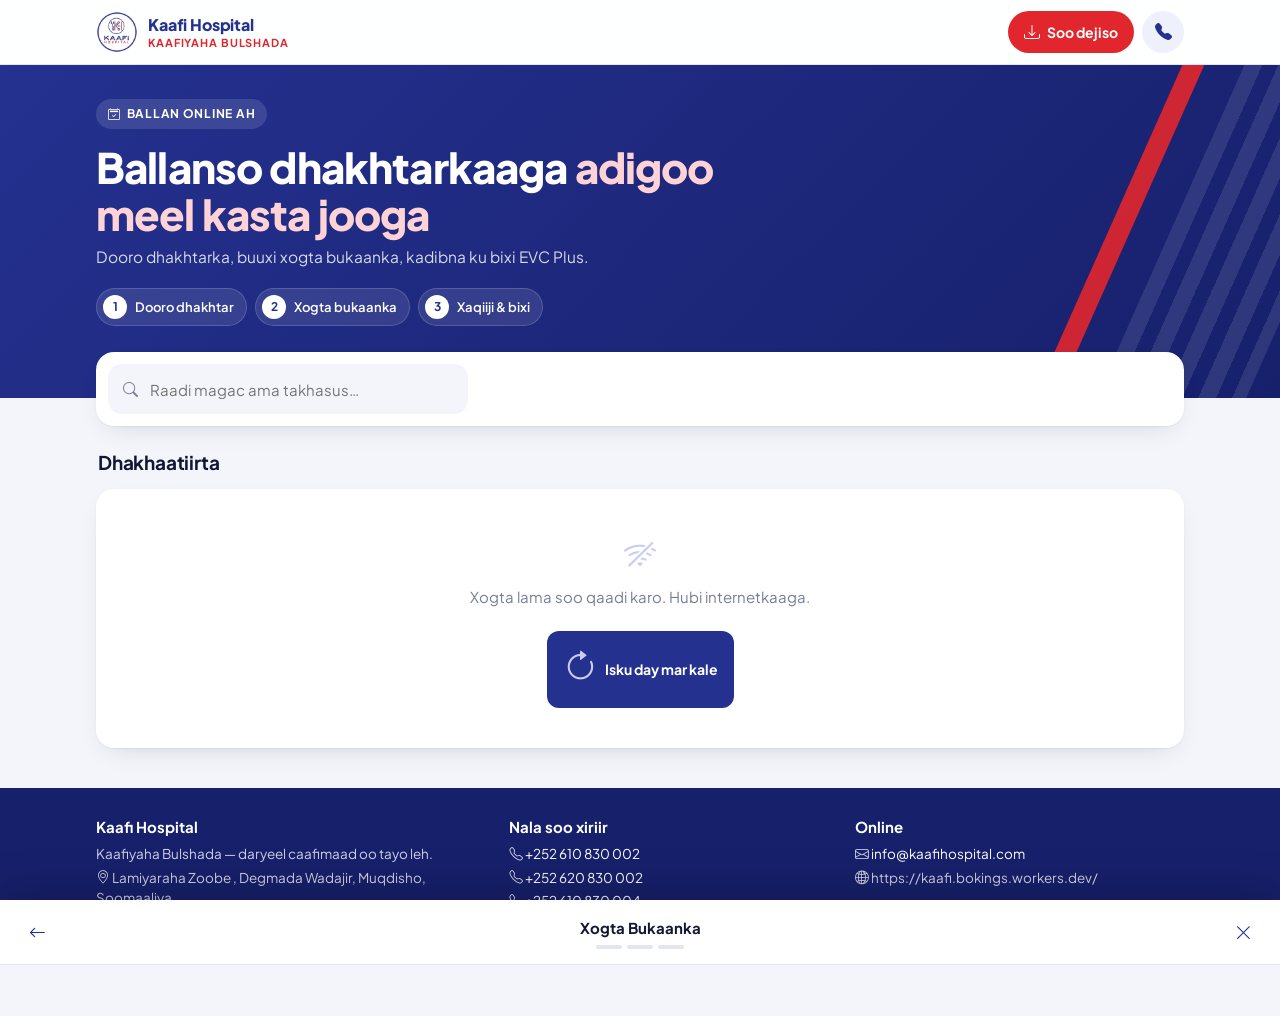
<file: index.html>
<!doctype html>
<html lang="so">
<head>
<meta charset="utf-8">
<meta name="viewport" content="width=device-width,initial-scale=1,viewport-fit=cover">
<title>Kaafi Hospital · Ballan Dhakhtar</title>
<meta name="description" content="Ballanso dhakhtarka Kaafi Hospital si fudud, kadibna ku bixi EVC Plus.">
<meta name="theme-color" content="#24318F">
<meta name="application-name" content="Kaafi Hospital">
<meta name="mobile-web-app-capable" content="yes">
<meta name="apple-mobile-web-app-capable" content="yes">
<meta name="apple-mobile-web-app-title" content="Kaafi Hospital">
<meta name="apple-mobile-web-app-status-bar-style" content="default">
<link rel="manifest" href="manifest.json">
<script>
  /* Download: keep the browser's install event the moment it arrives */
  window.__bip = null;
  window.addEventListener('beforeinstallprompt', function (e) {
    window.__bip = e;   /* no preventDefault: Chrome also shows its own "Install app" banner automatically */
    window.dispatchEvent(new Event('kaafi-installable'));
  });
  if ('serviceWorker' in navigator) navigator.serviceWorker.register('sw.js', {scope: './'}).catch(function () {});
</script>
<link rel="icon" type="image/png" sizes="32x32" href="[data-uri]">
<link rel="apple-touch-icon" sizes="180x180" href="[data-uri]">
<link rel="preconnect" href="https://tpmsyyhrnciqqcxlfamr.supabase.co" crossorigin>
<link rel="preload" href="jakarta.woff2" as="font" type="font/woff2" crossorigin>
<style>
@font-face{font-family:'Plus Jakarta Sans';font-style:normal;font-display:swap;font-weight:200 800;src:url(jakarta.woff2) format('woff2');unicode-range:U+0000-00FF,U+0131,U+0152-0153,U+02BB-02BC,U+02C6,U+02DA,U+02DC,U+0304,U+0308,U+0329,U+2000-206F,U+20AC,U+2122,U+2191,U+2193,U+2212,U+2215,U+FEFF,U+FFFD}
@font-face{font-family:'bootstrap-icons';font-display:block;src:url([data-uri]) format('woff2')}
.bi::before,[class^="bi-"]::before,[class*=" bi-"]::before{display:inline-block;font-family:bootstrap-icons!important;font-style:normal;font-weight:normal!important;font-variant:normal;text-transform:none;line-height:1;vertical-align:-.125em;-webkit-font-smoothing:antialiased;-moz-osx-font-smoothing:grayscale}
.bi-arrow-clockwise::before{content:"\f116"}
.bi-arrow-left::before{content:"\f12f"}
.bi-arrow-right::before{content:"\f138"}
.bi-award-fill::before{content:"\f153"}
.bi-box-arrow-up::before{content:"\f1c6"}
.bi-calendar2-check::before{content:"\f1f8"}
.bi-check-circle-fill::before{content:"\f26a"}
.bi-check-lg::before{content:"\f633"}
.bi-check2-circle::before{content:"\f270"}
.bi-download::before{content:"\f30a"}
.bi-envelope::before{content:"\f32f"}
.bi-gender-female::before{content:"\f642"}
.bi-gender-male::before{content:"\f643"}
.bi-geo-alt::before{content:"\f3e8"}
.bi-globe2::before{content:"\f3ef"}
.bi-heart-pulse::before{content:"\f76f"}
.bi-hourglass-split::before{content:"\f41f"}
.bi-info-circle::before{content:"\f431"}
.bi-link-45deg::before{content:"\f470"}
.bi-pencil::before{content:"\f4cb"}
.bi-person::before{content:"\f4e1"}
.bi-phone::before{content:"\f4e7"}
.bi-phone-vibrate::before{content:"\f4e6"}
.bi-plus-lg::before{content:"\f64d"}
.bi-printer::before{content:"\f4f5"}
.bi-search::before{content:"\f52a"}
.bi-shield-check::before{content:"\f52f"}
.bi-telephone::before{content:"\f5c1"}
.bi-telephone-fill::before{content:"\f5b4"}
.bi-telephone-outbound-fill::before{content:"\f5bb"}
.bi-wifi-off::before{content:"\f61b"}
.bi-x::before{content:"\f62a"}
.bi-x-lg::before{content:"\f659"}
</style>
<style>
:root{
  --navy:#24318F; --navy-d:#17206B; --navy-l:#EEF0FB; --navy-m:#C9CEF0;
  --red:#E1262D; --red-d:#B81C22; --red-l:#FDECEC;
  --bg:#F3F5FA; --card:#FFFFFF; --ink:#101633; --ink-2:#3B4262; --muted:#767D99; --line:#E3E6EF;
  --green:#0F9A55; --green-d:#0B7A43; --green-l:#E6F6EE;
  --r:18px; --r-sm:12px;
  --shadow:0 1px 2px rgba(16,22,51,.05),0 10px 28px -12px rgba(16,22,51,.16);
  color-scheme:light;
}
*{box-sizing:border-box;-webkit-tap-highlight-color:transparent}
html,body{margin:0}
body{font-family:"Plus Jakarta Sans",system-ui,-apple-system,"Segoe UI",Roboto,sans-serif;background:var(--bg);color:var(--ink);font-size:15px;line-height:1.5;min-height:100vh;-webkit-font-smoothing:antialiased}
img{display:block;max-width:100%}
button,input,select{font:inherit;color:inherit}
a{color:inherit}
.wrap{width:100%;max-width:1120px;margin:0 auto;padding:0 16px}
.muted{color:var(--muted)}

/* top bar */
.topbar{position:sticky;top:0;z-index:30;background:rgba(255,255,255,.92);backdrop-filter:saturate(1.4) blur(10px);-webkit-backdrop-filter:saturate(1.4) blur(10px);border-bottom:1px solid var(--line)}
.topbar-in{display:flex;align-items:center;justify-content:space-between;height:64px}
.brand{display:flex;align-items:center;gap:10px;text-decoration:none}
.brand img{width:42px;height:42px;border-radius:50%}
.brand b{display:block;font-size:16px;font-weight:800;letter-spacing:-.01em;color:var(--navy)}
.brand small{display:block;font-size:11px;font-weight:700;letter-spacing:.08em;text-transform:uppercase;color:var(--red);margin-top:-2px}
.icon-btn{width:42px;height:42px;border-radius:50%;display:grid;place-items:center;border:0;background:var(--navy-l);color:var(--navy);font-size:17px;text-decoration:none;cursor:pointer;transition:background .15s}
.icon-btn:hover{background:var(--navy-m)}
.icon-btn.ghost{background:transparent}
.top-actions{display:flex;align-items:center;gap:8px}
.dl-btn{display:inline-flex;align-items:center;gap:7px;height:42px;padding:0 16px;border:0;border-radius:99px;background:var(--red);color:#fff;font-weight:700;font-size:14px;cursor:pointer;transition:background .15s}
.dl-btn:hover{background:var(--red-d)}
.dl-btn[hidden]{display:none}
.dl-btn i{font-size:16px}
.ios-install-guide{position:fixed;inset:0;z-index:1000;display:grid;place-items:center;padding:16px;background:rgba(10,14,40,.68)}
.ios-install-guide[hidden]{display:none}
.ios-install-card{width:min(100%,430px);max-height:94dvh;padding:14px;border-radius:24px;background:#fff;box-shadow:0 18px 60px rgba(0,0,0,.3);text-align:center}
.ios-install-title{margin:0 28px 5px;color:var(--ink);font-size:19px}
.ios-install-note{margin:0 auto;color:var(--muted);font-size:12px;line-height:1.45}
.ios-install-stages{position:relative;height:min(70dvh,690px);margin-top:12px;overflow:hidden;border-radius:20px;background:#e9ebf2}
.ios-guide-video{position:absolute;inset:0;display:block;width:100%;height:100%;object-fit:contain;background:#e9ebf2}
.ios-guide-progress{height:4px;margin-top:14px;overflow:hidden;border-radius:4px;background:#e7e8ee}
.ios-guide-progress span{display:block;width:100%;height:100%;transform:scaleX(0);transform-origin:left;background:var(--navy);transition:transform .25s linear}
@media (max-height:620px){.ios-install-stages{height:60dvh}.ios-install-card{padding:10px}}
.brand small{white-space:nowrap}
@media (max-width:420px){.dl-btn{padding:0 12px;gap:5px;font-size:13px}.brand b{font-size:15px}.brand small{letter-spacing:.04em}.top-actions{gap:6px}}
@media (max-width:380px){.brand small{display:none}}
@media (max-width:340px){.dl-btn span{display:none}.dl-btn{width:42px;padding:0;justify-content:center}}
.icon-btn.ghost:hover{background:var(--navy-l)}

/* hero */
.hero{position:relative;overflow:hidden;background:linear-gradient(135deg,var(--navy) 0%,var(--navy-d) 100%);color:#fff;padding:34px 0 72px}
.hero::before,.hero::after{content:"";position:absolute;top:-40%;height:180%;transform:skewX(-24deg);pointer-events:none}
.hero::before{right:-40px;width:150px;background:repeating-linear-gradient(90deg,rgba(255,255,255,.10) 0 18px,transparent 18px 34px)}
.hero::after{right:150px;width:22px;background:var(--red);opacity:.9}
.hero .wrap{position:relative;z-index:1}
.eyebrow{display:inline-flex;align-items:center;gap:6px;font-size:12px;font-weight:700;letter-spacing:.06em;text-transform:uppercase;background:rgba(255,255,255,.12);padding:6px 12px;border-radius:99px}
.hero h1{font-size:clamp(26px,6vw,42px);line-height:1.12;letter-spacing:-.02em;font-weight:800;margin:14px 0 8px;max-width:620px}
.hero h1 span{color:#FFD3D5}
.hero p{margin:0;max-width:520px;color:rgba(255,255,255,.82);font-size:15.5px}
.steps{list-style:none;display:flex;flex-wrap:wrap;gap:8px;padding:0;margin:20px 0 0}
.steps li{display:flex;align-items:center;gap:8px;background:rgba(255,255,255,.1);border:1px solid rgba(255,255,255,.16);padding:6px 12px 6px 6px;border-radius:99px;font-size:13px;font-weight:600}
.steps b{width:24px;height:24px;border-radius:50%;display:grid;place-items:center;background:#fff;color:var(--navy);font-size:12px}

/* main */
.main{margin-top:-46px;position:relative;z-index:2;padding-bottom:40px}
.toolbar{background:var(--card);border-radius:var(--r);box-shadow:var(--shadow);padding:12px;display:grid;gap:10px}
.search{display:flex;align-items:center;gap:10px;background:var(--bg);border:1.5px solid transparent;border-radius:14px;padding:0 14px;height:50px;transition:border-color .15s,background .15s}
.search:focus-within{border-color:var(--navy);background:#fff}
.search i{color:var(--muted)}
.search input{flex:1;border:0;background:transparent;outline:0;height:100%;font-size:15px;min-width:0}
.chips{display:flex;gap:8px;overflow-x:auto;scrollbar-width:none;padding-bottom:2px}
.chips::-webkit-scrollbar{display:none}
.chip{flex:none;border:1.5px solid var(--line);background:#fff;border-radius:99px;padding:7px 14px;font-size:13.5px;font-weight:600;color:var(--ink-2);cursor:pointer;white-space:nowrap;transition:all .15s}
.chip:hover{border-color:var(--navy-m)}
.chip.on{background:var(--navy);border-color:var(--navy);color:#fff}
.section-head{display:flex;align-items:baseline;justify-content:space-between;margin:22px 2px 12px}
.section-head h2{margin:0;font-size:19px;letter-spacing:-.01em}

/* doctor cards */
.grid{display:grid;gap:12px;grid-template-columns:1fr}
.doc{background:var(--card);border-radius:var(--r);box-shadow:var(--shadow);display:grid;grid-template-columns:112px 1fr;overflow:hidden;cursor:pointer;border:1.5px solid transparent;transition:transform .15s,border-color .15s,box-shadow .15s}
.doc:hover{border-color:var(--navy-m);transform:translateY(-2px)}
.doc:focus-visible{outline:3px solid var(--navy-m);outline-offset:2px}
.doc-photo{position:relative;background:var(--navy-l);min-height:132px}
.doc-photo img{position:absolute;inset:0;width:100%;height:100%;object-fit:cover;object-position:center 22%}
.ph{position:absolute;inset:0;display:grid;place-items:center;background:linear-gradient(150deg,var(--navy) 0%,var(--navy-d) 100%);color:#fff;font-weight:800;font-size:26px;letter-spacing:.02em;overflow:hidden}
.ph::after{content:"";position:absolute;right:-18px;bottom:-30px;width:40px;height:130px;background:var(--red);transform:skewX(-24deg);opacity:.9}
.ph i{position:absolute;left:10px;top:10px;font-size:14px;opacity:.6}
.doc-body{padding:12px 14px;display:flex;flex-direction:column;min-width:0}
.doc h3{margin:0;font-size:15.5px;line-height:1.3;letter-spacing:-.01em}
.spec{margin:3px 0 0;font-size:14px;font-weight:700;color:var(--navy)}
.spec-so{margin:0;font-size:13.5px;color:var(--muted)}
.exp{display:inline-flex;align-items:center;gap:5px;margin-top:6px;font-size:12px;font-weight:600;color:var(--ink-2)}
.exp i{color:var(--red)}
.doc-foot{margin-top:auto;padding-top:10px;display:flex;align-items:center;justify-content:space-between;gap:8px}
.price{font-size:21px;font-weight:800;color:var(--ink);letter-spacing:-.02em;line-height:1}
.price small{display:block;font-size:10.5px;font-weight:600;color:var(--muted);letter-spacing:0;margin-top:3px}
.btn{display:inline-flex;align-items:center;justify-content:center;gap:8px;border:0;border-radius:12px;padding:10px 16px;font-weight:700;font-size:14px;cursor:pointer;text-decoration:none;transition:background .15s,transform .1s,opacity .15s;white-space:nowrap}
.btn:active{transform:scale(.98)}
.btn[disabled]{opacity:.6;pointer-events:none}
.btn-primary{background:var(--navy);color:#fff}
.btn-primary:hover{background:var(--navy-d)}
.btn-red{background:var(--red);color:#fff}
.btn-red:hover{background:var(--red-d)}
.btn-green{background:var(--green);color:#fff}
.btn-green:hover{background:var(--green-d)}
.btn-light{background:var(--navy-l);color:var(--navy)}
.btn-light:hover{background:var(--navy-m)}
.btn-block{width:100%;padding:15px 18px;font-size:16px;border-radius:14px}
.doc .btn{padding:9px 14px}

@media (min-width:640px){
  .grid{grid-template-columns:repeat(2,1fr);gap:16px}
  .doc{grid-template-columns:1fr;grid-template-rows:auto 1fr}
  .doc-photo{aspect-ratio:4/3.8;min-height:0}
  .doc-body{padding:14px 16px 16px}
  .ph{font-size:40px}
  .ph::after{width:56px;right:-10px;height:200px}
}
@media (min-width:960px){.grid{grid-template-columns:repeat(3,1fr)}.toolbar{grid-template-columns:minmax(260px,360px) 1fr;align-items:center}}

/* skeleton / empty */
.skel{background:linear-gradient(90deg,#e9ecf4 0%,#f6f7fb 50%,#e9ecf4 100%);background-size:200% 100%;animation:sh 1.2s infinite;border-radius:var(--r);height:150px}
@media (min-width:640px){.skel{height:330px}}
@keyframes sh{to{background-position:-200% 0}}
.empty{grid-column:1/-1;text-align:center;padding:40px 16px;background:var(--card);border-radius:var(--r);box-shadow:var(--shadow);color:var(--muted)}
.empty i{font-size:34px;color:var(--navy-m);display:block;margin-bottom:6px}

/* last booking banner */
.last{display:flex;align-items:center;gap:12px;background:var(--card);border-radius:var(--r);box-shadow:var(--shadow);padding:12px 14px;margin-bottom:12px;border-left:5px solid var(--green)}
.last .ic{width:38px;height:38px;border-radius:50%;background:var(--green-l);color:var(--green);display:grid;place-items:center;flex:none}
.last .tx{flex:1;min-width:0;font-size:13px}
.last .tx b{display:block;font-size:14px}
.last .x{border:0;background:none;color:var(--muted);font-size:18px;cursor:pointer;padding:4px}

/* footer */
footer{background:var(--navy-d);color:rgba(255,255,255,.8);padding:28px 0 calc(28px + env(safe-area-inset-bottom));font-size:13.5px}
footer .fgrid{display:grid;gap:18px}
footer h4{margin:0 0 6px;color:#fff;font-size:15px}
footer a{color:#fff;text-decoration:none}
footer p{margin:3px 0}
footer .credit{margin-top:18px;padding-top:14px;border-top:1px solid rgba(255,255,255,.12);font-size:12px;color:rgba(255,255,255,.55)}
@media (min-width:720px){footer .fgrid{grid-template-columns:1.2fr 1fr 1fr}}

/* sheet */
.backdrop{position:fixed;inset:0;background:rgba(10,14,40,.55);z-index:50;opacity:0;transition:opacity .2s}
.backdrop.show{opacity:1}
.sheet{position:fixed;z-index:51;inset:0;max-height:100vh;max-height:100dvh;background:var(--bg);border-radius:0;display:flex;flex-direction:column;transform:translateY(100%);transition:transform .28s cubic-bezier(.2,.8,.2,1);box-shadow:0 -10px 40px rgba(0,0,0,.2)}
.sheet.show{transform:none}
@media (min-width:720px){
  .sheet{left:0;top:0;bottom:0;width:100%;max-height:100vh;max-height:100dvh;border-radius:0;transform:translateY(100%);opacity:1;transition:transform .22s}
  .sheet.show{transform:none;opacity:1}
}
.sheet-head{display:flex;align-items:center;gap:8px;padding:12px max(16px,env(safe-area-inset-left)) 10px;background:#fff;border-radius:0;border-bottom:1px solid var(--line)}
.sheet-head .ttl{flex:1;text-align:center}
.sheet-head .ttl b{display:block;font-size:15px}
.prog{display:flex;gap:5px;justify-content:center;margin-top:5px}
.prog span{width:26px;height:4px;border-radius:4px;background:var(--line)}
.prog span.p-on{background:var(--navy)}
.prog span.p-ok{background:var(--green)}
.sheet-body{overflow-y:auto;padding:clamp(18px,3vw,36px);flex:1;overscroll-behavior:contain;width:100%;max-width:100%;min-width:0;box-sizing:border-box;margin:0 auto}
.sheet-foot{width:100%;max-width:100%;min-width:0;box-sizing:border-box;padding:14px max(20px,env(safe-area-inset-right)) calc(14px + env(safe-area-inset-bottom)) max(20px,env(safe-area-inset-left));background:#fff;border-top:1px solid var(--line)}
.sheet-foot.payment-foot{width:100%;max-width:100%;min-width:0;box-sizing:border-box;padding:12px max(12px,env(safe-area-inset-right)) calc(12px + env(safe-area-inset-bottom)) max(12px,env(safe-area-inset-left))}
.sheet-foot:empty{display:none}

.mini{display:flex;gap:16px;align-items:center;background:#fff;border-radius:var(--r-sm);padding:14px;border:1px solid var(--line);max-width:1080px;margin:0 auto}
.mini .av{width:72px;height:84px;border-radius:10px;overflow:hidden;position:relative;flex:none;background:var(--navy-l)}
.mini .av img{width:100%;height:100%;object-fit:cover;object-position:center 22%}
.mini .av .ph{font-size:18px}
.mini .av .ph::after,.mini .av .ph i{display:none}
.mini .t{flex:1;min-width:0}
.mini .t b{display:block;font-size:17px;line-height:1.35}
.mini .t span{font-size:14px;color:var(--navy);font-weight:600}
.mini .p{font-weight:800;font-size:22px;white-space:nowrap}

.form{display:grid;gap:20px;margin:24px auto 0;max-width:1080px}
.field label,.field legend{display:block;font-size:15px;font-weight:700;color:var(--ink-2);margin-bottom:8px;padding:0}
.field fieldset,fieldset.field{border:0;margin:0;padding:0;min-width:0}
.inp{position:relative}
.inp i{position:absolute;left:14px;top:50%;transform:translateY(-50%);color:var(--muted);pointer-events:none}
.inp input,.inp select{width:100%;height:52px;border:1.5px solid var(--line);background:#fff;border-radius:13px;padding:0 14px 0 42px;font-size:16px;outline:0;transition:border-color .15s,box-shadow .15s;-webkit-appearance:none;appearance:none}
.inp select{padding-right:40px;background-image:url("data:image/svg+xml,%3Csvg xmlns='http://www.w3.org/2000/svg' width='12' height='8' viewBox='0 0 12 8'%3E%3Cpath d='M1 1l5 5 5-5' stroke='%23767D99' stroke-width='2' fill='none' stroke-linecap='round'/%3E%3C/svg%3E");background-repeat:no-repeat;background-position:right 16px center}
.inp input:focus,.inp select:focus{border-color:var(--navy);box-shadow:0 0 0 4px rgba(36,49,143,.12)}
.row2{display:grid;grid-template-columns:minmax(130px,.45fr) minmax(0,1.55fr);gap:16px}
.field.bad input,.field.bad select,.field.bad .seg{border-color:var(--red)}
.err{display:none;color:var(--red);font-size:12.5px;font-weight:600;margin-top:5px}
.field.bad .err{display:block}
.seg{display:grid;grid-template-columns:1fr 1fr;gap:6px;background:#fff;border:1.5px solid var(--line);border-radius:13px;padding:5px}
.seg button{height:50px;border:0;border-radius:9px;background:transparent;font-weight:700;font-size:16px;cursor:pointer;color:var(--ink-2);display:flex;align-items:center;justify-content:center;gap:6px}
.seg button.on{background:var(--navy);color:#fff}
.hint{font-size:12px;color:var(--muted);margin-top:5px}
.pick-list{display:grid;gap:8px}
.pick{display:flex;align-items:center;gap:12px;width:100%;text-align:left;background:#fff;border:1.5px solid var(--line);border-radius:13px;padding:10px 12px;cursor:pointer;transition:border-color .15s,background .15s}
.pick:hover{border-color:var(--navy-m)}
.pick.on{border-color:var(--navy);background:var(--navy-l)}
.pick .pav{width:40px;height:40px;border-radius:12px;background:var(--navy-l);color:var(--navy);display:grid;place-items:center;font-weight:800;flex:none}
.pick.on .pav{background:var(--navy);color:#fff}
.pick .pt{flex:1;min-width:0}
.pick .pt b{display:block;font-size:14.5px;line-height:1.3;word-break:break-word}
.pick .pt small{display:block;font-size:12.5px;color:var(--muted)}
.pick .ck{color:var(--navy);font-size:20px;opacity:0}
.pick.on .ck{opacity:1}
.pick.add .pav{background:var(--red-l);color:var(--red)}
.field.bad .pick{border-color:var(--red)}
.inp input,.inp select{height:58px;font-size:17px;border-radius:14px}
.sheet-foot .btn{min-height:56px;font-size:17px}
.patient-actions{display:grid;grid-template-columns:minmax(150px,.45fr) minmax(0,1fr);gap:12px;max-width:1080px;margin:0 auto}
.patient-actions .btn-back{background:#EEF0FB;color:var(--navy)}
.patient-actions .btn-back:hover{background:#C9CEF0}
.payment-actions{position:relative;display:flex;align-items:stretch;width:100%;max-width:none;min-width:0;margin:0}
.payment-actions #backPatient{order:2}
.payment-actions #payBtn{flex:1 1 0;width:auto;max-width:100%;min-width:0;margin:0;box-sizing:border-box;min-height:72px;padding:14px 16px;font-size:18px;font-weight:800;white-space:normal;overflow-wrap:anywhere;box-shadow:0 5px 16px rgba(15,154,85,.24);animation:payment-attention 10s ease-out 1}
.payment-guidance-arrow{position:absolute;z-index:2;left:50%;bottom:calc(100% - 5px);font-size:54px;line-height:1;filter:drop-shadow(0 3px 5px rgba(16,22,51,.25));pointer-events:none;transform:translateX(-50%)}
.payment-guidance-arrow[hidden]{display:none}
.payment-guidance-arrow.guidance-active{animation:guidance-arrow 1s ease-in-out infinite}
@keyframes guidance-arrow{0%,100%{transform:translate(-50%,-8px)}50%{transform:translate(-50%,5px)}}
.sheet-body.step-enter{animation:step-enter .24s ease-out both}
@keyframes step-enter{from{opacity:0;transform:translateY(6px)}to{opacity:1;transform:translateY(0)}}
@keyframes payment-attention{
  0%,20%,40%,60%,80%,100%{transform:scale(1);box-shadow:0 5px 16px rgba(15,154,85,.24)}
  10%,30%,50%,70%,90%{transform:scale(1.025);box-shadow:0 8px 24px rgba(15,154,85,.42)}
}
@media (prefers-reduced-motion:reduce){.payment-actions #payBtn{animation:none}}
@media (prefers-reduced-motion:reduce){.sheet-body.step-enter{animation:none}}
@media (prefers-reduced-motion:reduce){.payment-guidance-arrow.guidance-active{animation:none}}
@media (min-width:760px){
  .form{grid-template-columns:repeat(2,minmax(0,1fr));align-items:start}
  .form>.field[data-f="phone"],.form>#prevBox,.form>.field[data-f="name"],.form>fieldset{grid-column:span 2}
  .form>.row2{display:contents}
  .form>.row2>.field{grid-column:span 1}
}
@media (max-width:520px){
  .sheet-head{padding-top:max(12px,env(safe-area-inset-top))}
  .sheet-body{padding:16px}
  .mini{gap:10px;padding:10px}
  .mini .av{width:58px;height:68px}
  .mini .t b{font-size:15px}
  .mini .t span{font-size:12.5px}
  .mini .p{font-size:18px}
  .form{gap:16px}
  .row2{grid-template-columns:minmax(84px,.55fr) minmax(0,1.45fr);gap:10px}
  .patient-actions{grid-template-columns:minmax(112px,.7fr) minmax(0,1.3fr);gap:8px}
  .patient-actions .btn{padding:12px 8px;font-size:15px}
  .payment-actions #payBtn{font-size:16px;padding:12px 10px;min-height:68px}
}
@media (max-width:360px){
  .payment-actions #payBtn{font-size:15px;padding:10px 6px}
}
.spin.dark{border-color:rgba(36,49,143,.25);border-top-color:var(--navy)}
.hint .spin{display:inline-block;width:12px;height:12px;border-width:2px;vertical-align:-2px;margin-right:4px}
#prevBox:empty{display:none}
.hint:empty{display:none}

.box{background:#fff;border-radius:var(--r-sm);border:1px solid var(--line);padding:14px;margin-top:12px}
.box h4{margin:0 0 8px;font-size:13px;text-transform:uppercase;letter-spacing:.06em;color:var(--muted);display:flex;justify-content:space-between;align-items:center}
.box h4 button{border:0;background:none;color:var(--navy);font-weight:700;font-size:13px;cursor:pointer;text-transform:none;letter-spacing:0}
.kv{display:grid;grid-template-columns:minmax(0,1fr) auto;gap:6px 14px;font-size:14px;margin:0}
.kv dt{color:var(--muted)}
.kv dd{margin:0;font-weight:600;text-align:right;word-break:break-word}
.kv dd.patient-name{font-size:1.2rem;font-weight:800;letter-spacing:.02em;text-transform:uppercase;color:var(--navy);line-height:1.35}
#f_name{text-transform:uppercase;font-weight:700}
.bill .ln{display:flex;justify-content:space-between;font-size:14.5px;padding:5px 0}
.bill .ln span{color:var(--ink-2)}
.bill .tot{border-top:1.5px dashed var(--line);margin-top:6px;padding-top:12px;align-items:center}
.bill .tot span{font-weight:800;color:var(--ink);font-size:15px}
.bill .tot b{font-size:28px;letter-spacing:-.02em;color:var(--navy)}
.pay{display:flex;gap:12px;align-items:flex-start;background:var(--green-l);border:1px solid #BFE8D2;color:#0B5E35;border-radius:var(--r-sm);padding:12px 14px;margin-top:12px;font-size:13.5px}
.pay[hidden]{display:none!important}
.pay i{font-size:20px;color:var(--green);margin-top:1px}
.ussd{display:inline-block;font-family:ui-monospace,Menlo,Consolas,monospace;font-weight:700;background:#fff;border-radius:6px;padding:1px 7px;color:var(--ink);letter-spacing:.02em}

.done{text-align:center;padding:8px 4px}
.check{width:84px;height:84px;border-radius:50%;background:var(--green-l);display:grid;place-items:center;margin:6px auto 12px;animation:pop .45s cubic-bezier(.2,1.4,.4,1)}
.check i{font-size:44px;color:var(--green)}
@keyframes pop{from{transform:scale(.4);opacity:0}to{transform:none;opacity:1}}
.done h3{margin:0;font-size:20px}
.done p{margin:6px 0 0;color:var(--ink-2)}
.code{display:inline-block;margin:14px 0 4px;font-size:30px;font-weight:800;letter-spacing:.04em;color:var(--navy);background:var(--navy-l);padding:8px 20px;border-radius:14px;border:2px dashed var(--navy-m)}
.stack{display:grid;gap:10px;width:100%;max-width:100%;min-width:0}
.stack>.btn{width:100%;max-width:100%;min-width:0;box-sizing:border-box;white-space:normal;overflow-wrap:anywhere}
.stack #dialAgain{display:flex;flex-direction:column;gap:8px;text-align:center}
.stack #dialAgain .dial-label{display:inline-flex;align-items:center;justify-content:center;flex-wrap:wrap;gap:8px;max-width:100%;min-width:0}
.stack #dialAgain .ussd{display:block;max-width:100%;box-sizing:border-box;white-space:normal;overflow-wrap:anywhere;word-break:break-all}
.spin{width:18px;height:18px;border:2.5px solid rgba(255,255,255,.4);border-top-color:#fff;border-radius:50%;animation:rot .7s linear infinite}
@keyframes rot{to{transform:rotate(360deg)}}
body.lock{overflow:hidden}
.swal2-popup{font-family:inherit!important;border-radius:18px!important}
.receipt-shell{display:none}
@media print{
  @page{size:80mm auto;margin:0}
  html,body{background:#fff!important}
  body *{visibility:hidden}
  body .receipt-shell,body .receipt-shell *{visibility:visible}
  body .receipt-shell{display:block!important;position:fixed;inset:0;background:#fff;color:#000}
  .receipt-shell .receipt{width:78mm;margin:0 auto;padding:10mm 5mm 8mm;box-sizing:border-box;background:#fff;color:#000;font-family:Arial,Helvetica,sans-serif;line-height:1.35}
  .receipt-shell .receipt .head{text-align:center;margin-bottom:10px}
  .receipt-shell .receipt h1{margin:0;font-size:18px;letter-spacing:.08em;font-weight:800;text-transform:uppercase}
  .receipt-shell .receipt .sub{font-size:11px;margin-top:4px}
  .receipt-shell .receipt .divider{height:1px;background:#000;margin:8px 0 10px}
  .receipt-shell .receipt .row{display:flex;justify-content:space-between;gap:10px;font-size:11px;padding:2px 0;border-bottom:1px dashed rgba(0,0,0,.25)}
  .receipt-shell .receipt .row span:first-child{font-weight:700;white-space:nowrap}
  .receipt-shell .receipt .row span:last-child{flex:1;text-align:right;word-break:break-word}
  .receipt-shell .receipt .footer{margin-top:12px;text-align:center;font-size:10px;line-height:1.5}
}
</style>
</head>
<body>

<header class="topbar">
  <div class="wrap topbar-in">
    <a class="brand" href="./">
      <img src="[data-uri]" alt="Kaafi Hospital">
      <span><b>Kaafi Hospital</b><small>Kaafiyaha Bulshada</small></span>
    </a>
    <div class="top-actions">
      <button class="dl-btn" id="dlBtn" type="button" hidden><i class="bi bi-download"></i><span>Soo dejiso</span></button>
      <a class="icon-btn" href="tel:+252610830002" aria-label="Wac isbitaalka"><i class="bi bi-telephone-fill"></i></a>
    </div>
  </div>
</header>

<section class="hero">
  <div class="wrap">
    <span class="eyebrow"><i class="bi bi-calendar2-check"></i> Ballan online ah</span>
    <h1>Ballanso dhakhtarkaaga <span>adigoo meel kasta jooga</span></h1>
    <p>Dooro dhakhtarka, buuxi xogta bukaanka, kadibna ku bixi EVC Plus.</p>
    <ol class="steps">
      <li><b>1</b>Dooro dhakhtar</li>
      <li><b>2</b>Xogta bukaanka</li>
      <li><b>3</b>Xaqiiji &amp; bixi</li>
    </ol>
  </div>
</section>

<main class="wrap main">
  <div id="lastBooking"></div>
  <div class="toolbar">
    <label class="search">
      <i class="bi bi-search"></i>
      <input id="q" type="search" placeholder="Raadi magac ama takhasus…" autocomplete="off" aria-label="Raadi dhakhtar">
    </label>
    <div class="chips" id="chips" role="tablist" aria-label="Takhasusyada"></div>
  </div>
  <div class="section-head">
    <h2>Dhakhaatiirta</h2>
    <span id="count" class="muted"></span>
  </div>
  <div id="grid" class="grid" aria-live="polite"><div class="skel"></div><div class="skel"></div><div class="skel"></div><div class="skel"></div><div class="skel"></div><div class="skel"></div></div>
</main>

<footer>
  <div class="wrap">
    <div class="fgrid">
      <div>
        <h4>Kaafi Hospital</h4>
        <p>Kaafiyaha Bulshada — daryeel caafimaad oo tayo leh.</p>
        <p><i class="bi bi-geo-alt"></i> Lamiyaraha Zoobe , Degmada Wadajir, Muqdisho, Soomaaliya</p>
      </div>
      <div>
        <h4>Nala soo xiriir</h4>
        <p><i class="bi bi-telephone"></i> <a href="tel:+252610830002">+252 610 830 002</a></p>
        <p><i class="bi bi-telephone"></i> <a href="tel:+252620830002">+252 620 830 002</a></p>
        <p><i class="bi bi-telephone"></i> <a href="tel:+252610830004">+252 610 830 004</a></p>
        <p><i class="bi bi-telephone"></i> <a href="tel:+252620830004">+252 620 830 004</a></p>
      </div>
      <div>
        <h4>Online</h4>
        <p><i class="bi bi-envelope"></i> <a href="mailto:info@kaafihospital.com">info@kaafihospital.com</a></p>
        <p><i class="bi bi-globe2"></i> https://kaafi.bokings.workers.dev/</p>
      </div>
    </div>
    <div class="credit">© <span id="yr"></span> Kaafi Hospital · Nidaamka ballamaha waxaa dhisay C.S Company</div>
  </div>
</footer>

<div class="backdrop" id="backdrop" hidden></div>
<section class="sheet" id="sheet" role="dialog" aria-modal="true" aria-labelledby="sheetTitle" hidden>
  <div class="sheet-head">
    <button class="icon-btn ghost" id="sheetBack" aria-label="Dib u noqo"><i class="bi bi-arrow-left"></i></button>
    <div class="ttl"><b id="sheetTitle">Xogta Bukaanka</b><div class="prog" id="prog"><span></span><span></span><span></span></div></div>
    <button class="icon-btn ghost" id="sheetClose" aria-label="Xir"><i class="bi bi-x-lg"></i></button>
  </div>
  <div class="sheet-body" id="sheetBody"></div>
  <div class="sheet-foot" id="sheetFoot"></div>
</section>

<div class="receipt-shell" aria-hidden="true">
  <div id="bookingReceipt" class="receipt"></div>
</div>

<script>
/* ================= CONFIG ================= */
const CFG = {
  url: 'https://tpmsyyhrnciqqcxlfamr.supabase.co',
  key: 'sb_publishable_exzgU4lfqJpzI89f8Jjl7w_5vT2d4NR',
  bookingFee: 1,
  payNumber: '736275',         // fallback; the live number comes from the database (admin → Lacagta)
  paymentGuidanceAudioUrl: '',
};
const DISTRICTS = [
  'Boondheere','Cabdicasiis','Daarusalaam','Dayniile','Dharkeenleey','Garasbaaley','Gubadley',
  'Hawl-Wadaag','Heliwaa','Hodan','Kaaraan','Kaxda','Shangaani','Shibis','Waaberi','Wadajir',
  'Wardhiigleey','Xamar Jajab','Xamar Weyne','Yaaqshiid','Ceelasha'
];
const OTHER_DISTRICT = 'Meel kale (ka baxsan Muqdisho)';

/* specialty → Somali category */
const CATS = [
  {k:'neuro',  so:'Maskaxda & Dareemayaasha', chip:'Maskaxda',      re:/neuro/i},
  {k:'cardio', so:'Cudurrada Gudaha & Wadnaha', chip:'Gudaha & Wadnaha', re:/cardio|internal/i},
  {k:'obgyn',  so:'Haweenka & Dhalmada',      chip:'Haweenka',      re:/obs|gyn/i},
  {k:'peds',   so:'Carruurta',                chip:'Carruurta',     re:/p(a)?ediatric/i},
  {k:'dental', so:'Ilkaha',                   chip:'Ilkaha',        re:/dent/i},
  {k:'eye',    so:'Indhaha',                  chip:'Indhaha',       re:/ophthal|eye/i},
  {k:'ent',    so:'Dhegta, Sanka & Cunaha',   chip:'Dhegta & Sanka',re:/\bent\b|otolaryn/i},
  {k:'derm',   so:'Maqaarka',                 chip:'Maqaarka',      re:/dermat|skin/i},
  {k:'uro',    so:'Kelyaha & Kaadi-mareenka', chip:'Kelyaha',       re:/urolog|nephro/i},
  {k:'ortho',  so:'Lafaha & Kala-goysyada',   chip:'Lafaha',        re:/orthop/i},
  {k:'surg',   so:'Qalliinka',                chip:'Qalliinka',     re:/surg|laparo/i},
];
const catOf = s => CATS.find(c => c.re.test(s || '')) || {k:'x:'+(s||'').toLowerCase(), so:'', chip:s};

/* ================= HELPERS ================= */
/* Database connection built into the page — the app starts at once, without waiting for any library.
   Same calls as before: sb.rpc(...) and sb.from(table).select().eq().order(); every call gives {data, error}. */
const sb = (() => {
  const auth = {apikey: CFG.key, Authorization: 'Bearer ' + CFG.key};
  async function call(path, opts, ms){
    const ctl = window.AbortController ? new AbortController() : null;
    const timer = ctl ? setTimeout(() => ctl.abort(), ms) : 0;      /* a stuck line never hangs the page */
    try {
      const res = await fetch(CFG.url + '/rest/v1/' + path, {method: opts.method, body: opts.body,
        headers: Object.assign({}, auth, opts.headers || {}), signal: ctl ? ctl.signal : undefined});
      const txt = await res.text();
      let body = null;
      try { body = txt ? JSON.parse(txt) : null; } catch (e) { body = txt; }
      if (!res.ok) return {data: null, error: Object.assign({message: 'Error ' + res.status}, (body && typeof body === 'object') ? body : {})};
      return {data: body, error: null};
    } catch (e) {
      return {data: null, error: {message: 'network: ' + ((e && e.message) || 'Failed to fetch')}};
    } finally { if (timer) clearTimeout(timer); }
  }
  return {
    rpc: (fn, args) => call('rpc/' + fn, {method: 'POST', headers: {'Content-Type': 'application/json'}, body: JSON.stringify(args || {})}, 25000),
    from: table => {
      const q = {select: '*', where: [], order: []};
      const b = {
        select(cols){ q.select = cols; return b; },
        eq(col, val){ q.where.push(col + '=eq.' + encodeURIComponent(val)); return b; },
        order(col, o){ q.order.push(col + (o && o.ascending === false ? '.desc' : '.asc')); return b; },
        then(ok, bad){
          const qs = ['select=' + encodeURIComponent(q.select)].concat(q.where, q.order.length ? ['order=' + q.order.join(',')] : []).join('&');
          return call(table + '?' + qs, {method: 'GET'}, 20000).then(ok, bad);
        }
      };
      return b;
    }
  };
})();
const $ = (s, r = document) => r.querySelector(s);
const esc = s => String(s ?? '').replace(/[&<>"']/g, c => ({'&':'&amp;','<':'&lt;','>':'&gt;','"':'&quot;',"'":'&#39;'}[c]));
const num = n => { const v = Number(n) || 0; return Number.isInteger(v) ? String(v) : v.toFixed(2); };
const money = n => '$' + num(n);
const ussd = (total, pay) => `*789*${pay || CFG.payNumber}*${num(total)}#`;
const telHref = (total, pay) => 'tel:' + ussd(total, pay).replace(/#/g, '%23');
function formatReceiptDate(v){
  try {
    const d = new Date(v || Date.now());
    return d.toLocaleString('so-SO', {day:'2-digit', month:'short', year:'numeric', hour:'2-digit', minute:'2-digit'}).replace(',', '');
  } catch { return '' }
}
function buildBookingReceiptHtml(){
  const b = booking || {};
  const patientName = b.patient_name || form.name || '';
  const patientId = b.patient_id || b.patient_number || b.id || '';
  const mobile = b.patient_phone || b.mobile || form.phone || '';
  const appointmentType = b.appointment_type || b.appointment || b.booking_type || (sel && (sel.specialty || sel.department || sel.category)) || '';
  const doctor = b.doctor_name || (sel && (sel.full_name || sel.name)) || '';
  const department = b.department || b.doctor_department || (sel && (sel.specialty || sel.category || sel.department)) || '';
  const amount = b.total ?? ((Number(b.doctor_fee) || 0) + (Number(b.booking_fee) || 0));
  const paymentMode = b.payment_mode || b.payment_method || 'EVC Plus';
  const staff = b.user_name || b.staff_name || b.created_by || b.agent || '';
  const dateValue = formatReceiptDate(b.created_at || b.booking_date || b.date || Date.now());
  return `
    <div class="receipt">
      <div class="head">
        <h1>KAAFI HOSPITAL</h1>
        <div class="sub">Rasiidka Ballanta</div>
      </div>
      <div class="divider"></div>
      <div class="row"><span>Lambar:</span><span></span></div>
      <div class="row"><span>Taariikhda:</span><span>${esc(dateValue)}</span></div>
      <div class="row"><span>Magaca Bukaanka:</span><span>${esc(patientName)}</span></div>
      <div class="row"><span>Aqoonsiga Bukaanka:</span><span>${esc(patientId)}</span></div>
      <div class="row"><span>Lambarka Taleefanka:</span><span>${esc(mobile)}</span></div>
      <div class="row"><span>Nooca Ballanta:</span><span>${esc(appointmentType)}</span></div>
      <div class="row"><span>Dhakhtarka:</span><span>${esc(doctor)}</span></div>
      <div class="row"><span>Qaybta:</span><span>${esc(department)}</span></div>
      <div class="row"><span>Lacagta:</span><span>${money(amount)}</span></div>
      <div class="row"><span>Habka Lacag-bixinta:</span><span>${esc(paymentMode)}</span></div>
      <div class="row"><span>Shaqaale / Isticmaale:</span><span>${esc(staff)}</span></div>
      <div class="footer">
        Waad ku mahadsan tahay doorashadaada KAAFI HOSPITAL.<br>
        Fadlan rasiidkan u hayso ballantaada.
      </div>
    </div>
  `;
}
function openBookingReceipt(){
  if (!booking && !form.name) return;
  const target = document.getElementById('bookingReceipt');
  if (!target) return;
  target.innerHTML = buildBookingReceiptHtml();
  window.focus();
  setTimeout(() => window.print(), 120);
}
async function loadPayNumber(){
  try { const {data, error} = await sb.rpc('kaafi_pay_number'); if (!error && data) CFG.payNumber = String(data); } catch {}
}
const initials = n => String(n || '').replace(/^dr\.?\s*/i, '').trim().split(/\s+/).slice(0, 2).map(w => w[0] || '').join('').toUpperCase() || 'DR';
const store = {
  get(k){ try { return JSON.parse(localStorage.getItem(k)); } catch { return null; } },
  set(k, v){ try { localStorage.setItem(k, JSON.stringify(v)); } catch {} },
  del(k){ try { localStorage.removeItem(k); } catch {} }
};
const photoHTML = d => d.photo_url
  ? `<img src="${esc(d.photo_url)}" alt="${esc(d.full_name)}" loading="lazy">`
  : `<div class="ph"><i class="bi bi-heart-pulse"></i>${esc(initials(d.full_name))}</div>`;
/* Dialogs (SweetAlert2, inside libs.js) load quietly in the background; nothing waits for them */
const Swal = (() => {
  let loading = null, seq = 0, closedAt = 0;
  const real = () => window.Sweetalert2;
  const load = () => loading || (loading = new Promise((resolve, reject) => {
    if (real()) return resolve(real());
    const s = document.createElement('script');
    s.src = 'libs.js';
    s.onload = () => real() ? resolve(real()) : reject(new Error('network'));
    s.onerror = () => { loading = null; s.remove(); reject(new Error('network')); };
    document.head.appendChild(s);
  }));
  const plain = h => String(h || '').replace(/<[^>]*>/g, ' ').replace(/\s+/g, ' ').trim();
  return {
    load,
    fire(opts){
      const id = ++seq;
      return load().then(S => (closedAt >= id) ? {isConfirmed: false, isDismissed: true} : S.fire(opts),
        () => { const m = [opts && opts.title, opts && (opts.text || plain(opts.html))].filter(Boolean).join('\n');
                if (m && closedAt < id) alert(m);
                return {isConfirmed: false, isDismissed: true}; });
    },
    close(){ closedAt = seq; if (real()) real().close(); }
  };
})();
const swal = opts => Swal.fire({confirmButtonColor:'#24318F', confirmButtonText:'Hagaag', ...opts});

/* ================= STATE ================= */
let doctors = [];
let activeCat = 'all';
let query = '';
let sel = null;          // selected doctor
let step = 1;            // 1 form, 2 confirm, 3 done
/* found: previous patients saved under this phone number; pick: chosen previous patient id, or 'new' */
const EMPTY_FORM = () => ({name:'', age:'', sex:'', came:null, phone:(store.get('kaafi_phone') || ''), district:'', found:[], foundKey:'', pick:null});
let form = EMPTY_FORM();
let booking = null;
let busy = false;
let lookT = null, lookSeq = 0;
let lookupErrorKey = '';
let autoAdvanceTimer = null;
let paymentGuidanceTimer = null;
let paymentGuidanceShown = false;
let paymentGuidanceUtterance = null;
let paymentGuidancePlaybackStarted = false;
let paymentVoiceWaitTimer = null;
let paymentVoiceRetry = null;
const phoneKey = p => String(p || '').replace(/\D/g, '').slice(-9);
const netMsg = e => (e && e.message && !/fetch|network/i.test(e.message)) ? e.message : 'Internetka ayaa go\'an. Fadlan hubi oo isku day mar kale.';

/* ================= DOCTORS ================= */
async function loadDoctors(){
  /* show the doctors saved on this phone at once, then refresh from the server */
  const saved = store.get('kaafi_doctors_v1');
  if (!doctors.length && Array.isArray(saved) && saved.length) { doctors = saved; renderChips(); renderGrid(); }
  const {data, error} = await sb.from('kaafi_doctors')
    .select('id,full_name,specialty,experience_years,fee,photo_url,sort_order')
    .eq('is_active', true)
    .order('sort_order', {ascending:true})
    .order('full_name', {ascending:true});
  if (error) {
    if (doctors.length) return;   /* keep showing the saved list */
    $('#grid').innerHTML = `<div class="empty"><i class="bi bi-wifi-off"></i>Xogta lama soo qaadi karo. Hubi internetkaaga.<br><br><button class="btn btn-primary" onclick="loadDoctors()"><i class="bi bi-arrow-clockwise"></i> Isku day mar kale</button></div>`;
    return;
  }
  doctors = data || [];
  store.set('kaafi_doctors_v1', doctors);
  renderChips();
  renderGrid();
}

function renderChips(){
  const seen = new Map();
  doctors.forEach(d => { const c = catOf(d.specialty); if (!seen.has(c.k)) seen.set(c.k, c.chip); });
  if (activeCat !== 'all' && !seen.has(activeCat)) activeCat = 'all';
  $('#chips').innerHTML =
    `<button class="chip ${activeCat==='all'?'on':''}" data-cat="all" role="tab">Dhammaan</button>` +
    [...seen].map(([k, label]) => `<button class="chip ${activeCat===k?'on':''}" data-cat="${esc(k)}" role="tab">${esc(label)}</button>`).join('');
}

function renderGrid(){
  const q = query.trim().toLowerCase();
  const list = doctors.filter(d => {
    const c = catOf(d.specialty);
    if (activeCat !== 'all' && c.k !== activeCat) return false;
    if (!q) return true;
    return (d.full_name + ' ' + d.specialty + ' ' + c.so).toLowerCase().includes(q);
  });
  $('#count').textContent = list.length ? `${list.length} dhakhtar` : '';
  if (!list.length) {
    $('#grid').innerHTML = `<div class="empty"><i class="bi bi-search"></i>Dhakhtar lama helin. Isku day eray kale.</div>`;
    return;
  }
  $('#grid').innerHTML = list.map(d => {
    const c = catOf(d.specialty);
    return `<article class="doc" tabindex="0" data-id="${d.id}" aria-label="Ballanso ${esc(d.full_name)}">
      <div class="doc-photo">${photoHTML(d)}</div>
      <div class="doc-body">
        <h3>${esc(d.full_name)}</h3>
        <p class="spec">${esc(d.specialty)}</p>
        ${c.so ? `<p class="spec-so">${esc(c.so)}</p>` : ''}
        ${d.experience_years != null ? `<span class="exp"><i class="bi bi-award-fill"></i>${d.experience_years} sano khibrad</span>` : ''}
        <div class="doc-foot">
          <div class="price">${money(d.fee)}<small>lacagta dhakhtarka</small></div>
          <span class="btn btn-red">Ballanso <i class="bi bi-arrow-right"></i></span>
        </div>
      </div>
    </article>`;
  }).join('');
}

/* ================= LAST BOOKING ================= */
function renderLast(){
  const b = store.get('kaafi_last_booking');
  if (!b || Date.now() - new Date(b.created_at).getTime() > 24 * 3600e3) { $('#lastBooking').innerHTML = ''; return; }
  $('#lastBooking').innerHTML = `<div class="last">
    <span class="ic"><i class="bi bi-check2-circle"></i></span>
    <div class="tx"><b>Ballantaada: La xaqiijiyay</b>${esc(b.doctor)} · ${money(b.total)}</div>
    <a class="btn btn-green" href="${telHref(b.total, b.pay)}"><i class="bi bi-phone"></i> Bixi</a>
    <button class="x" aria-label="Qari" onclick="store.del('kaafi_last_booking');renderLast()"><i class="bi bi-x"></i></button>
  </div>`;
}

/* ================= SHEET ================= */
function openSheet(d){
  stopPaymentGuidance(true);
  sel = d; step = 1; booking = null; busy = false;
  renderSheet();
  const bd = $('#backdrop'), sh = $('#sheet');
  bd.hidden = false; sh.hidden = false;
  document.body.classList.add('lock');
  requestAnimationFrame(() => { bd.classList.add('show'); sh.classList.add('show'); });
  history.pushState({sheet:true}, '');
}
function closeSheet(fromPop){
  const bd = $('#backdrop'), sh = $('#sheet');
  if (sh.hidden) return;
  stopPaymentGuidance(false);
  if (step === 1) readForm();
  bd.classList.remove('show'); sh.classList.remove('show');
  document.body.classList.remove('lock');
  setTimeout(() => { bd.hidden = true; sh.hidden = true; }, 260);
  if (!fromPop && history.state && history.state.sheet) history.back();
  if (step === 3) { form = EMPTY_FORM(); }
}
window.addEventListener('popstate', () => closeSheet(true));

function setProgress(){
  const titles = {1:'Xogta Bukaanka', 2:'Xaqiiji & bixi', 3:'Ballantu waa diyaar'};
  $('#sheetTitle').textContent = titles[step];
  [...$('#prog').children].forEach((s, i) => { s.className = (i + 1 < step || step === 3) ? 'p-ok' : (i + 1 === step ? 'p-on' : ''); });
  $('#sheetBack').style.visibility = step < 3 ? 'visible' : 'hidden';
}

function goBack(){
  if (step === 1) { readForm(); closeSheet(); return; }
  if (step === 2) { stopPaymentGuidance(true); step = 1; renderSheet(); }
}

function miniHTML(){
  const c = catOf(sel.specialty);
  return `<div class="mini">
    <div class="av">${photoHTML(sel)}</div>
    <div class="t"><b>${esc(sel.full_name)}</b><span>${esc(sel.specialty)}</span>${c.so ? `<div class="muted" style="font-size:12px">${esc(c.so)}</div>` : ''}</div>
    <div class="p">${money(sel.fee)}</div>
  </div>`;
}

/* ---------- patient form ---------- */
function districtSelect(id, value){
  return `<select id="${id}">
    <option value="">— Dooro degmada —</option>
    <optgroup label="Degmooyinka Muqdisho">
      ${DISTRICTS.map(x => `<option ${value===x?'selected':''}>${esc(x)}</option>`).join('')}
    </optgroup>
    <option ${value===OTHER_DISTRICT?'selected':''}>${esc(OTHER_DISTRICT)}</option>
  </select>`;
}

/* previous patients found for the typed phone number */
function prevHTML(){
  if (!form.found.length) return '';
  return `<div class="box" style="margin-top:0">
    <h4>Xogtii hore ee taleefankan</h4>
    <div class="pick-list">
      ${form.found.map(m => `<button type="button" class="pick ${form.pick===m.id?'on':''}" data-pick="${esc(m.id)}">
          <span class="pav">${esc(initials(m.full_name))}</span>
          <span class="pt"><b>${esc(m.full_name)}</b><small>${esc(m.age)} sano${m.sex ? ' · ' + (m.sex === 'rag' ? 'Rag' : 'Dumar') : ''} · ${esc(m.district)}</small></span>
          <i class="bi bi-check-circle-fill ck"></i></button>`).join('')}
      <button type="button" class="pick add ${form.pick==='new'?'on':''}" data-pick="new">
        <span class="pav"><i class="bi bi-plus-lg"></i></span>
        <span class="pt"><b>Qof cusub</b><small>Qof kale oo isla taleefankan isticmaala</small></span>
        <i class="bi bi-check-circle-fill ck"></i></button>
    </div>
  </div>`;
}
const HINT_DEFAULT = '';
function paintPrev(){ const b = $('#prevBox'); if (b) b.innerHTML = prevHTML(); }
function setHint(html){ const h = $('#lookHint'); if (h) h.innerHTML = html || HINT_DEFAULT; }

function scheduleLookup(){
  clearTimeout(lookT);
  const key = phoneKey(form.phone);
  if (key.length < 9) {
    lookSeq++;
    lookupErrorKey = '';
    if (form.foundKey) { form.found = []; form.foundKey = ''; form.pick = null; paintPrev(); }
    setHint('');
    maybeAutoAdvance();
    return;
  }
  if (key === form.foundKey) return;
  if (key === lookupErrorKey) return;
  lookT = setTimeout(() => runLookup(key), 350);
  updateFormNotice({lookup:1});
}
async function runLookup(key){
  const my = ++lookSeq;
  setHint('<span class="spin dark"></span> Xogtii hore waa la raadinayaa…');
  try {
    const {data, error} = await sb.rpc('kaafi_phone_lookup', {p_phone: form.phone});
    if (my !== lookSeq || step !== 1) return;
    if (error) throw error;
    form.foundKey = key;
    lookupErrorKey = '';
    form.found = (data && data.ok && data.members) || [];
    form.pick = null;
    paintPrev();
    setHint(form.found.length
      ? `<i class="bi bi-check2-circle"></i> Xogtii hore waa la helay — dooro qofka.`
      : (data && !data.ok && data.error) ? esc(data.error) : '');
    maybeAutoAdvance();
  } catch (e) {
    if (my === lookSeq) {
      lookupErrorKey = key;
      setHint('');
      updateFormNotice({lookup:1});
    }
  }
}

function renderSheet(){
  setProgress();
  const body = $('#sheetBody'), foot = $('#sheetFoot');
  foot.classList.toggle('payment-foot', step === 2);
  body.scrollTop = 0;

  if (step === 1) {
    body.innerHTML = miniHTML() + `
    <form class="form" id="pForm" novalidate>
      <div class="field" data-f="phone">
        <label for="f_phone">Lambarka Taleefanka</label>
        <div class="inp"><i class="bi bi-phone"></i><input id="f_phone" type="tel" inputmode="tel" autocomplete="tel" placeholder="061 XXX XXXX" value="${esc(form.phone)}" maxlength="20"></div>
        <div class="err">Lambar sax ah geli.</div>
        <div class="hint" id="lookHint">${HINT_DEFAULT}</div>
        <div class="hint" id="formNotice" role="status" aria-live="polite"></div>
      </div>
      <div id="prevBox">${prevHTML()}</div>
      <div class="field" data-f="name">
        <label for="f_name">Magaca Bukaanka (oo buuxa)</label>
        <div class="inp"><i class="bi bi-person"></i><input id="f_name" autocomplete="name" placeholder="Tusaale: Faadumo Cali Xasan" value="${esc(form.name)}" maxlength="100"></div>
        <div class="err">Fadlan qor magaca bukaanka oo buuxa.</div>
      </div>
      <div class="row2">
        <div class="field" data-f="age">
          <label for="f_age">Da'da</label>
          <div class="inp"><i class="bi bi-hourglass-split"></i><input id="f_age" type="number" inputmode="numeric" min="0" max="120" placeholder="Sano" value="${esc(form.age)}"></div>
          <div class="err">Da' sax ah geli.</div>
        </div>
        <div class="field" data-f="district">
          <label for="f_district">Degmada</label>
          <div class="inp"><i class="bi bi-geo-alt"></i>${districtSelect('f_district', form.district)}</div>
          <div class="err">Fadlan dooro degmada.</div>
        </div>
      </div>
      <fieldset class="field" data-f="sex">
        <legend>Jinsiga</legend>
        <div class="seg">
          <button type="button" data-sex="rag" class="${form.sex==='rag'?'on':''}">Rag</button>
          <button type="button" data-sex="dumar" class="${form.sex==='dumar'?'on':''}">Dumar</button>
        </div>
        <div class="err">Fadlan dooro Rag ama Dumar.</div>
      </fieldset>
      <fieldset class="field visit-question" data-f="came">
        <legend>BUKAANKANI NUMBER KA LORABO HORE MA U YIMID ISBITAALKA?</legend>
        <div class="seg">
          <button type="button" data-came="yes" class="${form.came===true?'on':''}" aria-pressed="${form.came===true}">HAA</button>
          <button type="button" data-came="no" class="${form.came===false?'on':''}" aria-pressed="${form.came===false}">MAYA</button>
        </div>
        <div class="err">Fadlan dooro HAA ama MAYA.</div>
      </fieldset>
    </form>`;
    foot.innerHTML = `<div class="patient-actions">
      <button class="btn btn-back" id="backPatient" type="button"><i class="bi bi-arrow-left"></i> Dib u noqo</button>
      <button class="btn btn-primary" id="toConfirm" type="button">Sii wad <i class="bi bi-arrow-right"></i></button>
    </div>`;
    if (form.found.length) setHint(`<i class="bi bi-check2-circle"></i> Xogtii hore waa la helay — dooro qofka.`);
    scheduleLookup();
    return;
  }

  if (step === 2) {
    const total = Number(sel.fee) + CFG.bookingFee;
    const guidanceAudioUrl = /^https:\/\//i.test(CFG.paymentGuidanceAudioUrl) ? CFG.paymentGuidanceAudioUrl : '';
    body.innerHTML = miniHTML() + `
      <div class="box">
        <h4>Xogta bukaanka <button type="button" id="editP"><i class="bi bi-pencil"></i> Beddel</button></h4>
        <dl class="kv">
          <dt>Magaca</dt><dd>${esc(form.name)}</dd>
          <dt>Da'da</dt><dd>${esc(form.age)} sano</dd>
          <dt>Jinsiga</dt><dd>${form.sex === 'rag' ? 'Rag' : 'Dumar'}</dd>
          <dt>Taleefanka</dt><dd>${esc(form.phone)}</dd>
          <dt>Degmada</dt><dd>${esc(form.district)}</dd>
          <dt>BUKAANKANI NUMBER KA LORABO HORE MA U YIMID ISBITAALKA?</dt><dd>${form.came ? 'HAA' : 'MAYA'}</dd>
        </dl>
      </div>
      <div class="box bill">
        <h4>Lacagta</h4>
        <div class="ln"><span>Lacagta dhakhtarka</span><b>${money(sel.fee)}</b></div>
        <div class="ln"><span>Khidmadda ballanta</span><b>${money(CFG.bookingFee)}</b></div>
        <div class="ln tot"><span>Wadarta guud</span><b>${money(total)}</b></div>
      </div>
      <div class="pay" hidden><i class="bi bi-phone-vibrate"></i>
        <div>Markaad riixdo <b>“Xaqiiji &amp; Lacagta Bixi”</b>, ballantaada waa la diiwaangelinayaa, Lacagta bixi tabo hada si aad ubixiso:<br><span class="ussd">${esc(ussd(total))}</span></div>
      </div>`;
    foot.innerHTML = `${guidanceAudioUrl ? `<audio id="paymentGuidanceAudio" preload="auto" src="${esc(guidanceAudioUrl)}"></audio>` : ''}
    <div class="patient-actions payment-actions">
      <span id="paymentGuidanceArrow" class="payment-guidance-arrow" aria-hidden="true" hidden>⬇️</span>
      <button class="btn btn-green" id="payBtn" type="button"><i class="bi bi-shield-check"></i> Xaqiiji &amp; Lacagta Bixi · ${money(total)}</button>
    </div>`;
    const guidanceAudio = $('#paymentGuidanceAudio');
    if (guidanceAudio) {
      guidanceAudio.onended = () => { if (step === 2) $('#paymentGuidanceArrow')?.classList.remove('guidance-active'); };
      guidanceAudio.onerror = () => {
        if (step !== 2) return;
        speakSomaliGuidance();
      };
    }
    schedulePaymentGuidance();
    return;
  }

  // step 3 — done
  body.innerHTML = `<div class="done">
      <div class="check"><i class="bi bi-check-lg"></i></div>
      <h2>Ballantaada si guul leh ayaa loo diiwaangeliyay ✅</h2>
      <p>Waad ku mahadsan tahay doorashadaada <b>Kaafi Hospital</b>.</p>
      <p>Fadlan iska hubi in lacagta bixisay hadi adan bixin button ka hose tabo.</p>
      <p>Mahadsanid.</p>
    </div>
    `;
  foot.innerHTML = `<div class="stack">
      <a class="btn btn-green btn-block" href="${telHref(booking.total)}" id="dialAgain"><span class="dial-label"><i class="bi bi-telephone-outbound-fill"></i> Hadi Adan Bixin, Bixi hadda</span><span class="ussd" style="background:rgba(255,255,255,.18);color:#fff">${esc(ussd(booking.total))}</span></a>
      <button class="btn btn-light btn-block" id="printReceiptBtn"><i class="bi bi-printer"></i> Daabac rasiidka 🖨️</button>
      <button class="btn btn-light btn-block" id="newBooking"><i class="bi bi-plus-lg"></i> Ballan kale samee</button>
    </div>`;
}

/* ================= FORM LOGIC ================= */
function readForm(){
  form.name = $('#f_name').value.trim().replace(/\s+/g, ' ');
  form.age = $('#f_age').value.trim();
  form.phone = $('#f_phone').value.trim();
  form.district = $('#f_district').value;
}
function validate(){
  const bad = formErrors();
  document.querySelectorAll('#pForm .field').forEach(f => f.classList.toggle('bad', !!bad[f.dataset.f]));
  const first = document.querySelector('#pForm .field.bad');
  if (first) { first.scrollIntoView({behavior:'smooth', block:'center'}); const i = first.querySelector('input,select'); if (i) i.focus({preventScroll:true}); }
  if (bad.patient) $('#prevBox').scrollIntoView({behavior:'smooth', block:'center'});
  updateFormNotice(bad);
  return !Object.keys(bad).length;
}

function formErrors(){
  const bad = {};
  if (form.name.length < 3) bad.name = 1;
  const age = Number(form.age);
  if (form.age === '' || !Number.isInteger(age) || age < 0 || age > 120) bad.age = 1;
  const digits = form.phone.replace(/\D/g, '');
  if (digits.length < 7 || digits.length > 15) bad.phone = 1;
  if (!form.district) bad.district = 1;
  if (form.sex !== 'rag' && form.sex !== 'dumar') bad.sex = 1;
  if (form.came !== true && form.came !== false) bad.came = 1;
  const key = phoneKey(form.phone);
  if (key.length >= 9 && key !== form.foundKey) bad.lookup = 1;
  if (key === lookupErrorKey) bad.lookup = 1;
  if (form.found.length && !form.pick) bad.patient = 1;
  return bad;
}

function updateFormNotice(errors){
  const notice = $('#formNotice');
  if (!notice) return;
  const bad = errors || {};
  const labels = {phone:'lambarka taleefanka', name:'magaca bukaanka', age:'da’da', district:'degmada', sex:'jinsiga', came:'jawaabta su’aasha booqashada', patient:'doorashada bukaanka hore ama qof cusub', lookup:'hubinta xogtii hore'};
  const missing = Object.keys(bad).map(key => labels[key]).filter(Boolean);
  if (missing.includes(labels.lookup)) {
    notice.textContent = phoneKey(form.phone) === lookupErrorKey
      ? ' '
      : 'Lambarka taleefanka waa la hubinayaa. Sug inta xogtii hore la raadinayo.';
  } else if (missing.length) {
    notice.textContent = `Fadlan dhammaystir xogtan: ${missing.join(', ')}.`;
  } else if (form.found.length && !form.pick) {
    notice.textContent = 'Xogtii hore waa la helay. Dooro bukaanka saxda ah ama qof cusub.';
  } else {
    notice.textContent = '';
  }
}

function maybeAutoAdvance(){
  if (step !== 1 || !$('#pForm')) return;
  readForm();
  const errors = formErrors();
  updateFormNotice(errors);
  clearTimeout(autoAdvanceTimer);
  autoAdvanceTimer = null;
  if (Object.keys(errors).length) return;
  autoAdvanceTimer = setTimeout(() => {
    autoAdvanceTimer = null;
    if (step !== 1 || !$('#pForm')) return;
    readForm();
    if (Object.keys(formErrors()).length) return;
    advanceToConfirmation();
  }, 3000);
}

function advanceToConfirmation(){
  clearTimeout(autoAdvanceTimer);
  autoAdvanceTimer = null;
  step = 2;
  const body = $('#sheetBody');
  body.classList.add('step-enter');
  body.addEventListener('animationend', () => body.classList.remove('step-enter'), {once:true});
  renderSheet();
}

function schedulePaymentGuidance(){
  if (paymentGuidanceShown || paymentGuidanceTimer) return;
  paymentGuidanceTimer = setTimeout(() => {
    paymentGuidanceTimer = null;
    if (step !== 2 || !$('#payBtn')) return;
    paymentGuidanceShown = true;
    const arrow = $('#paymentGuidanceArrow');
    if (arrow) { arrow.hidden = false; arrow.classList.add('guidance-active'); }
    speakPaymentGuidance(arrow);
  }, 3000);
}

function speakPaymentGuidance(arrow){
  playPaymentGuidance(arrow);
}

async function playPaymentGuidance(arrow = $('#paymentGuidanceArrow')){
  if (step !== 2 || !$('#payBtn')) return false;
  if (paymentGuidancePlaybackStarted || paymentGuidanceUtterance) return true;
  const audio = $('#paymentGuidanceAudio');
  if (audio) {
    if (!audio.paused) return true;
    try {
      audio.currentTime = 0;
      await audio.play();
      paymentGuidancePlaybackStarted = true;
      if (arrow) arrow.classList.add('guidance-active');
      return true;
    } catch {}
  }
  if (speakSomaliGuidance()) return true;
  return false;
}

function speakSomaliGuidance(){
  if (!('speechSynthesis' in window) || typeof SpeechSynthesisUtterance === 'undefined' || paymentGuidanceUtterance) return false;
  const voice = window.speechSynthesis.getVoices().find(item => /^so(?:[-_]|$)/i.test(item.lang || ''));
  if (!voice) return false;
  const utterance = new SpeechSynthesisUtterance('Taabo inta bixi.');
  utterance.lang = voice.lang || 'so-SO';
  utterance.voice = voice;
  utterance.rate = 0.9;
  utterance.pitch = 1;
  utterance.volume = 1;
  utterance.onstart = () => {
    paymentGuidancePlaybackStarted = true;
    const arrow = $('#paymentGuidanceArrow');
    if (arrow) arrow.classList.add('guidance-active');
  };
  utterance.onend = () => {
    if (paymentGuidanceUtterance === utterance) paymentGuidanceUtterance = null;
    const arrow = $('#paymentGuidanceArrow');
    if (arrow) arrow.classList.remove('guidance-active');
  };
  utterance.onerror = () => {
    if (paymentGuidanceUtterance === utterance) paymentGuidanceUtterance = null;
  };
  paymentGuidanceUtterance = utterance;
  try { window.speechSynthesis.speak(utterance); }
  catch { paymentGuidanceUtterance = null; return false; }
  return true;
}

function stopPaymentGuidance(reset){
  clearTimeout(paymentGuidanceTimer);
  paymentGuidanceTimer = null;
  clearTimeout(paymentVoiceWaitTimer);
  paymentVoiceWaitTimer = null;
  if (paymentVoiceRetry && 'speechSynthesis' in window) {
    window.speechSynthesis.removeEventListener('voiceschanged', paymentVoiceRetry);
    paymentVoiceRetry = null;
  }
  const arrow = $('#paymentGuidanceArrow');
  if (arrow) { arrow.hidden = true; arrow.classList.remove('guidance-active'); }
  const audio = $('#paymentGuidanceAudio');
  if (audio) { audio.pause(); audio.currentTime = 0; }
  if (paymentGuidanceUtterance && 'speechSynthesis' in window) {
    window.speechSynthesis.cancel();
    paymentGuidanceUtterance = null;
  }
  if (reset) {
    paymentGuidanceShown = false;
    paymentGuidancePlaybackStarted = false;
  }
}

async function confirmAndPay(){
  if (busy) return;
  busy = true;
  const btn = $('#payBtn');
  btn.disabled = true;
  btn.innerHTML = `<span class="spin"></span> Waa la diiwaangelinayaa…`;
  try {
    const {data, error} = await sb.rpc('kaafi_book_appointment', {
      p_doctor_id: sel.id,
      p_patient_name: form.name,
      p_patient_age: Number(form.age),
      p_patient_sex: form.sex,
      p_patient_phone: form.phone,
      p_district: form.district,
      p_came_before: form.came,
      p_patient_id: (form.pick && form.pick !== 'new') ? form.pick : null
    });
    if (error) throw error;
    booking = data;
    if (data.pay_number) CFG.payNumber = String(data.pay_number);
    store.set('kaafi_last_booking', {code:data.booking_code, doctor:data.doctor_name, total:data.total, pay:CFG.payNumber, created_at:data.created_at});
    store.set('kaafi_phone', form.phone);
    step = 3;
    renderSheet();
    renderLast();
    sb.rpc('kaafi_mark_dialed', {p_id:data.id, p_code:data.booking_code}).then(() => {}, () => {});
    setTimeout(() => { window.location.href = telHref(data.total); }, 450);
  } catch (e) {
    swal({icon:'error', title:'Ballanta lama dhammaystirin', text:netMsg(e)});
    btn.disabled = false;
    btn.innerHTML = `<i class="bi bi-shield-check"></i> Xaqiiji &amp; Lacagta Bixi · ${money(Number(sel.fee) + CFG.bookingFee)}`;
  } finally {
    busy = false;
  }
}

function setSex(v){
  form.sex = v || '';
  document.querySelectorAll('[data-sex]').forEach(b => b.classList.toggle('on', b.dataset.sex === form.sex));
  if (form.sex) { const f = document.querySelector('[data-f="sex"]'); if (f) f.classList.remove('bad'); }
  maybeAutoAdvance();
}

/* ================= EVENTS ================= */
$('#q').addEventListener('input', e => { query = e.target.value; renderGrid(); });
$('#chips').addEventListener('click', e => {
  const c = e.target.closest('.chip'); if (!c) return;
  activeCat = c.dataset.cat; renderChips(); renderGrid();
});
$('#grid').addEventListener('click', e => {
  const card = e.target.closest('.doc'); if (!card) return;
  const d = doctors.find(x => x.id === card.dataset.id); if (d) openSheet(d);
});
$('#grid').addEventListener('keydown', e => {
  if (e.key !== 'Enter' && e.key !== ' ') return;
  const card = e.target.closest('.doc'); if (!card) return;
  e.preventDefault();
  const d = doctors.find(x => x.id === card.dataset.id); if (d) openSheet(d);
});
$('#backdrop').addEventListener('click', () => closeSheet());
$('#sheetClose').addEventListener('click', () => closeSheet());
$('#sheetBack').addEventListener('click', goBack);
$('#sheet').addEventListener('click', e => {
  const t = e.target;
  const sx = t.closest('[data-sex]');
  if (sx) { setSex(sx.dataset.sex); return; }
  const cm = t.closest('[data-came]');
  if (cm) {
    form.came = cm.dataset.came === 'yes';
    document.querySelectorAll('[data-came]').forEach(b => {
      const selected = b === cm;
      b.classList.toggle('on', selected);
      b.setAttribute('aria-pressed', String(selected));
    });
    document.querySelector('[data-f="came"]').classList.remove('bad');
    maybeAutoAdvance();
    return;
  }
  const pk = t.closest('[data-pick]');
  if (pk) {
    form.pick = pk.dataset.pick;
    const m = form.found.find(x => x.id === form.pick);
    $('#f_name').value = m ? m.full_name : '';
    $('#f_age').value = m ? m.age : '';
    if (m) $('#f_district').value = m.district;
    setSex(m ? (m.sex || form.sex) : '');
    ['name', 'age', 'district'].forEach(k => { const f = document.querySelector(`[data-f="${k}"]`); if (f) f.classList.remove('bad'); });
    readForm();
    paintPrev();
    if (!m) $('#f_name').focus();
    maybeAutoAdvance();
    return;
  }
  if (t.closest('#toConfirm')) { readForm(); if (validate()) advanceToConfirmation(); return; }
  if (t.closest('#backPatient')) { goBack(); return; }
  if (t.closest('#editP')) { stopPaymentGuidance(true); step = 1; renderSheet(); return; }
  if (t.closest('#payBtn')) { stopPaymentGuidance(false); confirmAndPay(); return; }
  if (t.closest('#printReceiptBtn')) { openBookingReceipt(); return; }
  if (t.closest('#newBooking')) { closeSheet(); return; }
});
$('#sheet').addEventListener('input', e => {
  const f = e.target.closest('.field'); if (f) f.classList.remove('bad');
  if (e.target.id === 'f_phone') { form.phone = e.target.value.trim(); lookupErrorKey = ''; scheduleLookup(); }
  if (e.target.id === 'f_name' && form.pick && form.pick !== 'new') {
    const m = form.found.find(x => x.id === form.pick);
    if (m && e.target.value.trim().toLowerCase() !== m.full_name.toLowerCase()) { form.pick = null; paintPrev(); }
  }
  maybeAutoAdvance();
});
$('#sheet').addEventListener('change', e => {
  if (e.target.matches('#pForm input, #pForm select')) maybeAutoAdvance();
});
$('#sheet').addEventListener('keydown', e => {
  if (e.key === 'Enter' && step === 1 && e.target.matches('input')) { e.preventDefault(); $('#toConfirm').click(); }
});
document.addEventListener('keydown', e => { if (e.key === 'Escape') closeSheet(); });

/* ================= INIT ================= */
window.addEventListener('load', () => setTimeout(() => Swal.load().catch(() => {}), 800));
$('#yr').textContent = new Date().getFullYear();
$('#grid').innerHTML = Array.from({length:6}, () => '<div class="skel"></div>').join('');
renderLast();
loadDoctors();
loadPayNumber();
setInterval(() => { if (!document.hidden) loadDoctors(); }, 120000);   /* new doctors / photos / fees appear by themselves */
document.addEventListener('visibilitychange', () => { if (!document.hidden) { loadDoctors(); loadPayNumber(); } });

/* ================= DOWNLOAD (direct install) ================= */
const UA = navigator.userAgent || '';
const isStandalone = () => window.matchMedia('(display-mode: standalone)').matches
  || window.matchMedia('(display-mode: minimal-ui)').matches || window.navigator.standalone === true;
const isIOS = /iphone|ipad|ipod/i.test(UA) || (navigator.platform === 'MacIntel' && navigator.maxTouchPoints > 1);
const isAndroid = /android/i.test(UA) || (navigator.userAgentData && navigator.userAgentData.platform === 'Android')
  || (/Linux x86_64|Linux aarch64/i.test(UA) && navigator.maxTouchPoints > 0 && !/CrOS/i.test(UA));
const isRealChrome = /Chrome\//i.test(UA) && !/SamsungBrowser|EdgA|Edg\/|OPR\/|MiuiBrowser|XiaoMi|HuaweiBrowser|HonorBrowser|YaBrowser|UCBrowser|DuckDuckGo|Brave|; wv\)/i.test(UA);
const isInApp = /FBAN|FBAV|FB_IAB|FBIOS|Instagram|Line\/|TikTok|musical_ly|BytedanceWebview|Snapchat|Twitter|; wv\)/i.test(UA);
const isChromium = !isIOS && /Chrome|Chromium|SamsungBrowser|EdgA|Edg\/|OPR\//i.test(UA);
const dlBtn = $('#dlBtn');
const appIcon = () => document.querySelector('link[rel=apple-touch-icon]').href;

if (isIOS) dlBtn.querySelector('span').textContent = 'Download';
dlBtn.hidden = isStandalone() || !(isIOS || isAndroid || isChromium || window.__bip);
window.addEventListener('kaafi-installable', () => { if (!isStandalone()) dlBtn.hidden = false; });
window.addEventListener('appinstalled', () => {
  window.__bip = null; dlBtn.hidden = true;
  swal({icon:'success', title:'App-ka waa la soo dejiyay', text:'Kaafi Hospital hadda waxay ku jirtaa shaashaddaada.'});
});

/* ===== Download count (invisible, nothing on screen changes) =====
   One random number per phone — no name, phone number or other personal data.
   'install' = the browser installed the app; 'open' = opened from the home screen (once a day). */
const appDevice = (() => {
  try {
    let id = store.get('kaafi_device');
    if (!/^[0-9a-f]{8}-[0-9a-f]{4}-[0-9a-f]{4}-[0-9a-f]{4}-[0-9a-f]{12}$/i.test(id || '')) {
      id = (window.crypto && crypto.randomUUID) ? crypto.randomUUID()
         : '10000000-1000-4000-8000-100000000000'.replace(/[018]/g, c => (c ^ crypto.getRandomValues(new Uint8Array(1))[0] & 15 >> c / 4).toString(16));
      store.set('kaafi_device', id);
    }
    return id;
  } catch { return null; }
})();
const appPlatform = isIOS ? 'ios' : isAndroid ? 'android' : (window.matchMedia('(pointer: fine)').matches ? 'desktop' : 'other');
function trackApp(event){
  if (!appDevice) return Promise.resolve(false);
  return sb.rpc('kaafi_track_app', {p_device: appDevice, p_event: event, p_platform: appPlatform}).then(r => !(r && r.error), () => false);
}
window.addEventListener('appinstalled', () => { trackApp('install'); });
if (isStandalone()) {
  const openDay = new Date().toISOString().slice(0, 10);
  if (store.get('kaafi_open_day') !== openDay) trackApp('open').then(ok => { if (ok) store.set('kaafi_open_day', openDay); });
}

async function nativeInstall(evt){            // opens the browser's own "Install" window
  window.__bip = null;
  try { await evt.prompt(); await evt.userChoice; } catch {}
}
function waitInstallable(ms){
  if (window.__bip) return Promise.resolve(window.__bip);
  return new Promise(res => {
    const done = () => { clearTimeout(t); window.removeEventListener('kaafi-installable', done); res(window.__bip); };
    const t = setTimeout(done, ms);
    window.addEventListener('kaafi-installable', done);
  });
}
async function missingAppFiles(){
  const ok = async u => { try { return (await fetch(u, {cache:'no-store'})).ok; } catch { return false; } };
  const files = ['manifest.json', 'sw.js'];
  const res = await Promise.all(files.map(ok));
  return files.filter((f, i) => !res[i]);
}
async function copyLink(){
  try { await navigator.clipboard.writeText(location.href); return true; }
  catch { try { const t = document.createElement('textarea'); t.value = location.href; document.body.appendChild(t); t.select(); const ok = document.execCommand('copy'); t.remove(); return ok; } catch { return false; } }
}
const params = new URLSearchParams(location.search);
const cameForInstall = params.get('install') === '1';
function openInChrome(){
  const u = new URL(location.href); u.searchParams.set('install', '1');
  const fallback = new URL(location.href); fallback.searchParams.set('nochrome', '1');
  const intent = `intent://${u.host}${u.pathname}${u.search}#Intent;scheme=${u.protocol.replace(':', '')};package=com.android.chrome;S.browser_fallback_url=${encodeURIComponent(fallback.href)};end`;
  window.__intentUrl = intent;
  location.href = intent;
}
const appHead = sub => `<div style="display:flex;align-items:center;gap:12px;justify-content:center;margin-bottom:6px">
  <img src="${appIcon()}" alt="" width="56" height="56" style="border-radius:14px;box-shadow:0 2px 8px rgba(0,0,0,.15)">
  <div style="text-align:left"><b>Kaafi Hospital</b><br><small style="color:#767D99">${sub}</small></div></div>`;

let iosInstallGuideTimer = null;
/* the 9-second guide video lives inside this page (no separate file to upload) */
let iosGuideVideoUrl = null;
function iosGuideVideoSrc(){
  if (iosGuideVideoUrl) return iosGuideVideoUrl;
  const bin = atob(document.getElementById('iosGuideVideoData').textContent.trim());
  const bytes = new Uint8Array(bin.length);
  for (let i = 0; i < bin.length; i++) bytes[i] = bin.charCodeAt(i);
  iosGuideVideoUrl = URL.createObjectURL(new Blob([bytes], {type: 'video/mp4'}));
  return iosGuideVideoUrl;
}
function showIosInstallGuide(){
  clearTimeout(iosInstallGuideTimer);
  const previousGuide = document.getElementById('iosInstallGuide');
  if (previousGuide) previousGuide.remove();
  const guide = document.createElement('div');
  guide.id = 'iosInstallGuide';
  guide.className = 'ios-install-guide';
  guide.setAttribute('role', 'status');
  guide.setAttribute('aria-live', 'polite');
  guide.innerHTML = `<div class="ios-install-card">
    <h2 class="ios-install-title">Ku dar shaashadda guriga</h2>
    <p class="ios-install-note">Raac tallaabooyinkan Safari-ga iPhone-ka.</p>
    <div class="ios-install-stages">
      <video class="ios-guide-video" playsinline webkit-playsinline preload="auto" aria-label="Share, View More, Add to Home Screen, Add"></video>
    </div>
    <div class="ios-guide-progress" aria-hidden="true"><span></span></div>
  </div>`;
  document.body.appendChild(guide);
  const video = guide.querySelector('video');
  const bar = guide.querySelector('.ios-guide-progress span');
  video.src = iosGuideVideoSrc();
  const closeGuide = () => {
    clearTimeout(iosInstallGuideTimer);
    iosInstallGuideTimer = null;
    video.pause();
    guide.remove();
  };
  /* the 9-second video plays once with its sound, then the guide closes by itself and the page is back */
  video.addEventListener('timeupdate', () => { if (video.duration) bar.style.transform = `scaleX(${Math.min(1, video.currentTime / video.duration)})`; });
  video.addEventListener('ended', () => {
    bar.style.transform = 'scaleX(1)';
    clearTimeout(iosInstallGuideTimer);
    iosInstallGuideTimer = setTimeout(closeGuide, 700);
  });
  video.addEventListener('error', () => { clearTimeout(iosInstallGuideTimer); iosInstallGuideTimer = setTimeout(closeGuide, 9000); });
  iosInstallGuideTimer = setTimeout(closeGuide, 30000);   /* safety: never stays open if the video cannot load */
  const playing = video.play();   /* started inside the Download tap, so iPhone allows the sound */
  if (playing && playing.catch) playing.catch(() => { video.muted = true; video.play().catch(() => {}); });
}

async function offerInstall(evt){
  const r = await Swal.fire({title:'Soo deji app-ka', html: appHead('Ku dar shaashadda guriga'),
    confirmButtonText:'<i class="bi bi-download"></i> Ku rakib', confirmButtonColor:'#E1262D',
    showCancelButton:true, cancelButtonText:'Hadda maya'});
  if (r.isConfirmed) nativeInstall(evt);
}

dlBtn.addEventListener('click', async () => {
  const t0 = Date.now();

  if (isIOS) {
    showIosInstallGuide();
    return;
  }

  // 1) browser can install directly (Chrome, Edge desktop, older Samsung Internet)
  if (window.__bip) return nativeInstall(window.__bip);

  // 3) Android in a browser that cannot install by itself (Samsung Internet, Edge, Mi, Facebook…) → open in Chrome
  if (isAndroid && !isRealChrome && !params.get('nochrome')) return openInChrome();

  // 4) in-app browser on other systems
  if (isInApp) {
    const r = await Swal.fire({title:'Ku fur Chrome', confirmButtonColor:'#24318F', confirmButtonText:'<i class="bi bi-link-45deg"></i> Koobi link-ga',
      html: appHead('Soo dejiso') + `<p style="margin:10px 0 0">App-ka waxaa laga soo dejin karaa oo keliya browser-ka (Chrome / Safari).</p>`});
    if (r.isConfirmed) { const ok = await copyLink(); swal({icon: ok ? 'success' : 'info', title: ok ? 'Link-ga waa la koobiyay' : location.href, text: ok ? 'Ku dheji Chrome.' : ''}); }
    return;
  }

  // 5) Chrome still preparing: wait, then install
  Swal.fire({title:'Soo deji app-ka', html: appHead('Waa la diyaarinayaa…') + '<span class="spin dark" style="display:inline-block;width:24px;height:24px;margin-top:8px"></span>',
             showConfirmButton:false, allowOutsideClick:true});
  const evt = await waitInstallable(8000);
  if (evt) {
    if (Date.now() - t0 < 4000) { Swal.close(); return nativeInstall(evt); }   // still inside the tap → opens directly
    return offerInstall(evt);
  }

  // 6) nothing to install: either it is already on the home screen, or the website is missing files
  const missing = await missingAppFiles();
  swal({title:'Kaafi Hospital',
    html: appHead('App') + (!missing.length
      ? '<p style="margin:10px 0 0">App-ka Kaafi Hospital wuxuu ku jiraa shaashadda guriga.</p>'
      : `<p style="margin:10px 0 0;color:#B81C22;font-size:14px">Faylkan lagama helin website-ka: <b>${missing.join(', ')}</b><br>Ku rar isla meesha uu <b>index.html</b> ku jiro.</p>`)});
});

// opened in Chrome by the Download button → offer Install automatically as soon as Chrome is ready
if (cameForInstall && !isStandalone()) {
  waitInstallable(10000).then(evt => { if (evt) offerInstall(evt); });
  try { const u = new URL(location.href); u.searchParams.delete('install'); history.replaceState(history.state, '', u.href); } catch {}
}


/* ===== Push notifications (ogeysiisyada) ===== */
const VAPID_PUBLIC = 'BNR25e03JjXTadx2Zk9EA5H9xOiitDuOazbaLZYgyQFsW5NJRzonY2rMjuEg6NA_Pj5qPUVYnEdUPOGs8XR4u_A';
const pushOK = 'serviceWorker' in navigator && 'PushManager' in window && 'Notification' in window;
function b64u(s){ const p='='.repeat((4-s.length%4)%4); const r=atob((s+p).replace(/-/g,'+').replace(/_/g,'/')); return Uint8Array.from(r,c=>c.charCodeAt(0)); }
function ab64(buf){ return btoa(String.fromCharCode.apply(null,new Uint8Array(buf))).replace(/\+/g,'-').replace(/\//g,'_').replace(/=+$/,''); }
let _ac;
function chime(){            // short 2-note "ding" played by the page while the app is open
  try {
    _ac = _ac || new (window.AudioContext || window.webkitAudioContext)();
    if (_ac.state === 'suspended') _ac.resume();
    [[880,0],[1319,.14]].forEach(([f,t]) => {
      const o=_ac.createOscillator(), g=_ac.createGain(), s=_ac.currentTime+t;
      o.type='sine'; o.frequency.value=f; o.connect(g); g.connect(_ac.destination);
      g.gain.setValueAtTime(0.0001,s); g.gain.exponentialRampToValueAtTime(.35,s+.02); g.gain.exponentialRampToValueAtTime(.0001,s+.45);
      o.start(s); o.stop(s+.5);
    });
  } catch {}
}
if ('serviceWorker' in navigator) navigator.serviceWorker.addEventListener('message', e => { if (e.data && e.data.type === 'kaafi-push') chime(); });
async function pushSubscribe(){
  if (!pushOK || !appDevice) return false;
  try {
    const reg = await navigator.serviceWorker.ready;
    let sub = await reg.pushManager.getSubscription();
    if (!sub) sub = await reg.pushManager.subscribe({userVisibleOnly:true, applicationServerKey:b64u(VAPID_PUBLIC)});
    const j = sub.toJSON();
    const r = await sb.rpc('kaafi_push_subscribe', {p_device:appDevice, p_endpoint:j.endpoint, p_p256dh:j.keys.p256dh, p_auth:j.keys.auth, p_platform:appPlatform});
    return !(r && r.error);
  } catch { return false; }
}
function pushBanner(){
  if (!pushOK || document.getElementById('pushAsk')) return;
  if (isIOS && !isStandalone()) return;             // iPhone: only works after "Add to Home Screen"
  const b = document.createElement('div');
  b.id='pushAsk';
  b.style.cssText='position:fixed;left:12px;right:12px;bottom:calc(12px + env(safe-area-inset-bottom,0px));z-index:9999;background:#24318F;color:#fff;border-radius:16px;padding:14px;display:flex;gap:10px;align-items:center;box-shadow:0 10px 30px rgba(0,0,0,.28);max-width:520px;margin:0 auto;font:600 14px/1.35 system-ui,sans-serif';
  b.innerHTML='<span style="font-size:22px">🔔</span><span style="flex:1">Hel ogeysiisyada Kaafi Hospital (wararka cusub &amp; fariimaha muhiimka ah)</span>'
    +'<button id="pushYes" style="border:0;border-radius:10px;background:#fff;color:#24318F;font-weight:800;padding:9px 14px;cursor:pointer">Ogow</button>'
    +'<button id="pushNo" aria-label="Xir" style="border:0;background:none;color:#fff;font-size:20px;cursor:pointer;padding:4px 6px">×</button>';
  document.body.appendChild(b);
  document.getElementById('pushNo').onclick = () => { store.set('kaafi_push_dismiss', String(Date.now())); b.remove(); };
  document.getElementById('pushYes').onclick = async () => {
    b.remove(); chime();
    const perm = await Notification.requestPermission();
    if (perm === 'granted') { await pushSubscribe(); }
  };
}
(function initPush(){
  if (!pushOK) return;
  if (Notification.permission === 'granted') { pushSubscribe(); return; }   // keep subscription fresh
  if (Notification.permission === 'denied') return;
  const d = Number(store.get('kaafi_push_dismiss') || 0);
  if (Date.now() - d < 3*864e5) return;                                    // asked recently
  setTimeout(pushBanner, 6000);
})();
</script>
<script type="text/plain" id="iosGuideVideoData">[base64]//AAAAM2F2Y0MBTUAf/[base64]/AAAr/[base64]/[base64]/[base64]/AAJveQACdjsAAoZKAAKITQACiygAAoy0AAKOHwACj6oAApH3AAKUmQAClxMAApjAAAKaJwACm4MAAp93AAKijQACo98AAqaXAAKsIgACr14AArF/AAK4lgACvb8AAs+VAALTvwAC1r0AAthaAALabAAC2/[base64]/[base64]/AAAAfAAAAFUAAAB2AAAAQAAAAHIAAAA/[base64]/EQABQbYAAUQbAAFFogABegAAAY0ZAAGYiwABsr8AAblSAAG+VgABv74AAcYWAAHJVgABy1kAAc6UAAHT8QAB9foAAfnKAAIDJwACFLwAAhhRAAIbUwACI4kAAibnAAIo2AACLAwAAi2/[base64]/AALciwAC3gMAAt81AALgWQAAABpzZ3BkAQAAAHJvbGwAAAACAAAAAf//AAAAHHNiZ3AAAAAAcm9sbAAAAAEAAAGFAAAAAQAAAGJ1ZHRhAAAAWm1ldGEAAAAAAAAAIWhkbHIAAAAAAAAAAG1kaXJhcHBsAAAAAAAAAAAAAAAALWlsc3QAAAAlqXRvbwAAAB1kYXRhAAAAAQAAAABMYXZmNjAuMTYuMTAwAAAACGZyZWUAAszZbWRhdAAAArEGBf//[base64]/glYC6CVRyiDDLrcjI0YjcuwnmlN9ybbjVUo4vwdgiZJNpwryBTFAA7EqL3/Bdkmx4Xru6kJ6GUfHLc/falA16pB2X2PQlt782NCy+X0mFi/d5HV6BWXHQmNroDz6P3MB8AFdf/yfmjqGkvC3/glh4fMtQk1LzLaRjsJqYXqgrrgq/3TcU32EQ90aIJawK5eCrMOUBzqz8EM8xAcmz2k4pkDSlBT5oX/zAJbjMZwvgSyeQNJEkuh+u2lNjGmtapPqiMVJ+IETvuLldamv7qPUAnd9WkjFdro9FtXG9NCHeO0c0WZhkWqdQFXtN9w1AuHgXNXJDVo/gYcLlb9+plNgL9Jgx46eH+RR+JAUiGgtmEqHSJdl5wwnqTPSUHT+sd17EzL+y/pE7qOpYTWnNawLLW12yZ0F10Tyz13wRdPqnSOMu3F7tc1InqQpcwVjnEPXcZx/Gi4Efq9blAGRZDcrFAb4bz1pWbwtjpupUuvaoeUNkPfEvwYP+XbVcMVqLRV7a07xjMmGMGmOA1q4AaidXw+ZbCnMolyc5/[base64]/DxsbfF8zHPurOCNHVM+mf4yDmxNElFMWT8jsntvrnrSi3uvQCiU0ovtrqDU6wMpiJ7djR/g2gVQ98BYRmBfawcTUoL1t8/0Rqa9zsd3igts4gBhZJlhEISraJ3HtQ/9ya921NKMviEkmK1qYQXQbj1sfiwv7ZoW8sQB0swfdtBwVwmXv6bVVvjDmB58AzyeNDrSYdXZXgjiBAsPan4SDqcTKS+YGyDalyXzJewe+VSEY24Jkkl3Uvbnit5A6Q03Ox3BVaMjqpTBCtglU6ggdPw2sy0NV0GlQXCnVb7dJodzZzrUfQrW1fh3lxc8NBnNi1wE/rc/1Hq2vlkzyTX5hjOQsgzeA0BgW4z25Q4aLtOVEdqJCCGTvit8bAIX2zmE47yrg1khAuHbQ9poImZ2a3tIAJ4WqHm8rL7W9hHnhO6JP3bfegbKLgYZ6sB6n6ywEReIrZff6a/rjKn470Lc/DvFHt9ZQFTEMqinKdWrenO12BIMjvV0tmSbC/9JB+3lf5L7IlTheFhda5IynbWqZih4CB6+aLNHq8eCYDyKyQw4lR7lICkchK8hgj0kpvDQfNGqMa4JjxBrpClyLQLROS0rR+oAxQ8KRvfOS5SjUigc8x+JlBct/xU1FGTU8BrHwER25hQCNFdT2K29pDd2qVueeZI7JuIULsR8wAJ6m5sKR+faMEB8SiZzVFlYLrFEBgm5CFgWWjL9EHvDNl5uRpzkog02n5W9m24H1MIBCujRTIipoNEumnOTp/fWyCcnKMrFTRR8apPq20IUZmpyeUPh9zx22ngF4Wi+zp+HC4S4FDz0zdc2/[base64]/[base64]/Rq7GNOZs8GppCo5jAN+AtHrl0wMUZpjLQZmY3DofB/9A/2RS9CRr9NAhpbCuJjyQq/OEBRuw63cioCJsAVZFRiLiVXjpb1p3JCEORL7SNJxQU8mpFi8eM2X13m+2R62pZDYz5n4sQNl68vzotYiiN/eRe+QV3aq9Mauvr++AaEBs0/[base64]/13zHjvUo6ztq0rggioCUXMo1ShY/I7cpKoH0o/t5IRRmNMfH+j50IcabncM3yuqd2hn12xVOwYt3eebkz9V/628xEB3L0/XcBlb+pIEhHzzWlKjE0hrZsCSzKU0nitxBsRA9nWoeWyeFMgf6SZ2YMPO5kvgXWQ9spxFkv7FxezvQHCJXDzRtBCh6IeJNOD++O6R6jyvwooJPFVyfuJjiTnZJADQEJW+/IM/[base64]/+V7AVWoe3d3D+Rcfv9yrJ1IS9pGPLDI66+CePURHfDNDPI0k50SkzUMc2fkpr2ui+c3JricG1sYMpAAzMA428bPtLQ/VRgfs7zQaY3ojb1Zq7vqVmrodaLFE97n2pv/UyQ4X6fCJqE6EHLRo39iLZY+WUy68R2hvXxsO7QfTwONnk0w5HDCF3kE0Hxxg2tAeGK2S+MablvYkdSIOuenKTFtJS0GxODIJLkd+k0cLaT86R7E/pCqGb33eT9cDY5oV59/[base64]/2ODH1NyRXWF+UvwDabstmR1nfjfJsoVXMfAQoeGr/JOO6+8hE6vpxfEW40dw10lt4jJV23aM/sFy133n0PJlm8/sr8VWEEOkm3LA6X7pOB11VlCLE1e6MCs9mbPime8T6K4PkpwiXQo5jdxbuPHkws3nWySJrW/nWkeQDAIt0OIzxnNphgjiZdbVAreSu3RXTtA+7eGw1J8uGG88scWtj9egiH91IPrHtjjY9F5YR8QUYVIjx2+CL2JWwhEYaKyhpS5YmQuunHPDXGurThJb6HhX5nqxxp0oMxOt76yH5RCFuew1BtezZhMTcwQMY/DmZUPz8E8PO18AMpEEFQJY37DfI9k015nUsUjyOi/o7uTvCjsEK4fefVXrTCn90d0XQguSB/[base64]/urNmkPsGeHZlTOmORksoXhFODZA9i8OkX88hjk7HxURx1C/BrLEch9c7GkVn8cf6g6Xhlb52ehIVjNSRJrqPo1HSg1HAr3OTu+q3V7RHaNy9T3hh3bSEalFHBBhfYGM7b8DKL+L13adPaCGi7wTMw6yTn0duLaGeO1GeQR/w66CKES/1CqB4aVw5QAV1aHDBlkw8oL+viyWtunCDEl2RVNcjYSpA/wJeE1PtXP+zMw7M+jJDp8edOGvXuniWFPt1wEC+/ge7yzW9anDHPFyhPHrei42zhFHw4pVGv/VkhrFTDlGAd1xl+XF3hQlIDVkCwW55NbvSF5RL4ENCwLH94Glib5zHuUFMyWyCPByBo7DyBpg3pJPqct+L1ne0s3Q8cHWPm7dehLToIZky/Y39b3fRo10CDkU9/kKqBS08jBkGJyK0nkeWWFdBbs1mMJp9ZoKUW2uqHn/n+zSXAsQQfKz9Au9lIHFUC+wDagou/5CXYa7kdkE5fNE00horwdlPjsfecDQpiHnliYqEVi8goq5nUa1RMYtdTUmRmYasmTacxGIoYqJRLBAHOI3q1khC+KFwfiLEz1k/PYUDV3EDn/4uGcIrSjeBSQb6DzQzK70cu1gWOrzyWCn2Z+Tf+/c0BIRONAcnT5+juadMZ7xSwqDnq+wcl3BvYNxYIpnRF6CIeCEfC9d1CK2r1WuManM3pfDTES6iC8XIWV2J5nFCK7gZ28wE7FvZveF9GxQgfWI60CY61wnAvsRTWi4Ddkn/xrA3DSi+2IN7vUqNoRjrpqvQIQjuVpTR3jQLq+aCpHk1ZyQuJLuMR64r7WcbkextGyEXCikR31alJF41A8SrE4Ggt1IUEB2F0vcgxNrv/IMkD7CkuCTsgDNlAWQHvYnq/gd4W0i4l8YEZVr4eRGdB1dmWo8M/dvxo4Z4QUtCAx9/ng/PrhqIjyS67bftLYlAAPmNpF0MYz0yqXVQ1Cl8DoQyTykQUVdbmTOrGcFqTx3rHfSQMLtL7ty4ONQechqqxmHM+WTZTKNBtaJbdYElw0GYhj4V8Hqo9s/GUsaK72kiUxH3g2tu8gAHpYh/7hzzcHe0bs7OIKsrAT9dl4iG6Uxq5hVhX0rEdq9ke6ZnXtKXyo8fM6BnpBTlgWgiXgm2+/wDxU7W9L/oBTPhf5i9QGurIo+rm/DVLnSuSj0pl2BT6mMOgtfO1rWEr70aaKNLXuu9d4zUCRYlDuB7BQbLOS8eoQwOl0VQAFIAAADA8uS4jEQEGVlDrQsXlBliSD/z62f9M/0QW0YApwfbyijAXTtKBC5qnesXN4/NOLQUCNaRzBEMtSS5Sr9B0r203wHI3HV1XwEcF2QyjLcTDLB3CCUP39xvAOcyspEDfSHJer3UolXVkSDt+BtJPICGtvZJ8KK5HJ/1Gr6Bfb5TO3XaD0WAjXgL3aBralYoj3SvEJlLQ0Pnfd91aRdLRStIMxxP6Gg4c7JxJb+KI7x90wZ6lH4MEnKfug2z8e2Hg/CDKuVKURqyEn5lenL/Z9SZwqI9svrbaor8c2JyBzPDrUgd5Gp3DiILPdJpuZZFSEyGkKo4XdouIThpVqLIx2SqR54u+UxmHE9FQYWg+Fx7JeRZRL6OECU+tSlmzLPXBv07LbOOCjlhFkMkop2itztL7QU2ZT2jKGedysUSk7BKKst/dfLkh5LsClVO1CV145Kn0d+sla6aXE7JhEdGOkjvM+PUFZlBFgF3+zUKpAKN9TiC3qR8VSjVAOLlUU8MNa+dy4vD8QrrJprClSZN9FknTq29O0ZPOQWRc+S4e8BrrUKiJRLWpC6ci+TDtCgFLnBBeLT9I1v587SzpQsipI/sOSBcyhU09JlQgBB7r9BUlG8CopLFz4WtmlfHjiN7qm1JOLpdMulwh4LHh2bIq9s5OMQAtzTSt5+ERl/KzyILEOVN8Vif0Goz6PasocvMWdT0y/nFZgwJ0qs5PJZQq+tVNULjjambVP7VDVaBg5UlZP0/Z29XAqQAH/D9bdHzRwwq9TkbqeWfK0LYocsC4VkAG3BD/xh/Rvo25HTLv/HHLb8gOcpFFoOxMaQZsLgJXDNxW3mJpr994nkFxY/tDfl3HskY8Fofp0NdjnLFfiXmSGGHlOiN177kyxCM95USfG4pQcJNlEFGDwZKQFPzzSZ2Rd3HMJRosDJNkjqVi1FrFWnnADfhK2PxCfSeDMrY9cx/Na2P0mvIszZYRhrCWp4wUMc/z54okkbbezWx5t0wW0aR2zz+wf3wvTZgYV1pwSZ/2IfMijMgDP1nB2K+xs/E+jKq/VDl8d7Fn4Dwsn/BVYmzmss0W2vmANqdfvL4Gz/kV0GQG9gLSBNE7PhMduJvlG4HdgRDmBQxd9wcxpNbSIOA9OWu4wuNtBs6wavYuusPHwXQXZHKjDyu/R+zFGZMpimY5T8+AE8ZJ8OrTiqUbtx8A40nJAZIvuqr7HHQZdQMg3Oj/8UJDeSpSBSfsPK/TuXPqVdMRt3yZKPiq7VM1V4P1XlgI78atF0K6t6xErEwQUA9AOxiz8ixlcWX2GXBItc1FOCQg5yK60Bx8ZUfh+XG4HhLd3upQpyCB4XHp9oF0aoNQ6+A7gGp+3tKDrzv0sZYxp5pMjnRk0pUGgk4RDuMi+SHRS/yia5X3X5QvChBCl41RBJIC0JQHTY9hye7eDtwDFIVsAAJ6QvkliQLI2zTwXwBNDJYVqYVU5G6JWtotIVZZ0nUGfN72/n21d+LrVJT1c+m9HDTDVvY3d+Ha1E4ircw7rn5PsVctNYa60lHe60xOVdHZRGsKcnKK17w0LQMLFc+kiB3wEDZ4B3/yG0G8zjmSfdpJhbjovGo523nW9wS99TjAAVda/zK/+2LRl5br7Vhm3uxMkeZTsTODmaeRmKyOJRLeDHehiz8KApB8y9ycMkF1XyER/KF2DPpwM5+QcQQMgZ2YdTzLpHWzLbi+T7Yc6faHIm25qqcg+BLNKT4HefhVni72r4GYbOo0baKkNVp35MpaJ46mUhAZJBtgsUXnNh3eY4jRZqNcj6zE6OmffIur4vnCb7mEXAooyibLRf15vZA3e2U74FZ/RfILrQAHq8L1OwMRSkjJSpSYgwYkoG3Wnpt+KHn+HoKmOF6b37ebhnmcNXFSpAv4QWTT6Acj+5SOeMKR6noHd4tGNRJcGtPB1EX6m+EFJn1wcdHbJCIYNE9/dVxxzhEBnlKr7ym/VOUkjWcOrPv9cOBGfH93o3UK1ZM6dOYA/kXPBqHle2C9D3zJTt8S19LQyonZQUioBbGOMYC4gscReAUqWAv0iaVgPRfUfh0jONnYXviJsROEf68dxP+wpeQYAdS6n84k39jfP3eHUjTM10O9v3z98yhh/d4lYLwMX2jjz8X4rOKcSUNICZE8MQwNCzoNktRQzQmpAmqDhPBLHUavF+MNM4mZK7bylc6tU2YrRQYuibPnRsRag9P7eXtOS616CQlug5c0v5rRSPXkC7JmTbORkBcNZlDuvrLlmEjhv+xHMg4v8l0d6P8OTvMGjyBkaGDjo5pQtGAQM6QowHRhFgtG1Xazm/ySEO7LSm+0seJVRSnKoqxDHwSrWkTfWdgeAZL5k4hg93f4Cbg2XarnaJZerRGX7I9Ldvyg5ujCwjCQx90CObbygD+z0ORSMDgrGTBpIBJomowFUdEOH2QCkeXPDNPY7JNdJee4FeqKHKlZ1oJHqBEC6OnyeQjQ32KUaDvM6ps2Hlfw/9n99UeOATGyWfKuwhoYc8irjZgbDQV1D832XGe9X9/v/MCTuoMlOzD9U7qNUn3l1whHcjgM8F9LsaMB8XrAUVyTxKcmqRdFJq6yrG5ZrBfrYSdTQwQtduU+EqBHUOC7D8J+i71IvtzNcwil5HeijpHQdjC+OqN1I4t+opfUgA72fXNzqNYRC2XmXFHU6Qoug0xqu77W/vccaWDW6QHAofeM/[base64]/POxkbJCy0veCmjCk8dyjNj/Mufzww5EfVw+r5dZgAAWuaRAnOFmCpZlSyCjlwVnR9/wpannJ6NHIKJ88a1FpL9i2RKyNcUS//Fjfx3vWQ8h6fntS3J5PkNA9cXX0WSnVT+NYmFaT7GKkqcvRRAq7UnEH8F6mcGVSJhRhJzLYTBKF6vNJ+arCnz1u3XT3L7GlsfEXVHFWkiD4aFF9creCCxoaQR9qzoIdX2sm6GTOQ0coAIZlCOgjy/JieVlP5R6/vpZzMg6n76LfAaako5tQdq5kOtcXB7WWKBzNRozP4gaZJuxpH1AYxPz84uFvGuWX40jJTI4GH4rmtLjDiBrjr0dRp/qMd9IdLIJ4Z+ZbEwvoI8zJkRo6u9XaOx3PlO1FnIc2wcYtPox2j2H0QqvbwLoQmRPLmUjpuwkauiYrK6hhnJoJu3tw7/LTCeQv2YAsRhKXvQpME0qOWKXvt+zvmwh2RJ1/HpRNVVS8I26/xyx8pCAcoPKGgxWXK4CA4GTDKuqB7I6Eg+OOWfiE/[base64]//9ocWt9uAWZRzYMfyAlN0TFrxq4nZbvOh9as9eDTup/oJFFAi4fVVHhEkuJLRWMs/S9T+z32lmJ6R8vE2ah6nC7DcxGySE5mv2bmdjnxBmUeuFCNljhotbieq+HbAaArYdziJg4TEkO3Xqv+gWXaLPIvBN3wQjtxtH3AfnerJ/UcEPIPeKQOfAay2IgBL8Tp1oufxn6QOaFI1nkIMHQI3uJ6HmDNMQ5LhY5w9rCrFHmqu0Fw5gWzvs376py5JL1Dxs/6LC7he7a7zbhrz57eLr8rrOa8P3grkl1jvtYg+N6UzwcKRMLXNTF/RSGudM/yWgqzcvfeysXe7d9HuRT+zNTqdc3UgVmK3ekQwRwTsolKfcgOdZz4FR3OLBoHPCsiZSLZzs60XM3K6c5uzFhXAdll88vwdwCih3wczya7jc3VIWdLamLYsg63Drvg2LVM4gmhrLGfyzxN/7UGaORH1KSwu+k+4HjFWAPCALHF2UCanmewOyOGxzXDo52bu9ld2669OULW6S05BJGSzcUVQ90sWh58W5vvct5ANSVxIY9IkZchbR/IoPCLqrnbSFchbF1wMbFzo9CXT8uworeYhtR1I3uXAZ5tMlxrfNl1Ohph0FUdtB4Z/TR9b4r+WKhd9fcnGdOjIKoIZd1ktORFZRepDQkY40iJFzPi8xtu7kkcbnLEjQrDEHXXMFF2N2e2+R/bbBZVqaWOXVeBfJzI9NLVHAqseT2d4Q40lRS9lcyULqyPt79BggYeUP7EI8YYGxMTEq34jEj5ptB9rwdhryvohPoqCNU7t4eg+Eb0g9/RUGfJC9doDq1pQRZLefabwhC31okWWfksj1ypxQahbeM9uzj1ISKTYJdlpnqPekTTqnaUvslwrq9ACHL0aEnlG84X9JnDiXgR18ku63tLUkP9325w6ayaCidshWLrmP4Xe15ijWS3qfb2fu7Tmomn9389tBICSIr3kmIneW0PAkLMzMuxXPb6oWPEn/[base64]/8X4kFT8q/MU91Sy4Aw/mtv9TWhggWeN3JhbKlMilxm/FpZdP3LaRm7S/cR4gC0zKH97kE3kJ5WV5VFQcWXdbWvupyPHc8dhCTU7V7E56w9X66Fw4PPjg3HURtFhY/HlBT3mOZeStYquqkLyVZCl7dLp0Z5yGS0FJq6I/brGnH2BI88TzeUp1FUNsBJBN8QSmmLFt0D+/xpWYXyOX0xdo9jmX+yuMtP0l27+eLV0wmmQ5wXDrubqeeTjgsGQ/dxTtSe3nRYxi/K/P9rZl1PYzSZY+x7cnlrdPklpS86l595f0rOS1eIvnSdzqEvb6ePvoYDjXfHxe7M9YX6mO5oNiDgp1HKtEfTNuFhWcYCX64+YIPrWVrvLk0I0QTrf1yH2Q8R/uUviutdgvyaFZUIk/u5Bo5dHcz51WjHsqVHpDUxzgscfoLxWqCET+O08iBKByVhs1LiCFtgvXRZLa2+JRanyzfiCWh/PLKHuoAgMsX/QC1qOiuis+xiEych0Pj5yFNV4PjjPSd+oPHUEX/AgcDgTfaC2Ld3iIyZetyZuvsU6euArtxo+6rCIdKeb997AnzQtMVJrXJKMjC2zjS1jPyER9z/Iz7bv/a413hvuU+mzYCq+VmYvdFGHOZcKTtNO5jzkC7d1cwJxMH6MdBvrn7fd+fMHWq7t0LX9Dk+e+ZI5wUhMHdE34fxi8uqse+b8TBDpPSYzFZgMszdrHUU9iWKvax9L8J9VfQRRBi6OWa+YqzvgAuSwA2xdROBN/V3NSAx4M3vyXDo//CAgHQ3kuj5k2MillTOqZJfzg1u4Y7u20EAJeGaipX7iu/sk1TJNLS5W/o1T4fimakkL9L91N0q0EarDLYnd+h6ULguRSTS276UAob746J7vYcbotEr6IVdeee4DxHFtovMU0A+XIEm4BFBp/5xR/H31kIEa6EZtH2Ar7iWGUVEFzQA1AJvxxOR4ptRCXSab8abeB9XmQf+AbY9o1ay1LEKzPCIksbPi74nRNHR1EeUmEycpnctW3WDi5x/osecMpXMGXOZLdU8Hhs+e6GhmubGWpqlXkx/Qw6Yb2kV81M4EsEP6THJWA8iji//Cmh+lk/EmlNkbgvlHBcY91alh1Zed/lI9rIuRV9H2BPp/TqyFxF1H9e+D9ABcld+gSW5A04mXGt23TJvv/c929Y1+hzJEYXlHch+ameksn8a4I7s6dIU8ZjA4D8w1RGEO0asLEx+DgAAAMAAApbjWlJ/yYaw+xu/8e75jeqfgewp69Kczcx6Ydvg1bu534Fj/qolN420Ydk3xp5QgaLjSfcG1P6E1PWUjAoRKBAImGP10k8v6aPf24Jm5ygNRw0NExXurcvHyryjVWcULHOVaMl+jvAJBG2eeTsAZzmTSFIstVNMjGo3wwdC4OWvnL8E0q+YcPyju1EdonbX1enFX9AR1n0JOqNrhYC/L7v+bdHdDn5eFFkeAAW4SY5/jpY4u2j+aiqK4FRNc25hGCt2SQ/Ds+N6n4ki340v4zPMhvf2arzhLOh+QnXY78sJL8eXOFbCeLAJQJJUAnfDYkMIQoE/UW4EuswE0AAkkPNcZHwZh1WlqnAp+7RcgKYOqQftGA60AaxB0cgCvkE0MvA8wARaRR6X+ak+PvlzrXZSqJL5rJGhuNSENz7DZog+GH2y1LjvMQXugAQpJf1U8yuZG1a6DkCf630+p8fUEg2ijQISpSlQf/PEkALSb8laBzMYn9R2Vl0rL/UoatFpMgLo7ujfzuwPsTStJFhcJPvI5vBopKQMiMQRu6Qc5yirDoONk0RcjiXO+hgNlS2cEIC2RvYZUSJIvrpe570c+Z1Jar4tHtF+5udWWnK4c16n3D5KL8QMTfh0iWc74qPk5M2wYmgGawZiXLgRcjH6jJ8v84nEABCtRGERJe3mLd1rnAZ4L6w72x/0ywpojHSn2768cY5pByxvLNPfqoT/ypaKYiVsxop+95bY8FNgkSJjbFf+ka7yHh/QfSVgPbae0Jm8j+pzX3vFRCGtn5HamKzb5I/kYhMV0eP4VFQxkDcPbHIDPVky8uwTONXOWQ0gaf11YlXvgyVFnTo+xYpJ97orcsogdQv8tbkkJy4wI73u0g81hN+Stk8axZ8MipJrhUbjnP03kcvoZvxwwp0jWZ3V34o0ERT3K6hTArozoD9Q18mUD90WX2uRWH/0ST8i5KvqBOw1Ot6iSWyqVfXProM7IcZevdqetiCvT4fG9mn/uB2BHvOuab2NhEcdZ27WmZJDtNoE0hpGu2+z1i55bW9vIfw2sBbpHzF7RqGCeOgB49x9tOriYQDeD2pGgy1hTY7Ujrddc8o1Y0Lj0mgowMs61rUQW1BN+QZX6v5uiV749bqtAmm8/RuKJ8on7BUyH7D/7IVHqolESZR/VyPcKXsfsvaGqYqG+pvZsJi6FNNYF5Fz+VjOj7DZgqEunabwWsYWHqse8itZwad+LVZbgOx9k2nbZFWfbgx4lIF4mAGIq6OdTbebCKRf3ae3NFyy/ptfskoceT0InAwHWw4JXskIlvWUTpWSRGfK8X1n9jhCetvaK38Bs7HHDfledydetVlbBTdm8rA26xPrppqz/hkErx15v5l5xb8dVby+UTangNNNYGei4R4uaVQjGi2uchvc2q32eb1fC6wWL8EyCCjkuQ0ZyOmwjBGWLGsb6BYK3gJ+YOIF+QfnXa/hgcmK2yWwIMhsxpiAn+aMj6cduQUAgUHYUHSJkBvjpnrTptuHNo8JVqoSPamE5S83I2CTbiUHpfP/WUldcBPImAaPh5VMwOSQ/ZW9cNr+ZOXBMMn2JLSpAerG2ScPbq2Vw+YfH7nRl8UPFRE6iNfbacuODOW0s1NuZoOx+wNqf1A7D8huZ2lnOm0kbM1rg9Ei/mUsAuV+gVrjPkZpc7u2Hs345lklJb0yAF3ciipVLuKae6hfub8mB8wgYSU2xIsa2JcZ2TdtolnNi5fLB/neOjWsx/aN679hUF1BFl299OQFsWsHSaQuxs3fKmyVepGYWXG0AgwGOFuvKRCkI8TPrmiK6JN1/+1ObGQ8qOx+JENhvGfpbAMKg4fyy3i0VkvjTxerHt8lZHRXPK+a7kVIVhCokbske4W6Aqq7ko7wfu6UzqYUJPJJXuoj5iISQA2FjZXrtcKQXXsSrQNyLFOD0GsVK2pcuI0nWift9PDm0h1zNOzLqZaG5nmBYxEL96AQykEwHd/xkltGcOS84ZbJqWrVZLc17Q+UuztDvQONnW0s6Y5bLzb9sLqBjQ28H9UhZPnURfJCshYvXRqqmMnmNEL1fd0vNop/65oDnLTRdyi0zavgP1IJhA8i4wV0qFUrrfzhltAEyb7Wur6ycvYjVepD1x7V2FRqanSc7hX2piSBlCygkszk1ToTsMNeQHM/CQbEc2MtwuGZfo11ZalgQwWTKfsEyzoL7p6vPkyrd0ifLy8h6jS/5hCzfj5tYvCq+v6EeO1gXkusQyx5waBfEf3PrsM0rotP+4PaYvW/sUbCpglBduN2/nq1xvV7oo4VwsuE/tKMBWu8exk6bwIPfA14ILrpQLS+Ad8ujT81yJDJEUSNK1LSgPqnTJbf/0QNU64/qBs3ONa51J1xNVbeh8eGlJEoAEXYSEc6uXr6GcvCSlgvJMBqeY6lJnskmsrmBK8Yz/VUG89zr5zZyITmse0kGpp9XBHD2W5BSVn9sTsywhhTjww00Sj3wKssHxJioetr1lg5sWfXFrWXHCCgREQPUEGu1aCAqhHZt/6a8/z2x0Udsd/+dUMQBdkDONbZbqwAceUyBJF+v6qhoK8JKz4q38V0hDtPXb8Dgx4/kMw92epQ/q/u9faYDtdgAOByNYmTO8kD6g+JT0GcJyPBU6NmeZQ59IzAYsCM0Rf2LEGqBbKTbNJ31kkb00FJD+0brtgOgXa/+amVK12LoDInC5vFQ+sV9ISE8UDuszk3Gd7TsaaoaHVLGSw4Vq924oFbv5P1weeCfdEGHU8xSOzEk+RR4lCKBe++HHExCuv9D8fsvUozZ3fEFFWxCqs3QTZBMeu06vsusJQDjX6BNmmoGKPn8ClzdB8KNoKqPHV+08NeJnMrOz2L+zDN6T/8W8uPHXTL2g8vVIfdrRvov6aiFesTSX5ob82F55zR2I9CzueRxm+8hFEo8y0Q+YFh4VmVukDT48eSqHfDJN8Ec5AuZBkReZcD8Dh69Jlf3k39XMATe+d8mT2F4pu5mmTSnwO9tmfk37jmXyOzU7xk/CHM1YILXPfPgPAt/N7IMFoLUQSzsTqT4fnoGebj3e6ldgW6EvNMhJhs9Bs4TWiqQTg3W6b8FRtSHyuU1hzeyuTfZYwXdlxYY2O3SCy2NQ9cveLKEYS+dO87cqLrKUtuCKeDestVWcRvQR2y7+DkVBysVlfRpeUS2RpBiyUIyqMp9IlUaBcAuqTpRat8xNP/SjnmvEW/gsYyDWuo2bHUKjNf1uIKCL64gWVDXBz5btejDgix2XJfVP+if77UoI3VPCE3MUeFBXbVx9YbknNw1YuEOfP3/00kIEMpPhsgvoVyz1NcFlcjDgqls5VcX2/[base64]/g0COd5NNparl+hYAgItSI6k3hjcu5kdIRpHUEbnUDo8uw1rU2gY5Ldcpv6qjevtf2xo17AkrWorTgZADPZcT+KCfhAAi9AhQHQchCWwBo5A6IVZgALLTRo1qmlKnmUGYN90qp/+PpOdc+f9pcdircTS7NS7pIBpbaHL6yG+xhe21FPQKZW3XD7LfS+9WayaogPL3ZE2N8g8ct3xGxUy+2Fe/se2472dR2DWRtQil95hQ5iDoN3VsNHkP7Rhwk3eRb9kJEP7cFBtlOtcII27D7ZWO6VpJIpA/0KmJJa2E63CKNmH1y4iGSfFBcpAhSDEIbERyTYDooV1eiNXN1Pdm9bgmx0nrFmGWQUH8TrjjoPNQxaXWGqyNNcih+22QulYXyZTi0fHJDOyr/7RL7Grm8LPOxIb5Aani+BP3TXzZBs7GISVNJhw13Jdmn9HzYSmePzavKc9037oq5gpNgtIkv28OLoeehHuD1Ca7fGDg3WVAz/3prGqk299JC8hijHj88IokG/LfXeYIP6Bj2nQobTCghLYkDKlj21CIKITO1/ukr1w18meyo8Xe/0BUR9vCzH7wPi2xd0fD/8gAGN6b/phOcKt2OtTR7H3vOif4GFEOWnl82VLMa25Y99tSbAAK8qEbN9oTSTfHiHkE6rn4wsQUtk4bCXLR01EZuLllAk6FkBLIu7t0L3unK/PElCLhiJ5kfrtvW1vwbBcOaQ6I34mk+a4QpgvO6JV08VdWP86HD3/zs++f7ib7IVOG+EwwcMkjs3Cl7aQDJ3G+/tOXeobHz+P7Gdc5/Wx5wS9kX/jAry6YTXbWLXSKf5GhNvYWzvFyiOHnOYhKt7UOu/f/2+qKpHUGdSa8ZTLgk+MNq7kuUvRxGMxB7/4Bs4EO2v230o449geH4Y830myjHGaCY6yxFAUzFFSh/yVOAmBYKDalpQ4S41ULbB58/efDk6ga8fcVxseBASvcraMkeSOYpjFvpBjFL+0W5Y8BAlHwbEB2NUcph6xnA8JZPN2NYPJJjnIf5t/vxZQHmboL6h1BS4YP/R8gKHlCUH23p3ulvN2y/4A4XRxPNzj2C/6g7G1St9WQC6q51JKp4IWyyn/oBHPIbIEtHgxmC5JZ8YLNHyxdEZsuNRbrhgVfvFd1nKW4XH4iyjxpRHyHvVECGl2/St1Bi29Ei9XP2fzx+oAGpaWl79tQexQkQIZFPA/sCVNOwSNgB9SKjdKA7ZMIW+fKeB1LW8uVIwy3VUrA+uXTklAre5ItKZSGyxY+y+u7uzXuARYzQz7/t3RDFzIGMsrZRLSgOprVZEeg+/[base64]/wIQw8fBLZNGhj/wwARXfcY5dn/rS0kNIn4l/SI5oeLd7J52eY+hxswx9ZfhIQ6q2PiStOxKFhLkzhs+z7pg9ufqfO3YDNJvz8F1alfaAuGU5JiCjXgVvEsmTcHr5RNRpbz0QBAUoJi0lIr1DkHOZq/Emi4C9MTkU7ppNeJGLyS1/dANAEwJlMwZQKaMfqi5yxzyiOx6APEKKXmdPNyU46htDditi/QEK+j+cq3fZYUhcdYLTRKdSS7yg5mtojKR6Mgv+VA9j9oqd38WmqoS8A1gl7AdiUvJm4dmGTvOUEKy9z/bokoNS5WfyIlBmyZyEft8rw2d+0KinFN/uVOV9AECT6ozF92lcvVNi3c07UD5RthVqe1gNEVLNYsLssbYuN/Dmgboj0Jv8Uj7U4rBofHowgFeYjIZh6OIBX0wsQcLSc/G5ACzQG7aMOSvwf4nM6enn64TUHfG4up7GUZXMEkXUDVBdvSZzLhTT8l6zIsLaGgl4i3PkBrSxAKD+p7c6mbqseKIQv3BU+GhbfjUm9WyOsoHc309e7ecX7KWmuZSEzcTJUrMHpi8gIsdz+aa4MOtFpq8ftSHJqurNww/[base64]/jYAhUQtJQigZ5rH4ISIvhDjAwtH+vD88QQXH4ECo8+55tJOma1sOQ/CM6jNLt6Bu0GEfrKc0fedWv51Fh09Nnc687Q56bhSCg0fGdNF392aKmBlDgbsSYrXe3rtlGNE7BF7oEe1f/WCejPNx6y01UHOLM5wHggIKoH0CzHlXz4L6hv3Qz3Hu9dRESrOpdhzkBxRL/bUQ7wdbGW7mrvF8qDDX9iYoMfrYp0rrzmIPdpN1Jrx+WvFflH8G0FkBPJsb3EWvNw8kqMrT4QtxQBuf5RFf10mEBE06dNG+N7Ub7EUUGYAnJhAxNS7nu9c0IENJXobKyL7OgDH5TNNaREU0SSS4DgVWtyZg8RTxoG0ipc9a6h2PNv35CQrgXtS/ixEBmLRODjLKL1JAr5oXK8S5Onh0YWRbXgSJwKd4a8OlkG9/J7Y8QJ7Xbge+sX5Ojr5Ue0QQVo7JH8mGV7XkGRQCeogU5t0J1ZSKOoBzzS7Jsxnj2mRVdNRNZDjY/QbXobmV4P/S1qr6NmrVy5DLwv4ps7j3jcZ7mglYn/Yx1d2+seylVbgroDgwOialQnLqJxzZOyhlxPB/fExjzM7DNkt3fcOW31OlaHhfejKq+9xrUYchaKHrnRA7QD4MjV9bBK50viqkHu4lZXGOSJE/kQj2qIS7OfN1MivGK98Pvt/6lNLWcCGDgPW2y0Mzjnxu+9nfw9OXXW/DHw5S6DGb/nGXkzaWla2Bp7IWXn+zmUTD71AsXZ5tYozwlOlPXKFw2EKxDTn/Z7fmGlzOOdxdbIicAjy/gaXG7RBZICqXfQSaCKqnka64oE+n80Hr7rv4/Qd47uHlPwkN5ON3pcWyuaQCiy8C1hBZ2yuqSandj3Qh2s5o6Pc4A/jjKjznnn1r89ShrFTA2eaUB0xw3/[base64]/HPG3hiYTQOsEEhuNGcqS1LxGwvzdRKlR4me5139xDb/f8zWMn/bnE61om9uMvcscReHFLV02/6InIAHqFXY/o4r/f+ir1/+kaI5VG6u5djixcXX2ghykCL4GiuagZrgrfwDZ7ZNrXDcAcL7pNAiXCGOQNc5SATzsd1J+3irrfRz71gwh8PBkcHm+KC0K78RbTz323EyIV53lslbBGkixQtvKAsVlpkwte3sUFtSLoEdq/MZYo29JyObJ+PFRK1A+7yakwhtLVOvuqrzosxNDNr8SX+FOMU5MvKG15h5ut+toeyjrzciugAypfrcEAgjllZKWW97y37Wu1LeaJlhyCBAGxFrlg0lIRFg6nKLnsDblqgBPCfa1bN1AN0bJfhQcvuW0aiqASokRrJU4JIQ0sEyxjdO9UIsCIovypxMJ2mh7alwG/gG2mNT5cA0DDlUOpw1v5lcSaH0LCYPlKf9to4dX1r838VoSumVIb76VRr2qANGwoK1VzbO8bK0P+LD4d2buk4w1vgexCFG2BcD63rVWHMgpvBcjMOdIvBiB/pMVuoAogElAoRIs5oEm8cJmT1adDp58Cfudq3HtXfQe/J+EmfBexWm1VvWbuqo1zIAAAMAAJTQd/NnHDxoiFP1mcdiuuIDpyyRj/ksoMbnkTYSWJ9HGT9eX7dAiS4gH2mGLwjC+Q482izqAD/zPHX0GqQ8kdOTcRW/N/lIl19eQ1kLmdDoE45zO5vGxNmOxspK5ihMgRqWYCEwFAbWa6ByeYA8YRwP4AgfHYqYctQRh51U6ghtb/r9S+LkOj4AGvKJ/ahML/e7Ceh7C4CcYsqQS2JCdfaWeYpv7B+xzcf6niXFhn7RNASW3dA8C1ovyv4oCekXxsrbiuebO415/DPfHDXd2WIY1S4JCiTd+etYp+WRwm5uT9Ho9BXsPvslVXKsvXpaRyES9KpKCiS+Mdvdw4mBE2YiQRMZd037iA+WPz1MPzIZ4V0pHPOCczPnbHLfLqIicR7X1TBOfzY/H0BLYbAipqD5qb+n0b1na6V27KXeacIDnbSEX9pMLjkBlqmLQRDyOLlrVW1cD163l6ML7re/1H3qakSUlgz/uXIVJOF5IgfL/8HlqPsYH0YTZjk7g5z/qfqBw+P4IXcSs8+t243uZXOPpR4nLUzO9kzws0fvs20xQeHYAft5CCwE8RUW4lmTp5sH/4JLsX9NW+mn0cvfb/QLAVwgMez8bnipiOFf24vMwlPH25+19JAiMrN0SrN8H/wxjGcw2Q2zHI+exPpbgzd7fbI1hLp89XzD/[base64]/zsIr7WYbMCPx3y8NIKEc0mkP8wwACiQURLmcz3/TXXOEAvGrY7THNBvOf3bK5KqzrtfFgkwLxdrrVEpcu954uA8CweGqOei5VtrhIjyQk+urd/cPuNqyQj3FzlnIanZDCI16r8CxnBgoygg5TijqUshbcoXyN3tLa3xNDVsV4/sgy35h8TW981i5tJRBgfrqaHFtCU49z+bs+NHz3Jxm2U+J2vaWXy4PV5XgMhFlowfkzitXNV9SCNWXVFyf32ZSve4BXcDfN3d5ImLo3zuFh2dTM1OhMDha6urh89lkNLeS5Ln+kxyXMW5F/CBq4Pn2Fm953P+8pR/2BGijPofh+8UoNnndqEU5PvkkeNM046sHmKfYId3BsRFi7rncUTBuv3wAB/KUvZaPFTt9RFNjl9mBOFqxC8FNJeu0efjJhHyNamgVU+b8p3l+Qyo46qRB1jiosdxFxf+XWERljm9jWmW7plAzOLUe8pEdvBpEKRLUdfnBM/eko0OgKSa3/[base64]/yEJuMlMRJmtbxuRlsDdeU9OlUtQLwtYBorvWXNZjVuuWA1qzYbfKhrc1qVrfA/D0QYKqUi7NGC6we4VNbVmeO1ugo41fQRusw0uoEtlUJRPe5M9JMvKsqimGJZUbIjf5hKc0o6jBZP84dmxWR+x1jSPprcupsTYOhvWkdy4JN6N4pyeGVsTfN355+BOMfcB9APaLjGmlhv3qZp69oLAV68ty/68aUZK59MVf24mLfty7bYbL5Esx1SaozNDTYS4bLp+yc9WvuSjKXNFFJ+p66TBL9xgu9ydVKScduiRJ8eWrlSzWZMhdS+V1X/M+kbqHhr5F02MOqhXkA5ZtzRrBJMqCpUJbbufi9OWQSogcyvrTzKtXhUkniCZw5aYuuGl5H1e9V5c+/zdNHvL9dF1u0DIeHEtmHLDGJptiK+/vtad2PMt+JiOWn68u53/4IZ2fZbGLflrcYvA8dYQnEX8dLtXCwA6COtXUI31n7pfWKVZy04HfN9kiew9EPv2vu+lolNM6bJkJLiisyFKrZ9wt9SZQYUqLE3FMolKIwX2ty9cFr2hnWhzF8ofXVmaWlXvFUg2C69yDeYOT0gv/[base64]/oAqv/kFSWPu+w1VcpjhkCKaF8TB8hrfiFFzhVME2kNYyILdgXpO5X2zXgxGj2vUa+/rqBmH26XhUPNOviMkTHx/JQJW6JxibeykxD00ILDYB9yxgCWSCHPcomrnrHOVD0rh6fpeB8KgUDirBNeNdsvz9mz+X8DYn8pTE9uFqCGXa4/30k0S0pNwDaKwkFHGWQv+HubIobf9MuBdB+hEoYv7/nGNeuSU0CvAJPGT+Ya0dH/[base64]/7h0zY0z31kMSelQjgaLoac/jDRcP5LCQjIYeQxrPKRH1L1tXtv222uVCGw8+22MDZ28DsC6Ys9cUvKoLxYkOvJ8Xd8eErr8+CkEWNmc31Hz95mvKK6y3UCfDapHPEed3exj0cGCFt0+uuRyP0RE91xD9QvDZj5f8vDIsHoeI9vgyLtRXpBSMooXgio8l1eHeOH/k2DnlJdFei9KgtPkI49rD3xYlV2xRYqIo1DTJf1DUS1izldPTchZ5DlgVt/rFKjg9oX6499tx6rLom1L81N9jATqQGNHS0jRcz8Ui3RL3m3mqikSUD/3Hau6qE3+moDV3ME13gbKRglW8hKklCrNyl76lfubvdlF5Ww3IyIOPJK/6tj0+fN+HxDtkHGbsX9+3ErKZuXfNb8HvVN/C8AolxlOdK8p7xyKYGRAyQWjDPCd0eJd9yfQkKMYrr3c4Oi1JXJO5FR8A2w0szvbGvDEHpJLI9snbVME2wQ5ctJe7AC6k3u4MuQYYFtCsv8Xmi5pWsaZZ9wrQQFRbB9jXJZTX6odqPYQuDR31n0hp08Zto3r9huUsT+K49V6sNUPfYLxa1JVJWRy0QF5/IKIt/6ilqGthW3AxRs0fzuJ07MfY4qXBJi96Va+8CPjJLNjC4CTVVVTzyBqLUkMQnZZ9oQ7B/48oShfjUlhh56Jalj7Tzl+gyAilcOgeYGQUxTg4/daYLuzO7fPuNVLmpdtksX/y/WRP7S81dZkekysR32NI36N+L0ksAoghr6jQNnlmOTQKEDy2Fh0wsbaQ7lwEDy5VRfhKctA1XT6+kThlDK5KT19Xd9EdzWI7H7bvozw6+648uAWx0/fIXmOsVxw5QUHYQ/OkucQH19XYY2TT3VVcZpVmXAmvHN3imf/E14LlPuK0a3Z/kRQfCFCrxEPdU/jDc5GvmL+4fYq6LMi9QH91ax5wgNO+3Eq7o5cporW7weVnW12ACt6Rgy0zS75OOxotGM9wLinrxwQHpDuvqe379A90QA67gMDP6+BUB6TUzAb8Lc35qyjC3XlXno+La4i1ZacixTLSoKd+erA8tJp1eUNWY9Z3ZC7z4RZcxXPH2DKXNwCePFhoW+Jd8IbOBEdO5/TuJtm2dpKKGICR541yLFakq9fIUgyQg6e3UVRk+oztYC0x497PTjcbixwF09nHyxK/pj08t8jFEiNe1xGr8dUueMOwWuQifbC1aays5fd+YTlahctbbYizATHdv9hbhR6pB6cNfX9qBqBcE6H74ins2G7I0Y/IjnNiUJdWSTaQ7y3uhYKmxsGZFklD0ali/EpMd9OsviKtWBmkEJkUJSHJRIslxWPAXWli2LWvP56v+r87r+BNuXOwnS8UpSUErnuhSLD/mZRJk6QEZZH15K2gXmBdjkaWeU4AxVZ9LSzsCq6lUsmp7H8Gg8Iw774OumpNwbivzSqBFDnSxe58FeGzkpCTXm1k4sgo+l9fxp1/UZ43xArrB2AqsadDa4+vkrkYQ1OK2H2a3FTMyRvwRqfPLmOCMeS3P9k+KU+tTu/zcbBGbMkxIRI8gSKep1hCWkn2cArn6leiVhskv9E5h/HyBVrW9uorWc2GWwYH/urfzXwd5W4iiRFn+LVM1t0Xi8wiRDl64EZMADCC3zXVAD8eERMLOmuIIzrW2FC/AcjNowq9VMYB2I/FkSDQIe436BqmCOLxcVJ0frMd2+JDmDTLmky3OQItVU1eVlWGS3it9FenvjO5Wk74HSCdoCk1SSDxluzWN+IDoOLSC6at0UIgb0TtgRmSD/hzl43YQlXscXuERe1ArwY3Un3siUb9PStjva/UTIVlQP7BPE8MyLRvy6BKqlzk10erVWlp7xOfn0Mb8f+IvD9hPZU9X8H79n4kaeyodsESKTKMcmsHTrOoQ5D/cZYURhBvjCYh4xd1TfAj87XdN/w+fJmfp3XKFyWqj/vmOkcMRMZI7HsHfjqzL3jN51RLVE4Sobd74Y/1GuxW1Cyb69D2KxafE+HoeqRWMtLP/IEw5pf5GhJftHvyf8YkfzDJCLFid9cls9DJsPcwz2V9wh7NDLpbv7HtL6ZHcvFWHTia0Zr5qR0K5+DwVMqTvSuQ+Lyvi27TTcbqKGeM4E9FGP70OmX/+ouGTGLMHWZlfqUpgBUbGjUS/4ZK7/D1b3SWfFYvGqGQbkcMlI/Np1AE/XqDuIL17nJdL4L+PRG4k7MIB8i/7ZMSLiuQKZT+A583Y6e+wnrXEuurIQbC7vkEL1yGcJ/3lk8iUca1gGyyaBEE222fYIROLP/JFhJzcqE3DnshddqJvGnzBGZBIUndKUMQBIGvsbYPNEfmn8cufNQMN5OG6t5jvSKNEO0zMePHE5/zzamTYzbZ9CK0dDfnpPbBXqvg3kGFFjAYnnmU0b5B6qMJOVixYl22qAf+AsPicmUb64wLlI7kpWjhWezSl83gDrcVKohWcFn5Sh9cEvuLU6vy2H2gh0dFt6RemLdaW65bhvEKO7aDEKe3yhD9OFCjmhlAUncKIbFvy4hodXdebtL8QgTLdTUQ3x7g0hbI7/Q0REwuaF8yMkGBRTF6A/t6C+4fasu4nAN3/Mb+H0oBV/3/[base64]/RZqgwu3Y3SybsKqmfAmYM+1FBhF/AFrtUJ7SYAWLoZ1cDje1Jp8QoEw+UQzwV8f8Dh/R3dzSd4/FIRa1Ub5bMzKPGbb7UqNko+ZcqRq7GteUGXVfuBCBaDbI6sSsxj0aFaS0gF2Jy44CJo7KJqtvrNOK7H2fxJM8XT1dqbeWbt/RELtXW+cvjpitZynZw7jkOtlMW4mGxJGmsfEUp//sVznS85w/ERfDTU3mAbAHtyU9G01iBaAiCUu7uVwZjvqO1zZq77Moz7A3u4Gn/1d6Wb4LtDEVDsyp8H33KxISVQWNJ6d0my4mHRC69vfKhSb/YcodQsE9XPvH0kOjXtcpx/NksU7E7WUJn/jAF6OrWsahMjKGgpOYHfpVDtSQgYh3AkipjVX6LuQBoEMW09+/LL5whVPVZ9HiGxk0Dvr14qk1rL+H0QbR/isnTcYjQF3bPLv4wjjJFhRJej7qc6nZAC2zrSF6auX1ZFFqS39pcCFIN7rClauJFQugU99sN4piB61hvVqJcrEag8SFpivr7Greszp/lUF1Gbc2p5yq8asbldilatcjDffsgj9drc3HTosRf7VSybkyW+XdwrDZ6z+SInFEgA66wSAWQYn+9bwn4x2nFcDHFlwIrY3tHYnWtJrfX2Si4cZzWNnxxuoqViIBGJQqIfCCmh58z6fj7SEFTuEjrpuYhHUf/Dvh4MpxaL0uQOxpUzAKrsDfWvMsu5sx5a8ubA2AzpLb6ac0KrXMgoE/TzURv8iN3C6CkAxI9WFlAZ1dAn5dloSRWy75j3yodjB+emB1RT2FZcry9/4UEUfsyPAthGkO0kMYgDwu6kGsYm4wbUKsLw9A4l0JsQO8oWLn+XgYSbuBYdX4WlAnOaalhjlbPseqTVcpVAtNXLni+Vs+JvN3OfSH1SOrqHl2ZH0JxZ8E8MyQrMX05aF8dI9IazyJ8wNw5WPS2FX7Opr8+oX92X1rhkNXwbPEFHGpcTOBk6IsSTO76/E0o6okRY02B7xHsTI+x/jarMH5mUMP7O8FlPcYEBlvjLvqc/57TK36q9WJH0hJF+SzskkKC9tc2wXR82KsM7KKhnFknfmjA/3N6pt8irZU2m57bKA1pcY1cMq2a7Ocha4FM+PCrk4ffQrSs/VhPM0ghKN7RwzBTLPtwF55EB2NlSsbgSvnwyjTGYyZn+Sw5wNjZCgtQEipAsT09dD5bhdFKm+x0FLdr8cJtmk/8KiZQmm7Igby2OLsY+tjO+hYMiKDl6lJU+QXjXCbAkqQfeTxZQvNv4gx8AEGP0IDmpHScjPMLbikDiGDJHIDXbDL2Wc2kjqnagOuwqH/x81iDxt7kkYCw7WzM4NT4wazZaSrsUtUsD/jZqZbaA9rQGG4Wshux1tEAASAGS8WT+GMWzI6lAE4CeHbxQWZr1s0tSFlf02av+YSyRBoWYjhPKQAAArMmY3OYwNaE78n6cGK74fX7JyAABOaVRVOsgerrguEpo5sKTAAADT0GaEFsRM59QNUF1zKtDAd7AmeK5PQ4eO3Inv6ym25QhViKH1/W5YFbs6algK0UFzCAcXkdXZxYPtXsC6j+kiqFAqzy/dvY+ZVu/Dyr9BEW4kHGZkSHboaOovY247tB4WgBguSPfJBaRYwOKPnWRjaa0tNhhTiCnWSoQ5we7UmB2fEPj2QqK7nYBD/o4AuSUympz5w2Qt2UFzrdXw3jbzMBZ2sSWLMnbLj3ujvm84QDhHwA8wuIpN1fF0bn9jw/p8opB8zhqa0XUNlPRnm8KM2UjgazTNFBXlIGPs3metNibYltM3fm8nKFmIA6Zexqqnr/FDDnL5dwGGjfIxP8dXvUeQ1vckrpJy7gTB//UrQOBP8rhdb+iI82zpLfJckFndF60xaAK73SYvXupKOUiWwgVwARiqmZe6mGhMcQcX5eh0S1MXvTa9g+ge7sMDfOKeHe7IbUN9RAT+b4JGdBM/dsbpf59+6SlwtUzvjLw0GsmCzbNGk1y1YmstDw00uvJzH82AlxLQwYG48JE/AGCz7rk0zTKBnB3L+DmrgqOijyas/XSq++gYjd1jN4yzzaQRGNEaEfC382uNqU/U2aa5YfOPysOmhr500pmCmL/tIA4EFtyTcmIJ145g0fjGze9Fyz4AuUifGYLNZXP8JOKZ7UeBWnjioAdMhVWpIGumRJwU9CBzSDxn8xPCQ0A6U//BYx8nFNceebTDnj4SkTFXgG+stI4fg7AnRbgQx6lwFkOQljbbVZwxQymTNh5hw1/4ABUb/MXgkUB0QHD6G2QPhY8QliE6EKF8beWgHWVF0B338lYu8GZq4HEzrrLALt5LLj0K0fNOXI+ab/jkVmcKg1peVb1igSBoBPoyrqg0tfLe/H/76QxHc8OiEVEb72uL7TmNVk47tReRcgIanPEDI8tEilgPbMku3+rkMoMMdTvdwKWpN0TaLjTMVczLWkF99BaZHXYYtLRXEsccPsuue/[base64]/7et/vmqWqPteU8qig1b1N6L9Sw3N4OSybKdOQxelqzgOT3AIXAjqs+Mhn/b6CcLQtxyupcrui0yExi5XWB0DJCrdTZ8G6m8DKvdI+dQnqPNUNncD1TgfmDPEH8OWIqCQZnDgAAABkJBmiCX4IMmUwiZzzEnjtwjOyg9Edmq6z8ZD14dbUcfZAq1X+WOmJ3PqlIN5jXVxIw/nQiXBPW+6O3q2gPP6AFiHect5hw/ju/2n81A9YxfVVenwwTtfPco+ju2D/Nmo7DAiD38XGPCnbnR/kHp4DjW4AJeDQGpPr72/xnwJZhxPUM/ruUs4hXcmE3Map1LX/yRFMsZ27F+3PP4DRneFUZBPK13FyyMxOmU7XYcj4DZtE7D2dtGLwjNNNWmaazKbFNE+we4f6jBR3+wv/B9zGTM41s2CUK7LX5teVbZobhg8XMcTozLnUmTc2uf7rT/HQQ+DSJPaEmH4Rw9ifG9wVrCJW13u+iyqrZ/ea4tnHaupfC5Cni/6Z/T8cYUM8a/ZWRgDnaShKqKSm8M0rvH9u8YjwMJDCG42xaP9nhQAceI85kEqAmdaxdW+mODc5wHoAZWAIqQaLzGp3AtQdqshGqnBDc9Ul8ddYTH3uCWB4C4BjjOPsaubo40ETDrUg8RQOgk9/5UnS7cTOo8F0i8f0qIS+yr49AyXVNthzYzrI1jDBbxn71N1p8KyRRgGTGcc0I//UPIDEj+rEyt4a0yLqkOcGn+UdS/OR/DRrNsWQNNyo5Y1UXhNK1hbqPoCvy8vqNs5NmEiwkdVWHoYRK2zOLVfZjArjAy2wuLAZmdp7mVSawdZxUgSFjcMfJaIrHrRlOTmh2NmNFKR9EiTpMa9ULoBgj/c+vpsCTjf73kBtUozznpfV5jJmzKmgqxoo7Pc0JbEmq8zPVphlTdv4D/MHfaTwSj8Hk8Tp9dDPy+0DYemuRzVGVnF1Yd1BOcM3/cKAs7gxAB+VDnhewgXMDnfUljl5NdW0eTCuqN02Ne9Rrk7DUrVseXd0zzAazBCBe1NW9v3Su8pk+uSZVgswhFWEKyFxQgrozKHoqqJebsZ+eomQ8rR3rmpxTpMAXeDz9TXBD+AyuU51Fln30V1XhevQumCN+j8CCQ2B7KEiLWWoNFubTEUWh20Wx23GBzOi/OBrFnrscLUjgJd7Ca6TYUdKgPn80dzIZt9o/IHLxEzP3KJOVZXEj23UnluXwwPwXmXV8jfrjCVCm0MgFHZ79bgow+uOspVDVJpgPAuS0VacZ7c2XJ+yNBHbkI5UWkFvMHtU3nogPKrsdDmX9+8xzwz486ZrdRZ7yukmzxUekpEUzOGW8eD63TtnyPzPc0+SHl2qZfTIXQKZ9iuImVSgsLMOf/R9VF1lM86wVT2RX89W+vlUCx2U9ty5q3rHdtewDAZgp5xDoDqn+KFg60dYzdnBXEiMqks4IxKnNVtYx63ZL9KT0ufuqONFHXO/XrcCuDMXDrZODeOWKh2pw3iixyupk570Rkbu+5Gy4FHVAvxXSVLjqnqs5qDdqDfhSqBQgsfkQoj2B/OTJLEKhckAYt9LIHX24EpDykFRUoRvsn5wwZ+Hz1/[base64]//D4zDN1WhN/6A3BPTSfk5YM+rJAtZhYdeVHdCYP/c/87jF+UnnZPesp34w97G4Perkm8CPXrRhfGbwlZj2xH9tLK+TrRga3je88xA9wcRE3NNHJGPgozlDa34DaNVpccSTDNmbfDNepc2QH/ppgKF/ETBF+dYBFU58DOg6zfmJRCxMEAzjKt6J0pB079f/7fjP6cfvw/Tx/z+lf7fj9Pr9Pid6hOcZWoqKsdq7yJjfOu0m/tgnGgE4oNUEHDhc/lJ5VHl/a3FLrrcWP2zGAafg80kYKQsCygAAEuUgWBihQZmA/+iMO6RBxBp3B2qGN9nLOr4LtwRCbx6TAF9WuAANoyrejNGIdMf2/jj/iv/bHP5/+f2/T/2jz69lZqqgkSolAKnWsFLaYa5v2PBqFRJJSFkD3KY/py/9/gcNr5btADgAGiWC1I5wFAaUWYADykX1djAHLzW7I7qXVMO4G9Hu0uB1QjwZpsFXnXiMyw82vQiqEbVvau7mvhobnAAMYyreZyFqSDo39/9f0v/j6/n2579//f+nP+9TXfW/xuGUVIrog3FgEFi5h5/tOxwpK0PWh5ZObp9mAVHb+czBaAJYS2ABvV1Ck8CMANLKMAAzPWwmAAt2O28nNj5DQKFxrr+1lo8A0/SJkHOfgAAAK6QZoxUngg8mUwImc/I6OyJ1lAaPzCtxRV85JCJHSNf/pepIADR5YEyyP5JASvgFZeVYVg89V1jqLFeT0yfR8xx/ecd3wDTiqp5WIaXNQ2/9Hkec0ilLPSEVvQcGXOwHuKAaqN6S3L6Gde+eDSvON1qaPZ+H+FbmCqAKjjzgLhBEfjMw/n+DR6R93xSXPMA4DVReAdDcOWcAz1dRLJE5R83meIfNvd2jFjRI7rqpsMu1vZsgmoYD0kUCLPZOKUiOl5RG40/wYxC1ydUKlWRgIikq4mD+qtnC1xkdf5IVVBBEnRSB6SCshUBmfQx+JF4I5kDzK1NikRO12bV0rMdODDXNah4OYtDb5LT8y6/glz6K9aP6Y4oi5as9rwSEDPS2f7EA132ZaarRdqpJkP3OXrAP2+EhIcg9ioxI8SOtLw7esLKdf7LdTmUePiMgRyrzupOqHWeSjjHdUBQISvTOdufHXsVqxSRwZGMpEk/[base64]/AmfZP4KOjugifEqTzYd8oe0msXezZagvtHDDp5PtGoIfAeSIYlDRDOv73/c/FVf0VMAbF8SNqMQDJRG81970RLICivq0QMyqDqWWaLmNurMbKa4W7LZPne4OaK4/GsLgBhiB9Qky3b9DT2K1CSAloA0jKtkmM2pIOjf1//tLr8/vxzmf+3/4df9++L3xv9cgtUTE6mQdJ4M5yduqflfCgosGCE0iq8YywJ4iGUT/5lzjgA+/6KWrFhjpzQ1P/465UZ70HIoly99w+WNCC417biO0tHbEqKG7EZOADyMq1Sky6tA6F/X/pmvP9f36336/+/+r/qzWcePr2e9RCh5gbeRzGbPsd1Yjv7W9xWhV2CuU97H8P5yXl/ef0zA1JwodH/1sDLZoXhpQ1yjdc655MsUBoOhQcTPRDcdYxgvgEKMq1SVCGXSCHUK//t/evHnjjfOf9/f5/61UVn49nVkmqEKB+cIIObOcQkwlKeZov5vq59Dtw5pXMAhXtn+txOdGdD7R+i5nGNv+or6mdQaYX5EqUBoOHDn24Vrb9CHAAAAFZBnkDLipz/FchcWREcpHd4BPWhvSVhzua/+PwoEyZOpu9VAAHZ8K7AoyRemel1NE90uQXvEMB7dRSrNO4tLg6wAENZ+OP1zHWxRT2F/eoYAHMBHqSMmQEQMq0ScU6YQ6MhaFr/69vbvrU6/b/z9fp/376urz8dOipkahMBexpJjNyO2IOl0Fay1vteib98j8Zgy/s3scmtFVB4Lyw4c+bDJg5vUXJgm20h304Zy2uKGPX7a1m8XDha1qhVwAEIMqkuoS6Eg6khOf+P4mu/jz3x7//P9e/+6ut+a9vh1qlZaVKgKsjq9i+bwil7hg6nTHhvwVS8MX/fxA2Yho94Kiaiy7DdWecMhWLgFJzlw1+Lb5mLnXIu5hLU6yUR+rhBXAEIMq1OUU6og6JX/p+Y446dfp/6+/5/5rU7+s/WnZWqmUjqAeh52khG8+MY3URuNgAFUgVA+Xj0sP/j9mDOMsoyf/X+vE/lz/q8EK+v+S5jhCweXwJSP/i2j28+eBnAAAAAHgGeURkk058Bobh9JQr05oACS911DbP/QAAAAwARsQESMqEOck6MRaQhaJ4/8fn4rP39c/z+n/3+38f/bNZ5zj4pzk0q6KgNFWJXieT0toaGIbB87fgK+dyxaqHU8gfufyHj7hUwiBMSFABjPNy14coorpqw09/TKWcSJLr8WMIQqSvz9OABCjKhLmJOoIOjQL8//hT274vPx7/9f65/vq9dOuI6qlSi5SwXtnKVvRa1vQPSK00NJSHoRf6/30loCursQyhYrWMpOKJjwUQ3qJz6Jf7vNfasgMepMYK4oEWSNcABCjKpUlQgl0Qh1T9v/wP1zn+f2/Hz/8/nv/nVs1d6dWagrWSghq7EghfI0QmihNyg4gIUj05/PL7r4CDvctoed9Mo6MG/KvPL7KRvfx6LoXqv+l6F4ZIU+DYf/5cAAAONQZpRk2oIFryZTACLnP8AAtg9XoWd1FGaQABshk78gOKLWlC5QYgGWRmixbcKFmL1lYH/V+qrc/H6apg14yyqwTUk3XMtxUAU03rwSG2mjY26b0LjY3+0htYR8ZGbyRfLmh/HEbxHsmc20LdP9fxgv/CNMVkR8f1jYhOeAZAQI3eRAPuyeb76h0LAy0pa7hJHgzovx2QnMeGzJ/IEZu3/WIes3/5S9XeUG7LVgGgdzK9q+qcm6dC//5xGQOL6O031j+946Vcv+l4+6zSZXdMcw7UpUaFYkvETxg0V9aeYZhWv7RPOXtA97hIU7muucnvllb/NhbTwNbbLoU0LuABft/3yi4Vop9giZwJ0pBoYFv1g9rYzVk2eAV03sn+EfFEO2zlPRoorKjTiUHIfpz44cOWMhhEQrGxAAAADAAKSA8iYi2siBNG9RZNLdC5j1lQqINgdVi7mgMOlePMcPHPXmCsvn/ONn/qezUQQHqQ4n8zTbORAJ1+iEIvkfpYXAU7LK01nz2DWnvRrtT9p51o/yikFoclOckBQeErif911tCjYMOGPh/psS6mz6XKK/aq6TgWGJTvhr1L2+L9PsjpSHJ0YWmM/gshudbT3BZugomGvtR/KCw846jfF35n+DT0+2vE+g46+xDTHtivOyfsvqRP0Dum29ycP1+hTEvfsrGfnRutcRUP7eJgR4yuStyaSIV493dLxp5l5AbLNuYjwReVBUPEBj0/xd9DI7fcuHyjoZeBsVM9gaKtpFW/[base64]/VcZFYhr9i2tmHUneeVNFeGRhMWaECdjSZ2gkzMvswnHum1CN0eUzWSqcLVm2Bbp8lQYfbZRAfMWve+1tI8n/okKo4Ra3bMTYTu0W1rsgg1JARAyqVJjRqUFonr/+18V96/T7z2/P/f1z/1trPN8bdFSCp5qoHKpASKZW+10FphKl3dygWHB70fMV6dri0WOR57ZGnUZdbs7XcyThO0VIfsb/W09NKWSygx6p3kiU8cxJt4eASwyhHRZOKdCIdMItG3//Z/2fz3n9fH/4+v+fn3+vN/GnW9Nm1RUoBa1OR6x2q/H0+vH6fZlwwuve/0bI1cONqxTo/eqK3Wmfrztp7xUeCdpia04IdykaOgiqSjpk4ABKjKhCnJOkIOhEOjEOhILf5+1/y9/HVz/n53/PtOmuJG2NMVLkBhuMfUd/K0lvo0YigZqvpC/sCe/Q3/AVMOzWlqEPuVhZyY8cLCjHUhWoqEVtL82yKkim6eS5h5kDZGc3pwAAAHVQZpj0/ggpa8mUwAImc8AAGYnU5BqodiVXa4wdAs40TdC9I1wKVlrihKy4ebVwDxyABg4UMMAJwDFhVQG0jzJXv5UKfOS4vCfvjT1cwUMjL5W8hnzv/EMHkZr3qvD8Yil05ipJqfA9lYd7MoGt5jhAznfyakSW4GdFDX0mmNU862yWwNfgAAAzr8PCRep6gADZoq75IgXaqYVr01OHo2/[base64]/D3jkbg2/SHUljjHYzdiGrNfnBMWqu2/PjTJQeLzWc/wMGCmszd6rW3CkQ817GV0HHqxjMQ6TpdxguT1qeyfNezqmIQ+7gm+6scABOJfkX1MALUDDA3DXipBRkHHWCHdAGMG3bf5VJ6UQJFcAw0ItdOdiI1iLxcRqtCQolqG6UtHmQRLc2QE0MqFKKhKvRCHRCHRCHRr/v76+Ne+q851rnzmviH458uG/bV6k4gDAOF0N+WqvfUbT1evvoFnG8Fua52DbLo2EdkEde+r+PyzsIaNa1C4N7BveypbQJa1oL0FwOGlO65oKNXv7CjgBMjKHOiEOiEWhIOiEK//7VZ++ft+9f4/T5/68/6f+n/dnFe2+m6/8uILA/H5S2VjHbLCxRNEEHXy0jZsqZC1oGgRKRAtd2umyblk1KXI0jiB6m+wUy5dUae0jwAE2MolC/TiLQkJX/7W+tf1/n1+9fx/6/b8f+P+9XqvPfw271Klf+dRoQVJ4cYGefoSUyG+sXJRZ+lSyFcmggXkUAWlz5be7KjHHoGlIkMtbxjH4wfKOargAAACeQZ5ymaLnPwKGrLPKRdUabKdmNMSBzFHYM7qcwkM+T03e7u925mt4VtIuUMdHnysQun0v+ZdpIplgAgy+ILZi/09IdsiAAADdhO6vRlBBpblcElk/XlrihViP/i1ZK9Dxd0CD517vG4H/H+oQAAAWVBFNW5P2R4gIqhAPWvducTfn35VaudIgjV7xTZUuTCdNA+9IdgUEN5ZiDczhpngBNDKeIn1RB0JBV/4ce1/p93339v9uev6f6Ome1OH2u1Srr/5UGFy310+XBfeJ9vbu8Emq4IPjYLY6EqkOgyS6aT0ob+8yJPmUgNc9DD4xTw1x3JbTfwEuMpkqwR6wgp/+1z78+vx8/57+f/Lx7f3/2uTn4xyfSayBX/yFydAtlzu01bdQW9llPBCu7oB+++ri7uhFJ5q98uZziufZFTbN1Z227RAjqEASYJNRZNwBNjKeIo1JC0Kf9OXx9fn8d/v78/437fp+JrL4r2axKip/sDZhRv2ZRsjd8dqfm+D6/VGG7pyB8DS0s2OpBERNeN7UeeWe9FuMa1iYRIkAqhdXM+aBa4zjXsWOAAAATAGegdmRNOcDngxefojiZCAAAAMAAAMAAAMDxSp4QAUII4mWpIQFep4TL1RT0qQHliv9SrkwQD3qVpYVodRnJGVDFo1GtVMM8dbtpnABODKeIn0pB0ZB0bX5/1+/3+c+K/nv1/jnXz+t6k1Ta81H/sq5ShGdGvF63e82ttZd/nj3kYZ1o8xSfV7GM4dKEKMvNFZWyUa0d9ZyYCfYkBZb4L755EYLXd/yHAEyMqEOkT6gh6Egn8fl9751n+me/439fx++s1fwbc0pK/0kmNKM8IEFG9+BgQKOrxXmEiTQ2x8Okro1WNTxOOWj/Dpzkx3F3Uw1/NFZVyc1S01Uz9eQiNvOhuhbYCXfFUTIWUZz8Dzgm4HaUDgAAAAzAZ6CGZE05wGlDUe0ngAN80QAAAMAAAMAC5IqZbEclLytTqkAcwAOqslEhCJPKGrMKMwbASgymW5hRrGv/rM+L+f9P0/8/z+3/lj9P8Xl8e08t26vL3CUEA5j56vh2QXLxVe37Y8Qnk3ft2wOM1NWsOpuYRa+z5iUslO1RONlyG4pEgLcASgyqS6BPphDohDohCv/8Kv4rx+O/3fn/Ge39v+ajqzekXn7kvKB56IyGmM0L1TyzvCOGpy9X7JKOn5EB/Xo6OVX1wrHCb8sMfftk5xvNWcJM0keZQSolmOKtc7imRRT08ABIjKhLoE+lIOnV/6Zf334/Xx++e/+/z9/6f53xfs8uCQ+gVQE8sCv0L0jX+9F/zWhhwJXv7IhXR4IR+5wsNjQ0RlOWN9zJPpkMly2AviXkhiTEog2lSeAAAAANQGeglmRNOcBpQ1HtJ4ADfOe7EAAAAMAs6/F8NjAECZAPDsmgOgAYV9PC2EwAadkAn3QAPSAASIyoS6hLohDqk/+mPvuvbn/Pr1/t8/6f9P+ua5/XPZxa9lsCAotaCvFX19HRRtVbnBmvf87NDW1u3CflbOBmbROWrjfY86mNIvZBWTVQjAyp7E5wp1zs9Pc4AEmMpYifQiHQkHRiHRkI/8fPH13r4+3/f59/9PH+n/T/eXxrXs3tLXVSpAnaXnw7/X2RrwivRHR4OCP7dYPr1jaZEzRjgmZDJM7z3A/RLPgQN+CpaSM7tXfDQm8qBcSmOLhSwVSh3gBHjKtskE+pEOjfNf6/HV9T9v9/WfjL8fUzz515cdyiYXVgpmBSfLMfSR0PbB383cQ2N18tzqVyAC5TaHCBRoCd8MWGvWHc4gWdJ+HOxDIhYshrDBI6LgGXgAAABsBnoLZ5NOfAaG4fSTwAAADAGCAERABNTUA6YABKjKscHU4n0RB0JB0Yh0h+n7Pvnme/+M8fzv6/v/vefGfHltrkZTWXQAwwVH5rXW9Gsi2OYaEZmNCabvPoB//7cVWOkRE06+C6GSfOxOnSoT3NPCkYnWaF+CvD2QgM44a2/AtwAEoMpBUlzCfVCHRH/a9/WfD3/359fzz1+n+h15z4blSoqSM0EcKPP2rjpfjQkBlpzjrgnvUnEGUDJ9VbFH4PPlq1hywSruOdeC9+s5qo/1QLk+UJARyW4ABNDKhtCYgl0Ih1af39+varnv/meOq+/7fWe11fDm1qaSSRANx1r/VWDBWvYE3QQ3HAgB/DcEOeABzj1QEWeT/L+/6HWy2lKcLwAAXPP+v+f86DCRz6PvpfKJ8viZ9A2/cOAAAAB4BnoMZ5NOfAaG4fSTwABNIxzcuC8q4A7IAT2wAYEEBNDKZTpEuhEWpILP/w9p9+5z7/568fPH+npv91Xy7Pbj9bi1n/uEYhApcuyQafWhaD/WodGFWSbwx/EyMYxpUAyn32wP89b7KLk80blRrALHCn4zOJX78ATQylmKNIQ9Gz/01x8dt1/zvvff+eeP6/50Z7c/Db4T/2ECMJXy7fq6I9fYvpr9P3s4pwKOuB5/hYZpUzaTHeD7RtejznC8RUXCoBUSxiWjqsaaPERjC3UTqcSNwATwylmKNEJNCIdCIT+nefq54/r/31495/t49v7/7+3d5966as/2vFxQiEr5edcI5/FXN2cEDYOEi/qBZEqSV1gv9ngc5lpxFRCI3gFhFNk1y9OV0Xn486TSXrWEsKCyjhHTjqXSrbgAAAEkBnoNZ5NOfA5eoO6LRJkmVo7xKAAADAAAZmVSqABVALk+f7ZEK5OVi0gJDE5xPZMUgoeic9Jz1G+wSx+kJJpozRUNV7I7qotDlAS4ynoKNSr+/fj+fV67/9s+z9v/Pu/2/5rvqfHj8fq2bxUvKE6NQ3dr1cbdrYvhX9fql6WOXJJOTI5GiE0m9kWL28uAxvQnBNaY3xFR8AsASGRSinAEyMp5CnTkLQs/j9M+vj9vj+P/mdv6f/b51/T/vxW9dXw2YSp/pASivtbMc5muSQ4sNkJkHGDS2i5u2cAaPnOPvrs519RfiGkXDxgFDS4EXCxMi0mCk48ABKjKhjnEuhEWpILv/WPrPV5/16/prx/v89fn/F006L+v1iiH+QYDjK3ovKsWhWWedULrDWmIWo7CjEGvY8X9yi4m2+BMMvGwDR25KQyF94aRUAkdFu/k2Do4AAABKAZ6DmeTTnwOXqDui0SZJlaO8SgAAAwAAGZlUqgAVQC5PrvvrGX6qjTikf5sbEi9+zLQ31+rtob0r7JLX6QkmmzNlQ1Xujyqi0OUBLjKeYo1BB0L3/b5/H1+nXc/349b5/0+33/b/TWVf04besWmf6UGaK9a9f9X0Gzs9rP0Tje/nbpUthaPQSOy+zsRjazC5yxv18Q9/kT/j9LmniIXH2gQ9oBiEyiJh/29wATQypoJNCIdCIdSv/0/G/j5616/5v3rv9+b8fvUluDr4/5sCoGFbG74/756v7R1vyNMfhI9z+PTw8Jibx1k9yxHi/lVFKRqyFo+WaQakxcQhDSVvAXFgZjrzzX4BLjKUdFdQm0Ih0xB0JB0Sf9ub9vOes/3659fn/r3x/T/2qXpxe3tZH+EyCNVLzlsgNE4B8g4vszvy9QiLYWxp8HXHI5ITZciDS2H+/72vLdUrhC4ygnAd6VnwMYddqW+rgAAAAUtBmoUNQQLVLXkymAAE858AAAMAAAMDLUAO9NbeZFi+I98291SKPFjxKoIake04hY6qwsbDanckuKjt+yEG/Jf4cx3eW2LhDcdWmn5mwwvVqPkcDa9c1RkU3g75Hm8aW8dLzXgdLx33P5Xm8VWo4gwU+tCIB/KW5xVrBw09g0DWS2TTqAUAGxwuy4b3GoBkpLf82gNO8IRZupSJiBBB+K6sV4VHOjl2LoWNVbNGCDhhpdF1e5Pqti5mYjPT/[base64]/9/Pmb+P0/2m6/p/7+te/+Imm/18SolIBeYp40dHQazKqG8nJ8qGqmoncCMZsqncTKu34QxrUyRtEL0f4dMN+OVU0xlNDHggRyCoOABKDKY0tIukIOkIOjdf+nrv/T1r2/b/14+3r8//Pz8f9P/mreXFer/0pMRALGhe/1dKXH9aaPQYfut5p4bdYxp3fEY6AuJpUrpTW3A/n+icLKwEznIAzQC1z1OH9OypGC2c0bOAS4ymQqxLohHoRDoRDoxC4//D36/Xw69f79fbff/l8+3+v/vnxvy3tfVa1VUlQC4QXvRts9CcUPJ3eDhVNWo5QO75BiqcYVURcdQJ94Tbjd6veIWLXKE0QsjbPdQR4WjJTMoWlIKcAAAAFxBnpRYiUJQjzn/Aqp8LN8rZoJ+VOLPcAAAAwAAAwAB2JU8IAKLghmcWDvmJa1MDCQdgjuku6LGnr9TBrfjYMxMtm7GL7AyGM407i0BXRmQoVDSbY7npFhI4g8gkAEgMpR0ZiOYTax4//DrP8bzXP+3Hz/X4/fNe/758TiOGVKXUVYxlbyNau6q+X+b4o9Pkguf+5tqve+06zT7qL+pQm1dBacXB/Q4QXEhzt8FkLCYcAEmMp1G7TiZn/7VXnz4/0/b/d754/+f0v8/+eca9nBZKdWywmmbpw5E7Zv0ENHR9LsdD2oXVS9C06d6Bf1Q5ZXhlRPS7MCO7I5LbaLTphl20bHzxxllYekZuNYzjZgkp4uanWtHLgAAACkBnqQZkTTnAaUNR7SeAAKO+cE5Fe6+spoWuV1z+cHgVpWjB1zjbWxSDwEoMqFq3TCHTH/wv8d5+K+Jzn7f/p/f6/p/3111bdlJOKCA61jXv2mNsedotR6Jha9uVqwhEmboRJ9uR8uwTFlSWu8d4KAaRipybucoXJAJVEznY1cBKDKiJn1Qh0TP/GX7OfvX43t/T/39e37f5a+u3NpJdXdf6XgApbnQ8Vj40j4JagUNwGBziCGAAQoZHcRLvHnjCZznKAwwurqy4we4S6B0DAvjUHIyMG/56rbacjgBODKY1EIVhQcBFGkEWmP299/43vq/rxV8/Xjz317OufhwcXr/MlXUgdSED4ZwtVN2aqWzvLiFO71lkGYvKW3ooK6d3Gh5OiK8NLewqa9UD2D2EhIXDF4Ql1TOAAAALQGepJnk058Bobh9JPAAFICLilylXFdvcqxQD4k+JO2qsFZAaVOU/lqdc+TBLwE2MpZGfQiHRoHTN/33X68/n/R++v/w/58f7/+n+/r96l+vht/jqV/vBAdVnHlnHLlz7Ds7OPyONT8E4OsOfWK7e3LHBSqd3wT/O1+76/8LHZ3DBEmAsuCXZzFgR47HncABNjKpLsE2qX/0V+/Oee/5n9/3v2/p/Pr7zv7tfVtWZKiroHiInoTFryfdQuBUHUP4Cib20tVHJzgdfsiG77G8qyndTDnmoVG/WgL2RcrrdOQid/oWiBbqvIYQ4AE0Mplm3ToHSuP/rV/v89/d/tX/b/y/P+n/H+3z+N66N/jUmX/90oE1zzBeFlMlQ1Adb25gNMD+FPU+q/P/yn2La8Du7UvxHumWcLUgYRwEoizpDllnKu4Q8AAAAEkBnqTZ5NOfA5eoO6LRJkmVo7xf/AAAAwAASM2jLAAAy/Euq7/jmHJTDmYdNODCPOcF5WkBHQjapHl+zMr0VlatjxSAPA2s7DQgATQyoMrxJqBFomv+kff7e/47/2v/j/bf1/b/Tn41v68fhtamaZP81IDqUJXit+/sEQfBg9kVyTi57bDubwn9QxtTjC5U11gRaTWd2MJTSUCZX5qV/7yflZbaopwBPlKhKDcoo04h0Ih0Tj+te/7z7fjv/bn7e1e3v9eP3y/PFt+5JJ9WkCgZH9ENJo9iIu3K8OrhqKHI6+c2Hh59fG85nhpIwwr1s50UbDlW9LTL1XsYpfJTb/TNWKn9PufK8Wbcd+ABPJRuyV2WS502SyOyPT7efb/HTeu9f8f3/H6/6dccT2//sf1+Pr+b41ev/4v7ff4/Xjji+BwTvYjFDFFor9uUEMHrRRRRRRRRmen3T+b55l0jGKYjAh8soHy4/IgPl8vlxdwYGBgZ3cGBgYGBmXdwYGBgYGZlIGtbCmBg1UjHpGl4nqmfyjMfy2TH8v5aw/l/LZMH8v5fyw63AAAAT0GapY1BAtrVLRMpgAChGec/AAADAAADAQP8K026SgBlPOCOklb/MiTd/1v/vOttkdS6oLSKnXqgjtVBBrT6TQAFKCPfWReJYQh0nW6XDmEBPvKHGtZ/b5n4r7fT8df0/fPb8/rz/tXnq23pci0qw25Zcq9J1lPCp/FHxLmKkIEzHeK8cS6Xmqn+I4ABPDKJYt1q//pk/f3z9/2/9p/0/6/P6/2/8v2/5X1GrfGZdTJMsSLTuqgL18CiZ2MHLPhJoY3a5WRedgQJDgE4Moca1x//bq/re+n/XX/4f+35/2/7f+f6f4eddNfSVVqhQ2+uVL0hlpe1uZONIN0UJ06Zi84WQmjVxohljdwAAABDAZ61WeTTnwOXqDui0SZL8+/M04SLAAADAAADABwpU8IAAFqe/29VLTg5X6WJFGQhJiR7bYWMstZggBOyG/7E3ZMKaAE6MoggEba1/+0fF/P+n8f+c/4/5+3/P/j/z/r/vPM+GnKCKILZZ8lNFfxjG8TQrFbBKCiJe8J1jyQsv0KcoW4BNDKXGhEOra/8M/f1qP8V+n4ef0/n5/537Thr8SoVYBNr8vV/DXj+ceEc/teX2lYiQerhBf2ApflIUYBreIEUpAggpAgooLFXAS4ymW5hPoRDq3H/jxPvK+P0/znr43/P9f9v9f8+3HWm1wkVUEAITl79P6v9ur3/4i/zh4+0RFUsJ++0JtWuEzjfYycUy01JwsGXEvtmR5U4ycAAAAKWQZq2zwQUtrVKTKYAAXOfAAADAAAYzlvgouNCGEqOBfh/zrn48pi/VOz4j8qhUUrTJhK6XmzW9+ETXmNZBAskfnH2GU4cXylaGD42q3dFi2tPlu30hKG82mjM7HaVQdymInkAdXERF7iBgRY1sUOeTlRnZ7GAvAA+cxRyQc/UJYRj6knXwaRdAhe5lenLfI8saP528yCV81wAZ29sPeDjpriJITPgv3MW0dgW2l4aqKIamx36uY16Uf6SIhJEKq1LMiei/zZuh9PW+7BoG71iX9u8Hdm56swD9Pe9Ptt0Z54lyzKF1hBcprin+dko6vEzQmq+EYThD2zpxaeqaEjorgbuoSUSW0qr/3h6UpBHuwO7nT4NriiXvqZd3vJrFQ5XT1e9IE/huRvX0y0/bAt0G77bvXxcI7ZAdsHFQ0PzL+e5KCENALTirxqkQrIJ4d3O2sf3tY78SGqHWoQ5Tn/pmjY6La5UM45awjsfkDqkEMWDOikI671r3jqpERbiZ4O88uRhCY4CRgxOvdEPvK0k2/URbeQI97LGwPguUmSe5EXWBFtKLMFiSvFKfcf2Kxh4QlYNiFH55RIDMjLtLVI2ioqVD9XGsi3WhEIXBp8nyZDTVIVJ9D3VkqTFSDiuKr0Naa3jMG+aAV4/ChX1JIpngCHSpf0zydTRYhUPEJRiTCnFIFaRqVP8/6zhTZGB4CxJ4H/03H6YjZjR81or+MzvUgMc7kKtSm6xNFjBjy7nunLe9RP2M56+nk/lwtnv57Q4C3dA8vo+6AVNA6zELGhChI477XlvInL5P8Gc2UQNMtcfkp6PTwJk+ClxED8rknOTCG6nGstIbCEZZPSdu10CqGY9gMddIAABa+/EbB6z0b/QqVJ8JGEBKjKEVIc4n1Qh0Tj+v9df4rfnfVd/Hf+f6f4/j9/xw8tuVklLSoLXOT3TN4fbT3H8Aga9DfjeVhppIP1bmmesLWvseeZq6Cw+34f2Qqv9HFP8CxEcATAyhCAbQpxPohDqnz3X6+vPPf779fj5/3/r/j+P+fa5w2ZJiJVXQqg563ztHRTnGpTNq5C4C2ONi4qpkH98wVgF27/AWga7jp/OayZHPsILT1uAAS4yhCAaWg1IRNEIdU/1cfGc8b/E3e/v+f5/T/PGtRvr1Klyl0LIc9Vdm7x2/L//U6KGWdUbAcizKnFM+UYAP4eFPmNnqD67fgbm0ZBRB4YpsMW3s3m2iSMeGc4HAAABuUGexhiJQhCfOf8Cqnws3ytmgq/n7OddQjEAAAMAAAMAAAMCfa0ZYAKvMTc/Hr32C9p6RbRYsXF7xAw/0/m/+pkbzshGxUkMSjS6C2TS2g+i21k3P+QiZ9BOvMTzvWn41kcEOZDMT498DfrpzcPZHAT4H9FGfEJAiHu2XdUkd3Qv+MHLZzrAB5Q+6hF87w8hXGEVnuzOBd/Op942F2sP76DD/mChaQCU8AjaeyUbBNflDUKz4B6byuGGCKCdZQBrDw32X3o5oFj68Exw4wxi5t6YUEmG7nXGuu1wOlw0aAdtYgP8dkUy7nEl2D/wVaqQL1RMO6L7KVDBmpzJk6+acsSYFOxO3wKyHlbQQxaLsPINosCc5XcF8NRAfEYOP4S1sMkgAWCpnzA5QWFuVviDxGsGHDhRINTDtj3EJa1HdrkwGHNPfLqYFaIGWp10ekr/f2KOw6DcNRHcsPihRr3hURrJKrpjtXaOWf4dexgVh/ZsO6ViFpzYcir/ciwpOSatSlkEWBxWIFPzSN20TBR+UWmges9ndgh0NeZrvWO50CF3Qz4Apnf3GukKMcjnqTVfCTeihlhlm+B6QQE+Mpx2wU6og6JP6e3v7XdZ98rONfP467+N/fhv2uJI/FwKYV5HbuspthzxtcpMwAgcJSU7CpOBKoostGilLI4AMZtxaNF1WpHNd/ryuB6uaw5w7GTHCLCgfdAc4AE8Mq0SkT6EQ6YR6JPnv48cdY4+3xe/PP0nW/P7tX6tEyRdABwKZfzJ79xfLQz0lSuSat7T3VfP5RX8V8bkOywk43z/ELN0vZyP0bC/ZYFgva0Eqw9KVhOEOtcE19/vlOV59eABRlKhilE+iIOkIWiEOhdfxLv7fi8utSvjv4jq/iNt1dydTUuAAEGFb3b91ydcrfrnJ2x5ds5Y09P5SAAbrykvn/zkb2riYJP1kuXMghL9fif0+4w+32uFwR87Qe+UJ8ows+aFe4nwAAAAOAGe1dmRNOcBpQ1HtJ4AClg7f6nho9evfzx4buCyj43w0/yFyPB7dqTx6mx7UWNYAAADALs2OAHHATiVssj1ZHqyl2WUux/Hx+/3da1r/9v7ef+euOta1//S+3n+fvw4bvX/j+K+NV//V48WGCZATf1z0vQhcmTZozRI78HwuC4Lg3gme0A797r3JZGL0Ee1rQjecLTR1j1R1j+Xq1j+X8tYP5fy9essfy/l/Lkcw40sJCQnvnkowPTpDD8BUJTZNssj1ZHqyPSv2/zs+Ir7/p+n+2Zcrn+f49/88Zmldfx4/2/HvNVQ40QsO1sXhTmd+fUvJyeaVJZpav1gx4gdFDjxpQlbosgI5QOfPw/Y0zAjPSrDjpKmEtZSKSUeoawPFC7IJyAZ56IrKH0kuw7OK0WTgAAAAOMBntZZ5NOfAaG4fSTwAFhcDmsCAHuR9RoCkRw5GVBUQiEI5F8VIvrwNZKR2TpX+TLRCjRgUn60SrKQkucUsI4w4DFgRRcyPUzWt6aGM9xwWHt78bnhqff0LKyw0aJTKzVaQBskBHzfOc3/zLxzJHnFeaAijDZcvnH/GecVM1rYRW4Djo1B8n/L1V5ZpvzhHVD4JJVqmbzbIqv6yGbv/eHSYxmW1BAd7WPrdMdWoldroIH3byFB0PJ6RMo67mNQ05fy+qOrTUAXFF1Y5w9wCakuBLEpKkFFMipGQgTpgAAC9egg4QE48osaUQ6d+n8cvx8+eOdc/q953/P44mXjwxmTWXl1BndTwXMVRzBJgFA6gM7Y+AM5IM40+E+8PwA77gZnwCUGGX8OATYyhxqBDoxC4//t7nm9+2cevv7fN9f99evbyjdzNVicVxWCUpStTBaWFKBNLCSm0dt/g3aLika4bMFIvCnR/[base64]/8/SZ3P8P505lNrHKiuopcwLdbiBL8ih9nMitNGaMnrHk/dRvS9sOdH6sp2YZd5A9CQxuOVN4A3RgBQYJPD524idTLenHQ2yN4k8uq6qyILS7mbz7E192/3VZPTMBs+iA2YLj2R+P7ZIrsx2b9JHaFsY/o2PlymZqHZBuQrMEvMW46ED7nGuRD580gf+cBc4JIkxOHaAD2mEITZc+3ApKfjflsfsHWOrrIrLtMEBkv/z9XVDy9SwCJ31ytorF0a4wlBI8TrdxT4uOxnX5RBWUiEnGi6KOhqmWiLp8eyaN8uD5cOqZE85GOaYYyQUNxodZ3tLBToMIBKHSQZhLznISYeVIGHKrvM0KNtHw7DK1gYBbnxMR4CJVd+mCoyP2ohFhJdUPc3+T+dbdQy2ZELUx6xse3buzqPl+kdKY/NH1yyAtMlnFKrjzH4SVSRo8pkJaAHNKPHCyRlqrYo9uNl2xfGwFX1NQYH6bZR5zAMacIErIObUwVCggDv0XcWRowZ8BOjKIVIcop0Kh0Qi0whef+nU671M48eXj/T8/7db9vPwaV1REmIENI6esdW+MnyoLkz0+3BVCdOGl7chskTpCyTCtflqmXQxo5Pwek/rS9dEhpqskchNsvG1ZENl51UjwATgynHZnIK9EIdOIdEftnxfjrXjjn439v/f+n++tdca4akUqTLtQQi/XjyjdZSuBtvbaLO70Ec305HY9QDlYLQThJk5q9LcIxvOCUbcx2llw4oQkV+8rTGDgATYyiFSHKKdWIdCzx86+JvjPb31rn/T9P9+K686NfSoqFSDgsGp3iyKvp1fB3I+CzsfV86Pma+B+jAaoZcMTnKOCVenCtqHdbvO3ZnRrHgCxbgAAK/lBmtiNQQLVLa0TKYAASzn//oLcYq0gT//HJ/j/mo2o2yLndsXAycZInPSBCJuYW6uwBTT3ZVVaeUthR95hntv4NTMBcvfuqjPWBKLUmydqauk7jkaVYxmO6LXYkpCIGBSuYv/El1s2anrIJTFquuAWoS4tR6vt4P8lOnfTw1HoqHPu1tO2yi7ZVZb59kZbj0/hrflFMlA6/hlO72t6h48xu4eb7uOcjAhyT1UP8QBRC+a7Mb2bZy4Y0YlSlJtjHT0aMUHyvDmwx1HGiOKUXVgy5bE6cEfzWqscrFBmrHbob47izBiagqT/ukYO8ieJ6Ac9/+lqX6ueO314jdmr9wffaI4ssNL2pqtLBiJFizWbc9HB/J0nq1GFnuHtYotMhn2m2Mr9+8suloiCee01NHKvEDmHcg+6N4eFepQymE4AVEEM9xeVkEIwJKMRbNYFgCeaDMGGFrvmfdiYOUhOiTADSDFLfCC0W9h4wvEvADIMz2Y6OioBhgiYSZLKZB4KSzEgH95plO5gGpCu/2EUNUTOGyTuNsd4e4EspOB1uBmf+t/MaCzGBTDGfqQNT7UibpxRgVC/SpysmqkNWF1RYSjbKrTOFBAmUUugVVr7MVdzrKHA+wwhcIOkONR8UJH0qtThqkjPMpW64CzkxIDbmGo47PbnikJOMf2FLdVe2jvzQyjnnWReryeBsUISQZZtHvsn83tO44fn6qzrC/UqPFTn24G+uhWAZoeg1YS4cvUC8GNJLRExSXrt/0ncsACatyGkHPM7LMSEEET/4R0szCFd+4evzKxnbroqECABk8iWF5FEQOGYhfZ7bw8D0Z806XKfeg9sW9jExWBkGEiAvPK0v78/C2D+5b0NY8qV+8hQA5+0mFFWe3zRMSDXTLZsB/oCqVBsKUuA3Mg8NGBoIx2ExFDs/[base64]/h0Aj7gEMvysPjGYur5/aIsqKSnhU72czbmHdNdz4HdijqCe8j3q8OAAa9ZowrrwQchKwyVGVtGbkgUl5r10QcuelASflxaTbKT03FL5N3HnTcn1+S09QajzYuqc8u3H8a2ISf7ac/dtRN2lz5MhSqtVd9JPRKbQZe7xN25o+a74JgZD9abcGKPSG+7DzgD2tpPN74WG2YpW9IJE/+9nHkuc2sTo2gWSlLfI3zM+Q3FL53hw6kLz9PTEH7JqO+eFIX/wFw2Bq1R3GRNogVM3FREl0N7k0blag2ovFjknGhyDo7Y2pkGEf3ymsvl32lzxatu7kJ52q/MROf/EJkNxxffYMaVZaWUUpI+Z9wSJ/JhNKhn37Kam6AE20r2qs1bS6cQ6ZL1NzwHpSD4t2o7qSO8ExHA56TTAuotZXarX+8wju6qgrvFOnqhW8SA0vtrXdZwv7PCqbh7+TYGgPIN/R8C7kq/jfY3ncfvu627kr/cXBiuhaOVdb/gs5uVeil6YXWldYMgIlAirujZhYx6HtrCqfTAVpzBdRegL7/aWDb/wTZBBECCdc/fxXLbpek3/60682vDHezZHZLtWdepPJ0L55uJvo3zXTpqexR1c05KNLrxNnxjt1ziucDcr3XJ0kU+I5eru6Kp/+ZBuxiClRsA3e86oowRoz0J0yK3hABjhytSs1dSkl2ARlW2FqdGdY+BXBZ2RjwKCgrsCuezgrQAAOEm4AmGa5DaAX0WmN7m5vZmpCqfSTUK3Hu97al0/sF+7+q+UlFBvhDRkA/3ESOySLu93W7JSl01R1fJb2HiIgAL+rkFS8Qbe/wLHVSY22+KPFl5SvtZxZ2mOMAq4r9XZM7nkGE36xGNEy2GSEaby/YPsSkCx1aba9j0qOMqCk0N2GjtCkViRTZiWjjDc7W/P4/NC2xDfauBLMoMm+qUfc3/UyW3Xw1R5CIf9BL25DhfPaEdxCcGLTWwnNMjAk6fEUUweatBa7thg/OPYDVIC2l6EuVzW+7toCDQET6ptcUMhlWNDAnlSZpIRghT3gN83qbpQKk++7BHmk70FdbhvX/CwC1T4q3K5A4YL/vPQtl0UobccZu3PoK0nFoaV3yq58WFlbe7gnc4eWgvoebfSeWj9LcC35FssW3+HIj3jq06YP591QJBCmqtKB/D3J5Ek+O662pnzZOfBbc+qEn2j26i+By8dcjfKLtG64yIJOUQ5btMO1xNKeFv3etZfODgpcG/+Z8Cu/PfGjk6TI4vKn+11r34Bd4Nk6Xxu3EFS/8uZS6FuBuGWgECWYAYDK8A/P7HvG65h2J+mkGJMZbzINQ1yF2Cx46LYxTO9QRavhPUjhqrE8yEDUg2X2gJjbanknznJoQFuEF0ERmN6f/XsVBaG/i/NAtqPGVwfR85gZD36XSbg1qOMq1DovReX4m/YOIOtC4PtTE/WOP3enTkGyKrF9jxwCDS2Eirocd2pms4yQQtmeoj0Z0Sp6RwKvurnKQ5cIeySjcljVHJjLtZQdc0KCMNSRh5gr68pkaE/KOQEUHzrOe3T7FneMjHBERaIW9FXD2rmX1521hbVmc34dc/LSuhaMh5leRlue/[base64]/eMVZv158E0qZk0NVh8FJvUyhyAzyud+YnJpGMz1ayZFL7QV3ZoLLcG+9PdmCa8NSB4vE26oQHNEcu8YMFyQuiq7DCQf3KA/lcJ941+AKyURBC1AdpxbMnnDSBWsquKTsXRqCjYJbOLie7ROTejbYu/58sTg/H0wD5ABIDs2Cn+fpMJq96vZ94jw6PiQH2Vw590hkhfJOivQw38CHt2ut15ELQ8EsF1zjbYGIIIlLQLu5TVTpXVHvjKrA687WGtItJDU6dzKgirIt7c1BCaxktEKVYgaG/Gb9pAx42Af7AE2dhYcLAVz9cNGxyrEpmZ7daoS20cXi6Sp7XdeCXkp8H2leaVRbmjdhYgbWHlOyHxRFfFTXI9oIulbYBSZL6AeHIJpYudsaNvPyKbq9I4ggF2nBinTKAGCrPOEKSSf0TPwgjkv5XCZlOnJ1vqSfTHxLDv03lZXzYPHeR8/jIjto7o2w+2frQJzxs/kPqsU2kREaHPz5wZvLgNR13t/lHg/1YpvyKH93gLuPD6b9bqZIrFbb54ZxJpCLV2nQkHWJhaZmGu3HcqETlMIcYwaZvVGXGykqWtBOYCKKSX07O6iCh++DRB46UJjF/JwEM5/KxT+d+BDSsq7uOZI3SDcjT8rIfxAthEplFJ/BwzzpEC5tskNG+RSpcuP8Vfc8zWuzUN+f/KZVJy5wqtQcctFqERZJvbianY8XVpEDC7ccVidAkgoqiXspjrw8KkhlGoE6d/0jaXI9jsU150nI2luy2vPBFdYUD0GcevAiABTy9Snji2cBV5vZjjBgl7KlTSCX9D/AqbXKcpNZ4L1NtdsVIJDrE7xDRgysQ0K4ByjNel0W9JwzTO0TcS02s+61L3DlYM5o621UyJRXcO9asIPypc/xt+m8NTaVbTMXm4R8yQrtSRgIdeZfUfP6Kl/UPer9JJYN6BFlIDhjKCKF/aDWCK4wyroB2mA6WZmyr7z7ipuh9VYEny1EkaKSxagl/ChZiE1LAJpsPVi/2oDd4CwvYfRCK0kZ48GDqvroOfVOuTjI7lHn0cODivfy5vDK1kT55FqcPEr2RgiiYaeAw/vOx7q5fCN+Jud0J0ciLFfq8U/EvOXs+xuNH26fxfQWCbkpLoVQtZLsQ8cc2wLTNOqc49pzIT7mj/F2oGj9WH0DputKobw+4iFbTc380zNYqiBSeNLNGoFFn3NMfbKiGmkLI9dj+6Wun8buB0R4qXxgBatg96r4qvFNFtpe+Uyekvb/4VlgdhokVvOBRajCiDUGmNZwRmwuqITtWjPr037aw4FCY+NlMCLVuC9CbIITj2rRBYkCJCRmuzMB9IhRPMfg8YAER+rFMDbu86YqWi2pm5xj4m0oW8dBUKnXdb5TyKkc8CrIF3eMdJHXShxHcCOO1Koa4ibNiZL9cmRyab6TY/8e7LqO4xw6rI9Z7xxFjLhOtSrUVvcoTacnA4FJbXba6sKIC2ckVHU7ju2wXMKCQ0d8Ywm49EzGl/KyXiMxank0aSzX+Wa5Uhe+W5ooodOQjgFzT8kkgT/R2F4CyCauiEYkz/QsRocSlM5/aLoriNzUnvb82qFIeSmEoyjAPwBzbfVrC5x1PrAcegC77lGuLudf+BvPHBDE7NrSGWRcIFNoV6upvwif138NpYjEiqTnJ5pfRJOIvp7MeSntzKeiR5HfwNN8aqGK5kLvjsuhdPzU/j3vQvxkgnWOYaHPJoua0Sxm7NnV5NsQLb9Lmfe91NIGbTuWZoWPc7qoMQ3JbuIVL0MW5xr+mxJfV+IBY1MaaEaCTtPBqugVnWodF4FXeVddx2jHvAQrGfkKS+/SR5fimHippEy5RbF1kjxYJBj4pAetoISc8krt1zOjkuijGUdPMUwTq2rdgidXvS6/dEYTqEWpC/XNYnaQzVvoQgbcTU+15A/8OplBhyisySncrJaWrVtX784FnBm2y6tt3xRcR2qLgYx8WFpSKdot3tltbVCbFOP7ig1Mm4pWyWrRWAKuTWb4aGDXVNEiGa8ctGQBvpOc5UbjtUD2JIRk4vcWQUoBdlky9Ju1IC6aYrOpKDxCsCjThO+Hy6ORdF3ka4we6ZUSazsdIJUKOP6jjpUeZ8gyq/Ad4g7Mm8NhA7u31q1F2r3/hOP19yfrWqk/FA653kQaP1eBhH/e2O8XVNPkfhAUEvfWS1jnNPav16fVyG6rtQdf+FEAgQEPAfwwICLk9TRIvsUxDcn5U6cexwKe8+r/dFWwwx445qd4IsKmSRc1OMgrsX1DR9QKb6m2dOF2RXpa0rXbkL2KK/[base64]/+rKBhu23Wz62jPUzRZMIUr4eQRq8FCrdPZCzYJe77TvperENM9D+NAYgz3xVVgE1t60GAeI7yzxDJ/60V7KvG5b2HFFaS5tx6rYUDxsHBsVfW5TkVT6wVs8478b0JqqjVE0RCOcRyIwae/1+jWJBG3nzTwWATelgvzFB20GCxDTQrYauiOHSmX8HOY1l5xh1ZoTY2b0D+0+NHU3VFp1/gsE5k5992eKiDE+IUIpeclachs0ua5kwEns4aYE/[base64]/SZZ7riPClfqQOEo9JL8UGa22HD10Vc8F9WapOpBtaTrBxnOT+V+F7k/NTC2yKoygS4oRaSNjriE/Of7IdiiwWYPZ1xpILie25Sb0xxuMAleokV0177op17+kyNcLP0x/0GghCGn1rvavjpqCc+tfKFOtOasU9UfcYt0qyFnqedR8mmWekzfArSulrxHNWvD0u3UjA2305mGs7p73QNETGt5/qcp45Z2hKM+41DYWah9BjbYhNYGJz+auDuukutyjXtTgtYUvYOxHfenN88BLXKzoWEcZLNs1v507nbIAPB3d0HDuq6DRKjPW8I6MtD93lMQ5Oxh3h1bJdJ51WuXCPeIZoo7RZObRtqo4+KJ+7CvulAT9EGpojz9rzswJnaqp6JzzgIn9w7Og+MjAx/bCEr/tL5F8Vj49QTc9D4ytxduTMbyVMQv606xnIAtgv61F+NWZrkwXNmf4SIuJGJKYqWf33lBEKqfQlY10aW+53mnSxbyPtai9hrq7GlC4DpUAb+CMF7IBAapcUvKTsVn/penCWFwHLWTrPQjbK1I6VoFo71KKkxeemSIoDR2krIX+NHcEwlcn3WPKtZINIAhvTXlrPQwoWrtYDvvY1AQWY/kXS+KXrI8cl/f6/lQlJo1rI+dRMtnxC4i3YmepnASbPJ7MJ6w7Nk/UBUV5UJwXU/f+jxffxP43448P3r4smYN8nh3HbCONLeCQVjBpp2RHh0X/FJsROy4wdd7qSJD+B24atDIc9j0173RwbIajkBd1pStoqQCAIeSrIxBkklbbAPJ92qJG7a66rxG0wIoUkHPuUzSMQKjmPHSKiPGe7+6MyF3QQffCOan/ZTErMSVnlzXnhW1xczOOIRhY1Bh8ueGxno4zffL7kdhAE6M/MoGEx9xS4ruNkpoNHZzCcqrNqms/vY0BCyuO+d5KshP40DvYiDfl7p+h/RQsZhBSeKFxPw6eMMznLgxT62tQSTUSzLOSAPUF/iCv/508Lugcx4rm79kCswP1udB/kCkwE5Hs4llgfIKgozWyr1C8ml2fWao21QBmXcXudJyfdwj7vigzqiWgzub/[base64]/7Giw2SLC5rD0mt8Ruv4fK1x63z6M9M2JNW0TploYgATItikp2xyHmVUr5NooCz0mfujw4Ha5tuKn9YkYm3c7pdoSmWQ+UwvR/T3vTBpgFfRawOKrwD7FNG8xVS8qKRpwFRO5lN0xdUMG/wZR6GFGnbVS5PLOZCt+ncbIRuByIT/[base64]/fJXJRfydKTguDrG4LM+X/mqXtXfLX5MlyK2bWFwRM/unS3DIDiO30ke3c1UeBitmuWXBAhH3hbJBx7md+ucCD4pUYxndrJBoBmnCSezF0uaHfFOH7tDteEN4K2Z+L2MiiiDsjSQL330pF1m1RBOtUtYZSmR41FrD0TYf+2yqWZrr24tl4tJ1jjwRy02PK6a/Oq/XJ1aFmhKxtMsw+GbibtInaRH+mE1ptsGrbu3qYGKlT/2Qzid+y+iQ05qf+DTUFhUi+V0kYwm8Re6Pdlz3cOLKxtQ/VIg29G1PNtc0UHIKRYJ0VJGZRNRb3Uiwe/5M7msRSZEMTglfpyaDlBYwFWdfpXUnhFcJUKzrfNa1JecnVq3S9kYE2L2B9vndJsEzWC3isjWB0ADg8lyF1/hD5/SXkbdb01pwHiFKF9GyCqjYqGA1OOZGr6gbsrwwVFWvfHN+qdekXe2ZEWGbFOurhjSJ6ZzkoA7uZFa6MztDMigT8kYBk/TmJ6AGKs+CGgK3jaZtXgeU3t3ES5IvXKl+JeGFZFLTr1BjrcsokXWuqkwS+AF0Per3mlaA9+xOkutefv4em/GRD5S/jolPmnrBcI2wFXJ5AibnRMNVE4UOltw1/zbe7vB145qrnrg5qhqSoOp9qkmG+C86Tou+lqB7S7LZxrq9qjPgW+ms44I3OeayHDG8m4F27GalZhf0ObT3ZZmNd8wWhwcGbAm4SLGz/6Poz1hVwqp0UWsRFfXg7el0vHsLXBW1blwImVf50FAco+gcGd8k0DdOHgtXwG66draUaBLeNKFSdRElcNphGiaYCNDIgHVkSFoBWyJmOi1Q7J0P74WBncZaJIF4vInq8pLX5kiqH0ppuaTFINdgBaD++dALkqNjCsZy0V7U3urKXV/8RbdsTIPu9hgjQb0XPwirCJZYguD/[base64]/E4/HKZ5BYjcyU0FwJ2L6GAnTPE/1EEstOqXqPNgPcvCclsEY0Bg3F4AhY/Zgmvy/O1WiexWCTomEJkWowIr1di8JB/[base64]/joacAleRvLDJikDF6wxAyEOX67zCRvRHg03bNxgrgEbMnDLdb13v8B17MOZ3XK3x8i4S7DKM95tslh31TEjoPqlWpkq//IVso64pCMssWjhUarrKpf3X87hn7bODtAduwpZ/cXsbWBz+ZUwq6pW7HaicHt+ZNoqA41o7wvoNBmtDxCTa2Bb5Rfyd4IHeqz31FkM6aigSbblDxUNrZyLRmCGaFOnwLj/FGk6iEGQwNx8FG2Z/bR+F2DMcfGuKqLyBpIJDc5/QuT4AI0dWTddAve9AAII6MxO36XcGb9dAV4gXhimrvZ4Pm5jbu+4h5CMYBiEgk9tElLrWpMDXP4xjCJ/7LMGUvN8vMID3f6wD2j2yiYJ7Q9EE69lJI/683gR0kVwFurBfmZd+WL934WZt1qzQLCy+gYcdjbWoIxNbaI5AqOTYtt7g/lM5QFMMniaPBtGwcx2DsihKYCcaPCcAMzjSGMTsOhYNDpgJeVfSLUajH5TGMydG2vSxNqUEpD4uRCBskJ2Q/s13OkOj0zpyFGe0A15gjakvAoFBi1/[base64]/3ManuasAZHwN9kyxcA9UxBKcQdJExZl4+parj+WDOdtaUbj5sOzytrTp6GpaCPDMs2isysVzyjMZQYISlhFRHtGN1hBGoTfUGmzfDJcgoEIMXdHjbIDHDiP/T0cjoc0zwRlV+goWaqeaxn4PsV37szBM3V8onYrVrlSB2mGOUwQKrMdfIdEtuiqg4xfma2rgVGIW0+nzWV0DQNwAGs5yv8JKMwRkM3gBoce1MvouqQJCm61c8kZ9Z9nstuJUqmVs6OIN//bLnbla/eoYbmusfvfTwr1m4WVrufhT9tQL2x0NuEyFISK9CAuBJfMDlF9zqBZu9LH6W11xqR/ZQ3+cD7ix6iwOtj34UZvjRcrnQ88DOtybFjqjGdDS++nZ8Y6W2nVZ7Tfmine/1Mqe2q+JknhNzDIbHTiuYtgMk7ohQv4DdfElKY+e4j3K3tYwh/YcYa3Rtb/hYbmiHwrHjCBVFqm1ajATcih5bkx/wjlcV50repSez5Ro1RzTG3LwKLR+txm8qLYS4AfLCkgV5PXKAmvWekZI0Oykurr2QzdF04a8yhvbw3jFrZLMVHBCJzSUCniKv3sDPdaNugLEDLMQPXQ9Gg9bhU4EhQVfjjHhtMarO5a3p9JGDRVIst9zUeZlIEmfUplc0yVBX9Und/0+yP8rAXH1ualiaPhAS4nP12+4UdOU6LD4E79N28GZK0f62AFE3J/dOX0fwULZGzfpsuOSAZb2W3GkfsrFy+z83QqmDdDu6ISJhA6BfC5j6+o3bcAs7pGsjhxnGMSl4bFGFvWvlVSSzGkNJ/76Tvt71tYwT7tccRtPz3V2jVnc0OchXHW7KAwyzzHQoxmQyqxoCM1BJxd1aX0Scp+mUG1ZpAfxA9HQ6G1TdlboE6R251KFy8XNWCiUulgQhYCuwe/Soxvi+5XN8LL3qnQb/rDlGfTqjZHS5OnGmKGMoZ30dFjj9CjTxTqV/CCF2g37qu2WwBJsscx1NU1MXBBm+TqiRqKC6Bv0r5VxMvitwSgrQTRzAUo1le5DFuYDa7nXdhTcirgr9nD2VrONQsWH/VhjLJD0fmaY+zl3/OOi1w3yEsw9PZo02jIP5XdRskhkSj2+LDj9Ej7jv8Cs1+f9MRV0uJuJ4KJmeB6r6+ztzls081+SgoG6gqer0EFkhf4yWr0+LdCsKFSZN2qMli1+yJNIeqwZDYMUwVBNwxaK+w3WteLJHPQOdQt97WnHpdwmIjhHDVk2rxOyoQuv/g1Q4o/U96wqBu/uHulD8RpQ/+mHdkjAgl7k/fNfISCTVqm4v8o1ojQKCiNqEjTD0uqvqCJy+dA+vOiqM9byqK4RCfmzQy6i2JAcOoVTP/yoCEz80RoxlMR3F/OeI+u7IADdQrie/rwq+lYvsNBmXosWB0wovPaNoB1uxtk3zrTL5/EJYwQlv0NTqtJhLm/U05xjaht9QM+DYHe7faVfeWux7HY6+Hh4dc+BgmX5YNSeSCC2ArHzaP8XMWXr0/UVMyNyqLosDPHHPBpmuSxNA6inytyZUztm6HNV5ValG/+p1CdJkVyHmW7D1dQvWPb+ydRnq1ZcgO+nUt/z8BQmDGmhOalq8vsWmXOr9kli1gc85Hq0L3fa2+kcP8RvLUD21JDa1lpAEf1x7nkiegU9tE4Lk4w9OEwwBcKPogT0RGHoojU3IBYXUuX+aXG2+xLYVZupwn7GzrH1LmEjtABg24Tpb8sGGa0Tp5622l5k3t6ILGKfXljodTp8l4makANQXqkL2o4ruNSCF7A/lHCJxhO/R4NvocixWwYIyjii/wh7MEbaZLDzo4gWvtIF8Jp8+AkBe5u+D8CxVw4sapbPX9gisDNQPnTgPYFYfLI4Ky11nOwbxF4S6oRMIzxpDytHCvUVS9G3Iu1HEt899cJI5km07XkVzt2IefbWOTDoUTyk8t3KjQUYou1tXmiSDZzqlKY/ok8RH2Wm+d9zqKd9eKkkGcZfTI69aO9HmT/0CnVUHuc+SHiW7nPUPrk6ONNlxK3Z6xsbfRhJwYvVGTJxDKkfJQzrjRFaWQic1V895O4zhr7vQXa21D1jKQSTr1n/9fTEjVDjr/8Hubqr9BDEIE+6kPwnSlfVswDJ3/GB/AmB4/LL+cPbCTPH/eVWVaDC3xFFQ7oyQ6bJK0QpvWsYwgVjz8rk3V6xctIrahKSyBAx7Ea8QWl1bwFjwtbVvygsG2JVHmpv8DLqkO22XErNkAiSaM0rH6Ktz7Cjl7JpkO2vzPXgLFrUpP+bWvztFN979zaYr/XtUvxQOfNQumJKfa3wmumYVhGMcgAbyJT671aCVm3rJtbJd3qlB8AZ9bMAdDkHjQEPQRug8g0yVwfJnFCRf5n82K7BLavriSWlwkeRWslISAa/r/+P6+VWWlnrQ2aURnhkWg95ZoeOMKsRWnBbM1PUccdplvGUYJDS06mOJvrZVYkwgbcGIcQx0iN2NeuuNNTuya72Jb94k1Y68t+paSMKxVyhA/3zi2GGNYWQvKM6AhVv2kkrhHXGhO+1M+IReaW5MmHy2cf7omuvTRsLeJcT0II39NI6qY09i6QLGKfjo6z+L2vLoC9pbukotjdwhMs4vdlTwtHJ7+HiUE+wgs8aESDO4NXQMGLymPaL5xf5glCHEQIz17XisbflAL9N389im1AZY0EBJ3XiAmwiXu/vKUmVHYH9BYHzgRnip6JsuYVrc3hPbdrwcwT3tPZEybcG0GSK7hflk1ectOxDRy5Hfg8RfqGC6KSjbKcSM75JqPSq1WVfuycEN2vkSjxPMASwxC/hNrE4+Br8OJZPakwfxpFewxBcy7G+xJ5NsPSO48ExypeHdmWtLVhOZclwiYmOa7j86utQYjDpsQmB9crPd83zQOr9SlY3l8/B+R0AuAj7f1e1tD7EQIvoVm4sXvTTfItQd6qjJEZtqbAlWRWxPOHM7ZZLicgz0Y1K0MQ22m0egR8TclgD2sl8X5fev1cLGKkltAxZkgBDbmf9czC3mNx5b175IpKaZW5G2z45oGkEIxTpOnhSv0SOkp9QBpdZFeuZ8pyeySdRwvl/3KngjFmoT3VGGaB+jPA2BU3C66R1eHEnTSZYYJJCe70f2ZriTyxikeoHAnlrIzWCUY4N6Eeuny1mseXUfRmyvc7mQw2ABm4vk/1F5iqVcxPPuaO2nfWdYCHt/L4yHDWVPbPs5XXWbiczwy4oi3NjZyMv7yOkI8GXpWCJ+Hjk1fSIwAisb40gMRPTvI2A3DLbIPG924jWJ4RJF1kCdeDEebHhE6ZnqNi02JS8s4DRtv0Z4cnHktjwu3pBdKaXIUr/DT3SnWN4dcX7JTfu0YTwanlrq/z4KcOwcqZHA4EckKTJ33L2KQyMK+poUnZ9oRfeHLh4h7JW2ZpFglvVbRaCab8UOpgpTn+F9LXsd3CdQfzWj/aM5iZI0N0x3OpNm03YsSNP5WHfNCMJv+TJM3qnqZV3c4KbIc9vUwVZoZ73OXOv6WbBKQfn3eQSpkweDLxvqMeQa3Sxs/HEMsfaVlV3RGBGNlqNKqPY0KotujbMgil36sCryIRPbX+6SZRUG/FeANLO+9Lzf7k7XnPGlI9x0BbXr/cV7wLmjT/KQjvEgZcTBrh/KF645uS+MakP9y+98Jy+PEP2h+XowlqTiUeEDyCEdmwb4Ve28oBfoNu8XPuj3slYkzWalKe7Lp9wjAgmxU3mtpYE4xZJQ8AnwOcnTXDrphZM1FOgmp0m+B2PDnWAr6O4OzN0lMB8eJld0Fq2/GEzHqm9W3tXhauzbNbl1s1b4Mzx8hq/EMCG0pH6fj0PphVUG98kNvTxFExP+teQmoQCmm/[base64]/r7bST2CgB/3X07GE11xoW2QmyXFnd0SjNrEr4godDuA/VLnUWDOUy4hP/u12w/JHGQt0ZQ9GSGMSkwtB6jyHDQWJA4Qrj32/Mu2CUI4KTo9yjZY8Q/OZdJYA9ATmKgo6dznxhf6HfjxGXDzjJR1yaQDFNGGKROdSPLm+wMpA09ippLeyE7kN+szyg+JPsqPYrZmw/fnmcu5cdnzwT27TCn7jepAtIRCJk4F1AvSs+DxZ1ETIUdL7F0ok+IBKhXZykb2iq3FGbLqOlRETJCNOR5iLKd6lwrQW8IoMHx3Y9+bmVKQRZACRq4I1la6FxJW8JUKpsb8j6mP4hyh4JQKIUEp8xaV/Ymo9386D98zZViY+BWgznPmVophCnw+/[base64]/4TPWq59hQayKi3pZ17AyJVWBDtBCDXouas1RjkjcEpdbXr2XH7uOjuhBmNJLH/vuzbA2QeyP4ehfdyk21uAFsAT0R3ToxIL16nPMqkz+KADxYzN0DZSB46uY/pbWmOc0YjYaMye6UGi3MeWbtI7G8iWRLF8hWNobdvzrBATAyiFaFKKdGIdSn6Zvyz29cc/Wd/9/7f9a4664NgKulXQJvMkrvXYUY5ubenqAKc9InbSBQ9/9AenIx0jh7EZ/tS8CieFnHogr15iVVyHABIjKs7qI+hEOqELx+mTrr9OOfvmtft/z+n/PF+dTTfxMSKlcAQwwEHgXOtag8/y8r6fRBJpHsY7jqS77v+bINOF3rZiliTDr/yUqMS5jcQSOSBEKuVISr1VwurHOTgAEuMoggGkKUU6Ig6IQ6QQ6Egv+J1148q8/n8b3/Pv/1t7dQ2cu4qrrGhMhzz7sHu+UEJOSOevcwzXk3KL7fEHbAvrFVI5E8Pal5HaJ199nphLGbnkMJtmBKTXw29ayrVAjFgQ1nu4AAAAIpQZ7nmIlCUfzn9NYKYh/N7Q/+riPy7jP6sAElYAAAAwAAAwMvFMsAEEoBw0qzpRseGXhPhJk7Cf3t/4f+ZAG/JrZ0fPvpbyeFPyUmHFTs/X+nf9LiLek++zUX3kemEZ8ZJGoqB4p3Y9kYMqk76yXIGaWCoUG4L7K+i+3fylNaEfc6ulZMARRevEGADswoQ+Rw2VtffVXxXvTpk2XZVCEx6J7PR9V7txH8PQFBi9wDsWB1/vzQdgXJRUizRf0GzvJOpgqShEbhPKCa3aUXzi03rwATm0MiQYddSjKwDXh+EKb/G/1wpd320WBNyTKqs9TtakeZOs9DuA1RmLGDwRu6ML+hUDCSoBp0sI4hMdTB2HQ3mYMmQ3JH/qcYdZE6LQ5JvxE0qtQy8/GYE5HqUCKNnRXPMcV6akb3zDl0ULJA+mXnYP9/DZhoYfQZj+60Mevu1TL9In/6utEzP4P72J5P2c4uC7kJt8Vfq4JBdnVrL3lq3dQ3Zc7nFdjd+g0gBVQdLpoa5hISoIp4uw8/aGhXF2txFc9CmfSl1S3hfCMMunhbZQwMjuN4plu5/Kpz8QN+JcwvhRdIOsnw0l8zvXDsLDUxg6FQfzA1DuiCgisUB4tSnrOiyOCleqQpalch0ku62tr2b5nausYeEoiF8iz3tkrnWWtLvorYZG/cqu2bV42DelwlCswEe5B1l6pxVeJrs4wZy+24CUo3gAdADv4WFqT4hTmljVA3oQE2MohUZyivREPRkHRCHQuv/Htv65dZ169t+v+ft/v1PPF01KlkqFWE+CF9J9PsueUnUI06bRV/f84V3WuDWKXVUXVvxlfuvxakLXr7t8NV6QWdncDRHUlm1HB0qgC6rj7QRwuq9OLvwAE0Mpx0VzknTCLSq/rx301O/x37TPb3/FffrWjau6me00KCqV9re/2JfjOL6PPE0HHZ7URda/opKa8XUa/ZJRA4D3TViOy8eFTECq+q+rwqCBVk51hKcsuloOqnATwymWqRJoRDq2/t4vUuvH71fPj9brn8L1jl+OppLRIEIwPnx269Qh9EbqXzfUPtSj9INwrXu+iYSFJIvfv8eiRjO050ljh0nwNI+8Q4AAAA8AGe9xmRNOcDkzogJOyEAAADAAADAALhKpVAAqgj1S/MOGyf6yNZ3Q7IPc7LVh6uBdWnOWl7Bvm82ozo/tlqMO8OD9svgA8Jh/gDdqKFQGcRZcXadhJrE+YEh647Ieo/YSVeA+JNAsG2S0OgA01+Dw9kIOubAAddnDp3ujbNpYJhjd8cEDs3AoB4oqfqTG/nN3IK85QG2d3Dz47hldE3XS/R+Q/f6iAJkos29uXLimTM6z9l/7ydF1UVdJvXckJAM4urokaSRo3kAB5syzWBsl7yf95yhSA1erWEsqklBIqA+jFm1EDjgRxbi9/SBbwUkAE8MoRUiUijSiHSK364V175/j8/v75/p6v8/iusvzz9NfhJ/yqYKTPE+nof0GUg6eOPgdgQwGNOwu+RiKy24jsf5iheNzSMU1Wl47AON0zIW6hcTiKgGUvZ0FuAATQyhFSJSKdS5z3r4mbz9/GvD98r9P5tqvrfX01gLCU3f53m3A4aPN7j5gQkylDuXX3Mzel34LsdV/F7xKyIyLX3thfpbDJcv0C40RsYgDEAV4ABNDKIVolIo1TPep8fn2nz9e1V+f8VPH0zie2abOqRdUFbiPnnYX1rWXV+2pNAKX9BH5v1Evk3+4VGNtS5p/V/dqE0ZxGNxFbP6Tpg9/G2TrEXhEXHvDIAWOAAAAF4AZ73WZE05wCwZeFQAwXioBhmwwEHU6oEeFXOTAAA0f++6ysmhntkPnymBgZvb/v9/99p2aTfNyy56lvHBA1i6Q/OJG8W06EYoABdze9kovHLPrPcgUelKnzgUpN/uE4ARORh0C6eXIPzHBR94Tjw9Q4LqMbD/C0kkiZ/uSVuEU0JBah9K68Qds4iZBPhxj+VH6WQtjq/FyAXfqyJwxJZwfrWr93wevyrO8fkV95N7ZTrbgyJQIAX80S6G6B1jByZfU8EtegyVK/rkVGXZ8cM+VYl+zApT7sSVjeIm4zSxzkCWlCi6s/fq430g4SAyXmjQq6Z1I9m6sqDMHvOken6Xl1107LNkhyJY0gwmxuU6WlPC2wMjjyv62wuAXX6wcEWiGlTb4DFQa+xojNh5Jd0Yqr4P7xNNAMCFUAA6Ger2hNVxV/rRIXyU2vkH9keo2aZu60Yugv1RjNrk3/owBcnDkQQQ9K2yE2iQ9HUHJV3o1HPB1Ypw4ABHwE2MpBWiUinUp/b6Xqq7/Gq9e/+NZ689NTz38fhqUlSpQWLNxuFft7xtYj+993idcvNCHjo6WMmGp/ccY23WviPGfPbCyEUiXC+H5gTgujMvojYuNapYAqBZTgBNjKEVolIo0Ih1CvmVq05+K+v6v3vxn3u615dNb7wpEEas/55g7pyntJWkrZa+cUqh3L5g8QrW7mCg2/kwKM7gGj/deGGzvXHx5eo08RC49kCOsA2kEFJ5+ABMDKEVolIo0RB06vtvzx9vNc/zvz8+v+c75+uqueefhs3+tVF1QjVn/PeHPU6g0k8u+Pi0+hmWZNgrtku98cLgHjfqARdosFZfsWoF4sPNcrvC4wQFQCRGGGz+o5cAAABaAGe99nk05/374EqEiPAA5/f5U9WtYHxCeAWqVigxexeYwpECU5O0ClCcZvJ+Cbfik2wVVe5T9Ceqj5z0+F6QY7cbw0ypoCNkpypMTJb2u4GA7NXa/aj4WcPJkltMghg+mvgliydr8FrMhl2ibb1AP/AmyEhXxEP+mdytLy8nY52DGUs2sYVnyROyldU5iviBKMz4ThedYyOnOxWOBKACdlMqN8EmbPph34zHq4rRdwYvz1drw2FqLiyNChLWEaZbAIYEP9YubzzDxaqnnVw/jQaGfmIpDf0QlBk9P8AyhzOA7IwKag/JTJynU2OcEXro6m1u5hb9GItqROUxuvV2bOjgulNM3apCpX/mRD65ggAO9OFvSycQ31saijopWMZ/o69MjtVzpNJce6GvYVQdxE3rRFRIf8WTuDZnJBvIlgy1Qa+K840E6Cm6BkBqS2Dd9Prgw0ovujAg+c49SaDSmkEo/OrAAAzIQEsMoRWiUijTCHRnvzn6+mT8f3/z6r/bvnn8cd3rrXDblLfGWEqofA7UB7fw2yJB46eni0uwGXgXr5/NejAsDw3/p6pV1abAz/n+lCfFkjK44hccQ3gFBKkE8VOAS4yhFSZQJ9EIdQqf0n43Xt+3/X7fX+vX+3P2fv7cy/rtuT9ZVkQUqY5lzXQbPyDLfTfmCL7M2ff/snNXcA7l0YiZob/sWsJxtFgR884QOrBP9Kk7wFx26CwCOtJwAEuMp1Gki6EQ6EQ6ERaEQ6RX8ba51Pf/Pz+v8Z/prv3/zSo9K5l9ZrjSQLTXrd787U9jsw4K+Vf29YzxJJfyTcYOQX9UB8771bwOzrPdGJI0x4P6aU6Eo/0U+MoigcPkffM0wG3gAAABsUBnvgZ5JOf96HL7gTAa0HAAAADAEuW3wAAAwAJn3+rgAAEzOSgAAb/XKaOuiFw479QAABXXy6wCBR39QZtRSa6B3W0MAAS3R1Jp3P2AAqH7uXwFpmS54ABWJ6sAACvTtwVhr4/RU+F7VGzZg/pY5+20AAY5CSGvL0hZAACelgFwHNB/aoPFGvN9vQYwAKeywABA/[base64]/+5BVo9YShHfRECLZl9tpiKNhxkodXcqF7h+HEeBibU9pLFOPXEYIUbLgwu4hYJdJVCmGlDxi/[base64]/cqJhHkDE4N3+t3jhQPL7368uHInxhbyxG1Pu+jkTjhli+n0oPyQ2c8YeLi5wbCwWCT/X56UVp3EyiRCAOUPy2CSdTNDJFegmFUQRdxN/AUOX+bUahO6cqFgViSPF03cAGj7iOXiv6Uf6DfrxuDlQDzHyVe9LcRrZbBX2R7+OiqTFiItSxtjTdol0onbpf/7+v8pwAVNc91i9dZJWA4zJwPBweuoCm0RRJZIN5rDK4OVkhPVZjc8GfimPznemWQzriGdrKALWTtlumSRqFIgLHGQ536RVcxGUNblepdZN3U6qIfTndkt7A2kYmUK3gRPhzMJdnt0l7+KenkXxAZL0JWe11C7sAYZTiS8/ZVFK5WQ9RWJ2KNR7tFgE7yJkY31vjwiZoSvXaFN8gGPQI6Ax2fDtKAkAEArGAhrt2zWv/LHlJcvKPC7TcAdVQE8gQv6b7zP3Gp/9NTYSB6/xQIMctc/FRI0mKXgtbY9k4Z/yEzf6BkK0BI7H0WCr15cjm2ZP7hoB4amx08KNUEjW1hWWSmOrgpurCxxkeT6TgyC0344/qHoad23s/f8j094Jdv6N+EkXEC+TeUA9bZfJxMsb5XOF/E6y57kugB8oQJkFQSzcRBgWY1sehb+XUSCBgKLXYCDI5+0W5SXAtMeYDm+ZNVPijiAK2dnUC0jst86erim0bL8RPwqw2RwrTZextd1hVAv6RJo8fLp3RYIQ2NJ2Bk5t3CjJwT+YZ3sLd7SGaNyFK3AhkXDtPAILg+s/3fT+6DfFuio+wN0yHpHPjs1IKZxr8SiY5WPNy3TEB0HkDQidwkwJJkPw61BGmEJhUKu1W0FMAYpwSy+QsHniycBxEvM9bQppveR/dJHfcoGKiQpGRDlK+IbaET7VW4rhEkzgVt8s4t+jRxoaA80O9Fo5wSXBUtsMFykiCzb8sjb7zCYGSSF6joHSU5M/2mqNk8OE0n9waUS1d4esGntznq9fytpLryEkfw7kC+PuZrZjeQnOF/e2omtpo356L0SzgDYABM0lTnwDyt5PLZHNcpzOjdOiEPi3xUWP5vLSkcHiqLwwgzOIVExakfxegvbSam5zdu3tQXQtO1Wc0FFsj4H6QDBMhkmO9mzzHfw/flFWMrb++kKnu4qRXYBe6Kq1g0QZLewgmonlZewqrudrYwlizRr5niECMsc0ZvBon+XyrFKppZwhN3ynRkyYof+RhKRnHYxQhdQm9xivhi/gOWKCYiCmr3KgM3WwDjMW2WlB9cmUFRH6KAOYBp7hbwIMYGHYUvRzxl2pwbVtSvujlIkprTT64UZzTsyawZ7vmjk7MWqDsTq/DPQNHFCy1ClNhU0rcwF/+6R9K4vrP7hSjoC+PRNtwct1+YgdTw2G2LnlYBNBXzeLVQHfap42aR7x4wOD8xp8lI4fgtxUMAAj5ICgeEuGLEBK4Xn/D5G+m37rSZwX/r02/vbtotIBTKHsmlbtDBlyK/sVNYE3CpH9Fuka4o+aH9uVGDovRxAhqmkD6xxSX1wk5+7+rQP8AEqMpXknQiHRCHRCHQiHRs//i+Jrnn43/Prz36/XL/P1argMmLXx1JAplXb6+v2zxsl3/lM3q5BQa7BKJb7xgoD2SzkrBO9CvI1xZcY9qNqkFX7beApB/Qmr0l+MRwBKjKVRQ0Ih0RB0JB0jv/9vZN676+MPn98qaiqlQiNcXc1UC0Kvl3WqDSvmVWRrwJSAgqgUGOIvWeCUq/yrDDwjonvr7EsbWkIQYaly4jRRYDSaVJ5ju+Zis3jgAAACQ4BnvhZ5HTn/uPwYAAAAwAAMAlQAAADAJ1AoAAO7vAAFoiAALsgAAvKwAGgsABJ9O8HViSfHqowF4sO7klA9owlZ146hzQBbbNztvKblyyTUxNgAC1I376lpI9gpAAANMhcA6C0UFtcipzG/W9riU3tNawhJjeKqxYIMpvfXQ53h/Ky+EhXsVUfmwALMnJ0aoQqFLd7RAycFgbTALBlM2/MqHMnBvyzCAlLrXkUx0VIoAABn+3EDKU/7HmPUaQmKBY0+h+aDVUF88QvWAAAAwE6vqBcnoeERgAAB+QI0cAC/7AxTaT1Rvp527l7qvaka0of3VR0AAkeb8hpLYtxIQ0vMKocer/gsIoffL0Nty8nRUYQeTUHFacWML+l4m+jrPicEvDuhPLqQL2AUDDCjWyZk8AAC93aupJwbO+UlUuOiwPRiLTCp882TBY25onoDhzSGvMFQAAXaVpF0xKEriqsb4cuiYeoCanUKLfyLYG0VR6kZW8cgP9/8nVmkoOARpl9RBf0v4gOgADPf04hcjjsE+GGPayrvJrBgGa+fBYcvdXcXgBkCzlOVpSbd0a+PE1OAABCJWAZ1j6+hw/49e5df6BHwEj7Irv6O4+0+AFmR0Rg+YdZjTGXMwvZIAL5pdglyH7IhRmZbAFAMw8VnYAEZkONXnZaI2IAADn2ESd0kfL+Xumy6wABKjDSuVTPo8+jYJnpL+rZ7j2W0BaAACV3bpc1YAGnVKo1SCOGgFGJjf9GgaK+Z9ZIDNRmYWPrhbzFeQkS2DwRB4aPChSEwgACu2//T0uppNbKql/Szy2TgR23ZyaywuF9kzxnRjgZdO77lNg2K1khl/3bVNYd2dnavhZc1Olu+cxgg6L2IzsHSmQs4iAAEEMAmGjCkYarj22c7dtkvJbidPWflhGHYIZOwWob5/tgwN/buChKaKhOdrDPltgIT/SIeG3XACDKEKTq0KRH+8W6ziTY5GILvAAbQ/laRx0ij6Ry5F2ylcRgvr00kAIlCgKCBDjVZiE4h9KX8qQe90jpfYIoLowm9RMQxdL4OzOjjLKIM3tXvyjW3Cjou7A5888dmP+bqR2y6XoK0hjA+o+T8zSHjjup8LwJfVW90uILd2bU2+70+MGvat2eiUkQ9RL5/cERxuereXqiadG/rahJBMLO22sYH9jC7umoIKqstbAvR7c2uu1LsIJtK3eISRLAUs4NU6M1gvoKeV4AGNt0IUR5QdCaIvJG+krzuYLy2eltg9SJdI72nUrWpqQ3Y8fRiDGER0jJ94IzyUY8dG6GYAnHcRo8J5a7DB4aFFqQXdp7eUVSYo9T5ddC/bdqz4m5CNitAymDyoz2EKad9PdJ8Nd5TUsqo0WNMUjHFntDigdwt0h899gh2q5+EcLAlxQ7eic/fXevav5Spmc8ikuKhl5PTQqnCMTVfxOABxyrYCiU3YIAJez8hJBdgOoYRuRPMpqOG4mufdrrvkKrqpZAAAO92piUpwqWTXP7oWUGrsocIcAAAEvZiQcl4ZP4FXPzgsTqICyUih9qWsd9gmMybqdg4+q9ST463x9cFPt2agVqx6FkxKMp9fyO2CUZEZuF0MpBcC+fRwD/HLIGALRtg/OAMlZ9ACANbDkcS80Wca8FuDlFV4dkOgAMEb1s14r5SOqkh9GqCstgOw5LzGU3KDjmMIOqc2ki0viaIx/PQAG1JCGAAuwwcLSQAAqqxmfg36D2xpHlzuF/[base64]/BiNl2E/pk3wW9JA5awHYAAPyQHnmwGpTTZ2leYYb6X+4jfn90xUiIzvP8AACsj1TGfUCVsGIPSvaMhDFwMmJdgBquAdDoAAQg66AB+cwWGl8AHoJ0ASVKAApqYflZAddHkeAPTAAB+3mC+2YAATzbP3CokDUANEZyi5wJGhBKjN9pxQmn2VODnnLcIsUhEEj/ekHLQOMg99ChcUknLdmwadL3l4vK14W9+ffpUT5pmWyQafTmV5HSkmkoz/Zou+xdk9318WEA/iQNiN7wqpsPEco2vjc92tGcA7MvbG/CE9f30qBSk/Ma1zGFXWwNTZ6P749TIZ6WNY71N2UnEB+gtabAKjcVlqDPDj7OSkIt3S5dw70T1lQWMtSH6CZ+85RIF1zo+JhC2aYL8j85IYTqutL7t9rf8jPJWEpEPsjjbEsMhwX80V1r6386U19EI9FSokSJ2OxVWm2+laBel1qgebLCQS9T8nNfsrGc18eM6SZwT+WX/[base64]/BI6I4pLyc2Uqv3RTx10LaSsgycVHAAA5KcQGhc8kVvIgqFD/WhkT93cLTcZhQJucwERNdn1YtEF5iq8z0jumm6v9FiCJkY8Fqy6Bq8U/SUpQt7EXRLw3gb15OiggUAj7uN+RJIpvWUr7olcEpxAMZi0GQMw/69IW9si5ONCm3hHPsMjNJDYoymud+x9M5BXZLwl8lycBov1q0p1gvlBreh/OJL8nnZsEI01+erPrw0hCuhWp0VGQd069vo84v2Kgg4yPb+ceYxwjhtlYYubRWWgNAevvBILNXT3fG8melKSXIlQ9eVfb2OXiWSt8D1KeMqs7rnUM7cxqLcar1n6Mgh9wAZ/AsTYSGF9rZqN/HnL+oLBcyM7FGbYYdP9UfNAz5OAvc/gADX0hoq9KDI51QEkMpFE7QkXQiTQiF9v/w8zjvXjXxvzzz0zNVpkOuOK1q6e1jG2zl3Iy6x1nTmsoDmAPGFGXvJNqgK1mBPVp1rRBksjpCgijvYtA09YCzhj6gjTgBgFSrXl6dIFo/l+pa070Yv7vdqlblOfxcamtLpyRrCanAEuMosaMRaEiaEhPH/iq+L5nr9Y1nd63WsSFyrk01XnQLWeBCZlpMFalYexi7kLWEWGGA9qQaJiAhV5ghZtpzOXovLpLv8KICCWvFxKzJZalUwlkMhdt4uF9w+YBCXFjk7H1sBIBcABLjKLGhImlEbv+nzX47nNfEveErVVcht41dpx5yBBzmQ2SEsfPEOlSe3sTTKk/SFpSZwvsio6VsAsdT9mR0NGj4YYjamswPLAFqUhC8TXlTafOd5wysanAorCsJ6nAAAZvUGa+NFaggggW1qlshzwEsBLgJYFoCWBbASwE0AAC5z/wyxdVL2BEsuxX767kfcj6SIRS0sS97FsX1hScWG0BFLCNnxAWHkqFx0ebolch7Jj4EyC8AJ/[base64]/tFh81PRk85n2PYt3PY++LL5MjjRYoUB6cEIUoP6GN33E9YfOP/Z8lm89SBh9pgNfWcbF1RcXuH8qs+2eaEFXiIeEiLD5eU7wp5UlT1PQN00D8utAPaX20MDSsOyxLwkgRhX+yvez9UAAB+mloopEz+LXjRopfA898ppXdDkfOM4D4Abdc69ousrvSF//v+J9Hp/depeXir+JjRA8+INihCbbZvGNEtYTk2Ve93SYjbpXYWMBmCqX6IAPxliti+LpNwk6vS9GpkqP+w03WEbSArDdJ4JA7lQbdP7xx1qntTyFmePJbNe3Ci4v4S0ZNiJAHh5YEYt/Uu5DzSlRUM9AkTE9OYgxNgZvY0pBvm9t/0u60P4lw88GLPpYe20p+uC01FnJ1WK9NlERPqj4pFdMH8hopZiEWnGJ65zKIBKGX6S5SYwugnx1kLEW24Sp7a2ImmxvD63C6JnSL/uPcUOy8Ari1ffmJX7FcXES3yZHethUtx4aderXDnnasirSduJ5PVZ9N72CTG4ZeedAEBDm1eOyMAnpMi0zKxvyOelxYc1GkYIWg2oHICeKqp3SaU8Y+boNMP/cONcaNTE/XOuZUnMFUac0LfPfFEpwlrfJXcmxMLY+vYw+jU5z5AL3X3Po8JtCMSr3+Iq7FwbO6exPSD4FXQSCKh2UrfogHYZscrv+qUATMquqpKY1TIGT2N28vvvnuMhshUnHq3iaXLqB79cO5Cwx4TFqHrOv9Us6fhDAEAkTRgQwYR4Wx7jNSkFzodlzSBOvcgZQ/GHxwjU7t8/PyHIrSuU90OgCTNKAy16fc35n+BEjgObT9uiKhXksHYFhfza691eKZAvDz/1tjqycsEiSQrZui5GzLsuVHN//YROnnRX5Z6pmhH3kd1Wt2SO2zVcZLNaDxrMn5LoNDIiWeOOSiN1QyV3OcRCwg40lLvVgSxZVkBiwCZhNB0YtvrQsOLO/M3oiJEHqwjeLG9FtSLGuSEMPpJf6xS4mnQszjEkglshwVty3saIz7dLrGb/uJsB6Tm2Ph6i6nMEGig+ChHYiJLKcaaiVO29IxS+mhLBwtTqfUbQ4/[base64]/qiM/[base64]/FAMnSYBNTUe4RBibD4dLYsaFTZnHNlzoESAHj1Dx9oZMc/EK05p/oLDrkvEp8PUZDPxWJyKsULsKuvTMQjntEBIf5GiMBOXUUrmPvsJEVFxgdnovFjTRoMu33kKyEPT7pj2MXN6rgvUhzPJ/p8me1QWHGjrBV1hGTWK3hHbT/96gPktF06ogT9NHikR6s9Z9WzFcZJJJqmoFiv812rbBqi2eB8L4lRKWqoFRZfhPOzFQTlt5yaKuifqGAw65nugqEjHh5xDWt2p0awiXKXiOv5lzx7gZz2Q5pO52Lo9dBmO0SW2UofJTLSRoa1ty+RqKdP8bF3wExkjLBpXT05iH0FmNEIsIo4tMMzv5FqZuxc/xoYEK5deciwfP3vBdy+YR+o9elAOKVOLmcmai+WIJILFEfdMHQtFMh/0/jS2b0Lr7WmFUpGvpC/QQzt+poy3ln5aS1J/OD2/HFnY25+UH6BG9QJx6NdI9Fg2ItWItPRipQOUcjW2ea07Ga1hbpbdFJ8xE1sjNDnV8NbaGavs2p9JEEb/OXrcdif8N0l/6sZuI4lf5uf3/3PYUPBgj7455ulDCAujf8uSNiCX/0KDKzgTkdrPPArRrV9gL8cA1XLrN7xJZKb2i19CdjVJ8ez4n3Ft1fdUxLn0UoFYazHXDm27Dz/[base64]/jCcAeEQjkDLuKD3h69NOeeKfykfJMzi0X/ThEyhtkuz589r3aFOJNuQADCdwC7C5+cwH+BUJx/6YpyoGm/lYbVKkuLf0hHaO57+ukOeTFiF49ssTdHvAL1AtoTBGaJuc42Lr7hkna8x3j1TkLs2DoFZDBa9SDyhfl3ecDiY+L5BmZe9LnDl7NRtwV51pdfEXByI8n4G3Do+fyDsqvVr7aGIPNO4g+/d08/YCWB7oJXXVAOW6dnrIek+NJuixNoxFswuFVq1uTKAgRKLXEMTXGqgp/7E8nZ82DM7lXh30UBBvr4INPdV+qKevcRTWwIIJ66rU0ENj2sZI+VvcLKyQIQgAFzUxU+FomKdxy7XHiNax2M3XM+hZNQRJuVNiyEWSgApgolGh+qmOI+wc11YPLBRurVcDBOUiMq5NBb6TosRIzSNR9L7HlovfubwBv2i/MIoKLFY2MriG7u17dwPcL2ZfSWrJleoXs96oVKRGmXxnVc3EXkK67TLVWEIvUPEDgVxzwOBGFKFcu5rtdjYzKwmvzkPNVUeHXneId6VQH4aNO6wZWUYXp4opFaH5AG8fzb/zz0ipD0FdR+RgcyFC/[base64]/XNJvohC8zr/P6pKURaUVzx9QAnUchcbXv+UOTpW4GMNc8KBAeq0vP7wojqXO61dQ+UJOm/nzyVdcN72Gq03DHCnotWTS5oaicodufJ5+37LWREeI9jUd7saL6XfjS9BiWs1euCnsI3yxIIOevE39RWoAEIhTksrdbGLxH/kB98KYjxt+4ubqpL4kNq0XJv/[base64]/twW5JEL+JWoUyNA4OCvvUGQIV5otliFtScoC3sXGKuqZlvkRrGKv+ezpIeL/7vY5eS8Gm5kDonS9iJUVyDnf1816/zOY1brWk50Etzis/iyeAQ9M+O4TLsS4tyYh+ri5UzDtoOcGK6EuIW+wiexngWwcJJIFXOWuH7ZAsZ7bZARkzPUgG0cp5ncibLoxHFSQNmQaYMOII3IKni/pKTpT5i2itumUGPSVoP+k97azw6hfvgSqG+9nt/RyUBUnaq0BXvs6rjU3UFB1abknv5ze2ewS7dWGNWccVQnu83YyY2eGYahgh0gEgXn+ALhfrpLek/eXwU6ICMXsuB3zsGAz5/N7SqzbTbhtlu510dASZB69c5NQ4jRzpmRTLf0KHO/gDVPLb+UsOU2nOD1ExkqEm8pAykVHpJsUzRLKak+4PObkTflj7Hyxuw919t/IuDRFyihlfNL96GxiwsYZsUljxplrfrx9i4f1HfjVdrkPD82HPzxiGZT+LC4oFVonQnqDrSFjmyJDLvyW/8JK3que9qiwPiVDXQo4SlYLxv+b31MXUwB2hqVx+WB9K62TWXJREfIeVHXCszK7aiHfPopWCsLQMKgomJymuCMQ/TmzYeEoO34NjLFWU5TP9lG+fvpyhEm2ZkRCRfxlQY20HRlMTAksdgkzKovQ+W7Tfv5tkAsw2DulXJBUZ/SbDB4j/Aa5Fi9KdkuwiDIPo7E9VnC6hanUsdwKwP2prVxni5bqTGeepdOeWqdgZnhl48RCX10EAJOhd0nEneM0DojDFkHMRBkZmkKmbb3lVvaHO2XjKI8G3PMGPkVuBRmL5BjGM8JH5JLdmjIfcKAb8dDvyAYPhkRhH4TrkmmO+W9WwTDf0iXwMUjxkLti0YtstUPs/Yr2xtuFRAz4kf5/zoY4WW2slITXy92P11CTzugpWNb6PJt+LXs5EufwFx9B5jwvJsCpwm2ngUC/[base64]/3zyzLYtNxC0H8jUH6eTNd24pfgii5bFbzvy6LosNOcI5eP8+2CBh4R8Emb4TpZWc97mpxnKaoMRd50g8Gr14F7TTMgwmQzNtCwyCn5K71vMcYc9eDKV4DnmfJuLDYmTlu73Hum+HjkJTpBLREXh9eusfpdoLSPw6lWWLEHslGL3iGcmpRd2T31yveaLa+RDfF/yWdsod35B6wR0gs4FgtuxqSmyWfHr/tWpT8M+bu3DO9xHum2dqETWVSQyAiMpXdMrWQ/nDJCyrHuRAA4mrpzhogcl33AfYbOJlFMYWxTgcsdjN9ABcS+ChR79IfFWkRCXZAdk3ge4+4DIBmsF9+sx4YSBLVpyn/yg2i4iRiXKnpPZAUhmIitOoLw1f6ten34LhNi1PLOCSIBiiSGSUJ5d2x+9Iu8FK3dIDIBBx64HDg/feaCZTLq66/cxMhZouur7Is5fEXA2/2rH+8PgvBCVhLAG4Eu09Mgepa8OEcUfJNZLQH+aXzlgRXyhuyd/5g7bAa2awhwyooJfhVXXxJWcWjY0jZ5Qt1kGps2fkKqYoq461bfdZJP75+g1Ezlm4NFcO+8kri8+Vj0r+HosfwsHN0bSoC0DPk/CVzcggHEZuq0v3XYA4CTbJA+KdWWhSi1qOzfbuHFmItbwaG05Sf3pzsFwijRGl3Y1YaZhikihajPgfK83Do/hSaeNw1/[base64]/HtH8Vm789b/IENRrWjhm4HUkfwfFrHvUCrDhWzCH/us0AhSwGA9nbdAKfqGeF60AAGR4mtkWrML8tc6xNfXglXZ7fj5yeywgrXfZ//HqcFBFy3sb4R7znAqE8FsrXaKexBJO2u4jVSZ4AmVcobruwQ2GTL/YDziLZ4yEMrAADxPDn2t1AQtMgo3s2IcC2w08FHj1tmxngU62f6HL0rMdfrClAAa/VsDafoDgGv5ab5UuavHZpeS2EFCrytQy+XO+2YNXD2x9fbhFXk5j7sBUi5uBSdtwW7Avf3YljOtpy/hj9nX0lQxLGABDtLooRhh6HhA6/3S8NLTgoDq5ju6Ihic2ci5BjEJJrQQHIofgpb+cb+KgYx0BRmE/TVqTf6WUO2hrscRi4Mx8d7nLSWwb0teBNhtNeNU5jBbsx7m2Du25wmImnlWVJD5NZsP3Sq/fIbv4Cqx0x4PKYDGiFTROiTWUpm0vrHmGPHBmWzcuNcfUGlKvcswc1fct2qgL/zRkXqEzyLJwZUPeMIkPZ3VFpWvHN9ru239tu9vwXdGQo8jFAOS0gcBPyuGz/GPUE6n+w5TyoDcp+xid7LJH26wU+Wy9NReADwhRmutHnLok46u8sgBFWPHLCf1YwLv/7vFApfCLZk5D7eFWTrTTZbjIF76MJQ4lyAOurasO8Fg8T+Z8HGyPeBmqSHadmtPOpj6DOo3Ey4ja4inS8Mov7jWv6w5BZr3gMT0tIi/wSdXAeZG+nXTqlqPXbjOshHB2GgTl2k+ki+zn+zsRkwZBuPdzrvtYWx71MB7ngAa7yFbrNdfHgD4cggEbmq/1/AdwfvjH9ikIPQHl1vCj+lOoP4PROaFW3gaeRMQRyIi6059RfnOEurqjdddDh0mvtITQ8kVmISdZ+NpIUcQNwO3/xAJ01Z8BMje70WOyCgaMomjZxPFrCkqnHGzMfx/ugh4TF4led56qkJ/y7UTHAywJIdbNqDgLG2Mo2IW3//EGqAWx3oAAAHxRMd9F0qTFxcFTqkjh19H34amZpP/oZCYXNXo4hdHG4voha28rwzLTn4py0/rzC/[base64]/3IZ9E2PXDNSEtUXGwrqQ06o2U8eiFQzztEiXiVfwABSokPA3dG0gxPzBGqgeibU/0AQ5+fPDs7vUtzBnc+/bsIF/Vf3Nk/[base64]/Qr4ABueD1pIDMpkIQl9CWAgTvGtMyRaYWD03gjxlaOhYAPb+tTuVoAAl6d4fniMBQXWQxYLaDgBLDKLAj0Ik0JC0R/8eHtl56+tc5xzrK6rJN8SHWmvK5YdJPBEZHaJcu/snCRH8BTTYnOo4GCDoyNqUZDDNVZ3mKSGya5zun+N/8J0jPDTJb21iRnW94bzJVVbcxSH51kdpFYfMlPAAT4ylWMtGJT/XaXW9fW264q9xKiXJBdS5FhClxfVUrJViMZU0QhNBrrWVmmtmtcnZvp1IWvb7EJL4O0qLRb+03P6f1EVtjErGRKjnCvJvXqhN0LY55bJlpw/feg4ASwylxoRDohDoRHohE/T/XrmfHPjn9al86y8rRIdiamk4mguULqefqlnUwqBSYvaEjehq6JEhgUQYTO70wIpSJCELNTTMLWvKmmIhkpyJRKsekVrzWnaiPMTSh3HAAAISEGbClFeCCltapbJlMAAC5z/BeoqaAAAAwJOKPx68nsJMJQa7zkrcGjFWzhfCMmjeF3Yov4EKe0yhVJCSIRSMbwKFkMGEWxgRWTynIJtPM+LCla8BKr+ZgWmZDTc8wzYZxRiTXma7bstk5/+mJoLTodbKB/yYkoyD+PPvaOcZHPrUTZWIA2KrSy6iS/aPp9rFViBsnTYk4Y5kkFusV+fk6KYgxyDMVnGRX/[base64]/397comnbJa0w9Xe8Cpb2CM+iUQo/fjh48D/AnAJMmIZZDXGxIPVkFK9smwHkQVeyPXNLNfrWDPxybdRi9lNWfxnIvllZME14UGI0HfBWKh2ESk3VpGa0IntRohoyVHhp80j1uZCvupkgELgmZXW5G1oNGppQ/IlhALHNRpCNs0kmKbglH0NEj/Bl2ON5jSaRZ7uAGTr5O8FpnKMbujSESBy/z3t75UDGmVfOVt71X5oMgUBZo3ni4P4WTzvwwRzh2tYtbsErqiRaf9dlFRAWaGMx45lZo1zgtBtUeZKDiIqatYnPvYf4gu8QW0aPyXvXV7aoLw8J6+RY0EUBfLIYd+Nn7SJtbb13HlMQgotIOLvShDZvg/29l6H7aqgKy3rKG/F+/TXwnmzBn+MOdNcYUFrFxW3vJ3PX/y47ugAy8MT9H5TQoTSLIYf0NqX7FvYXPaYt4qwUhKZIaGY3WC/wfXOAF6NR5itcc/B9LG+igeDcJbmpaH2e0mwvfu7NTsT08C/Mo4T2S1PTsfNyxfKfohw7yGOI9Q7ToOuEqXZeAtwC5G2VspIOh/wsT9/0lGs+e+HeVq1jxWLL82fDWy+cbFB3/9dXyDMcjVuPcfkSoTAqxCVg3ZUXxpmxYCN30XNbwrWcP4uAuaPkZLxeCOMfa51QJOqtuS4mjaqrqssEUC8xuCUubQqijbVBZ6+flJZmuk0Hr7IHYak1vrdnpiXzZMXq46/hBBPbWfvtuqeYuaeorgwLioWYa6S1un9Jd0idaqan5qeMCmvt0UpLe+MpOgu2nqL6ZPnXnNx4t5u4Bm1clyiiA0vvnKwYoVCRpjkdHoRsB1GnYeFHd+0mNcsXiGycH8sH7Nf7BcZm9GvPSUucyS0F2k5EpOqQpPB2iT3rn4iU27QEvxHRn/X78DQ292O6x6bT5xPO0JQOtuRTGJ3jMUYNoqcREuXwtNfHce9VsUodhtW5lPJgjYzA64hwCraX566WQmpvBySNS5lHKCPrjtjuGiZEyriGLEk9Xvak6ZhsF82cXTzGYDmQ+A+5MR8xhj8h7q3dzs/DdE2qWjXraKEqHjtEyFXnNcTShMrvk9cWD550S48abKa1i2Ki1rxH5kXXBa+diNDTB22OJHgDsADRV0f84LcsKuFqcNw6No1Q1PJ8xzqavG9in+iGFur4YC7gG66vqhSI6PcM2oL2YS0f8MA+AHTV5gOgGrzvoTOh25Q8BcCi9l8uNcfALB0k/xn9ZAteiuArPz7i1gm1RJxxNcbzDoLJZorQOmV+G3ZKZzuy2ygXCQRAK7/8mVOvn0/xrUPYKGiayRnago/5guQPbmmplUpCwiUsS3SLIVmN9hzejkYy8B635FgEp2bK20ZYxQE3tkZ25h4+E6zo+OEV9o0k88gY04WKg18NvtWjKedhUlYMioUPjQ/i/XX7inP3Ngk5ijSCiukATPLhjqZkJCU+OdOfDT0uWyROzy2vu466bECmd/a1gnM1muMVK7oYeDS7b15UU+5hO8Xfaf2ebFmaerj2RVhRE4JhW5TYdWDVz012VmrLS/sOXZwuaO4XT+/VsFbH8XS6kkBVerLDXRIVt0DzSTq/m31Spfl4EfwHQcSFwXGJ1sv2d7kzI8lEa2r8JrV9SF2cCjbbKq7XbXvYXhmYZk8X4TljzKrnFc5cEj5fhmYqIBr1b60zg1g1hPnxzV+IrVNtszUnqMlgD70DQ87SwlXnzjCJ9g/X1ZUi5psD6QxymxMV4N2wuTBGic53AUgOQdKiLyfLX6rwLigmFRwsg4fibQguhpaCaoOqWk/CiWDSzck08F2HHlg8dSEDwNHMlZTMCivvqcqlXgA4ginDf5QGrqylSfSHqymYjx19+Sq6ale5DfQKnO5uQFormJOSacOgS0/NYAbr2c89tBPsk8rv7RjzAqlgTRHny/PeT9HApmgP8l1xp65VPRLImYV90LuX5srjl4g7OpHGqTe6I8fMsiaYHnr5+JQOBy8/NIz6I4e1dJ2rjDseMSxFSAAOb0KHiF1Q5TyidDrAxa3/U3IkbY8fVPMeZrgsZJwzpBT2wlRK0trH6IG6ZmBitAv7vgOxW18PzDhkgOnakoCabHO8Q1xIt4JIayE/8iJaWInPjfP0ykN5/LKgFImknFl6vaZ2D+Rw0mekVuG7p2AFAgHhHaFIm17TP9F15UdzpOWpLRYxnE0DdMT7PBSdzRsptgG3slI8jlvS4IdoPNSMkE3VnKtCFcpizNryMvUrNWJ6e8VakO75rLS7byE/JHl0IN76J5rMJAQSZn8zLSxcZMnn5z9nEzKlJ774nEhVWWUnfAS4yixoRDq35/Pf5+/s+c/Hr2vkla5vUhtVpK1atUErlYsqTpNeQSCf65guBQBs50DDouCEnKhL0n+e3MvAh1deTgAFIMoAqQvaEQv4vNe2/tft4+t8Z46tVZc1vqou1PXoIhM8faWLqbnWBHb7A0OgdTAgm+1SbxGqE06ATAxCjt0iIQoCqMV2vBVuN6n6hz94q6xQUYsS4An8OKf6XFqIcz1qjYlB2v3/wKZi6x9J86lA8h4A+ALvxlXgBLjKQpU0ZB0wif1/N9+x1/X/HfDnhMsEKlcakW60LcEYJyGXBEpEcKibQkKxDDSFBzAkW3Z9nr7WADEycpGrmEYwCk7zmWaGCCzDkhdiUnLgAAADtQZ8ZmIlCEJxU5300RNJnjU52DSCIzAQsYy1RT7/ZSKtrwMvt8Esw7q5s38nUNaEms2y9u599D4mPivnUzuL5SDm8kQS0F61KdXaBu600H1ntgOcVrSSUYoP0/HUnHvQG/ZlePSDzHV4TsFcWhp67MQKG66zCLjt15t8/Kr9o+VeZWAgTICHzVzNLBAbm8QCpdthNEjSYwHY3C99dTf9MnhSbnZ9KEcXHiE5zEMVQ1kirtdwv6mRxNP+5KzQtKdT8HshcnqRhYfzIEeCpcbDU05b33T2xrIgDLVLGzP4i0t8oSfFAiOW3Sq6qWxJBAU4ygCxC3oiG78cNX9r+/j4zemtyBElw8r4lAEmwJP1Oh+E6oFh08sHqQUHFny1pJSDwlkb3MVBEGq0rdCEPLqbAiEutdoCsXpEP0GZ1KcC1JzvhTsYowME8ZU4+4ATKSbjXnXcM8zqxYEGNChsKBcABTDKALuJehImhErc5rP1/Trz9vvXr40vfW11HmuThd3QYdb2HUcLo7+YXZXbypQmQtUhsVjMntogdWPX4fldO0qBXihjHT6DwChrQF2e7FeZByFK0+6CaUIYGOGbAw6D0CU6T4YMNI9YJ+DCl/Ccowglk0puyeOB1wHABSjKANGc5O0Il0IiZr151665/X9v9PXr/PN+NfHiarfnt2eVyva7EQdekvUAEb1LXnNJOz9FMguqAsh6DRkEPvxAA0N5HDmntDp28x/htpsHDMjoDo6ElE6cBXx8AQZEMOLpllg/msYv0iL+Emw5Ketgw9TwrB5MKXvIIw4AAAACsAZ8pGZEJTn+LZf25CxVnqCqcGAhK4RPyK0jf3kDvY43MaHuad6b/x5pKaJSy1TqRVUuK2M4/J1pLKyNeIkvg7Nb0se8dsNQMMSfQPVreIHWGpYxyEt7da1QaRWDQlCcsxJdinm+CNVbxbTjVRk0AY+Y3FUp9lRNbfiUe1CewZBPRw4BIGyCiQ/xoJ+XA88K8fiZBfHLY3vhWRRD1m5NiygmmvUUHEbEsuQvTwQEqMocaQQ6h+3/TjfxfHvX/l/f967/96n/b/54xpz3SuNzSXQ2078NNsUJZoFoFLr2qKTPNCMcWG564Mk1MNIkv4DgBLjKOhE1Yiev7yvavavt/5fp9dv/J6/r/+PmtGzKkrJKQLek+w/Tfbev365O5A87iT9Ew9jlF6kZF61RXEGaWZVoWZz3pKqFhg1uAAUgygDaVKLtCIdCItCIktxntvn9/mN/839v0//Kb9mayGWSslABuZ+xJ1BD/5+dHxvQaYNRFsuipJNmFHr/+5A38w1YhaB1rr4S11B6cMmaEqwkhntmjuZ24rtJCm5aUWikVcxXOlFPrVaawpGMrGGl0aQhwAAAAZAGfKVmRCU5/i2X9uQAcMHTWdNo3FpQOVQB5g8XBi+wLOQPxmRirUNpGU5FcQyYUjqGBIeZyGoHgZTbrEQafARrC4qgVHMFbnnfGgiwaR6O5b/QaCFZCMoa5eDh9i6cg8qliX0EBPjKANpcQs1rm/t+ueUVV/b/7vn8//o1dNGRu6WpAYq+ce9lUHkZs0eNTlTdGgGSNL5ZrIMfuQKxUwSFcJ7Unul/nVH3Uh5Y+f+d7uAFSMoA2Z0C3QqHQiPRCF5u5c5r9+8nf/tOf+n/7rtqvHRjxmqkwAX8357JgL2yN2bNOgFv1PwV93+9MlHk+HYGOgKZKDLcUnjy7vDW1d174P57fw1NSe3ZAGK++t1rwUeBMNEoG0RsDdp8kqjBSXW5ukTjQ3cABVDKANpUQs0Ih0Ih0Ih0oifFa358fFfHvec/+/HP/x/+7WXGLKqSplpQAqZAcafwo02pES4/eNQPIG5l2Quko1/mJTQjsbzhM+rK/DZE2eo0bKLbLOCaNLewWih05WbIzpeu5REtCnAAAAGsBnynZ5CU5/4m0xKF6RKEcsRbnMqpMmORcdLhSp+YZK5AEtKQ94C2kN10j1xFPEYPsPCBk46DOi5qDdYjpjeGweuF0gdotewl6Zg978bDORihN2xUXKY1N762GlCrX+kyl0m9Ho+uPLfcDQgFEMoA2ZyizRCPRCLQiNvPOa67r9/V78f+vX5/b/8bujNWZaO+IAeeKv2HmrI4qsI8PZ6/QhqfRiCjV9BAlM5aJlYnmn5iez6WtrZZ+NIrZ1yvymTjwUxrVSrTQZzHJKMshEFpwRoLXSw3cAT4ygDaTdrW3r61eX7fb2zx/66/T9v/xu1s7EmyRkAOD97/nrUsag8vO70vu8glGadHZsj0mpLCtKky0AroSrvGeqDdMaXXcAAAAgAGfKhnkJTn/ibTE4PZcy1xkUddZcXOF6zldq52OFjIaVQOhfx3Si4gDr3PvmY+AZsJtGs76yvjIBYuNQBGhGn54WmcXXvWLcd2QnZpSUo1SrBlR4B7dhKI0bkG28eNcRRhHkc5cRvM26uKFKUn3HAfgXcXM4oHeUVVOstgP97WoAUYygDTSVoSHoRJoRG3nXfF3ffSV11W/vOL02dXOtXU4lWEDfo37H19Xk6JLsfpdUVuQHWlrxJvH7m8GXJUUR4DtuaaII9xrxP9mwNIT0gVCrTvSB01BRKXGQ7hJeGRkeISXjMnFSFKzrrjm7KVzVzNcZC+Z16tS+68H5upYZ5zHAUQymOcdOIdKf0v8f0+ut37/5z3+r+q5+/f75+7Rlqt8UmQAIZ12X0XZledOCeJ7PnbyZ4sFk4Q0dqpO8VCREX62IjqQitwBQDKVwq1Qh0S/9a1v79d68fzf6fF+x7T68fTQotKqfvVjc79fv9/pJr3c/v9pfSX7vDwmu1MWeCKqSHvvmqcotiskoBQVvKSbXwAAAHRBmyyNQQLVLa0TKYAAc58BMN2PDK2hvAjw9ZTpKVI9KVQLBrDWHp9t/7UTsOGnpz2gb36lV8OQDzDS8FIK7gAGIMNwIIwjpXpchm68r6onGnwbY1syoOm2pR3Pyn2oi4Lau5QZKEz0Z6hKv0KOhLOIgBkDQQFCMpjnHRELQiHRkHRq/11+P4++fWfb+dfP63rW/xz/jn92dnFRFRIFCKbbjqskCk5Iy8V7fu3kn4mCm2mh2lI2NsqychKoh0qEuoFXXOdTBg6eNUctV7O0InjaVaOAAT4ymQphVpRDoRDpXP8T9f26/ep+36/f+v441M/Hf+Pn6aS1fSIoBg8Oyvy1bcj7ivsN3dQ34cF0jZXrXewjDrPAU0wXZeykQkGYW/tO2/YGPgE8MpXCrSiHQiHQiHRCF7/xX17/XH7/n5/n7/2/Xri30+/f4adXeaQjYmHZrr5nB2V8u1ru4CuHAmbF9yKynZsvjxKXg8DP+aUxwy6DLuyNkUSvvyUnfnrlvyyOSxWMOAAAAJJBnztYiUJR8ROfeA6pjMAv2vvYMr+OPdqCgLg1qJvzubq65gZJ0XC6xoSQbFXpuL1YBsGuoEA/QxtqNBfFCRdzgcPfSozvMt49DjwdlX0eTA/B19kb1xi7YRGW3z3qb/VnrXX5T5UG1kul7pDULXFLnUCsRTA1OGfVFeij2BzGNLmaiokXV73W43DnqGsZVar1GQE4MocaEg6QRaESP4/Svr7ffjzP4/z8f3/0+M6r7+P9vt+rTvLoRAb7f51acvmjLCxxrQwQfdQxwWN5Nt9hAVpPFrkYCmYwoShn5elR1iSn/BBVwxYjVChpmrrKUdUnAT4ygDaiE4RXoSLoRK8dX35nHiX7fb40466n33xbSkokvm6APvlPzXKh99ZbhSvWQp4nQTmGNUVQAeuOAfebZvlZfdYWpRHvhrnq/[base64]/i2MXK+Bb5YF3zIVxdaGPqXb8Hc8rnNjMKPHqLOQGdXYSmN+KdeaydN54qNnhW4oTJjCgjhmCX+0Mvou3HEG81DA33mIraNnJrGLqIRS+m4GkOVABODKV4q0RB1L7f0448e3txf5/x7f1/2nDXE/GpTUu8TIgEOGeMcnJwnv6CtDjPJVsWV1Nk3d8EffBZKxdbxTl9dsWFHtFF24SKU6NbOABNDKRxK1Ah0j8/1r7/Pn2/n19v3/H9v8X7Vr286mmsq6uqqSqFfzNz3Lgfe7xqp638D1RBia3rjLWMbDUMCAl0h8kf/MF6EKQjqOuW6KEU+ABNjKLGjIOhEOiEOkfn+9/Hr2n+K/b9/x/b/Pm58TrXEadUCEoQyPVPIQSWBZCY4hhGYMsEQVOcGIOIBA5olKifSVxhBCOmzHFg4ngn9+71jgAAABBAZ9K2ZEJTn8C5GnCeZNdkH56yA+DLOfsCQUIt/cOB1NfEb0a9gdQHwDeC7bq3XYyMm8Xrza1R8R0NYBg0+04MGEBOjKgqnFmnEOlZ/XV5x58+88/H/H/X4PPxerxo1M1tJVSAxlyLGJK76Ud+Uf2+hGpHV+fIwojhYqS7ul72PtBxrftH0w/OJuV5t0JqHABODKo7nFWhEOrV+06qPjJx17/rd8X9a4m2lqqhUEBxyDHZOddwCD8crl7jCaScsS/n/2bJnaqqY+gXtul3Q5rlPsnZXpg6ePZmQJQtXWu4AFAMoA2aTkvQiHQkXQiHQiFucctazU+Pt/pXGuPN8ZI0c1djeXAatYOH1vjz/DXPEkPWCtG3xCcszf9j8pjLC5wpXRktEdlpRsqWD2miUh0YbFICGICT71lixokq2MQc5kAA748BwFtrjYmaqNmfDyPysDtKllb0heqUYoOS3AAAAAkAZ9LGZEJTn+LYxd5uA6wCnN96TAirf3bVV4KAAHFVFEdAAInAT4ygDZ5MStCTHLqnmvHHHXj/DPjrjSzPSGayKAx0/tJNF/f2j0LIjV9PaeRZ7HzSb/yOhaMYsb+ypjSEnBMjqDp5DUaEXHmD+FG3zQ/YLcQZcrFJjS3lZASI+lotZpcV0gaFQmsAYMTi43VGZJmkHahAHRMu65i3XAk1Yy1gGUw4R3rUJAtJz8BTDKANvJGhIWhEOiEWiEOhb4y9cO58T8+db+86eZbU61cucLsAHrLpj59be2wcsh3uuxw63VkhQAbORmjT/4ZMIP38fsC4AFABDWO26bVzCB9tXzAv8MfnvZhcvs8MCAZHt+w2iQw2xyeCHovuz0ac+1KOZ+MkkeCLhpjNLgBPjKIVDdYo0Ih1b9vM1v5/WXnfwb17Fffx7Nj9eEiKmth5fkP1XsP1zXNa+m+p/VpXCF8Xav1/5vCmLZ6QnV9L30kpwjBl1iCXAkBJwBwAAAAMQGfS5nkJTn/ibTFV5AQY61Qi63IxKdvIdRBZAzKg1ldAgL9AYXlGUrC8H0HDj8AEXEBQjKUVFdIo0Ih1bPfia71+/u+X39vn2aV9+fhpf4tWqqIBD0Wqj8oq0E+k3Bz+b/ZhCTV5zH7kBegmbx5PtyxWiRT1CDvwJAUY6FXATwylFRXSKNCIdW59a9nzn733uvju+vrlr238NT6sq6mXQIerjOF/[base64]/TZkqUTL/mAFAGQ+54b3WFd6VL0tHxe2nZIK6jrpv03/EYBXFgV3kiXney6voJYX7eooBlZ70MfphwBMjKosrFGpEOjevmvjfPX1N7mt5/Mvn26ezW3cy8j96sET0Jvrud7DD2+5Otj6h6lMzZXeaSOw/tOiE6QV1Wwr4sKc2+xKDfMQJmJMbK9YcAAAABXAZ9MGeQlOf+JtMTg9lzLXGRSTgDjsopS9tvS3AuxsRi797B0wrtbUl+GGsWfycdDWB961nnRXFrZ04JpiDzIvH79RCkS5OyzMNXhapUIxxzx5FzriZnwATgyrPKRRoxFqD531x79/yLy88+2udfGfdqJ8KNZVQGgO7u7+bXNtsdtA+hhtxaBMlc4r0b/b6YICuy76DjNDQvyEFJkgLEzeTQuvfgBNjKs8pFOiIOpb+3HT54/GX3Ouvt+OJOLn4jVWuqgAChHDrz/tXQ1rG8qKmqR9r9CuZm3baFO3/22kGXHTENvoIV/[base64]/3BouR7ypqI2uiCEIjEl6TqnjyLnXEzPgQE0Mq0OgU6IQ6QSaF841rvq6m7lZ/PlX1b9Y1lRKkAEKBV50k8HM+pY4hqprU9xdqApEDLYeT+HEGIX07CvH9XW63IlNfMUF+GTp/+Ef1tayE4qOzRYLw7atEl0s/g5+yVZTxZ90XABNDKs8pFGhEOhEOpforrXjq+HfW87/2+Kr29tcNWsu6hKAIOC/oLdnf5+SnWf28LwXqbRc0nmQ43yfhyEhe8Wp1tvm12EGf7nGA1rT4dQskk0cAE2Mq0OgkaMQ6QQ6Rnvz8Z4/FzXPHqP83xXxPqNW6UiqWAFhGnWPqUN0F3ajMmEHZnIuomLa/NF/b/q1gQF8XaIiIQRhzEA0IZeA46d7xgfTHOVUbq/AQtHgAAAAERBm0zNQQLa1S2TKYAAVOcAnooUxB2dTUDclLGrvdvzagO4cdRXEMnGbbB46HuVUqSlFTtZ+cYN4RfcOBlHHUwArW7knAEyMqjukUaYQ6EQ6Rv7Tq8nlPmeZX7+T4vybGslLVEoInoXP9tj/+zSpPyT/[base64]/XPtT/eTrzWtY0KtIIAxPPw/qm9veat1QP2EscwevTUsSxx/rUgxCuRzSfub64KvBJ0mnhs9R67V/LX65Es/DlZeMdtdjL8F6ra/hHG96e+1XsOmTLwdF7p4d88n6rOEHAAAAD+QZteUV4IKW1qlsmUwAAJJz8BFKAf3SXooOLjhhUwAww1FJwAAQ2wKPUOFF1vaF7vdfBRsDVpVKP844BDQK4i1GM/xyizIcMk9ki6eDJSc34heW+3wAY7HwQgjxSXDKKBujECBMWX1yegBcVZ8zSq1vfIXQkNZxgvQbKvclsZM/HUkGouaVXdkqtx1tewf1dusD8jtOc+Q9Kv20gKJCoejmjOigXEiptzNvO+T3biowfMxblvUiCt+/f5jwQ+pT6QUVVqNPTHmmRtsGZoEBT7T3JGkTSVWQXoKWjqpM3EtyMDC2DkrZqHfK5vxLAKSB42dArvc36AQXYmt3aABxwBODKLOjIOiIOjEOhft/Z1XWv3v8z7+/x6/6p1NcWbkvy1pAMDzqWv2Iqh2R+pdkkfzDBH4XAeFw+xASfOMSfMyd4IH+wH2IL8NowlCvtcR5gkFWg6cAE+MqESYV6QQ6QhaFn9/N98fFzmvbx7eP5zXDi/rptcZfEl1qQCcBFBPYvqeFt0USTQxxx1fsfEGjAb+dXhxTfaj4GswHnWER/HwqRHm/h4oW6iYXBnhs90iWJVzMlvATgyqPKRRpSDpBDom/l9fp+Pt/jnv4y5PbufE+t9NRdP5lVCBAJFVyvlMzx+9WUXgLM+yiZN/57pYxyvX5sdB/ud5eXRaJvxOc1UsEVU8iUAkAmGf06AVbkLpcAAAACvQZ9tmIlCEJxU5300O4O/bCCPJxjfmAoEDOk35RcOAOFoSEy9lDV8v+CE4j4yhox/RjL1W9/ZRCatT1AB32rLVZorbozgwjSz+sKzXyTmP3/Oq+UqTCY2dt8FbbpXWVLvisCcnwE9kefqOqs4AugfZBMqvivvTFet1O3Dnys3lkQ8UXpj9R5Equo8+DLv/Arknh28+lG5EmmKX0SfxqYrImlvxCdpM7eAjAooALob9QEyMqjycVaYQ6Z4/N6zzntfz7T17c/48X9eP53+rYlWrUUgIBIQuUbJ6cVfP6b49rgKWql/jvltOOX5q7GfkjT6mKrldZL+BNOamALRKiKrgAE+MoA2eUCnQiHQkUSO69ueNbZxO/jn9+fZx7d/H00atY3AA+vM+kuCakaPc4XPg4yjerRUQb/4n79zWr5DAMfKKM89h9fBHctltK0Hqa+6kQoJU1SoVftNeBwhg8TsFHWosdYTM2N6qX+o61qhw1pB+iToObMC1xCi0g2xwXh14AE+MoA2pyi7QkHQiRzLz2yuOdefXnv9d+1cca/WoI0aFQA+ZVBb5J/B1bHOmm9OoMNn0DjNAo0sDZ59y889Hi40pxv/PHMz37CP5O07YqytBkVEw4w99nOd8mqlumWnlyzkN957pXtW9VceiynpwQ3ZkVHOF4mlKV6Tk2kCEUEMeWbTiZHAAAAAaQGffRmRCU5/i2MXK+Bb5YF3zIBCaVgwwVfSFV7Qz1pGvZjsLBIQBP6yNuFAzOO+26TlZVLaSIltX6zZdsmtu+wJKGeHFxdv09FXftoLZF2huRHxUJtNo44Kq9lisa0lXfbiC6cTF5AGzAFCMoA2aTirRCHQiLTCFzv799Vxm/OOvt/pNdZ/j3+7PWvEFaANvxbsHh6fwORlPpqFcydMqJK8Z9+79l8TIc/3TJK7uayxsLt8UoBlnrR9Inh/KSUIp9CJsa6Ja8fAAT4ygDZpSKNCQdCJNCI9E8PrvTWvXTf16/e7488a00CKZpWqBro7V/6Tzu/n/2Ro+Fe9DeUilG77x/B79z+dQanvNi98k5vL3sPVHHW78lP8Ctunl5JUiBZiUcerz7L/676KJwI7oxnSnAEK10bpQNl+jN0I2jflfgE+MoA2aUijQkHRCHQkLQkHRvV+cnE6+b0/H2+tcX15zpoyVdqq4Axb8Swr+hey/3Bn3kZyL6upjLd/IfS7UdbAcf+GymJvV2lJqslVJxwTYuyERCmOmdBIiItLG5S58h1EA+S4yO7EY3FHWusLHAAAAEUBn31ZkQlOf4tjFwD7d8AAN8AABSwDQICFbO7ALV8PxIcxkTPHJTdj48AGHA2PQ547EQU9Ahu7WCclK2YNn3IAbRVwB00BLjKHWiEOhEOlEL+v/SfFT2/2v/6f6fr/0/9f2/01xPquojYoSl5g207z4W2xx7E3puQgquWZCk0Y2sKUoULysETRsFtLJe0mAusBwAEwMoc6MRaUg6F/H+s+KnH+Pb/8P1+/7f9/z/ni+uNXI2bqZKkrUEpcNk64oVmmrE0KY3pnDFvvaTXBkya8sm+ESfBGva1vDSt49Fb4U6LWPG64Y6BwAT4ygDZ5MLNCItCI9GIXbqs+jfSuvn/M+L9q4rjloVqpkgBrV7f9a9Xq2vOK2eqA1jN5cTBu/qvYdCN/mIDk/MKUxsuxKeCNHph/LTkT2LSnOPSt7XyyrMa5TiEzTG04Z45ebjJjtal7XTrEifN968Q4AAAAKQGffdnkJTn/ibTEoXowAG3AIZcWgADsjGawytUR+wp2gORDiTlggC7hAT4ygDZ3MS9CIdCJNCJG61Wdavx114+/8f9eur6l1GeySpMmQGOHJgPw+TQ5vT/7rWJlU5Gw2NSV6b7myMOtgNT4tkdgnoBzcQlKCJOgOXEoRTAJurrtiYJQk4z4VkhO+nwyJyhGol/u075sc8N1WtHYlW9hvQhJMrO/VFJwAUAygDZpOMNCItGIXvftFaXOOfb8/6a/DXlKqIZ9KgAmua90uj3uH7CU+0FLvL1xikea/ztkVw5LZ/GqimoL1UliizMemN2a+L85CsNSU75yGXddQ1db7c68ISyQ0W7xK0rkyVpUfgqjgEKzUOAAAABGAZ9+GeQlOf+JtMTg9lzLXGRR0BRoY5YU94AwzXX9wnbV0L1+98VRJqCBg8i7mBdL1bRL239GKgiWDf3MKC/LJTivBAD0gAFEMoA2aTivREXQiRmvPrUnW78/P6/n/bXmfSbtnxdKkVYB48s8QwZcbTuDKDLM739Z5aIgvx/4Wxv403do75gWTs8U8JlRvbZ/V+8ow+L2bBH8K0VJlGJgiA14iHgIb/RgmoDldJQ7FtJ5pAw9I2lvuvFszzZezDOaaspQs2bXAUAygDZnOKta7zzMeZWtc/v/X/bjz1dw0ClpkACa8veraWqyA5wYexkFsdsiIL+f+BC+aAy9G+1rO5HjwWRwx37ViOyl8jPu6cABQDKANqYZK0Qk0Ii0Qic8+2Tryycfb/P7f6Xx1qtRpyXKiRUBrY+0/V+Qxqf2hBMNHtqrDZvwvGZgcAvPdWPlsL/nioAVgDBYjlWSsNoE+1k20eBDUweDB9pT7fqo2vvZSPPitx1fO06c6FqcHl+a222JX9zZaF5TXmcOjubuAAAB70Gbf81BAtUtrRMpgABFTn8AAAMAAAMAAKZcTgCcM46jkyvGXqnRo7K9gXP7WhCMO+Sexv82F7/6lsDStDzpoet0BXytOztdCEglTpDh8H4eHsdPD8JdQ6AhupWkv65AZ5EbeZ9elaKgVo1hBoVlpjMcm0OntJYrT/[base64]/XIG05zZdeH72p1GHcHpP4daLGPb+ni8eTLGAMX6yy0rLwRSMaR+FP33y+6hLuHyxigq7ueLl8+xH1i8rWvhJvQqLO/B3ccrZ92m0nOs6a14yx2ND8cveA4h8xVPOY6OnDjiAtbNOP69Dz0lDnDjOge12i3MlK4Hr2N12l64a7+MwdaC/8v2R3kszvF9ecmLAnrKiq5X9/TPqDCiqS6fW8r3xh4KTJ1VXRJuIGMQxOOtwe0Y/VSZU73yD0gJQpBrmYBH4zR+H9hR7rlKJ/jgmrj6CFJQFUUos6oROftt7PvX6fjn8X93HGeZNLa9rS4n3D5yfRSFJsaMFBBAQxsalQtRyvIJqsAl2hPZ81YfbaE9m8L+20vicPrA0nzzK34AE4lbbI9WSyOyPT+3+/1xrrV6//i/t/31xrjWtf/X+v+369XxrVjMMvh4N8dP4L0QGA9x/MP53D+f8w/n/MD+f8/cB/P+f8/vm+fkpURmXRpgVTbIgbiG/lEB9B8uIH0bBgZ3CQkGBgZ3cJCTgMDAzu4SEhNz7TvGXxRjFrh/J/L4H8v5H8v5H8v5fyH8v5fyHAATqVtsj1ZHqyXGp/X/fz1fWr1/+39v9vxrXF61//b/b/b8ffXGmnocjeHd3vnWmbIIwuNS/8w/nAP5/zD+f8wP5/z/mB/P+f8+6pcPlnZu485oCL+R/Ify/lMfy/lMfy/kD+X8v5TB/L+X8plIc59LcSMQIhF1RRTzxRTzxRTz8AAALHQZ+PGIlCUfFTn300O4O/ZiGIjo5El0HAJxrps/h/sNH3mlKClVfXHjbnZegggsMsl1HQW5UA4NSLp/7itcNbmsMhkvPCBAjKZD286g6av/ouCftnj3ImaC3lQ+iJ2X3DzvAsdyDe6ufuox5oXrKV+/cWQDWDtmEVQ6Oy9cvMboVXjmrvmJ/YEL7O/5XiXlnTAfHTsHaKbyWdTGbhh1mRoncnzZMgvtlIsRLh2Qq+xL1ZYpBF1mSW5woR66de3xqJLeltvIjt+KhKb/8AujpG3hAxukJP5cGyQjQUW6jlo/qAktbsIPtSUSjMvfiw4/un3DajAX/4XkKYK/boA8Gu72iiMwUjYb4WyoFLSGdFKBeJRyk6BdHkiKVBf+3UOcf2mxptmdoXfmIWmUYmiIi4jTlVRR206an6Kd7QTR5pFG1hnvHLGdALTthFQ/R5RFptKJDKTBT3XN6U4GbcY+O/+m8H2XFiGUodST7XwHlyugt+PGGGIXAJ6IpvOzLOizzo2ck/x+nnxGGa/[base64]/KcHv7tO3c4wfzsqMdBZt/Rc9pT+BhNPQsCZKHo00MpYCWJLKAAUKVsoj1ZHqyV2WSux8/6fXGuL1r/6f3/3/F641ev/4v4x54f15rj9Pz8Xr0gbuZpIyG6ZCM4oP5n8x/P+Yfz/mH8/5g/n/P+YH8/5/zHDftPndN/KUOqCMYv5Th/Kb+X8pj+X8tY/l/L4D+X8v5YQfy/l/LCC6kSsRMe3btHd85J8lrRwE8lbbI9WR6sjdQnS/P5/Xjd1Wfr+nz/tx3Wla/Tv/r57d9A0CeIfviIzDGMMuKVzwH2oqcaxxmTEJzj1gCdKAYmw7M9yn4ewkVJUjBl0PeDCC36LLvwEVW5kcoDp+O5huSCVIR+t0Jr3iOAUzyhxrXv+VfDXt+345/08e36fn/T69rqduaK12uq13Ypi/C9stISiqtguv4jHB/AY64vN4oYFP4jJgxH2wuAAABDgGfnpmRCU5/i2MXK+Bb5YF3zIBCUhBvryNlqhqqiYljLmt6AFEZYpOsTrPrzQK+Sm9sOH7epm8DHv8kkg6IhHy0SfQA6kUpBxTdMwIV4/hpdHzx4Or9nL+IT2ro5CgRKLyPwqigbKm3ESgw0HdY77+21Ou9aWiVy3PBSaaC70pMUa+1phhB6RmtwM0B99EGydz5D+B1x3qMl9OErdAyRNrWUNCaqGQZLzn3e39LkITKYvloneq3EbUZzJdf0uark8Spp3ejTC9dlZ/pkWKb+3hwH9jseWk4ahmnfeW5Gqf0HE0BIzMwHHdOCF0pEJ58ghBIF48nzASI7iBEowejLDuErUMlKh1gjBKSEwBxwQFYMoA0aSi3QiHQiLQiHRCN1W/Y896Xv/T/pP/OvNeeubZl33qptkCI7vmteUw6HjLdqAw+i3/u/HDU2m7ucTCopgfwiySrbtfGUjBNQP4xDyRvVXEiHmxDLgVx4sNIg8IpRZisERKDgAEyMosakQ6N/r/Xiur4nj8Z/n3/x+Z/PmaktvIuLfAHyRBFe6sySDBsbOCBw+2M7YdGXc4rniVz5WmTByHchUCP83lVO7gBPDKVYt0Yh1L5/bNdPZ3+Pt++/9q866+s0poqSoq6QJcu2e5xt2OOzj2jiWgR7MkLy6HqPxjzvRdv2XSutRY2onAAAAFfAZ+e2ZEJTn+LYxcA+3fAADfAAAAw4/itJIQzVVED2L///mO9OVjAfh51MKe65GwevUeTFOrOj1OGjlxx4TX3pQUsbv0vsfD24QLR7bsluqdY31xam8z7W3CkFlnSRr5APhO37hchNFjVttJzhb/bFD0pcrDUG8Re2eOUKku/9t35hDOIU3PWNu29BmBmRx5vJ//LCsotDPWStDpZ1G4mxjd2wBbt0tq0Gcx6EhbI4LsoJhA7UwOK2eemL5TcCKGohlFXzg+9aquMLOfA3YWBgbLesfXjsGsTpY+1ZamJ8ZY95W+BvGcQrn5GDiGOzvgX/l+gGufVFhapoxKvU+ASqJqO/J/fqulJAME4Bxe6kid6foBjz1WKJc9uCwxVxEh7yWoIioaCsSJW9ZAY7GgrHGRcDvlKhDhFpO8BWmG4dwlDxlfw5BND+2ajMlei6h54gGj6EX2zGrIC18J3wEHBAT4ylYLNKIdO3/S76cJ5Xn837Z9cPMNAKq6AJej4efv6fP0P4a+/tPP6Bxk4/fczdb5N33RL1QkiSlTZLV45y5/L3STw40p34AE6MosaEQ6IQ6IQ6EQ6IQvt/S89rn4/b/Hr9d/6X5fHWcXjTq6upFVcDMP40jg6aQwvD7YCjM9RwpMQvC6wDARnaPCaxLZgtRadFcS0Yo2poV0IX5pIxsmnoergAToynYTdCItKIdCIdC7/aTWfjK+vHxv/D219XV3hqRKkRQJrX6rse7vf208lu1Dp1itbYXoYgN8gpDpxEboJOLO9hCyQXPIW84EsC0XmuzFWuuOCudDdVXgp/lQlK/AAAAELAZ+fWeQlOf+JtMShejAAAJPL0wAC4BkDDtNXLZ/dfVMdZQu240Ct/cOkngd0lHyH3LP2H9gxABPowQ0ssKQUu2aRV8eIRZEXaOI+CfpxqMSnC3yEQ6iu0eg4rEdleZ0GdAGxK7TR9s5//sIABumN/k3e1TpmerktZ6aLwYA43FJqeDe5EJz4dIFEAAltt2lhgErQf9h76zCRgTwH6k2YXou/06LOA0Nvr2McymPS5q41dfxOjD8srdXfPHeOoK5K6fd8q7Hdw3LVA69Oa5tCcDXSL0QpWXH7EcgwGMZu5V173lIuzsN829UU8/EmbvW4+Ug6QJbcWz4H6qGAEYCNEHcnHCy5Ibrn+oGpAT4ynYTdIIdO+eV3ntzpx+Pn/[base64]/ibTE4PZcy17FvAgAqh8wlLW8I3y7fU2VhXqBdUbipSOCvhV/OlRX/X3GiO1TAkhT/xQC7ejulFzAuno1Q/teL3L7GB+Fg7RQxds2JN36FCeX+OuAPz7/rq5+IGYcofg9NaJc03Kb3I2VDoznw+4lyZ4yiVD6j0rA0jROofCZF17aOfBgrZWCFPciLu/3eeT+AQgt1dFA/vfye7aa3/LfudZvSg7g2bLY7mEOGjpqNFYwOHn9h8dVe3i/QwaQIZxqJz/vRREYZLJ0M2/KHj0GIPnOfMzedyXbD4xq7fzjWln4CsNrZKodyx2C9AgSm5R9p60MO3m4wV/a2UkyUdDtuL2umgEhV0zUi332IXBonn7i55wxQPwaJzK4uCJI6rfO4szG1KDSIC5aBRg6qw7djSI/Q4RFboyeO1Rzt4GruybKOkZEn8Bty2SDCGreClhlCn5lEHBlsR7U8CitE6SLrthtj6FxoFqVBW7NGtxqx6lPAsA+PUDSCeF5zDr7x1CxaHxpcsG3KS9IXIdDOKwYBJwBQDKANngpL0RC0JG0JBcy+q4d9TXeprz5viXbUcTVlSagBw/ZOnerv5HZ2zZH+We/F+2GHHb5x1jlgYhK0NbVvgCsO769l43gfOu5MZ+754F2C/s3+CfI90AiMst4vSmUHY9UBI/SKsJBfGA84elhvBjBfULtQJIWw51rCJUN0oMlF0jDRcABQDKHGjEOiEOiIWhEL8/s9r+b/fi/7/v9b/T/PEnWnTcufrpxclyhSv7aOGKkPhO2Jn9yFGXg6SrAW2G27fcpAGdlU6GFLAwwY7Wgh1hzCahhMfHw02kTcAE4MqEOgUaERap/S+fu9/w7+vfrz4eb1OfvnlqfH1KXRlgtTjdDusl/rVauCv1/lCx2IY5L7v+bWCrgV872oUyThCDx4xFS5KAKJgXIOAAAATNBm5BNQQLa1S2TKYAAoTjpzwAAAwAAAwABJYv8+vd1gBIUTYYl393r4c6BvPqO7w26FzGnG7PoyTJ1+qH7KsTcwCkoQaVM5soV0SupvRYgB2d4VPElIMLxcZ13T+KTfHSVjGPuwysR+qvCTA/dzM7b2cbwIrTGhUtjDzmcW1wKRc+ODbnWFHItN7t39Nxzkjt8tBPnnNh2OO4iCLG34DCmcZK4M3i/CUp6IyOi2ftHdSL5fx02G1nt9P/kiwnSoyGNojBwZ4scunf7dJxVOjzSFGh34Eiok/0MrXLhp2PFoYZpVEKwxWLcMxtBvSDrXDt2MjazVwP0/wUAJuDGboUz9RXHEx/B1RCsgHZyj4b+5KuVtRaEcczXoCNO8BlSOoz6s0rGgMlolhIZwrHgtKo5KgcdAT4ygDa3IKtCQtCRNCInqanevOTnXTnzd3fHfx/t6aX0l1RQDPvirg+oN3RLN6viRziykgMelkosALAEv/[base64]/XFO0IS7proRcAAAAlgGfoBnkJTn/[base64]/VfPn99+f9f8fr+fX+b1k+M+mtkj9avElABCemyka5kx8HHn8Zd6/dSun/iW16whiX2xBXCSAyqzhr5aTgBODKszqFGiEOiEOnV76v188e3t7ftx+v7b/20nHHP006+6XUmAAUawc+3tq3fNKugRhcTIvUMqzOx/EwEJkX0wV+tYLq/udsDPgKAYlZGU1y0Yjy8ATAypgKNCQdII9EIdC9ftx03r439f24/2/o/npqans1/ZMu5lRQY1z+87f4HHk+Uv3qfxflS++iLWankcRTOhfa7S3bwQTV+h2i13EAZQOTqbmN+88Fo1PIuouzM0W854r2cAAAzWUGboQ8EFLa1SkymAAEk5/42NDOAMo5//++zXktKIZI4JrASlCqD8+AeAs2yIjUBW3UGXQMtvlCpzoe+lljfetssR8R0IJy2Smmmxd6rBOXAXPiGT2FXJG6IhzzGuve05CHc8HgfbwQkNEMKwKGIjEa1+TAKS9EL7C4TGEG1b50HLBPyN+H7GwSOgi+VbAIlMzzClrxbzeRIRy7lQlWZJ/oP3WYZkfouTK3w95WAcOBmD1Wz0icJmxWFyLFhbSCuN4KIvxe8YbKDdvF5jI/N2MWvoDZ3J2JRUL+flANftpG5XKjkA+U5Tsgq93AxE9/e1AoyLji4ukKuNMG5q173w17oQMKz5XTxRdQaI5tlwDQTl0usJGTyFNajHpjt8CDXEFMugqvySqAAbpetu4wGhHSiRmmT21sLio9fv7KUsSUJPnlnlah+JdudF767kpfQyIqTUCZIOn0FnJ0Ow+u+reIvRXBrQenGp2NeIlkTvuI4EJhpXwx/88ofXlEi6hFOCQVIEjr6J20DxagYR/lfZsnPFYp8omjGhuB7EmPqGYYSIgjJWaGczOeuNU1+13yZBAVLSOUKjk9qzOOogv7yLw7McxyAQcB/K25n58zDLJq8FhQKnPBrDINGs12uBrLP2gXib/61naHIEdccP8ItXKwnP+RDye5ZyYhZyTQN/8gBCfbOm7qGXnH9Z00HdiBrA2i2RhojNbdHuAPMeYdrqwQSmU+vk7wxfKOKWXunh9SPgB6mPGyw7Pnb1BaaU/sYO0xF/foL9tBwy/pdUCVETCHCxWR09mlLztAdXSMqVmeO+MOUT0A4A+VWzOAq1uY5+w5RIOsR/GLJF8BmocGvlBsb453g08G5qSCJPi6cLg1zKCnj7a1lGEU25ELtKqWDeS/2oPFMo/pqaKnOVV9P2x1LBGmnlP53Fhz5Z3WKv81u8Wycw/ML5ihTDhdjsojWYingtzz3y/yCdpIhUcN8JdxWeP79evMKCzoCoaSXAnIZAtecqVheQmspmabs8FjFUQ6JzbCK08iXmwMZrcxLxsYsjZVPuN9tAn77UnG568a5Cyu+3CUr1HOGAMfHzXlNbfN9Rahc9m+vPhnPT/dRrzciFrjlw4fAXGVYo2DiWdjI85evcTnxY+U9XEHpAkekLGu9Cj/ngF+viVpnK9biqfKgnDXnQYCxD2NtTg45AEmMVWPpWbplSxET8SlSfOlohOhqPwop0as/[base64]/Bl9AdG7apag2OtrYxRG7aEW/1Y++8p1yUHOV9hQ9a6TXIYBmBcmkR/tP0XKBuFPJPZoK8s/B1vl0rd2a/Zb7Ceo58uKxQMuV3lb9p5Zxus65WRRK6wCHDvg5J+UN/XBKfbw3XmbRdvXq1pA5HMRooLfopJvfAuBYC1xk+q5QZxZWPxMQJKb1JDZkQfjMdecUehuavVeuBN3PPGLrbxuxAblgyNsHLkmfvU3GwpsnOQyq0klUnpbsPIRISBFHSWOnMDsWQ7DUpFv46vbdfW6g8VejLt1fxzStlnAdVsn7EpFh/pjX47prSsvyl3dY6NvIL/52QsbbBamg8nlcZlje0gH0E79KcWfOmKXGnRHkPNmmOh+r8I45tEKtWSBAHhLrkqhi9baMfRNeC/RY8POwyNeiTHayoJ1uQVwmE+ehxZtuNTugR6lBS0Vs6rCf567ZVcuCyBCMbkFdCZYwLhnrQGTdvHpkSWWT3WQSnsTm3Gbg0OW0tsbLrjFgFYu+4Jl5diJxMU0am9k8E99J53cPF2AKP8/Fkg9qoSAnGCozSl+JiSwu1KJezp+8KWi3mp3/iJkkuWopwtDtT8UhLY9bT1vPxIJPb8+A2amtaagKtHtw0niF7+SwCN4RihIhS0lu7uOLmGdDSKPe0b86QW/lt04Y50kLOXzbmJky8MQUn8t+DB9HdgHFHHM3Xo/dNJiwN55yWmqDXtxVBCTieIQ8odocrT3aEeVi16MMr26zGP0JPG1b6Sn31smBJX9Z65kEkhXDDKYKB9AwHwjRTjJdEEvfGLqM2ar1igQRCsfn45eEa2E47Uk2/+gYPG3QBJn01Px4s6BMmV4/9NdPP6X5cwW+6PlzXWPV653eWwtAIrkMj8V0p+A/D4Dkdv3UzrzNK4PxQ5r3avex90aPiJ55nwg2DrcpCL2pp9HH8jb4RvhvEw5VQjqLRnEsFYPfBp8wqqFsOuS1VgAbZFdktp8jEuo4zcUj4ujLGrVVMH3tPWxo7ekyL/GWjHMMdCa9tN0N71LAhVO2xMU5ashQl9wUPteAlLRWSyUkLl8DBb0NUWesRJ17+8D/prBhVvnfaY/9fYJQtYLjNrHACPVYkpecPmBUZtUe00oltqIvnZLa8dMpvw0rW8YeLD74RGlLQZMETXjdNKssVQ6VWneViWWdt4MB8FqPEji7OyVONE85s4PsVVdhBR9oMGrcwy4rgJn2Ddp1YtlU0eilsVDIwPSD1Rp2xA9s25gd0X/8dQaT6x8td5XLGJjALz+y/07HcEHnhRc89anDaLhkkTgaPiBtQ0QWV7Iw8vQw6TZNPmg2DVeeregMTrVQ+Xck4Adx0uXl0ytDFZUe3/j28JsMOO0u8Mj+eAzmyFQC+IBFtiY5rfPS21zzNP67DyQyQe50VIny3snUZZTLQY/RpgOKeZDd1i9wJfLvhnClykZqMoalp8ZNVh60/wkzWjVVJGD9xaY+IhmDga1CBIBQywFsrzZGc45RGuESsmrTe8CnBR3hOYPNTPOkdK9KTJPyBCNCdXnIOOy9nWFfiNVKeFE9W1Lp9v7fsVIMSQMVO1+80SP4aZqhqdY0ufWciYgtm8391l60Ax371SHor6BRwPCWkE8d2yRANiKl4kfwu4iRm/sIneX2uxNZ12zWR0OPKszgvLq+Cfq91Xbho+r8hxZcPTH43xeu0iIdphRUCYVhM/v/PXMMjc1Pw04Dcqci1zW8IMk581s7HlZF9kdS7pPP82f4/QX1u8oon93Q2aqFYtuhUr675q+XbpqgnEdF5fPqG87YztuFuRuYnzt/[base64]/7n+tzPIH2FcULaoHI7DHqralSvIagaEwyh1AP4F/CY3T3O+NaNhQGzRjFaKCg47giGG3lpRCWTKQRr+xbwzL4KnVwcJAqkoprGrLLmmeKSEhlc8x0PxRv39PX+EgjwBJD3tiho0TgLkWEm6zm/ISXgK6889IIliQb82NKltDzwSbYUAPq1W0dlTRPzpRCyEOtolLUDY698gTwOZSCR9F74J0bZl6kYRRKq6Hy8g1oulJquzxCugSCZ4wR6EdpCvrjVHStNnUYD8ofDklOdJwsXnNc+7MvyfK/p9jwOAK71n+I1KG0xSmRXZrOChVpADBu6pdhofYawb5GTSlEIoENoKhtLcJAv4nW/x865WTeU1lg37DP2i3TLpAJ8wAajO27KeNXrbfSV8xldPEMdYtd9ZYs2sSsm0oNIGZmfkiaF6QAQ8Gz2Ey+ABHUMHyRKiMjLCL+i5JdD2dF9aMOl3hHXVwK/aFunKP8WEvbyfP8YbcK3R2fMpgG1EgbxRyTbGclTk0yEMbYTt6A2SgeuHKk/mB+fTAsZYsQvcEuHkand8OiYhwJFzenZKfC+cKfY9QruvHkI9SxuZWQnr7C8/14LkpnUQaW2mfY8JD4x7HllzyXxvrEpFi8pemw353h0rYxs6OdM9/AoZovh1rGQ+iSdMwNkZU4q7mFL/vZYhZ/RQtI+N3vxRv7Qdla+InmaaNdi5TeOo4eXqdB7lTwN7/e5HhiOL6CVYpJisnVSKdoTU2iwIDqjJbC8cWsP68HfWBJI0VYw3nIwLUrFYcW6vxpgCc9Dj5Dy1mkIN+/T6qa0+MwpRGwYf8yfBun9l13p1bDOk1E/Ji+7aQ3qWp4gb26GHb3dOjeAn03j25LkZ//ucwnY7Paz/lGziuCLfe4dkBkv1JI/F3EFiYpiPMAzcVfh17aj/tnJWUEKDit7+0a4Va50FX3WJujlNlDG7/fpPwf9ejzzmTpqTkh3vu8pCgPhL13QQHPTL+ri7JJlB7D9Yw6YFtjv/zemWTuRqz/VxBK9GY1Fpbh7kbWU2zjE10MESL1cJWxilGGT2ATzrkT4tdwINibhgsMsY37va6FSHVwJX/gCse1Hu82ChWIjAElpz1Rmx1wjc1OWQPDsAgWqc9qWn5pzOOpjRPo+moVdMRIwFiOO9Q2/TCm9x9kFFuAYAV2ioXctMsIoJcaYvNrEuZDoNdxVyDqAIYLdytcqW6lMTvhllph44EvReiRbX1uMbLSi/OR68mIG2XyOnqlYpujW1kLiEc9UOytYJrDTLzHl6eZkQWQY76Mg5I7c6mPjZgYb9pAGb/UeApIlAMHE0OsEOTQ09nKR6qEbRUGvThtII3W0b5UMwFRwWlO/QI5CveCCpkWqPNZNXAVgPVe+hWdMkA1LkgmlF9gnQ/9hVpzZY1JyjVjGixhmDEDuVyIQghyhttyndgk2cOCX965oxWxf0KIDKrNjwG7cwbvuYnXs3Dys8WnLG+iQseGl58Fwl1MAmnOZJVWPFfi+3LtFV/RTHfpEo3a0REVi/EFfdanh7FFluKIvUIPQUTmqQIm3Ty5l/B66B4/zsoVNbczIq/oxdfXrSbMxbcBqs2i79/9WREf/XMY3NkMonrAlIdz0MlKtMzH6u019TqxAc1POF7oIjSmhv8gd/PYep3r8ym1GgknbC2rI87yakqb0luQkzkilPQz3etAjj4bo+ceY/OrN6ufH/7BAUSLZ6iggb/hwyX9if7BmY6ZrBQp/1A+N/5s7DasDAAfwh1o5K5Y/[base64]/bf5thqs860fN6ZovO3J3jmqK/P9OT0YsaZ4k5S/qc69mEz3ItX8NEsCUVg0fcG8sbq4nmsZawq8j1dAe7t+/X1tnlIWniTo5QGIn0kJgnjHlLn8Vj5YXRw8KLUS7gnHsZcW5u5Z9yQ/DTBNKfdoaUYE4YOZCXaZz5EPAlhj1UfNLHE61y0wopiBwpW8nu91vNEeD/[base64]/BcoZVG1UuhevNw5X6O1lqFtuuF5LynIbBolgsU4XOOtdYvh7RbFu+vfB7c1e8N1eMXz4eDTxz8ceJzTXCMZ+ttUjZ6CuO7UdsH3XKoReR6FzoT5qdUgIXZaG4SBjrTY9vVjikxtIBUqJ3cLpG9CrXcDBL8JROWZBuSo87JyXEFW5YcjdVgKa7eWpy5QPX/LpKuOFQMMs4dbpHNpA4MESSOXavmkyw8RNXFlk16C5PaeyWd5mweVe8Tmt6r+XSHtwiU79Wt/6TATyM+ccofZd6CxycBt+hwcX5AgF2EbKocN6fERfe/c2hd6BQO5PxPyD0a5VLuEfu7GirO3psyubSLP7HL8aRqnTEUycCale98c/k9Mv2Ss5SfrZok+5sPPv43D4HYvgX4rYl/24hxicuUe3QNAMnRriyW9UbkrarORAGSHWGizW0qIbSJd6BHy+S8EgMX0WFnI/8Rrk0pB3OMEjO7yTYCN6mloDZAzNSR9fLIEBLS4ajGM23wSuYHAG8sfyLvG4BXbgidxCYo0/m6uqZCVUeQZyNd9NMc2iuDhZr+cO1lyUvoCa+NPO7Qt25g9x/jCpNZUdBq3d9wNwg5iD8PX7nCLJBBgisjFtNBrnRYpcV3WyKJy/Ix82gY+XVusDGq75HkmY1pDFP0em3dflItBMevuOy3d8C3m2ztjgIU0xiRKoFYuo9cLvJmRVCWSsx89CO4ia5OepCniduavrVUJi81M0kPOBBwFSoQUB+W19BQ/Y/gUWj9qs8A0wY9zf/WBdgPRcTugTSHhfF19dONjEN252DsxocdHI92w1aKaqy9z/p/Dya5pV//ixLfdmvpH67myBXz/jk9NR2ZKAKkf6RN7JKR76IaZ33fRp7ddNF2tVC/LVh8LORMV1cQCNqtZbco5tiPXflANACI1nuv/Wc/OzUJS/J2J113iFb4bHeLrRD4G7KZqPwHVM9V8sorS36ceOk5sdfJlrKCOCtqhJ7m9dYED6D6YrjH7M0ZipUnsvkCtZh1VfHAr6FbM37fAQy1jBq5Ddv6qh01SeWn+Ar+mk8Sge4eo1ZMWddDiuRy8LElRtpfJHwvUC4sJ+1kmvqCGfdi1Gk/i0/XzzEP1KmQC+pFpHzmsJtEyZZVzq1ZYOpbQz/aWlZvD4B7PYc8D9J2P6RcOWeMs9Kx3NWM2szFJ+nQJhWR+RpsHMs+0y8FT4QjBfTOse8z8BR0rhdH+7Vs5nxWSVQGF87h2betALA7dfLJTWnWTtNboB07Ko8wLSQGnthk/VRpcrecvpuodu0BaECRhaf4v8CkLAqTDNkapL3EXuDcjr67Mi4OScSDMt6vAQVP27eXi6CpHGR5gMymEosVYCqcaRnNqew4KKFEvq7ua04kobvx4QnBDDTWl1eXUsYg8FWGuohg346jYMQLEcaMvxubxt5qtu5/k/dJgYr8gS8IUj85KC7BxdKvlgr41qIdAo8j2AZFLRpX6Q977NEa/L7Kof0S4b3lO46+KmHY7A64jFmVvaHExWyeVoue7jwtg9LLFjG7Cv7460HYC1eSuNeHjbhzWzG/n0KruH607wXajZxl18lVOD9IOMZ1g8bdi90N7gmTKGt9eh1bLum8ltSLymzhmg/DFE5SF8d24D2a4vKOOiOqVY0QJVhgKpPoDjoLeB/1bPkbVydWp//05/zHcTyEMAdc3EMoGUFQhdnnpNv8YFTqIuSacAvz8uFv1JC/L5ndmpJb5fAhInqPqu1GCJkVAS0yT3W2xakFumGCzqgu+dXtenXOsqPudeIOT02HRog+wbrMAZrEagqFOdoqJW7WdvOLi53SeSllAs/d43aYCMwg5sC9WbY7Kd4H52LyEf5+8Env4Z7ScQcLM4i+keo/lgYgT6pmDmsAwxmcRmCV1bgsvuT0StDy4Laf1N6L5b4perYXCWTAV6Jbv+aQANGEWd9c9xJIvLAzxirdKZ80F9HbkXV0fN4KaaTDdGGJigon6mnKpF+iO5/775j4hfGScjuwJvmIozcjtfu/+EE1OFnWwmBumf80bU+nPezF1FcaBT1SrbA0YysYswixcXcVcEZ3pg+DdgewcMaYy5RGD9BzJYkZEIBD2oZhbIu0cmXxz6IKg2PZLVWumO9WJfJL4mBCArcx3k3/Lt6+2IE2iiOTcVKJilCKTSn4aQkNaASccj03P2W4pTliCjI2B36MojhmPOFi6Xf3O/[base64]/A6ZKQeHFXrYaQyH+D2hdPPN3VSNUyFSP11sneI830usIn5xY8hnISvt560pmcGTKvHdECaEHLyAy8YY2+6pG2ap+q4IG6MNY/Q18a7rlInSOyieP1JVqYZz5qZWGV5Io3v/7KfanW/g7UFK/ZoZaxGyFlK+3jKSY8KnMNRILTLVhe4guQEUq7o5d9hOgVfqfjsPWoR7/H4mrG/cx56McNPZymenHr+6niWNBvFBop4IMwHf0bk/P8i+9Mr3iCWxFnItltqTICdVtCS6zvLXVlrByhbQH+a/KsKtIgZNALSpmCK7n7yP9+p3pgWlL/crpotX5b8zhsT866Ma34rV6+y8IGNwcJE2XoK7OB7mOhrukFckBwVDfakKeHMb9XYz2Xis+OYfRdj48F4aNULDECAnC2V2LqiDG7vkQcmJeZ73bH4NdHV33i+MzKfJil74vNsh99LXUNsxRLvILa57UfYK/rOiI9uc8ISB81WptjlEyhKu25Jpx6oLeolAK4LesoRjMy6bZqNxeq65W6FLvbAj30+W/hHx+FgNGWAI6ENYRrcwa6maYyqp7Etz32JCg5WyuvHpMMEnAWPBHglp5V1wFNAiIVxAfCjqjAPMFSfyqT4QjtFQZJ1mXIZqhMUnDT6L/m/aEEla/4tWbO14ms52WSlBrFo718diGfK2AV+U+mOYNGvq5dd+QQRODQRBZHKgk6MQleBVNu8ChMMJRV/KxEljbDXq13mmaj+MNj2Zbt4ti59MahTfjin15ZLj34BPsnmomC/L/[base64]/k+9UUjY0mtKpegBiPAzROnV+bvuivxzlNScztw+jRTGkVVMBr+0IeiN2pgD0j5gJOpR+NPkqxvxVp9jMwaZZN95+jfXK/bCb4LyW4ccuajq3TkY4Ikfn1RasCCUQvS2JR8aFFNzhBhs7FLpAe9Af1IigA2qrqtvUlFDFv2/y3gMevahSOmLuWX6MaxhI2hV8GP0GyNQbGbrPjbjXCa34IbD/C5ncpqph/fsi7YIyrdoWZrBSBeZTaQdw4KJLGCDtbdjouO+0FVSJGMRkiKbrFIrE6eBA/VIqqGN2LMTOFEnHpgtK75cQaG1xpBJW1hipXyNwy7dI9LV/nznbVTwt+OHg2qHXd0Y2aEdw/dqgjTLDBLOrwKWwn9mXDPHEEjIx2SrkJOdpyqc1rJ1sc7Vkm44x6nPeGMfIFecAcu2g4f/3HkYOfx9tDN+adYInahay2qxLO6aLtcmNTVq9I8UDi67sL907PKhjNOYaKvOePNTLDdQq+PlbXCcm56RsMQHzMiyKhs+YwJUZFysZ/jZlL0mTI//5vPZ4lbN7ehLrOFmuWH7N7qQCSx9Rd3xUSZUaX158/sCn8/024l1peBM+FrrMI4NGLIR7GzG8dtNKulEmY4kKAmbyf48URzHoAhr5IFE7PN+rlAi8QvlynXI3/VM0DR281Al6dv9DU6K7oFOiy0iQ7t5EKhPRy7fntcGwXe4RqOxE29HfkdjMsZH+JM4+3/21n/NZvceDQdxM9MGkewE4zd/C1zFS8kzA5wi92qi8lmmWm/pze11yfe5v3fmH2FQISIbfgqC2j3lHB0vbPrjA4eF0gFfYNn9W/s230IXGQMwZuySdzPAls6vkIENNdlHY22bh9RnyKWMOlPSkg4iBX7cPEK0nnvMhrnBHxfGWkzuTULd5b53gJHMAKKnO4Kf7g2ZFP7UBRtLT5a9AuFoJWzfMSkaWZdeHTvqMy531/[base64]/DZKNibMNKVcu7sufE9gIIeW8UQuiDGS1NyBE/k85+ODBbH/zMj3Nfi9pgoIkHvCKQZQq7i3lPCXfSjcN+ZDneITO4d6Y/Uc3m3P0z7Mc5Rv5z/yNtRurfOzz97ApZuVNC87Ib+lS3wzhmVz6nadsIwS1t2NpxFsiG/r+u2G0HA84kSso+/IJH/1B5J3Tn/knGv+O53F2dfBAcEdF5zsZ10+0fa9LKSzCGqk/2b/iGnNa3AuvlgAlTxXlls5gfVFA6t+eWk0U9LTUi1EDdibpD3Yvw0EEls7U7ZePiNgC6p7QboH9cDsqnCKLDA9oupJyEZlXSdm2t9c/pSCNd7RiMULv6au9/AZJPKiGWKjFSByGx5HnR56iRviARnRs4pAB3sFB59piPHVWdIbrDu+fJkR5f5AUcmMGE1SkN6ErSFyhnzsiyoEwL5PsUIalHvmLv2ZjlDA5FSl1bBZ5nZstSOlGs+ahVhLTaeAPdt5Orp84pPTCm8qsqc1Go8jFVIl1k/YVD5NjlDDYGMnVqVxyH/06hK4QSmdaivcERW3VnSXVf2X9chaBDocTqIYIKsjJQsuwX1jiijMqEgQbW9m/v4dshCEpgm8XoJ2vY0Bu+36alJU4jlG/V2keH9IoonSS6mh3c0B4RQHSpf4iT0jid4lFif377iB/tplCyp1OfaKyFR0vgQziGhBW/1XVtB2GRKpmc02oogTa64ZsXH7R8/mhKw353l6neGsJZ7oEvrmx0xw4gILrhEj8t0PJ4fe58UmFYbxp2Z1Z/ZwenQ6g+Mtt3LNKjSY2h3J1TwnUQluOFJDretJ/o+rPYQ1m+s5Wyp7OgiXtAS6341hXE4b1oyfZeLQKq+lxoHuuvtxXuNKWqOTWDqnB2esAp1odkVab7EABZh88baLDOd6wZmBgFfsipyCLOdycoDp4P1eS8b5LPdSqg+gWi5XAIE3DXsYHcfCqQvXQNH4GyZr9HTMeui6EXbk+UQRxJA/8Ie+/C3JljJjiQ3zhYjlA/dloR9zT/216kirS+iT7qtkuGGJKGcIHk/m1Sy2D2IpQtW1LGSpTjc+QZhJB6Gyot07F3smQsfKaplSOye3CU3Bz+D1uVXxqy+PQLE71RicMFynPGMMdN/JV+fUdIEyLMWOOGkKou//akW9C60DXMNmKya3T4EE9Kfh2o4gsm7FB/BNQtOYOR0ACYYMLuUADqBsYhWAxNiidSHRFTk0zQi8yks1Tj1GTiDbU4qtNWu+fkGNPkLEgfPFbvwSUyQRvGEsLJIU7IVnVWeojcR9HAiz19kCsm9yW+l3gusLLFvCEUt7cJ3r/TRSz47t889CaCnn6tkJJ9sELyKYG3bB8U8pgnpK5WNP03GDWGKEvJGT6s44zP/HG4Q4zK38rzEEf8ZRoRkiqWcWIkUAaaFWFuUuT1cic/mSpAR7atY159bnnDnpiBzk2QRpzWypdXP2my8wyL4PHOZtGX+gZzmmvEwWVUdmMswO8RTbJwVfiDuITgSMK8i7P+WQHIA4NA89rtFjiSq1HvZ5mmCSMQzNFtqlrpH6jW7oC5J7l/HA7hsE2n2yaduTMwOVT5yssUU+XZlFFZkXIt+iG/kOYLg4ED/eaP1NCzqkf9WV3hX7K2XQ/Qfqx+E304XsaHfjJ7GEsC/d656V41BbVsfZTP4mvDYGfKKdVSwns35Xd0lf42ulzoxp2z1pfsCdAPkKsmczoqDMvX7zXfIetX5WHZ9CWxmpBcbeqsAf2Nn3rsph/PSlzdMMyyzjz2VKnBQExFB5AYikuMk5nsx/6LlDGjVCbh4/KMkmciyRTlozcZCEvD6z35BH6liHvjdSRiNFfHKKbWVttGFD5O4YdvwVgVItY0XVCvh3jVV/T6YWob5LSrePLZs8IrKdlTwEwliGBVPIe2Hvl4IzL5jwpZw/VB8ENV54w2b2L/6/9P6Ljf6Va5gNQujOBS4F9lRB+yPgYl456GnxIR/S7VJSSaIZTV0VlHmCFcbszxnoyILh0yICR6OH2oQPn7Yi8HpPheLk7AWQg+b9TiIrXkzyYaFJUfrPc6fhs6ItCZWeHVPno5etf2tBCx3gBT/R7TRhfmLBoPUC0a26R4EUg/tUgwBxUad5MW9LRg02Y0hStkzNetbxUWdoiZguW6Q3qpGROeZQoKDDRTLPg9UzeMA3wg9+lntDQGNYXfyDb94CHXIVWXlejK9fFCssTjsZJokK4jHiIGRmBiigfiLuFAoEcQERj7wppiGjuv5cLZrsagMYQP2XvwcSh7nqH+NbBy/[base64]/7jLXzSw/cMjwio7FxHVG+jDEPQkqTkLf165ii0AwF7oRSwhkcICj438QZRFbXGUevsIkt6J8jWyTXeLCVDgdMDZcRBniqUdytWW+Ai2K4IL0YzdjLj8T2Af014c3lcPr9pwFqjMN/AzQPFD37Fn9s6xygaGigaqTv+6somo4FYfAD6LYPOCnr1xRXxWZ2QxCgZZAoA0uxB/zMXd/HkhMayAzQLcAkEL0tS7w8fTbYYdDQ2UPVVYsaF5okO+FwIPJ4iViR7bt63GLk8jg2+BYGMpno5Ff4sa30KIbvs9xj16Csox7Y+Na+wJASXfwMVP0YHQMSQHo33NcQBU/gnsUxkBTebet677gw5UcJt/AJeffjU8Qzr3lTsOeFZp9S+yGxlmhZhMeBUAeltSeebnEfHH4+n0GeOg8UNuhdtYXhfU5sTRsvIXdrIcLm1KtVZLofzyLaR8ZnmlkSoUu9vgTzo0KI5aH17hPApZvAA9fXyG9zk8iz7d3Km9/o2uMAYBe8tJutfzlhycyjjSsBuNLCt3P82N5OtC8058X8lvuRAREYTiJNJerW16ajKrYQK6K47bYlMCsfJXw6ucL4MH6imM4wop6h9Yd54+ro6ARdfmeQmY0eLp9cQ2Si8jXp+wszr5S0CCt9HbkMLrAT8SMA+l7150dvzcsBUwhEdsi9H+yX2QAbLkNPP/W055T448aW/a8UU6nnbAgxo4iQCbDQ7+TqFICGG0ySuvkI2u8yXeERUX8npePwnCU70hoIcAWraNPeE5CdFkzOwaFo9TxGusaueBJRWZMXbor74+uDBFKnw8ylm5kzAYgog9e4DEaI+0X6kokFWiW2Ak/QhUrPssQhNkIM9DD+AY65DdAeyxWPnYJmgizLSusI8qc0XDwGdeqwZbG2ST03hdSSBvR7RY3ivT0xGB5MituMAIFCyECZlO3gaixTBF4Jpq5Syk6HYVImZm2Lk1rptGquVRS/Ee2D0cS42n0C2Y62akE5mJJuFm6ZTM1JJyuLAgm37ukduhEy8lw1hZlvle32HDsdwrSX/QUdbWsYJJHHVD6saIffg4QgRXB55gMxa7azrzehmH/04I3Tui7y0h9iPkio8a6/eaNHhJMjTXDTQqE9em7o+u8o3mAIKb6yXkqqIVQIYK18nMB+xIpssDsG2jWE10XYcOgsu8eGfjK4M2tYZH2V7K7igxi6hPeWfFT4cGvbY+LdwALb1CzHg61UhZEeFn+8ShfmvF/ChPkJKn46ytn/FP1bY//nUZc04ppOFbKY/YRLZAjEP2/hfknHY0jvljLkw6gt7nP64WwMI11Mrbmo0P0XvRXoPjukVbWlgoy8A/0HW8dAMRX+eFN8EyUUEvEL+o1qQ64cKX6gBvabaQWES0qWpYDlETzLIkweFRI8mOIcP5uUn0dKJ3V0MpSx1piQwzrUBEOs0i02k61OWzI7VX7FxGOIXLtuNDN3Ckv9IR/sCq/lBWxem+3AV+qEkK286xvxDYFYsmI7KD1AAWae5A6jZ5hURjVaMwplm0SvyOKH7qAM/1Fo2CbJKOTgpzCJHzNs0n2KHPpvf61J/o+i7CVME2dW1JA0sHTSqsKaMNHO9JlrVxg80lqnKW7XWZkzivxANcpyjGGK7ys4IP3QWZsPFaUT5H0eVW+c8o+rCj/uV0dDWPxBcwCJM4AOTfBcuiFXHb4Qbd5EWSooVZiM1GpJrHBDau/[base64]/[base64]/4AbYdYH6tq5RoBQOFWHMOmTVwUb6bbFlK7axYkt1nVm0YtAuz7vNmi7KxDwovvUkZz6PWbuJzTf0c5mBwQnZcnVexkcHR/yjgSvecqjPD+z8iINAa9A66JQgx75Vz4W3XdrzxFBb0IjN/81RIv67GBPfX2DeRtlXM7ka7dO+axgTZCT/QWtb4p9nnqdBHY/nSnXuRFWD6FXGdo73oJn6cHZvSj7xUAAFA6RuCCqwuE4UobTYYR7r2KVtutpUtGUIb89/eGCYbwoevQl0w4oMwsAA6qflh+n66XBZQ3srdM2/YxSBrBXXxDyyQ5Jjohr1B9toh98/nZ/BA6bkEY/Dt2iSMrr28uD7kOvr6vfHNaBBh04VMMe2Fxgwv/L+0H0d3IPs3NkRXmGBIM+/o2Ab9u4zP9F4CJakj89pjRjXWrXyytFLjPnfZX+NPeUazK+THlmMM+ATIa/jIa2LQtHGqCIISPps9Imx/61SxKyEtGY+jT7CHxcVy/TaO6rAw0WDJxuM7tmSIm6Ul7Sw+T4lA6cg+XbW0Ew21wZMiFOirxaGOGbqJASH3RFgTsWvNnHix/b6LRwlQkVFBLb8c41RyiwJrqTCJMsCwMMQA04+k5nKpGJNuLABcx+O44vtXbLX6ZWSsxIk2Md2GO4wZI4O5hOpmxPLqrxFxJniJ3ICDpqrZs8oJzN7E77OmY3lHPwbi5G3QZknzqyrrl8htBv8IgsAAuTAUGKD/2qSv6KT6+FYN+1oqBJHXXU11TCGrK1vTo+fjg0alM96XiZP5IHSixfgWN8v97loAOM/klPDD0PNytY32N40Pmy2wDA41t7j/EXLInOZ+ZdX6wb1tsRyoSmx3Sw7a2smmKnDWZJ1xqjOu/TyfuT4tdqVpd/vM3/NMghjbmc9Y3ovNhN6iJ5jL+/[base64]/hKq/BMys0G4TRib2g7btEliSKIwk4rSHp3i34rvjHXL13YcecQg+fvW1uLciUEkSbZPPTtav7tvOZMrZ3Ts6Kltum4flRuQZYOpNoQ4vbUmmkoV0FAc4ZOjNOKpor6roITG883ugQl425s59PnTcdJ/VP0c2jfhAPCWlCxcc50ibne6tTJguVLY2VV0mEVFUJp+QB5PFVQT1s7MT3kq3t3lp/X5rsfdyd5G1J2n7VYUkbYOdPgV/dAaNbQ8535l4n0hDLCr83Rn/AHauhQETSXWVlljgXBTM/ycAfsdAA3bCLlYFHp0pq8VuO2MvtI0u0LCyelEtULcaUoC0t1hqjXxhdv5koukqvwAA0HOw6UZkayBh/CjzEZvuqc0Zo5HI7zghTeMSYT/W/lNZB0bFAqW+eKzgstPBuzZ0lWT6TIkXRfMhgkcm+dD49z7MwTHTkkzJNzSKiERSJwRlwRo2vrMXbcTYm0Z5oS2WbuRuZQAGp9dUtsDKcC35IH5ti2WOKoYwTajELbTguYTugnk529MPMvGy4w5am/pMA/xg1pcC3Rp9tmQO5WPFs5i0ybPCqPWaF/MPyBPNZMclJWB2q8ongVMshYBR9tXsszlBjasRl+biJYnjtv3QwQg8aJ6DEj4gAh1adXt0O+3VdxN5AT4ygDa3IKtGQtCIdCI29XnPXj29vGvj+OPv0y/jf1500ZVXKgBqKowdY932uF3bROa9F7x2mOBiUAA00DL6/D9fJkQL+b92Ve84RuvyEUhICqqMtsu+KNqsYlDDrQ29iwiC2rlezA/W8qynC0o2CDLJclwBPjKANrcgr0Yh0Qj0LxfE783Pj3n1v19/K9cTis01TSSVoAl35yN35e0dNKPfzLz6bABE2yyjTTQHy3ZwOuGREF9b/bK04w+82Sx0m9+TPb1hSXsp1/bO39f2TLkqflt+XAmdg6/hOtJXtczZ4rGngAFQMoAysm6IQ6ETaJNZzrPbv+fzn88/n/rt592s25q9pnUlZ5gT9r7n/pOBu02rn930S5VWA1fIEEXg7gPiLoxtXGeq+RO8YDeJI7sCrIAfMHy+YloF/8R0/0l+JSmakLofM/XRVwqNNIfL4s75EDgAABHAQZ+wmIlCEJxk53q+PIpYmHYlBe+09/kBFBzCZRTGZRvBGABCDXCohW+E/UDa2Jn69MA6E4CXqtRdodBpKTgAAHwssGtPR+kN9hJTObTy/W4OvOC6AAAvUlQAAfVfGlAAAdunAAHKQAA3EmjK3QeXoC7e1q1btsuaUHJ6Yw5bRnqJPCBvjJ2LVpVac0NKHsseD+9T3kzKy7MzRn971NgDxUMqzq5/HAAAAwAS3yedhyv/[base64]/oHsKsfDS/mGCTtc8E7TiUYVnxd7Fhmn2qI0wktACDR8yJ4RRw4MXFNIKTVfmt9AFqiC/o+peu/Ra0HHHt+RaRfrAiE1YD95ZxBNwKuC1BnflMMlXztuqUfcraNMOQJU7kLwxiR0ciZ2s4kxjpvS17CgADCprQhj0pOwjgOkt9fEPk5Iwr/XZPRnrC4O3VxePHzIiBZYJ3ZXbwRcAzPfeujDtO3gt2AAAbl5x15bndyXEZB/l9evpDCevK0TjeAWl3OdXZ4LfWLW7GbkDoPya09xuRHF2AtC4/K0QB2iANzO2ECO7RoIm4NHShyvuAarHUjp4Ts0uEetNyt5+vo9XSVH4ZyAzu/[base64]/8Vc9cfHnA7vwR20v1Kng4szNZ/1SOAPfnVZLd6gQJi/5pxERg8iNDeWEHGT8pxn8oQ9ZAu7AnuEnUXvecnIJgCpTis+YT3dw99OBgh8hyAL/fkn8S2rDqx6OT8aiDmF4PnEqlHHGRetNyWT80nQiZZQPP6QAlxSy64CdoUrZNFyZPOei8B5leAuBsSDpIundhAuN0eFYfVMPQ1TEEtSeC75lZsN/siars5l94QrD60DrECs/b3J4fZl0AgbSqC6jSS3h3u49+HwexvXUBnSmIpJkhe4dEyP6jE9+VkeyvjXOJhj9QTw6o9W4WiPJNOvAhHr/y+E3/al9/ggKx1cG4Ht+CcYAAn+mDjTvufsyMoP7tskamHpyFdQhdnnCz8nLmxd4sigX/AdM4Di7xxiTwDiHCEusGyFk1HRmAApnvoACdOAAC9MMX0xVQFq487yRlaAAwvgAxmgA4m+BFkN6rb1pbqQGXUABk0ADW7jPBlEeWSCmNLm4Re7Sb5H9BX8lRYHrKWXkrbKIlHcfPAAFzvTrpGmr1USxngtDGJMc7IFULgQIaPNaPvNS9KNMoQuAxt0t3K4F4/z8ifZjyAmebsAGn5/XVjF8iwhyKISgtCrEPn2BZhm8o53og2+b43eBlEeMDs3QS0JP5pzz38KtXuW7WapqQnushFAnV1beDs52AxLUCh/QOf/RxI+EZAAPOqMNLMj9Qd1/06p39E3FEVjEQPmvCx16Y4W5IbG5fhOyjmoF1dbXKj23PhniEY7R7CxpxpOKkyHHmHZkm1Pz+Cs84R56dUSr5+wtWFGehED9wsSgg14K/oGnr3Fm1S3KqegHbArwlNy8B2kcKizyhfvkOiTfKJvTFaLV2aaSmAkJAH1F7bN0xJlcsAlYicJvHXWQYFmRTCLS9athN+5IG0WqxnBA9Z0Xrim/uOMDmqykYPf/[base64]/9taotSX3zJO7fjoPmw3GWDHrqVo5OVWB9xr7R812392mLZxVUHHRTwEwgSrWp0Q2cjpYLjaYbOW6nAgGST3BRqGwN3TI487deNNtitrMYEwBix8+lOoPtqv6t7y+CJ16DZTa94jxmdDscUCR6V6sI2BENue3wNmaqVCqGDtu3SCQ/oxPe6/0pDy72f5HZzTLEN1bbVFCQ1p3Tv29jdp4kmDEaFTonVG8AstekTzsSEdnWsPZsSEF/Ha/upmkqOsGFtl7Ymv3hyw5vUlp+DR0Gx/rWu5ezG6AIGN6cx8rWXb4NC62yAC/K7Ue3Qn2M/rdOnaWHYDZAZmY0GVZ5BOooyQKDGQ8KVP06XUs9IpCVmrqn4LbT0iHUh3d2KqeTeDPzUJZSuGOcvGR1aV7BEpo6DLopzJoBnLsaO64SjZGQig4XHjEWlOxcTq+bKedgDkl9t3OpYpKN8Xapqa1wssP0NT7f52OPVAaZpS6Cyy/OOeCWxKML+zHeMW2HZ+5ZG0jHe46nUjs4HwMq+kfvK2bmEk5kCq+15WtaBxLwl/WDBtylxMIGiiy4bKfcR/0LrPjKtxgJfrKIXjtsWmpjuPEm8LlPxjz1VbxtNo5xbVndB8ebdJ2ydyCmtruP5463wrpZ9naHrbOLsBtlEY4mgNDfMr1eeXwHcTzezu9v3hg6MvVZWWSD0DPT0epgCBfvNOEhRfV/o6Cmbm0Tj6IZO4/6Z5xskjTRGXCf7/OykphkQnWn4x/1h2wUQH3DLG2eqmDB9cz4u+oVl2ZBCCE4L8xofPE3EAkTac502bcywh3bgCJE3i2oAAvqQqiVgmzO+9laDytpzAzoGMknM/0nH3Fr0e/xyqPUOfPGfTLpDTwomXgh8wyUrmJT+bkepJJ4cSlbJCd60yJHgV0kc5Q9esw8A2BzgpXKcI97T1/UrmoERVaujR7lF9rxc2EIJqAc/l6z0qQOPRJbsTwpKAtNbZNtT2mqts8KjAKx/LURQ9y4O69HV5NdWR7Hv6nEaLut6GAEdBAshJNr3n7+pYYl4sfR0RMCD1zdRpTtGkJCC0arrvcggfDKTDY/mfj2rcjXWNZhYEclG0ilFTQYsMJj/T530ju3FX4U8PiwdU3O7wuKZMDcbz6yp/4AwDvRowqzH2fjCGEX2COB5VYL23Z8hAiiKBsN1AV9TMyrq4/8N+NwGdTrZEF7neZGDZsQqAbIwMMz0zETE57dU+iruxTaFCL0hE3CWp0Pr7jYr+yiKrtJOUEdeKd+6piVZlmNEvvJYFgQVHIuma2jf3z77te0oVCnaJkrOv29gCdDtKyXRjxg/3aFCOO/HdMfPpVTLF4vnU6ya6BbIFlqVIT/FyeoWYS7oZFNoLDqt5KwzBjUDPCxmcH8Gn7F85ayxsq1D8/Qv9xI6gOTWN5AHipLLWhWw+DkjBkXU0vcBAfX5qbrIgd3yRpq4IV1/SQaLhCjtOme1nRW/e9wOAoeR0DsNACV36WrGxG0JdhVD4p2MyR8/9/wrGrWA877jR+xep8P+q4W9BLYz7o0C9k8jF3lLhw/kdRC4v/vP13FqnAJltAg5DThifTk7vbcPEiYkllEcveQORbvrN6TV6KG0CnaEs5uaAzs8TMsMqA1TB40gGUzaexX7niSyIgqGNfGy1Glf7DbaU0KDOYCOG+fjk5bSvSllU940V/w+WpUjI/Ablne435ynntaLqjskFxrf9gWxazc3PzB+drosS3QkwvTwfgkx2df/cuqy3ZFb+2IHQ4tJloxnVoQMlwXSUF4Xu/fbbiKBYxg5vL41rbC8fvEOewjZbdOYcwl4w0aBXXJSfGEA2scSWaqlfGLR+Di0Y1QjY4mXNzzxJDkB2wFuSxmzI6J4aORo2WesBrBaHFP+Yvi2+KVmVr1exMnVm7eod7/hPb7Cuc9qryKZ8wuNg2swpQTYxYkT2YS+zzI1toeHS88WXJmmCWx9xy8lBoQw90Pbqtd/HS6Uld+2tAhpwgtXjHyHMNfA6/E8LP0WmRiOBiARFe2oJPpP/3OFfHpKrQDGoOQp6yx//HMRiL4tT02ZXvoLHmFy33vPkDc+6OPOz2QiPw4jWE/1qycYovjnpnftq6SxWBszFbI7QE4Df2lmtK6mYYVZvGM7E2+E89i7Ffnx90qCU+VAii5DDIDUTkOtGMt8TPXRG+LKOEXbSkRBILk3ArKqjlBHoRTEFPkbbj/tGTCAUJcw1D7G0MgZWjD3OAg3WIKDHoqyqRes9Q4R/8a6VOQyK2nJdnGurHu1IpHBtV9E75syBaq8+SuJfhAf3PsOPwk5GvXAlgYQnHJavXWKQfESEZ/FvnX5BDfWNmGjJW2ZiCUa3zxPG4vdpbay3eoIHV5YnrdXx9cbOi6gE4p9B8vO8GAp7xHE0k/N0OjMABUpIMxAn57FqfBVyhE2yRFUpNWiFOLHsKr9T5SpSaZu9+KCgOxDfBHL5uCJo3L8MmXOAMmf89cTNs3+Um8pIoVMNr5BjOe9ivHIFQGlX/yyLh3IQhL+r5ywRrvuJKIXzAcc/SLk2/8R57jThO6XBOQQ6iTJuNI0ADEIPE4Ma2o0mjAJsFDFfKWYWVGVHoYlMwfRxj+HREpFVQh3UwI08Fdgko8Eh0dCRS1CD8WcIBJho8Z4M2DZ86bzUaqtQiFF1AlCbrr7O17ptD4bJ4xKMpT5Gtf9dNz2XSnL/ppFnubmNuAzRgbq+S3D3NpYZLyXFMK8bOJohtzBJ8Xm04ka/[base64]/kA62LS6sCQU0v4B5NWp8RbWTfcEur+biRc9f6qi6KcKKe1BMFTazRQ65XLUWRZvasiSc1MmKW+BrKAmtdnwbX+wh3hi5d5JUORc7L9MXqw7l9EI727S+eYnqe+hG0vOHS1+MpDHPt/[base64]/xrI6VN1zJmHc7e3K/DhLZo2lziVyPK0zQXU7ADPXQnSNYs6+yBye7Lwx7dFCMWsjbIBhqRFMvdYeNgU8ph4k+hPL/rcf5ygJlUEuMR3biB/0QQghyQ8ACkvrvsK8CnglIQLsMldfk8TM3t4N0fqOK65ugmhiZhoV0N1MpHSDJKZFUMC61kej9b4F9i2nFEBDPxjMY7BXcaGEPyDqczwjF3STQyAc+FBEAAH8AAAf/VeqZYWlT9fgIABVjKAKoHWhELferzP9ub/Pxbx7aqZKs1i7NRy2E+ryiUMuUNXDTF47vjnUxqS6RP1n/9COasdPx4f0XbEOcPlPPwjEU57vfFsODZLOvYlGn3qjtk0VjooZ6r6raaNI+/7PlonozxFtPODlnTmsV7OAVYygChh85a5rXxJ+3tp39O9VK1msV0kuoGP5z7dXt76Ft99KsWhgpNotjjgaWhzwM8vXrm0NFN9cumZprfNu7J3JWcFGmTSBSeL25n2hNedMtk0HCl5RjO2ZebZYuhGOjzn6qxpKPNSXOwV4AFUMoAoMq6ERaEUPDrn5/HtvOfbFXbFXKfNzhctIGH1bc5zpU/EDBTqRpRXgBIlD0rErBPrlQi442rvwhYDbUpPVnNPIcd3Ol+cejRCxovd+egzbpJun71rT3pusrm9L8KqN0klZtVo75qXqcAAAAokAZ/A2eRU52650Al6U5TeNEBMpgAAAwAAINscc6g0D+WDITD8myXs9v15bJ0p1RdniY3/ZA/fwAAATt4AAHaP3KQABQPCwgAFfKgABT5C4AEeD1AAWCMAAsqAAKgwvzm0emaA5hqnxgri3h0sxYWwAAIHreiIByTl8AA3c5oLB0/[base64]/ZGhXub58wAAocADYhyMtAAD4ifAAkIap9P4AAp211xJSZYf+Pzlql/BWW6ncrNAAIdQHM18RZpIpS5qTvAACG/[base64]/rBgYJw/IIsti4X4D1oe6UFeHsKmM7nfWnu/Ltb1ZnLzoICD2+jc5zA6kTT0Aq3oIxwL6vGHVFrRvrXF4kvhXCd/osT/vZhFEV5Xvm34jUYRfo7vIQFh3RVo+vQx7mCN/PmkVMFh1TTaYm8ssnCW2Hj7tkvlD/xOgyiNh6ubju9fd4rh/nULv9Oye4Ee3Ja6z3wUXp7IjFmujZ4AQtoNqduFu7bJD8tGVy/B0prHennKMKkAE4d9Qv4/EyERl3L3V0Cg3VZCS2kCqvTgdtKjVdTUpltk03tk3DzftI2WoxUa5FJVVo4rBYrrdDvnpFrNzI6obMKU3EH5ll1G4LyMvn1eAgMCdHwlGIxB/nvBFiuwY4UnqxgIbCCb+WzdY8OK2AHRBaQ6D9JuAZbL+ZiXz4e9SwAN3AYxjPW3TDpzlp4iBAAADNVbxNRTAmeEtz9jtP+tnPRKH51b1xUIouB2oDDQAUuULUIQ/SQ3HsIkmQRM7M3TwORH0VmXTo76E67HsvHL3+EubxFw4AAMztCY7ILFhUkU2oR9s60mXT3Xh6dYxAYt2BDHpxG1oVzXuokrSWt3CroYf0OLPIUeiIxoBT/TLrQgqzmWk0keiGosdL/jdaTwASoPgZJnPGRjJvPe0bxkUoLfmQK6LngXR7DkHYJcx7/dNG98KAqid7m6HLdssOJxwAv9NMzpq3nrjzMbe6xPJdh4nRiPWZ6t/XyAQzWxqn90TmX2qONKUJppzpcG4Jgg1XuAtGT4D+OB9TrlVCQu8V+UthAOiSvKlEYohPPA9en89PFI8DVl8fzkcTkK4W8AAF2/ICxHN4/N0ccq8Hv6LI5PxSHwHjoI/fJJz53O2CpORN7f0AAlx5AAneKj3iMgARTKWUAHiMvuSAAeukFok/gYhv+0owIQIYO9dWRm29BSbZUkirBksOR9zkwGb2BrRLD4PSSvRq26ZE7+YgWWVo7AQF4ygARg03UL3fJWK2xzs13pGMeJtjDL5NHh3xyAADsglGHOaZxte1YhtUGz/zAsLuQBp/6DdLdndek05nAAAHiufirgMdvdjQAAAwNU5qB5xJgLoEWfQAAizogAOm2gAehzVEwadfhc81gO+CUwU+tIAACQWEBTgABW1wAB860CfOywAGoYACth5o/M0QKRaSZ2NwAMgAAI4AAWbA6EIjGhgMy9AOu4QIoY5403rqVUR0Qm/+MycoOCJ//[base64]/5E6sBJkBLItIv6KzLkxGkZdaDg74npNGErd0jI9BxqLYaBjTyHHgiT4AACsxKYVgAApMgAEOwABIiwAZRgABloABH4AACFSd9mmXo7341TXxeaCJHX/f9awYelx8NWQ9rSII1DfNevsN0hz15AABiM5vZYwPDZgHneg2oXAQEJcFDCM1HVQTHLn0YF2A0FvfDO35htyVkUj/xxNVHHA/znfF/vcqs44fqOU+Ur0Tg3I9msXuARsS8E1OAznAfGWqqPTOQDSRZHE8BLVrq7DiFhbR1NSDsThx/09M3Hsr8+aoC/efpUtlEex9iOif2pQ+i4H3IwJNj8smJttlBuF726mkPARtpfY1kTztQDsW1EjEf7wgnKzT3nDa8Gm3SC4kB4/kuaPKszt8Kj1CtiTdtZqRCNforXwZ5S2/NbqMA8IHPybXeNkf4v90mPozDWa0ohDkH1d16IMRsOKxnuU7Fjw65/RESE0OXVQoHrWVZFIBFsQyhTRheYzEObw3m7Rvpm06gxO46vJnx9++GiV9eF5T44mrOV4YJQ7HnuXv5wdrCX2hQ+DUf+oMJIQyW8er/hTuoaev4HywVkplC2I5eb949meF1WXJndJUez06Y1NBvflttg7RQJUpNxNgsNnenqdqT/1QCG0Q4CIO7wvFAntRGUfrikwYBlfZBnp2JAdBln84syX/sjZwHeyQNXE5ghbN0PCOAuF70auYIZL/10sMGAWq/zB2xdjBQ9zJYo4qcyGXxixROzrIu5JFuRO600YXwOAE8vzAMD3y6REU//K7ujso0ylNMaH9S2zDyzP94dSchCuYjaJxb0mjOo3l2IbL138d0nxqkJ1Ae3CPjUuGQsWbXzjbU23x/ObIW5YwQBkF9ZCBELRg+KZk/XniNt/vFmh7PYVvI4mJY0BLS3yXCg7MbLdW6E1EiJO0qg6IxedKm+r8240nfOBQfSOSmYmUhOoLMzdK8k+kJ2YJfB3qyI927YwNAIdZwv0I1m+XJ+z+b/pvx6xDOKpy0ogbGfaXBSYGenelAMhftoT8tN625cMcsNC5kJ1rKNjN5dUq2XB373ApwkDTGbjfgenheBjMH+4XvwHd/FRce5+F6T2ukuge42NuLJmiWGZ0L6oOCXr/d9xBoDAe8Gd53yUyAd8mGkRGz1Z7a37iv5CiTuAoY/[base64]/OgQn1ue/RbdFvhJFaQYa/JQ3rCARjsJKrzVm4BMDKH4dCJHz/0v79+/33qt8ZnEbzzV5nG9S6uERdivHjhtll3vz6laVlBBxhF2itKwpCta8esNOWaStoXs4Ty784WjHj6mjZU+dZLJY9bh+P9tu3kXSUenvTqG6S0Ubc6zuF4zSWRgQ0cAAAZAkGbwU1BAtUtrRMpgABJOf/OH7QTbSf9AIGVmJTE1fU8nROBDuz9EYodMcAKsWfNJ8spD9GPNQV7YpaRfDklNWcZfHHqlrVIJx+VCylE17mSeztCl9eG2lf9sE7cz2us9/kHV+RL10SrXxqeuugNSqPx/+cD7tKeR8trLCOjLvle253gMMCKdOCpAzr4Rdkn7tpjkQzOl/ZwT+T/y8x9y7bRzXky3F+TIN6CyQ+zVP3dWYgXLKQaO/ZeLo5ZTHoDpZkUGvyz3ZfncyUUSmB6KdBY5CkQ1+PKKZSwx78u7fhc+onU4vzEiYPZbyCYMH3O0e5IwCtGTJOn7NQmn6GcOw2vlsXurxYFvWg15tNOGLky5yxqNHHhiuM04lXnRpWOX6AfCAq4KtEgGfzmeopWwTrHMH+4ZUvUS/eIf0VrRx2n570L482tpu4zRUt/4T55Purby0El2d6U23on8VO2Hmot0vT6ec5+7vAk6REbZYGEM62ZZnHB2tNgH+rLy8ZhkJK8IdqWWrg7+7/bjqzJnyweHaUQuA/[base64]/Npd+N7WCfct1reHGwuANhNqxrG0LnHAs2bNsykA22/vfuiiY5b/J1Lpj5edjNsDbEFvAEblzy0JuxHvmXScovr9wnQY3dLiOZI+w7SJbGHL/OJxvDl7Ieh5xXruKCAUWd8aR5z56ENPqayC9814q8jCK7KPgKIGCnKyGBxgFNnVjEpIe75tucL7llBe4MoRoIwqMfeANPnO1/Te4XQroVxaCZPDWc9AUGgeuhuFJtkn1e11p8I3tBR6OIlQp3zI8o6e40/mM17CPBXzPmo6z648IWWiCj4NjML48GvnNqQ82OBq4O0RcTd/0KkUJ8qOtcp7aJ1nlNfi3FCQnTLfVa3+V9oif5YE7X4z2HIB29w6DJCOHxhllzKzQTtY+f9IAscR1+Ji+rLe/mWh5PfRdMxaCM3AMd9FXigkBZjQzd2j8FXqWZKRCI9eK62Wl2AU4LdFl1CqGDkMOBZ7+eZ0iWGbM1D5fo9+WsTkxNpoI4eKVYMwDxmzVklvARVNr8XcAQtXrF11+J3E3PdIJuifgJsiMTHJADlZx8wsR0KCvFV5/cVXmdbtu+CdAuE5Kft9zxzADuW5RxcELWK0Lf7g23evGnDPzEXqCYn1l5cbWLay6xuhThAsgB8Hh1uzpbknT3oOxCTPg/1nP269/fW5y2Q/GzF4bzu8pjwyMJNXseS+5fqQ01H0iQC+yp8/yIhMMetoYcPa9DVeR405aLUv0wyslLLeNeIqtIw/JFVyd2wat/ItxblwQTcbhm9Wso5C8sUcd0sHuUBOYZoluu0eNCMDH5yHbA7n2hkP9q+k/AbWIZMdLJTCD8ks/BZzAq01pOKp0oegTptQJp7NYduzX7w16AqJliKkAGeKKDa6fToRTZnyFMN1xFAHcljNF/qTS4YsGNLIPEWH9zzj7TEeNPLitT+Xej/Nm2+7gMTiWcndZIEXMTX44RCeQNvtmwzBqK/qNPTYr2+2flMcQFdENJfpO0dgoe9my48bFGtj0i7rScHNtAmqF8q2m3pGRo+N9x+AO+Jb9sHmZoE1CgxB0PyXCBmw02PMbNbfNGaWeqKgyA/ND866iYaaET/rW169WcaJcS/apSMJZ/xqNOfbZr8aD3PYP/tDe8SeY8qridMChU70g9KLajJ7CTgqRyNDsZ9cTxd359gwlVdbhmFqsitGrsKE3C75ZzAWTi01OB67zsT//Od1DTLAjfZkjVv+RbV4yVNfIfhnlNNe4uONVK64G7zUeDd0yIAL6oU/RbzoxmyRAV1ne94XzaCOrQLxPS31fej2JV4AOovZfU7ih96yXzGX5rI533pMvpgmi9Yfo3f/DktcSfn+m+jsRRsh//iFZ+z3L0gn73jEVm6AsoOgHamB5aHxtDuGzLgwq4l6rwHzYlc42SHiub5I2/gebo9JyIf/bJm50+SyjP/fuSRGdLNhg4NfrnHnHfx/AFDTG+PtiWyeGqu6E9ihUhyWq+kZj6iXdVoD0YjYT6OV4AbdBF9SudY2WrnA8u4sfcPJZKy/bv3rvL06jWwyjW6/1/bNTbRWPzlHJNt88DDkGs5gk7pXp6GY19c12vmN81a4NR2+dbDoB+x/vVgTu/prH5fYHWVcXV63uk4Wj8yXgsfTYIWyOW+CZi++eyzFuvMW5uBgUDZ/B+DrP16AKo3v43kwq9slcNC9QHH64MOemMLBdgYdGuxVCU+An1x6ODYF3Z7YNhq15N182u9o8n8aJ5LAzwgkbZtMRwPYQvWc00dTZbCoJZip6JOD6ji99DNnBG3AEufC1+fo6rxO0eMKGuBcz2LtCdXJbbrNlqduIDF9QhbHh5zyNlfMJy+D/ROlD3DFR3ij+X+wvMO7hNbeXm7Y6w5uKULtA0UXfGyduCUISMXCGFj3NnuwLK1jxjDu1ikaerqtP+KIoU1/3bLfD5mjBaBxOtJBYthT0WestJjRkca5C4jHyuvhuxyimPNUtX2BEGOedV8LUsuAM3joNXeypU8lJp1orC4Z8DDowg56VKRKE87if87biWVK+NI6CvvPwCJeHEdu2rG1cE+7Tz9vFF0CSsAh/x3HVqj4hVPNoV1s6jdxBYPrtrSwir5q0rKC7dDlIJODu63ZHHG/+aDuNAdPSZ2qne2ArpXueWG+226l0uMwoBiM4jfPLns47fGxeVlSXAAK1ziYBjDZTui9yiwFJIMieuddhuiSp5Ctm1LJ+ZMuJ8Iv9kkfhXeSyTauaE4P0fWgzFF34QMuDdtCEbJsK1ZIo/xR50a/7d4peQPPDyjLepiIvjDetCaNFmvu0Xo32TN1JTdkZtlV7vEme2zEuDr7fdWkAFv0lJ8sXX0luoXXZ5VpYKkQOKWaU9uj3uX78spj4XCErRI70qHRHEAJZ9IXyN/5OISjzG+8pavG4turyJiQ/fUXe5xxUVW95reQYaIUgTO4cFxSdsC1WSAigMGJXTW7J1R3e9OUIITM4E2ei93XCPI63AmOVYcZHF6pMtjSuRM7/5EowCaq/[base64]/s9IdjDQQWo+4RvAN45b5A16IdnlQcAWp7dF7WblafB2TaofxMsxIUJ4sCrJH4Uc+N+seEtoXwONfz6bKZqq6gpIAi6zBTickjzeUQjyOTMtTl2sAlDpMHTuJDoC7CUsLDDbCAileg2m1rn2Zulp7mRB5w+0zDrZlHPnKvMcHJ4GlZxYlxVIH+AGl2wqahzCrb89/[base64]/jawcAAj1qeYtyiCG0B4zpuxLJQLy8+5xX7J1S12hCcCAMxTpFM2UcJJR9gb1sneOTJ8OAM48/[base64]/MBpc/4xd3beY599jnU4D3hruQ6iJeBRst7Md/EbYX3Kh1BNM33FX7M8zlcWkCIcpeDFbIWtNlX//d2UFBafKQFedgq/[base64]/oW+oC+QRBtH1OkS11kNMqHCell9PsCy3FpUqJlInlaFU1DMXOoziRtVvus4AABAZOHjD6Cn9X9eUHiPsyzO7sBLWKQUFtyJ4odUHqQAAMXdD1TLCd8yZRxvpVdxzf6qXlGAckd4FW8jzYKI2wm/4y2GGsmE8cc+e15+3hkg7DWenkRFMNOzangzzEL5KFI4NPC96SDOE1qMsRdL8fG68dNycWM+1Znf+KkXNxAE663xoGpuQABStNS8FvcBB4XgHzFeUmCReWm7ajqyknxgeLsp+c+0tyMTEWaQMuzCbhWHYVjSY3ikyWnX8sym7XfZknufeDMs4haoFv30/HJAjh+lvs2z5u0SKv7gGBSCZXTVa4bdKgAniAeYNBSsO/MSgE099IqIBunMTpO12NpfmN9QnuePOUebi4EB9O5cAAEy1ozLFgWP/qKr/ORjcPmiUCsRInAza7b4cwpLXEEKZT/Cn3TfoeVJ1pfQMJxHRttpTCyjHMMfd+XWoOBKGmLl/yuaeJk0LHAg8w7vrcHsXyl+JnLVONizt6z5scnmnpokA3UXSTGmYrRnBgn6q94L0I6uxA7kv3AE2D4KsfvYozewfknhgBOYjs6zEJIoZ0IHQniEKAx2MBbU2nh8Uot6GNJdrwjr7Dr6q4IVIZE9NyVan8JRonmFFWrDgH+2Y7URzq1ojCc90ZuXB/fo74f5xf84vZDSSglOF8z14fTk2GVidqfZfzScC0xFOdqTL7gj2DRWvbhWyHJtBek06mJL6pyoHYnRLoswFLbOtQAiSIT0K6BxnvDXL2uO38H4tXzWMiO3eE1TbGsHvrEQR1zlZtFqwEXQL0rXX2VnNMYsJvVy0aAvYukK+0WwYCgypsEJ/Ih2VVNSBcoiuQp/t825pEiEZZvG4kY2U5eGr1WyVLGpIfaYm7tRTResUu8wQhL4TJtLHU/dx727eNMXl/7V6AEvGhBzR41KX7RSaBDGjqDmrhqmIIX7H4Gv4w5V3v8zBx42k13xYz4pXGSNcibpGb+CzkXzz6d/3GJd3cg3wXGayliACGNw97k3am6sg16O/BlxWMCgHQbAv6Cnp9YyMcnIFo/T0gITZuc0vK7tq1912yldRhZZr0pfjoQA9v/Pi2Tbm9q1dt9rpjAYyJ18YoqlQeqnTtjryOtx9QwToumXOXgGgAl1b4JYcvbrTwQdA83wgukuS4iccJIIhM3yK3AX3wGOgAfI5DPoM+roPSV2EYV/iVSA1tJHaIYcv15OBhTm/[base64]/Bu4q4svtkD/Pjc7HSbdGDIdyor9WoS0zi6RodD9731lfW64x91qAgEIrcH6WXh5KanW0I6pxBZwqlnXDlNDVfjK0xLHyxNnD+77zWtVq4EZmatcUVOqEiv4aJiPAdLD+V/dhiFIaAx5n6VKKViFMBGewxhBj1IVyMm0Ftb3WmRzYr9GeuuGC8E1mmH+Y6us/raB0xc8CknchjyHngbiA8VXH/VqsDfY2cLLj3TQnOi9IuUiItckhFm3oG9P2+oNzCojqIglX3qYU9DJ0s+814832d37ya8TA6tUYAQlbFbvVCbzUZl0zHRoZOWR2hHjsIKZ04eQ0ZTY9oUnlv+UvK7a8OfGr0NibOIiMEOHsq284Ga2GI9ZCihsNyIIj/t8cdL6rQsoWlpuRcCiCoOkPAl2KjS50LdECTe1qohC9qKp6iX5eDvx+CrqhrGwQcr2FzIfNGhCVLh5uRasuv91DOJGo2bByxzDij/5xU+9Y3Lm1WSI78WMSu43RjTw7j/nq8JPwD53gy034cjh+jMbaHTjwbZG2GCccC0sBMC06xW8a135HXguJpGFJlRekgwOwnrb0LXfVUzGh2/Qa3fILMz6UY33X5DGNK3ImdQL4KVdCI8uaNwDPQ6Cwts5GR8aubZ1PykFf6qnASSiZ5RSGVGi19E6R9eiQk6pwTtO8ZC0xUf5dOtO8G6rD/e4Hqm0W7RD5Af8/nzhqXQONFibpS2yg/jEoNwrnB3Ym0u2WOnF3QfSp1PMPpHkWnWVAyMKDjklYGgOikz+g6AeAPHpl43qX+KKNfpPtXVf2lBfNfC2uyvZo2F8+vk4YfKuEN7Mw0lNxA9xzkLZpQS1KzdIRMsD8FP4JJU695V9Xo5uGwH/fUl12DU5506625GFuM/llce7HD8bnjkMpH+m+f/6kaYrCQJrc5txHDR1HCxG1MRHStgefC8jl4oN8DZ2ADA69VU0OSGny4SoPAqdfWIqXTrrvC29dXITm6J+/haycxG3FI/2UFlR0BysnKQucce94nqziBc6C88uC8FEGKYC+rCjqJMrFRyPxMcIYV6ChbFaBc/D4APuQrJpTb4mnHXg4uJ8+M66eXbh4BIfcIcz2pX07M0S19FuUFgiEowFkb4ciN4QBC5O5el8qUdlZ33keLA4lxlIVRJn/qFTxEEBw+38L5cf3GeCCuRZ2w/1DIttao3WO7TaG2p2T4xgD/JROIZMOqku5LAo8JyXUELK3R8/fnSJf7fhcD4LmCwSr74mNPHBzM/TW1B+eQ09Cpm2xfWkjHXG9GGdAorH1v+1tzDHelXcE03PHbbDFimiDuetaYiWGSBxUXGOns45XdP8oETJqqdjFuEOqyEdUxl31OHJd6Fr86oSpNj0Ggh5WW11Z/SxJx7XsFtweoq6H0ShWn9ob8O5biXnxT2k4PJTlapVBSR+dic/HTHTfrp50CthlT+jFGxubqaXaFQAAAMBw42W4PPlK7vf6gxAAAoGaQTM0dTGAw41HJA/s5jUwC4Qff7JtBa3J5IR9AO/pLoLITuaQTJBvBfJ2foC0BcrfgL2bbNAL4Grd4X1oWAQ4bsbdy86hkxZCAJaTRCDOROTxuWhst7wSMSS/mFoMwN2thx/hU8ucGaL1HzkxE6al+1LjLD4qQGtEdiAvV1HHkS8mjvby+Ptd3c+kjOFpjujUAzH9AQsL+3WBoOHJi1nIp+/q+b9USSFqPcRZnDvWdg0v/[base64]/K8m1CpjhY1uNBkgf9rIYe9/AeV6osypmc83IVSzDhCf+3OP/on+HjUeM2ggGSTvnPor6JyqvRS4Tv5K9oAAAlRbiLUUfswKfHw1C/up8GHn4CYK+kRXZR7MCYEf2Bws+ujmL+AzQ9YUBRKfPHm0bCD7h5xc5Wl6EvVSXWfCblvlDKoUtV4co6F2XOgX6BOxBdI8vDBMfrboNKrYcBtfndQfJXqrKGAiJerf5J5ifUIRJEr5KjPKzJi0fLlKYjQ1ICRdqvJMJlLquSYNI13DFPFe/ElcV1D0theMnWgwvyZJxL4H9Y9bRia7Eb8Cps1mWbBiZSn6FYlJPHmFxp5bWdEwgReJiLM92cKJuJiaQBlYj0zKnESLRpyE17L1x9b8pG+/ECpB+dqMS//ob+xCEQq3SHfXMazVwE2MosacRaIQ6F9v6x68+Z6r23qq4xdSrhLLicThxY2HUt2PCtSTAx2NsOg6RSyAGTDNEBzmWy9s8x/STwWDhy2sMhlhTVVUlhq2OABNDKHWjEWlEL8/1re/xet/b637czNUSrqoUnTVS79hKWu8o13cPNAsvvwQvfErVWM9HacbSsUaEU/q2IbL1tvWFKFrkxaBkRLScABLjKHGnEOhIOjf2/Tj51r4Z7/j1xJkVeNQ6Qt1d3NClMuKWaUdU7tHvT/[base64]/awsqsDciZ+2Oy8zOqk3JFIUTOy96uRiYj+etgJK7mb7GbrSD1DWs4isjVmM9WeTRJnQEvP1DkWzwQ/blgkWG4BlSdEenJzNw7EwzRu8cGRlu/PnuZEho4b/IF+reWsYeAk3vDOyYJDHV0iwW5COnEcBFfCXhkuDxqGHdThWW7nhpZ2Fboqi8eAzvNgn52a6CYgrRIgfpDRJhlbBjQR/G4/kZk4s1SEaX+P+rzF0H4itauyu7AU3DEbjuBvjuA4XDS1EEEanSQV12YnzK0SPFNBE8qNwbAhC/Dnzwop4HAipqVVYNJx7RmdYxZZGvT+gRBWuZZNK1SXkI2svencHk4lbZscgl9OBwOaIRH/od6oNrNqpr52psKABES/Ax71vZ76gNXnCuO/G3uIqpEE4ltAR47+ruAkUo0A8rzf8m1IGUGqnfObR2+GAMbp8N+mLZo60cv/JUrlf9DPVe4Q6P3rrQqDZiF1+aS8uGA9SfZO942FYyQ/gdo/A7lJXug/ZHids7tt8VmJfKfsuGvpWkrxKGzCTSe8D4dGguOuQZx4KnQBB1ONJsnM3DdYoRgGE0duhcDUgNgWn2L+5EVogvO3Bm9EhF/wQiRF6q2wOFLmP80d8tbTefemWGveQVpiTbK3Jo9preJu3KLFehxFJNYO+S52rPKVqwWfxUYHnZq8oSsm7Xhhi2aZCtWqmvjK4wpejMbPYtWf1RfgBgk4/DpuZ3KRAWHp7BCcoCMLT2t04mqLLL3wSY0qOdxMuffGfus3mVvlohlKbaQVUzyqao4FrzYQHp8+Z4oKScTwsf/DCrA96U8NSaEY9CeYXXuUoHnSs6735mXnY5TZ5AycfCaizhiuJ/h5fSmxHbtuBV24pMm83XZ38Rs1B8E36CNtyqGPNQE8NxUIHay+aPF0dEiuZhWN6zF7RM9o646BNDI1X8FwGWth4XN62UluHSZ/9hyjJ+cf9qGxRgRnLP+UMPTse82UUclYMjf+ZHuxq6Z6iXt3Zmv0qlpMNuLAAAyEK6m6z7S5UzzrRoeypvuV7jmwzSUuOUOuqEiCN2AYmIqzfZgyylxTDYGS3505/p+d9m0RB5lLxXWaUf54rxxAzI5o75mI6X34UEy47qbreg5fjGVixIX/ecmIxQ7G7PLv/mNREhDCG4PryebJrpTaA1QTyqHjftliOBj9OyD7J7D4BU+M7JEAzweYuvb/GmEm4/DPsNFzC/eU2GNq/U3yCIl555tp7uZJbP3wlknoAGdlAqnu+YQ5ZF9FO5UqaKitsXVpjA0MkZtsRs2hDeDCzNyS3lHPK6l0/xdlcscdh3Hi0VcpBiQIziTrYw1Hls2cYgtS8WRj22mv2zwybEoV5qIxjT9l97PaTHnc0SNOrGrjZVLTDSCuPNo8IS8h29FRETynVg1/+LC5zI1VDnSdINUIOoxprJfhUCJPHs9nY1FCTG/OQmhALF7qF3aZSaB5regd7O5DQdVQimgFC8+u686oYsXGdmwgMDK5Dj5nfRPIUs6OPKYOgX5VxS433T72Ed7uGmetd3/BoogC4q4YjQwqt4/V9993U72YBYiYVwgWJ+ZuO2AmfmtKOSCeSztwWp7wTgi7uOY2svplCXRYWPcUcgKnlDVeznDVeR4LWJ+r4LesxtuYYlMLi4EVOOxfYA+LrV95S9ceLIhM47KSP1i77xJZN8Keawy/XlKmz3r5/NAHMWhsUhyCoHn0KJaMGIBCjUReulXLwkzwNig6AgBpxTTAAUA+n/OT+m9qlVGTRCM+QEmMotaIR6ERaN/b+s339+J65/XbjOfbx0ypEOq7au+LA+DO85HoWlgj6gZZnAgyB1U9x1ESFt9vNGSYWdsACA+F2h2FCmBKIlKvfx0FpBj1MBcSGy/r0rOHAFOMoAlfQkbQiHQiN816v2vrfr2y2tVWKlvtcrWdXfCA/ftPHalR4QdY4hUYORHUD/hMqnAyZIeBgPi2yXFot1AcxhjOY6SE6Z1pYoJYFmOxBjNj0J3vMEutVqw3HaONGOyXhSQvZBSnaN3ASIykQMdKIdM+f9e+vf4vz79/j7fi1OesipCxXXEuAys0nQl9eCacsK004RjHX/3nLqlUR4Xxy9192OOL34PELTv9DX44YrWOAAAA/JBm+IRXgg6WqW1JlMAAFCEJxE5/wFKHrNn8Exg26uKDOjo9wBYqxLd3Cr/RRjt4A9RwmGz+FKtihAhkIJQBdLPazeteJd3ML8cMOB4PrY0gkx0xp+mEUdbY1FqAXWAAPPwchTKeETUwaGJ1RATlGOjUfwfMRU70J4MiiX3VYgdf2i9toVWXDRhf9V8NVAlBHa/ANYpquuUSIuH5KOOMwrlU1LHTGI+LVBoSNyO3WaoPrj8bP9Nd+rq7/N272aEAx07j30WaMfY/Dec7+bP39CLXrQjDqTD88M3kf8N7gRaYnHAAGJbRLrBhHUkvV0sBsRm1T0S9fsfJEimfTfZkgDk94956A4/eBtA1wFSry3Jb19MrZMcUZWF/cyvvO5/X7FbKlAo50zyc/V5fcuUmFmCaCWJjK5aNctfDdQBFecVoI71ADUJwZfqwvifb7sfvPNiviuKH5+J9y04MrR7ttUHffGTBPCTDJO4vHOB6WxaqfGPULGGsqdG5a2JLY5ag80t6o8+YbyEOa0578CJqLnI06kVgy1PKDNKmXMvGv7BrlAOlekhwGZ1knu12isMSKn/[base64]/FwzaTKON+6k4W/hSJyvC6h6Xu+C4I1ZkCL9QyYLQxV3pmKCOUpzubn9kZ0W3c0vSvjFqPzKrLKUqbfGRb+fJUSTDyWN7DKtvsowS0r0CkfT4fHLDPgx/ILECuBxqMhBnd0VUoLBjFs1haC8R2pgq9bbgPukfDyF/felK1jbTKF6FMw6xgurSRGlaNuhs+Qd3gDmMg1pr4z+Zv2SNEV6FgvNRTU5WRwPYVCuuDhOGYuIIOdIvnmx5tt5Z2sK51sq+i4Rj0YwbZUSg/OWIp3pUBucv/KVTAWmnr4JV0K7zPDuxw1uxa/k6VoU7dqwcWTFPl9C9XAIzObrfZ3cvy+ljXLBRp3+dsHHbOepS3lO0aS7YZvBB4XBF4IUYqXVhW4V5O+Q2ZAMU7vyS5Mtqi+haTS1ldNvh4l95zoA7WxTjkuN7iv0EfO/k3qdLJ12QtyBV8eYYPcVQSV/4I2Sdsi68vdsIlfann2qForzwA3gYu2a3wEgMpWEzTiHQiHRv6/9Ht6/f19/W+n09eZNZvWQmFr6vUQVaETd+VOnuSlPaBA6PFaHWCUaG21LyTJxT2nB2zSB59RnzA82LGYr5feL24ABTDKAMGcxN0Ii0Ik0IiZL8e3r9fnrJ/pz+n78TslI570iOOMDl4dt3tZfo9A1bLZ5k/hAujkzwQmZgxh3LGZSXQcxcxs5NfBgGA/P7nAZn905QBc+GBL+AxX/ggeT1lMMoT1wGL+MSplwZQY418SGUxspwAAAAKEBn/[base64]/7G6x/vcQlAvGrBAX477Co7r+4ZBh67FfQt1AVrbBovkcdFfad8VXmO/P4Y6kvdSR7sOUwfDAMTFbHkl6PNjhN1xdPAY05YOISvOVInPp6At5KOdreQSoPNhP8nAAUAygDZ5aSdEJW71nnKLv46/v/1fFdeakVamgtiwDPkPpkY12Bv6ulca1L4MWdHOsHRf+PiG7jp/S+DAspAWogtmogCArJDkqifREgn+4FMRFNEJhURMVGTaMqFQ1Bkiq0AA+QHZjlWsNXYhSVMtpZy2YvUrzSqr3StX+vABKjKY6mFmsfb+utb6r4zv77/nz/T/e/aX7VO23dKVoUDEHDxjxo3+EaLXo0d/2gv2Ht4ROuQvos9fqTmK45ZPPkh1+f6X2f3uFuAAAAUMQZvzDwQfS1SkymAAEk5/[base64]/TVU3U8ALvwAmB7EOJcxr6JuPJ7uXkUQfE3iTKnvOohcNwx3Ls4EoOxG/hq41eIkqpDz6ej+UAnr6GLMK4+0OAkQ9uBlBj7HhJbmb47ou2nvffj2WlSIr/ak45Mzr6ZUcl5QPbhlRpUghsxBMN9Jd06zM0bL4FxMr2JAbD0Ay19id2xKeRqv/ovKFukab2/[base64]/1+j3ZFbGB3yeWn/HFZ4wLCkSGI7WUAAAMAAAMCU1apVBZynfnYjGcRWJCHcGZVf/T77ks+9Va9p5ZPt9hW/x/Zk1aPL2HFW40DPkSCtld7xD9lEUIAx4RbGUE+E1qVMZS1CGQ+AnXQ5BEQ/8l0kJh5Re/uE/sNJPsq7Si+wWZv85nsUDG2FSghuK7vMV0ESHW07L6BuVfuvyMsb9M5qxhAtDnums7yaMqiq1orV6ugEJvgqGHoCgC3ct7b7B4uZKgAACugZEOTAB7jy77SmQh2p3tQxP31XZG/lSpJ5eN3SSCoIDz4nM0tjaqQ3fcBN2vAKoPHBrgAVuuqmQwNEouZ+0///MObsIH7xxxPMD4XDXAd0Y9BMrcA0CUOqrK1O70/iHIEIYGssmKWbHW1Aq1PeqmK4bSx/9zS0kK+Lk/3hLOxdL/EhfZiqSc1qXqJFwa/C+pVBaW+PBlcUy4QVhYG8y4fpoal2cDsTxlMhGbzvL4s1Sy2KHHKN4E1ANJasodJ347Q8xukWOS+HcarQ4Yt9RY1wg02XWGZ3DpWWfcmwO+aYo6sFwP41ZKGMa32DypsQxR3KiLyTvtvz9WZLTyr1/BicUZFS8NMBvpt4cekw+TAQ5bSCDeN4StLAAAMgPrCIxMg/NT17iO3mtd0VzCo0hNG8+D2Qgo/4AAA0nL2SfAYvjMEOGnuITiqjzbp8CSmmSvBpdbO2Qtz+am1zR5AdE+tXRVee/TNkt/l24zGM4hRAV+nbWY+j4ZPMKjr2CtUPuAVM/wz7Zgis20Y98cEn4/ltZJdye37n+SPSJihACiTDTrE+OHND3nynNEKtz1qqF/1lfM0DZLrqS1gqm1cuTGTg/27Jr4vzWVfLdlsOcHpIixNKqDtIAmzofO8mrL0SJaL+cL+ETdz+bkBvEANgKzkvVLa+fi7f+QPu6zaBXG62oIcwT1lVOh3Zc81/Z3UOqrcqNGJKSZBFo2wOF8HThbYaA3Q5AMGFbzBoK57pHWuC0p+NoLVVrWEHurOawfGqplhu57KFIX/xXsh3ZJhgJMOZ5PEC3tTYJHsnCWPP9zAh4ABLDKZClJeqEOifP9L638b68T63/15/b/yvjqXWm1UJSIoAIWHp2eHDdpLxsLbRXkC+k966UJaClOMrEqjowrE9FYnNGtugwrloWlLi4ABUDKANncpL0Qq0LV+dy8q51+PH6f/N9a1k0xs3apDNWAM99VvV//2n6M5JVegBnZ1Tia//KgrRP69HUsJUGbI5DeF0SkuMPGU4UkUzsj8R6XpuNxBaeCcb0PgnTPmzKexTgRHy2rn2V0SglxRR2JRrYnZNoV/7xcBUjKANndBJ0JE0ImeXmqrrxq361+3/zOuqqXTG1khUpABn/bPfbXjHJWWuJ5GplhX6j05Yf9bCtM4G2QLsQ1ckLjMYzzGa1OhZ0SmBtq1i0EGSdeehqtJpxeQR4BRlTqT7a2qA6u0Wn8+Fv3kFf0vy/dqlYySnj/TPfVBfyzjG7HEpwAAAfNBngKYiUIQnCE5//p2ISZ0xZqbfnxctNygdl2oCFyi0EHCWIHszw8O5iowf0sIWb8gC1Gwlrr+clJ42DCH32bVjm/VSGfX8JrdhaZKEiJ9ZuF0alQr6ruIxJ5YQAkxTy7d8YW+wmZ7qMeiDidNmnL8hXONwoNuv8cXI8GlzEfJbNEJKABP/C2me25otct2ZqSvj1EaaJUlAumwpN8r6pbUyKFco/[base64]/EBPKmSqO+jiZ0s9cAj3othsaqqtn0sYqxQBE0TC3RPZ1Ya3q9FOEBS5HoVp+yVLZWdFyHGTLgX20pDoo7qrHSuIenkD0DR9WCp18IKzRD7BgxAUIygDR3KMdGItCIXKeeZTUn88f1/z8dcQaypUZyKqCIbnv6/v3Zrw78yza5jJc4on6QLyOqjNFLSijelNOy0b126bvLfUwXd4SybbXjt63vFK9yzq7j42XhlJN+htuIE2xsjcyFPwu45HABMDKLGoEOiET1/9J953r/D9Px3/8z+3+eJKlY6Nd+UmvYnAOiRMZGdUsgFhQMaNAuAEnTtAPp+ce/TGJPnH4I8B9htOP3A+WgND7hp4ABQDKHGtfb+r6579vrr+s/nO/8cJLVp1ypCTUkaUZfAAKNgAAIS+VO2/NWOJKJmbdLVTzuEX+JqQs+X4ZxLkZjNw4AAAEEAZ4SWZEdOf/5cDyjJHF820oZYbA85/YgiMKldeTcg4TV3jUm6cBByny11wyLwfpK6+O5SXRI0YKpqBDY76xBv6avF9I/i18UVUPbZn6Wnnzdh41MvrXiJ0ya3vl+qVdn9bp+LwnjOYU7//aigdWG1P7Zrk5XamvbayiWdvcDERnJcx4LkoXmyCYNiiazWZ7AiAtS9Exa+ThYsr3kZME3rQHPIPK8jtwsfSuQJOsEYHYhoLB7qpEr1x8vlZT7zpRoCzNL8AAAxGy6tkxRPG56I9Zp8txnB8cZke5KGKk96zXTdBjXlXioX/DBEAjjgpX+OjLCO3gvtRtQalbZ6h0xk8hclYABRDKLGkEOofb83M5+/63+ff/bfr/TVayt9Y8JK9tTNVpoUpsiI5YMdDpANhLYLgo6mHx/mAuQMD+AAF8H9OXYB8kaxtv4ATwyh1pxDoRE/j859fPHX73/Xf7+f4/xda3fOsunxcLn1Lg6yyfSNLyviUuXbcD8F7VbONNWpbZH/tC2Ky8IZ7i1UdyJfjXSiqTjZwjnRkHAAUQymQUNMItK9fm+njz+vPf6f73+n768XUkj2VIu/NRYMwIquG1jHnsAJkJYgwa9leTYN2fiK9g9l9ZjUMVPNckYAGoNGcBGWi1J1pNSHAAAAlEBnhLZ5c5/9ZUBYjewaYRy1lQugF979DIkfmBdEfJ0CadJ7XV19UKKYlX7VOQh8wAAceKPVfnP2QgkQBHUodbRzdlrXnw7Lz55JzUpmwEtTCAJRnvE9qGnqmSmVmwA1+xAWNPT9kOhdq0QZl70Wbmv4+/OwhthThvazk/GVk0Pgslagdf8ZkfIlPPeA80/ldd7KdqchHXG9NLcQImp0EShpaaXt45l/j0dg6W8voZ4urpMdTdhwsVoVBCw3Yns5GydTOvAXTJoX0O2tEFge2UqmxC+22MlTzyyhrFJW1g27KrtgLKihbQxGwFOBixk/iNm2h6fIlt4a89VXBwsFxymlUD+yxb0h3KIlG/a2hCivO/N3BvtCgdOlckkOXJhBBAdi+esExlNv4eSOeOi74r5DBj62UiYDQeTdIGXIA7UlRLkT8IVzWDymns1zP0LoR2tHMMifkypCVt8Pb64RKijB5pVimPZGSU4kWRE7iUmi/+4fHjZs5bXI3QUzKa9ffbxnN8Mgyl3zZegpYE+wYvGmsw8ZngND3rS+mPs6KaHS8YgTVyYnc3c1vLr52XbXnnWpoJCoO1KCehOHvnJ0a/nO4yMrtqENGeqSMbbWsO0gnJ3zXN2Omm280TTf0r/mO4qIP2AAAAMpOc7RP+f6Et2XwuCI4wi7xiorEAsX/THj235VplDvMlz/yzQBRi0LGwjIDYMQFgXsQ/z1O5r62paJyPLItUoqv5XJvhB9kennCaG5Hh1nhU+j8zOfUvIAEVJAJ7AAKOtKAAHuXxjVAALuAE2Mp0FDUiLQkF+fz1jNfD7Z/pn7frxvW4zT/ZxUlz6q7ClVwPY+/2M9/bS0GWhNwN9d6yEaIAkzNiBlYXaKPEDwAbGLJILNBaUeN090FZ2ZGpQXMXAAT4ymOU9CI9CIdIIX7eC4/WvXr96+fxKrjuRdP261d6iaAiB3yyYICcqQkTsNhCP0lCDBUlf/wnYk4JxZ50JBpqZ1rRQjAWhPKwLUwef65oxnTIn+3MgvCUbq/KKyL8eFsWuyDgBQDKY5R0Ii0RD0Ih0Ih0L+Mq8lf439uf1cvO9BT/lNdXXVrsGAHzvfmZDbpF/6dgOYCl76kAazvFlqZ1FWxclycUGxHC1SOQeFZ6U/ySHllMKoMyAgo3hhxYAcGjjMbzdNW9pOAAABDlBmhNNQQLX0tEymAAEROfVQpAEdin8vqblENAjKLCrVIdQfhp1SIdtTz/6uFiMg3klJ8bvn0W+oWICbwjSLbychmJEZZPZ4HR1MpTvMZ4JPR3o4dFz/6dJYpg+8DKnt35U58xs/E2gLwboBJot2jqvcwGJD3v1tbwRIRiJeKWn4uoDj33MVcNyYmx17zAS4xI4gXSWn0LsNkl5MiMaw3PiRIQu/EAFtdLPXoynIqMVr/6OiK5EGUcgRhWLIcjrulpTvJf+g+46wYMYeG2sfF8Q0KFRj/UvNsu6V93L/p6v/zcPitPxF0kaCh8lblj7ATxjbxlBMWn/dujCaE/JH7QxzImBKcmtpgphTnOHOkNjtqdf866bwGSO6RrNnsDFoYYE0nbNQ/NSQm0JoIckAk+KO8j/[base64]/[base64]/Oq3uQLqnWyFjoRQXS6pjtAdH0ISuS9d5o9HfCWXP4MPikQQih3PnJvNGMAP3LRgG8rSZNvO5uHLPaWO2SZF1Svpz2iuNYHpOsbvXisWeQZCD4EKTEr3yeaPRia0vhDVpugn+hKkXar7BdzpdCPzOb7ps0UTXYkwqD6ktDTJ9Uf5QbxMuZuW8ws/gaE+s7NJeKLxE15Ciu6HxNM0lzvnyuQVmP4vmUFVR/5Q+rcUThn6k33+77+Yljdtw+joynVaZLZeX7VX4Uz/ecXJy9iB62G1yiSgNyhyUA5R4Sja0YsXOiQWhOsYFGJkebFAOo8eoIq7qwbFj4HLzBMdUomHcXwrjh3bMQIqejI1B50F890GZ6fkJps20hOKgonHhkOxJD57vN2g4ZW/heaNGA7TmZuCQUm5VzOf4LZHYAdd/Fek8apU8EnnB5CewDn/UkWdoAR03SUmwEnM7xeRpOoV0I8TIic/PbXnfL01hgvqiZUiaqDHQPE0NSjbACFdvJbMWKeHTzgyutRl3WsuICjRno5lM9w8HmFknBpbumCfqpyRk6kZAAAAMAXJV9ilovVKoDSnQeL1KFMJOBATYykIUhLqn9v081fz1/ifO/37cU3ZuaSCJqrkkALYK+flMS3e4JYJnQyx5nsi80sToahTmuPdLQMd0jFupP6Si00pzWYZKk+AE6MpjFjRELQiHQvn833rev18a/T+eXDJSksi4BJ1qrCiBn4bMEBL4ZDFcYgRwnkjt8+k3MlXcDkj/0sB3weB0l6T3UjGQEt0d0wxFIYg9KlwCUV9nAJSt364sShtsHUCCC65jGZ8u4UfGdslHAATwykIVdEQtCItCQdG/T7V7eN6/e/W9cb1fNXSSoI1La4uWFtvDfvnqzHrcZNGJ2CKc0OqjtjYYVMWOYItA1yKqUIwrT7VT3AQVk9GgIUGB+emYZ9BTzZ9aNtelMAVBjwAAAIO1BmiPRXggpa+lomUwAAUJR885/vFhJ7bifR9NoB2MgHge3NfWrxXvEYPVBlMfLqsiZna2kQGssBKnuVaV3VbtTOeefRsl+2Eafn0wDVizIv16EpsXOcoaS0U6EsET01M0OggfIRURdtzwy1v9SbzD2FABXTXUNH/SkNkB7KGeif98+6zWpoAlm2mXFPGeXKjK57fop2otZm+h8LdSutwYwldj3+VzWAWEllYnkEh5he8ff2pG4yTkFkjKzLlUZiJTDIgOWQqGQYQbnsrNx2EtJlfVGmZ/SPRV1u0GQDt+5zk7CiXLGOkO4XQ4TF1wu/C39kPSBkgPxwYMC+2F4367F7f03/r5LHG2LbGn8H5e2v+uvWoRPHmRCDZwwMnwsEp3fAusAQ+4mwmAS1UbY4jPyM+M1yjgYlMYn+UxmKsck9kaDoMsUq4qbxPDG17obCqlhAGKs/fgbttjzPfB5JCIlsg+xvSqeIgjzTRGZR68VSX6l2tq6trkiwgO7vmvlZPrNGqNITBNQf1MoiETCW0iMMOzAtsfM7gFcYQ2dNuNg5Zt15cPMfk8tEJH/nXA9WEiLikNJdzu6qdUQYtDHeUcESLvo3lPXVAG9CN7ZVJO+lDJiA0tI+vLezJAJhHZqrkP/mqTljelkbkcJYqpPw15g1FHtWPuvd61L18BmNE2uenNnZEIPX8QKt3R8RTefNOY9mlweAn9I84gACkzaXa9YpZhSsk/eWPQgDr6negjc5RMLKujpbbz6tWNiqD2SziEz2EVhxTpyKjmTVVxeGMAyS/o2xncK7CDV6G3UYM+VNq+eA0gHVvPHiDcn3uAyCXnDMibLrSgrT9M4fIBcoKQhyEw2GWOcoasDuPD3LpjfDsnsqeSh8gqEZka4rjEDQrHmMZZxzLcyvHlEC1kZoSRXGJPb7vue3FhJIPgSswo4VH7TN47T0Onn71B94Zyw/I4TJ+gtGOHAbYFupwWR8s5+99NMfWisyMbzMk14VCTCNbwIlpz7jywetJa2BQCl567LbnVN+yxonCKqu5zgaPeuFrHAR5ofkwuhX3p9d8cV3GmEvSOlRDreG4Iy0EOgeMNjx+xH/lSf49kw/cUvsEn4Xf5ACVYUN7m9caJbG7Ye9kNZZHfUyb3K8NKqXBYVyOTiZygHJRUkPyVWQZnANi50pDi6OIeNP1LPJ0YoTr/qloOH2cXId5zdfQd12ZXnYAjp5SACpFlGRmqN2bMz6dg3SxFGTZPC7U56XsBTlWkyMecELMAWs9nKo52ZFT+UH3rJNE8sxsRqQPzKsW5XUpg6W4a7PSk8gEGroerY/Ap0dlHVtew2bRdp2BRQHzW5C/[base64]/t316ML1MeQhYJmUHpGQgPPydpX/rJSI7wnqzgyJmyhLUJzXTa6bI7w+hC3F4hCwdRE0wbfkYr113XOMODvRVJxa3ScMTChZj/S6zeGaxb1YIGKkE98pGklvDpR+ct01ljMPYVdwoX2ATZpXzHIt3CUUBRaV+uFaof2z9YPIF8ntdDl8Mfyla1CCqR0U1KIDaKZt5BAFREFbChKnpiymhvQP0asokUAfZm18vOQs/fxH3oqntgmKOH2RUnjOy8dxM7HlDB+x4KZiI5hMmCmpZeidYDYt2lxY092FBOV3t7ZOkFPHZto5XhNQ/WMh2paUOlgTVjpeKZ2wo/rCMQYbCowIMb0/qzndxLxO+C/[base64]/voKduLV5gTivjuO7qMWBK1qzHmMODfUo9fc7nHSM+kC/IkEoieG2jwIw73HllrMB0uKknG/zKiOkj/NSX62/yTIqEl9Jzgd4DB1Kbtq4Y9NSZ86vluRjBQVCgX8a26+VBTEvPj9ucFDTLCtlO5V/1qd8xtU7t3/6iwymUswqLo3S0GAmjk5U8w+D37dSMq0hgZzEMAm9rw0lx2+LlMNnSCjQE25bLN+juEVf8THZVUy3CG8Ch9NSre1/6zUF/pbZCPzg00fYTkae4DdVDkyuXRK2ZAvyQcPsEqFYK0kYU5mXMBkJhLCnfWeXd/6zqJpS7Usne8Qk4tg2GjSojBeOyGigD523nW6V/6lTfTwQqwzwhAK32J0u8MjMoLd3rki6L/066KBcXEJk/TotyJdgqPV+6P8NyVPd/J4yq/CAupex9RFZeDPJ2oztQDSWhP7SlP2bz/omIDuRYmDLqupdmXy8PFN8Af2SyjDQ7gS7xbPl4TTEUFLH4zu72VM4nhjU3KiouEhHUTw4zU+d3+XjW2uQqY8r+XtrZY/nAeFXecatq8Gud7EQmSMsBeIB3Ab/WqAS107hkI8ZoF2CBmL9AH4ib/Oqjd57xJU7KF7j6vcgSanB2Oby/XJ0AQQqhhylFlLVKwiaNdmsURuH0r0UpBciznyZFH+2FgGVjNLbPun5yDnMWwyybsns5ea3OYflsydWvShtHIcokg3aO14+zdIOn7W/V5EBTsLROPQAtRmprqjWwgAYKott9SWAKJc1MlHDBqHWRYnFJlmDiAn7zNUVa1lKrK00m0SVERKiWleQ7uc4GvC+C6mv729tvxe+GZEM3zDU6yzb0ZVxER5PK8iupa/o2fAAQiR0zcV7YVqvK75oeflD+90kbf8PHYeBUCHCqm+dI3QVdIRufaM13k1rwemldJNkE5J1UgSWQth6Wl2zEgfp1sGAzNk4UDMnNOBzvCGAmqpdDEXIs9R2t/08T1Jhfn2Kf7EUL0SeFGm5POxFYcK7z0ZD+OBhLjg7UhUxA/8GAmKYYcba3l1/L5c7o54SzAeBFq8FcOGfD81cbvyUQWcPevpcOq1iyzU1MxS6wa24owtRNofxFYaziHLKm/Lfy3HD0/[base64]/gv3ClFOu1OW5fxIAAHXz9veD49mNc2IwQV0VSy0iGkbhdXdjxgWtyYbudsn38TiEXob9vxUe/k45XSfgB/GULTvRwSsvxyuwgOgrNQFRpW3VeiJfOYJ4asiwbeiPdM+mWxMBeppEhLcWTsdO1bE2GWFSLpyaeCsK986ifLBEL0Qc7cLJ50CqOIvhpEWh637rSyZc6J55Kj5z/P9Urwwr1+H9qBya+9i5TQFp6/+X0L1dc8TEgVNPjKTPkCbO7t6F9MthsfgDcaXBxyDP+8XW9JgVSwp5HUo/H80tBdrPAODsjA5HPuSqf21dO+d4RWgGPfffuQr7VO5/m/gsGiHm8/NcgjJgMgMYugZoPVYaYrQD00l/44XZHPGZhkPEXQyap8kwRkskPo6ixNkAY26FB/qC3E8J2VX3XN8ZQQ9hwHTUHAdyKKC5rTbMowbObpYsn2W7CVsDSHwSxQ2HUl7OZRe8NtKAdxaxcMh7jzM13SOGG8K3AaSy3DERnrfuzJNhcYBY7xsbeyifGFhGPf8fL7kVA7JC5sllZk+QiOzEVJcObqDKLUlBikyzUc6/l5xGe06ipmHPExoTYviaKxw4frWk/wvZu2RaVbnNbpgvRaiBijqfKChjgknM19JRbu3s2Fv+tgKaI2drnzmWOk7adqU4mYQS/dVg5lP3LNmQITbwL7BrIKkDJm3H6A439ldJJPlKGVjK5xfbhH6H5p5Tf07Pu+366LKm9zuMuIrYGnctsgZq4tIWgeqy2Z/hoB6NIrEWw18XleHE9kHus+/oAkwN49h9CqKrkotISr9nO4UGwBY/TkHcKx+XFzPfe9THVE8G9pcg4w3Vspd/rZBcucBcA6wWc98SyAfCLWK2d9y+OwOylYv7nZy5VvE45ixJ+YcsJNFxtneRFrq075uHWHVvmZJQox1an6/35ey8QnNt7+cnEgayWqf+8TW8D0/U1sfSTbSOnmOaDocwLWuIzRygIQBZXi0s9zA0NAARrSKA1vDP2DN4otAmHdBEad4VtdgopVX0kjmcjGZKB0d0In/9amEvFY+FIclU30fQrkvHMd0bvOeYDwHd2KcMckGHcperMPINXGAc+PDOTtaZMMcpbPvW7zyoY/j9AlEUAN+yReAzBxWYA8JRryZ7SiJZp20PPM6g8Jwjec3+iA61Hu4K7rlkpCkUY+IVtPITWxuhFhL7u8OA3NcMzWmzsruSkwekzKwW6ScEQCOGY55urOA2EjDAq4YiXZ16Gr2oXo5my9saUMAARW7MfX73Q/8zjSI2Gs8MYxc1zC5p2I5T5YZCkYNdM5hcUwJNV+bnBhEyMyrdTHsh2hPznP08kZ1d1XQhpdjx5EbiAtRc6n5Sf7XxeGusms8bozLIg/8Ta0ueVY/ENkM1/2/hHJga9ArwhVZ8oiTl4SERNq3C5zDoNWKNWdbXzyGPyfWY4UYjeFdb/AQuMotDdM39SDTjxx71RvMCQlEc9c+tHyXroTFeCGC8aI8YoylYQ+9CxMGg5LcSxdfcZS3LixTOxcz9fVnXfzvG/QKg73mYovc+67r0mXJSZE4wyuHuqPxoCUOilt9y+XeJHsO+a1LNSKZ6PY6hPYxlCGlrriv7W34kmrmZxZkrQt3Tmys8Z2/paw68J6kylEd7BxwqLKMG/IlNiw4kmFx59bR5agexrwAABmWEMkur3Nsmv86GN2HlkYejJrxa0DnV+VS+SfENOYC7p5ls+UDP1828QoqTGdnbBm1E24njZKxnDgS4ew2UdM4I9S9ftnMkVSYINBHHApfmQXIDsDgVrwX/ibuFx+wWDvwVqLOK+b0Dz7z63erbMnehUN+zL7gLSQU2rWIjl/2zDsvC7Qo4TfSevoIVyV2EBP7Yi2/B24sEtDwol41iuL5PE1GiNkunNH3jufnDkymzDTtXiZATFgOBzpvI7Yh33kw6xRduWrqVl5v76NX1QCf6JcqPjUFE4M9tvIN6hy38toroUUHNcP0yuquaBlAsiWTxt1yr0NCOWHpngoIGrikCCsJGUSztHKdzvJJarAgFJNasmKpkxFLWvEzcYjj/CUdgnAV70OGtDvQB5Eud51b0hyWLvH4YQ0Tod5vbE+k8UKiyYG2Sqc8/5/EwKspqwLZwh0e59WtKSUHMpj5DNjhF+4TAmLXfSLUdX9nWoqMU6XP0t9FPE9YSrswVDw7S30BIntSKSRHXdD9m4swvzNiVZJ54WWuCqIEWsx+WnweagG17tQTYCFetES91/L5c/e9euUG+E1ACLZOYZB8wyywTKIFQXA5lH5o7nwVomwkHPnH32d4kpWw38il2Oct1c2Ilpk8026oaazyou1qt5wwThRrcODtwMGn2IIztQM1aKLdhUxkxVSSxGy/[base64]/VXmMMujQ5FBvmwKckmgsnzIEt4iFvhWvc9Jn4vbhIAx+SKIDrLpsXev9I6kPV4tiSkRyBGb8E9Kao+innc7bvMNNIHSo6DXsHkqc4ubVDLAr+cnrmh3fg6g/5J7kSXjC73p3e+Hn98kx1b7UmQtjJIjfaR/dH8FetTEYcTUM58sM7JtUJQpiRs3j8cay9+M0FOt/Ji7rfvRJuJaU3HFOTYFXVq+oWkyngAABniRoZnSIi7HDnTBtAsLf7fhzryiPkduw4Mte/dFJinKu7anhEoPAGRkSYneiQ+n/mDK2UFifJGSHalTciRkR9pb0Qn77MxOJR+ZshFAgZsn7gNyqrr7cSiT/8YsFaZkI5BKmnvLiXsKoRif5bHzt+QFuvPZp7Xg3BbzdRy0IyKoL/vqXdZvPqQxtkWFVkyQG9dfUReJdeL2/[base64]/4/FXsTgjFtCZLNob8jyl1PDK1GdfpRQ5ejj5IAdtwe4njYa+vm1DBxAcNfacNsoVUvofeJe6LxTbm9QBrFXaPlC4dmnl9cAJmSXloHnSy5132PmwjLFi5hyoAjlTIxGNZfrdITZPyvBC9AQdHEaH5TGsU1q7/dMZ8A+1dxGRspfb9juD+dsDnqa4pjZA6MBFsOBLRov1XjNJnFJEQV+zmqwDw1acT2nYWO41m6XR1R171wjutjvN7SuLk9Jcffkaiqq8X1SFiEk7EBljEZJnnf1gYL4+DTIZWVDqg3cKCuL8LVJDiVwvHPdO+lnnGcM52Q/sknXRTjNcoEGA/zofnWIdkNq8fqqVYDyt3CcezTumvIyKnWHKfav4W7qzKoFB+DAIT2ZyD//eT/4LIwaH5ES/[base64]/n2awlr+X2oCzrz3X6YRoQWoJBuL+pvmsaLYjSOu2tEAraUxePsZibTi3+tUm25djTCY2FX6QS7MdfQ/iCMpZEH5fUbn+BtuD67jMv/XxhBbCGHwtMD5Y4qOqc1DtbQK0by/ELcgzJrUFl/s1d9nQaha8eEcxqPhm/y5eCLpzL5zdYp4Y8uwu+T7ajLBPIPbS/c+FyDQL980GwpaqMUbqcmxbtVJ37Taa7nS9R+0SOVTR/[base64]/S2kzMMJoI4iJtyw/yLyiVCNAoghwk1neBq92b6cX7eCSX5Y1ftXPLBUflwF+mUVfZBF4y8Rap6YkDmlF06oFErQJNdZ5gAqmEPPwdoZa1e3kzuRVuUnwJIZELFrVwkuOEcL5GbLdhvzw5DvWd/iYj07HVKWFpIG7tSr9XbUXb7SNlc70ObLrDy9sN1WcKxzfroXSubUsaRir2r2s6tptFt5BdKhxnuCvgBceAllBqoYnypLZDJdyYhNDpoyGPvHatpWse/3EAyCcwi6Z/sFjlsQUWa9w1d99CvPq2EW6g49aqYT2MxFQqxce1rdAaWghnV6MBk2yUVelhhLHo3lw3Btdm5+jnE63WaS2Dpr4bpFFSRPsFcEsBjndBDsCTvNae+2Enfd5IJnRvatYMHahYDcqTzCKvuSVaAAAAwAuBLJEJs2tx0ovgXw1PP8HtYTK8tT7SswxNyUJc191SErE69Ds/JRFzMPd0rU1hFYKH+Od3tZsQ1JDoVzEqhuoeYVKNoSEB7p2qWlsi0PIm1guxfJyGKWj9vNrQfzKBgBuYAKppzyKS5lG+huMWW5ywIfppskOCSE6W4zL81y50hxuVaMl7/jDby4gRqAOgZjcrX4hme56xiFOLCoSYDzzPCPew0llI6DXq7PEFMPdOBOoc5q0i9C+3x0Q1FV3f65wiFO2jcqDKCVPf0+gVNd6JQ17yvtJTxPprE4uTIoVzEwwmBoiI7gwJWJKqo0/rv2Ysv0L+PajIW2xwhOdXLCQvgfVbvFGl/5sbhDYjZBbL+VVvaCMwvw1CTT6sRNAnGc34EbyQ3yNXKHs1whRmZj8e6HuBDAVFSjbOSir425/+IT/93nyOYQW8RF6hT0oasB45DrWQeR8T56hJXX87NsUiwW5YIY4KRb94w8V/TmxGIpZ0u/rGuZSITHLewOcM/AkkzHvmeaLIbG+tm3dRp1peP5yizdzLK8OPjp/NuRS1+YqWBkVVXkIESugtdivuPRfnaxYgPD+po2NEwhx/zfen4P8CMV04s7zs+7sj8ydpdlhu24vvyBT6bKxXq/iQ6YbAtyMFvBCfvNXQd9Jt3LAbvM6AATWZQlWo+Yq8BtHMxXTYLPScToJvclOU/azckeIYjgb7iv9jCDIoldwPMDFy54yiltrtfGpDwMWwV7SIk05CQtg8cxRuNBXesSlKIMTiNWClHKybskVQuequHYvP5vb9bgBD7oeFECogafgABt1iTPHdQld7V3EZi5V0WwnFojjWrx0GFOrd5ifuAfhxEvQuNqsJ1st9JAY0Y/[base64]/W9NJWfYcV9z9xkmUvKLK4FrxSdPP6lGq8FfzNt1bDfAW0qUHbAwWM2au3UBtU1FcbavOvCe8ynT5v/wCC4H1lB8CQKO3WmfJ3kdVCiGnJr/1Ymke9L2Fw51QKqiJjwDXebOSemsmj8TpvRsq1cMDi6meoPErmK93rTqdWQ7YqdCUR1fmElgtCPX9s9G1SeWsml2qhMGqjJNc+6RgBNgU5TABLUcs2nt8CCsow+satGKhzZUMjM8i9TY3tzQ9nFRrS3dvx0CBIhYSlsYQxYbmvJ01F7gMAowm/WzkFGdEgIHz/KmMhaSPAMe0ClvpYBI2UW1yNSxu9yXiJZZT9YYSy0PQgRCQbtD1+4f/h1KCgK8qi2wY3eRLPqTt+4iMXmaPKkL0jZ1NuknnM5fR613DH3sGYtTvtcrP0ClHsgAAAMAkfNX39fJlJpo1SGJj5Iwm6YLIZ8Ub/X2JbM44VdyS8r1lo6sKXxFyHsv6M8J0PNmenqm38YyXQaP+qCXfkAJ/a9A8PZxeFvkBMBwdiF0DYZKeX+J3+t1qgoM5/9pDjA+Ewb76LDqaWKY3PLEMy7gY83HOjuvKmFj5kmU3uU5x/G+L8VxGsnABTe3UH5poTk5y2i++QREE09p03LN7k2Z6FwpazJzY+qBby1qDFWVm455Ga0rGetbLLxzwlBQxn2GOw06giEe7oaAb2IUNVOIbmMXa6rObEFzmHTcR8k9dBYf0nXnM1l/sFR8CgpO4AKoABKD54VDytIFTU22AtTzDhHasxA6Xks5fuo41+fbzouzu+Q9JAv6s7YABfw++KN0SjFXT0cn3GsX3etnslvP65nkHer2U/xZseNo308IS7RYERBAPUSbSDu4+1fQ3QxqJsrTbG/P/v70QyaGTO/n4HkM1N4EFfLuJyku7c/G8AmHCgGjcHfw2Rk2U5CTKxekkt1iz4/bmquG3bFtJeCKGFmCtdN019/X0yZ3H0gOojQjmreOu/c54ri/XsFzJYmRd95Vff31Dj7bkYiDc36NKcC97mvojfICsp1uH0lLgE/Ns5QeO+5Fr0TTrD3xUkg0TVVxd2FdR4Gy8ObcC7qeNeIvq5XyDrXo2hGwhsD/[base64]/[base64]/w4BOjKQhU0Ih0RB0Ih0Qh0JCfx+mrrnq+M3+PSVeS8tBxxq1zjQVrRuupusjoQGKFLiUglzlMGNn0K/[base64]/ECDhU0iKi4v25Br0DoxsXL4fRJjA7Bj37WasnX79j3TsinZeLdXNhJwnBch7kYodnP8WS2jMa260G9s0oyR6wC6E2P3McnaYzdWwQ14KbdFeNnhki9jrTBCFpsQsN0LkeZ8VoX3/yH7iWZNg7C9sBdpyBQ7UUAAADAAADAYsufe/GU5LoIJeV/3wRnGg3smxjvCEm/UVW5D4JkfRUVJU80AAAFBP6TWekNsxzjzVmYxz0rBMllXsi3xzwPowFR9X19oL0HIDzXVhJsdkLza08gIrRgsIMHbVKsFrVfatkEQh6xpu9/L1hrWEzfewoMEmIILx0ext9TBpJ9kK8DjFuWwvobEPjuH/qonWfwfD8P9C+97hi9kwu8LAR5ezCCTE+HOTi6B6ayg7+Y7iQD5M/8BwOAqELKZaMD6Lb7olWxStLj1b97f9XwqpZAn46APBP9BEfaaEqHHAoh+8HO/Ndu4Ux+GbGe4G8XYFeGTUl4AAdvyN4KE0z7nB0FyleqXWGolaC0aW13EfLjfmDqRu1Tug7118Y6eWBIvPZcpD7qPcaLw8MiyHeZ4pRrdFhBlPhy6+AAPypjdwV+AAAAwDFW2O/TYxFokPqAX/[base64]/cmXgk2mUACuLXZgPCxeB5fHQJfQJWXxigFpZ9y7f6Sjhbfyd36htM4/SuvQ9YSuQ5aWxndbGPI639Rc/PkAS//VjR+1RZRAHsixuzJPKw7RW6wUhISlJPCcesxpyE/RWBikjceR5gQgdq0BQS9iYCwuV7U7ku0lNL3HVwEW5UF7iGLaBZGbbGXH5BQln7+efxfBcOADd6zwAM4P3Xcrdkivujk7uNTCJN6qer0JOF+9yYjA4PAVl/b05czKNkf73zgrok5t9dmAn31wWRUIGA11XA8gPkv39YG/eT3si9hbI6M0eB7SfJUohKVmW1J5FnNgl/0IdD3GfDIat5z2pfgjrdADY6WFQrBdzafX6zok73LjMhwm6rUOaV9EC3ZtANF2/M2+LuWHrzEcs/SdL0Vv78eNQw5rMbwokZ48MSdioqKMeqCCnEG497SitFoK7GNr5VjKoG9Y+p107S4uIAN3dNuptuaH6rCizE4odDgGs6CI+isi/wowqN6UjpDV0zJUs5ci4dCV0bHglTMGLsz1PbmqS8ZrV10Qh+TC4RNf1i0+JpzjLpWLYqFHfj2dqfnD+UIRRNxLH8O0MV/Ngd5t3kmi7BTApGTCB6BS27hLj/3Ew25Y+d3ZmUX0/RE3Cb/sO17MT/i34yqdfuzCIz+dNrZdiDjrVhEy6O5+6IhRHgx7DsCyz6Sb3RFATQgBOPM+qRYoRPM2TnTUFwRQKzU2ZutetaaPez9ceqvSCWTwQFJN26CPG5fA4UdZcgXOCzTHPY7yfjoZOQ2849/pY9iJg38lFHkmGaHjbfN5Jv0olXObt0Jv++oAdYmR1852pwdWuHlF0Hi7oJ/P/hOX+eHyNTJsucAUD9kawWU2RYNtWhjmCSGGLC3xkUMziA6tTMzVVghGWs1xBM+RxJsXZpUdXFzB4hyIN+Nt8mJj4JxUlAXvNg5Po0lSXdN+H1kdaeRMzfu++4L1XC+GphPvkm8y4lc4JE88csMjuiHq23gA+c7/HwbHSL6ggiEo+LerUf5tN9kMFLy0Rma2cxtci/8iznw3FhjbbNIo4ZnEWzCuL+YlKrIbqBRQrZn3OTESk6CPtrzFzE80nOvWCyrQja/ZVNkAXWtw7ib72TgR+0T3OYYZfuqB44SyW5iLF37EVQzeCyJCFXaO3UVZ8ekYbEa2/c8CtZX2/wod62rJ0okQT0AFXXacw3iBdGL3nROHAQpf8xvJIpLIFbbbLm4cO7Gpzlq4XU0X2vI4qSaPfq/[base64]/c9kBEtmcsE1xgAzqyFymPdA6x4UOsInH8Aj2P/cn8QfXQ7gMCapG4b9DoZIOHDom99yThrrHZnKI44E+YXuAnqWji9Jh/IItsqO47eAXrY4JXD6QJ69jPBGHZAm1aGIf4TcIuzqA1v+yvLzkcAl/vV6F8INR8mPta9f6QaRplqjD/mkl5cFDaVtDdwnrycC1qN6RG6PGZ9dqS+VVcO9nuyB6n4hIVoAS3egIBa+ccdsJHYB+M0fhcomWgU2lx2Bz0erJ2cwvidbYzyh5kmdIWxqAdmhEenurUMLiVeNfa6ww+YXErAF3vRRZtAoYFCc6A3BOaPQoD0W59nP/puI0MRTBkLm/IHwVkFDz7mUwcAVDdb2/EtUkHWmDWL4WP8aNV0AGQPOOuHeMcxMBUlhVp+tuvLkZhp0I+H61IMKzxJ3sngmY+aWC6tXl2S/lUzXv+ouTcTcLQKrvm5xc4FWYy6yguo7tqFVGKruWWnU1x6Q9wUZp8N4cCt0OIhy6RRI55eM6rgas728zZ3XCZ9Ai9kWo4+a4MYFOpfPtRN74tnKeH9MRge11usQKdAj80TNgic3V0Oz5pkrarmlH46JtaCiLRES//EeaZEyLcBDeHI6HcNPxjepcVo8kXAAEjk5gd9dKc7Eh9Ag0TUuxGaayIkMjpKqhHEwQXA9uJ/yKiF1LaIiLPDAQpbCtU/2oSI4FGOEKYF6TK7ylhpS+W7W1pqp3Szf34f98JaSenrpW1H45Dv4mo92AhTvrpif3RB+Wg+Xmv8V7VGFcM/91Kll1YT2ECKLg3zCF8AWP3ksUkWxTvB7l92Z8mqk6WAS1w5eMwzrR5HonGIuwT7zxIDfgjQkL6//UHrBs04uNuWQma9w4Pnpxf0RAn6v+JML1hwp7IxZVgN+E6eIVC0hfcSaipkZFRs0+Lh/MHnWqkznLtuMbA3fLFnSkZWlgSzRYEGXf7du//o5vbuPG/T3KUNeyHZd3CvVN9vIMAHg1MRtRcx+DBFvHqvRiMV6eQhWtYqevAfqouJGYx9HSY/KQFFrljtqtfujflnFJJ7FRO42K0xfKSZ9pYhqG+dg5dAw8C8vK5pWwICC+BgJ9SBI+2DbU8lezWWviiuBzZZ0zx69LFL0/gfsUTqEGV1P+pW3Y2QISETSklBCuJnaSJy6ITQf2buU6w56uAxt/U+JqFQA13WOtjUINAe6AymWYinxAmbgLDO+N05HAAADA+/E94GpYxbuHd5Qg+tZnZMSwzb/RHoa6Yg/PBVCHkzcrGkY2ciy5DWV7ptZ+XQVq6cx7J3vYaxr2gepL2GUmVIwb6uXXXpUXRShkYxf/S4j6J3VRhOMpwPsJUPyI6AAULD+zJ2gc/5y9hWYRDbvRm2YRlGxXwN7pWx4Pe7xIBm2M1WRwQpaShN96ERWmLRuJZCq7Xqt78X+Yl96Wzh6NnytD90wfKQ9WeTDzxYmZFoKDADqMWABXDKAKDKAl0Qk0Ii0IifnpjXtO+JObmdVzao9quJxpxqxZd/dERjsPCIRsQ+8Gvt4VQCNHKpXn29SbjB5PoRnLOTpJaNkOOcnnnsV8V+bdC1atvZZmuwo2rnId7FXvVwCB1yssuABLjKRBQ1Ah0Ih0T/p+d/d3efHXPr6pnGTIqG5caV8cWsCbBdGgXXxc09468g38nX5devyYNyT3sNHtQwkxVhdYSDKW/XjcxwlOs5TU8/AATQykQUNIItEIdCIdE/P/TzT7/b40337R+fqVEqEql3w1JqAhZj+YWtj8MYyEOGHsK66kyJBhgw4MYprVRUJTg46N4wVxhKFwm8dqRQtsRUbXW8yXAAAEIdBmkTRXgg+lr6JlMAACNnPwsfZQ4NT50jP50icAzoopYjWj2m8Bd2Ln+PDoq0C/EwYaFfSDsZ1HKvRFADnslrGuTccYmZbXPfGa0NZpFv5KCneBNSZtNtBl2m2ojK2nTHVM+lB+FgknOCp3XG5GsxAugAlrb1wyLIkKFkFAisGvAraBuQjabhUbLuePh0uoIVZxJclQkU3YjWscIVsLkkFQwW/9VxdW1LnenOMaOCkdzsrjsdGnpcq9QbXwnzjtL0IAwGFD1jCpauLFb7T3zSjs5t3BZM2KWVZwHjp74I8MzxAtIWJqDizc2y/9PDiXpNgxlNn/ysdRcprsuyJ9kVWHmbCjwssBArgN6hSr1kTlR75k7gzCnLD71JUQqv3/fAEKesERtf47U7O+oR1q+rjm7EKh6L3z+836gDFLvRPL+eXtCfEcRZmCcl4h7rD/bpSACU652CygX/lFn0QEaykv08czL+yynvmOv0rKK6xVuJg4w73Y09HMIvxyAlnmHAnBheNSTOIv0cnwStHV89TCpTMDoOTKpvm8YY8Jva/[base64]//hxhakNRu5bMpOXGPwfq/gbUIyCF+NaOZqQGZecGSFq73DP6oexoe2eUeNVAjQKRRHcSU/4wz46T4mRykwJKZToc0TTbKdHnkdZdpexRqj4RB/crgVuQXyXzFRDtQuf5wLR2E/clazsKVkuzTw7S1wmxX5Na8XatE0r/qikW5tkOzwrOW3/BzguHU03nRZdXBq/aIPuYCLmPNluwf20o3y6agAAAwABY+qpkxm61HHtGFq/IGzgXM9lNOisF3pOqJYwMjycWQG8F2hOKaF1tF4iQFRC3GUmNXebhpx0+LFX5t1nRpTXd78j1Bcbr91qyfxr65eVt1Hg6yfjLWepHXfo6WIWC+ss0Lju6hbw1C1VKJuzQIFkYSOeq8LCkRp86dpZ/pNCtzYurAHFNGUudA0szrGzCfl/01UTe3EmGVtWbFi/HhilLBUn4Fogz4zqCwcu+PNYd307N9urNA2ZmPCBgVIx58xbkZGWwI8p5LhDsMBaHopKJ58hxj8IGeheMPI7S/UL2ytM1ze6gkd6yiT0c51t3WAAAAUtFvBXD6vcXm/[base64]/DOAPs5wBoM9fUsFjL/+ySZ/saDhUw7UmK1fRBamXHLbW9DXAqwvc89blBIx5zaGiESNIox4yCmGSXvItr1l8X35xwqMFfdGBFF4vsR0T0e3aqj141Z6w8wvCJUo7c2KyQE67SlUvFQpBU+jKllGyXj9rKM/3gl8fmqF54gQLlFtrNbERiVWNZGBxnbRUyEwb5Nnzlm/WF+UrNlYhvv1zvCWqE+3x6JOQkyQb8qklwf8FvmAe3iYartRrsGe69W1AzT5YAFoMfuX+jfIaUYVm5gMq0II+Q6/klEhuExjH8kSA6JliHXf9DaoyDt/sCgy1deQ+B4yjuCkg9UMosxukwNEoYN5AGHr7IgHYp41FDJ1R/yW5u3P/QSjg9FL7mVywaQ/aYaolGx6eKlPPEet7Q1nEB+Lli+T4S0Dnd4x0ffGn696EY1BiME7lYVac+rvvuqWLOc19CTmdxaMtvg1d4r0FmQmQMlH+gkGXmYYQfTWug5t87I2RMoM7OXmMMKN9VJDJU2s8bXKGQkhVU7XwhB6PlVeAquObUchWY3N2WQp/LPIjUpfNYYynLlDWrEnGc93wdS326UoVi1KyfArBo2Hk0o/2R484NhrUjnNcWFpri2QvOJK02Q9vuaPJW9NDDE29DasdpxOMlPkqzT++KhuqrO3bQsyAvyJRdPG4vp7kyoQj1Vq6ytItSFEOQSd6/5gRY9seEa/3fVxtc1rN7Wg7t+DJu1MlgmD0hxkTlDtxDvG4HTcZ5KvgXTnS5uSYIAWDMcwI1kfI6+hAhnYpeIhlJHPRWGM5q53SxpUT3DxMrvdSP7Mx/UhL8z5pWXiidPB4LScBQ7dp8YqSFNOw94v9DazP7TcFdrnwmPY/cDWbWOUOORcN36DxtzOm/G3nzNM94FnZQJ0Vybqp8sMe1hi4p+yKWifWU76nsZaJWfMg0LYXX0totLYla28S8OLj10Fd8HRiV5W/cqvlctGwbFKiZCVk5WuUeBIBeSsHio6UERNj+U3p54yoOOq5uVD5TQt7OYqNYdTd/16z32ftKSYSTXFgg7GtnG+kCkQC2KSuqnyc0Gyz+RqKBdyn7dZF7uLWjuM3qqImOzFOSu0vtcsWGnl8S58JLKi+YDF5qhvYjsAJtKgmOyM1rVsPjxScikGa0k6rknNJgGM5kOBhElwQIXpLl2i1EpM1GucGrFZ4T0AKpvdQ2LprmcYnhLyw3P86UCHtg5vVsjemkz/kCuyUBgyKHGK5iEnBNIFi4RR6RtOy1CXz8SJAR/TMfvWFnQGOHJNHZKvbS2WVlwCSvmkwpUuT7CRDICsjtD6hXEB5ZG31X5/9sEH7Y4QvRCCG40UBC0LTm6VDuQOCZKaTv/IAKZ6DwhTgnv14SSBWetJB/bDcZMdRRzZdxo/Fy6Gb9qhx9kpRCLF8G4exv0o3bhW2FQf9sEgfZw9+iyVZKoE3LVoepj42+7dhIM8JGLa6VdjbUw6ar9GfRmTGqOyojCf3kW43IkTW0nVyiELT5wnP8EJa0kr9qET6cILcV/pfQaZWt8oMH4Etp+Jv/KzSXKgjADK/0EU3iGxkB4ddVBSqzTa11hO9lxavnOKPvfQ0kpbXEgwr81ur7wDYoNIILPFxA8aRnDJoycEpBCfgKhJ6JnlHNgBOpvVX3AY2MFWiuqUuJa0A5D7i72zMp7/Kj7KbEynhZFtHGP9LhXx/dU8afMw8yNbYPv8QYKh+Rx0xTUdbzgBG+2/hPT3+6WeeuxfmZr0FFYPjvsEAbwIuCxSoe0GFWuB8sM5GYnS2teBBAqk30/[base64]/EWyp2mTDBsNNhKMVfEYRvEKm35p1HVcl7UWHRu0koYGNzYzzyHDmINa3tA/vkNjFvnsJXy9xOHVyO/VZRwMx3pyUOS1PmYLlMDTG0MeUu3lyaVus9NLpkiq3v6YWVj0FKowGQWeEVS1UhNIGkPPhq63kEhZ6dQVgheTwD6sAzK0U3HCDK55mZ7UsxFqaJp4EVwwCezXWLC/HFm1Q4LEFRv1rmetKojTe2re8LmG/2u9+SZcXMjMPqo6qDAVYg7sVNGwfizG/zqs6CsrktDBHgWirCRGIlX6hnP+AdnrKWW8Qu1JGsf7pralZoy7lLfRmEH+vIDXGVScHraPWTT04KT6be5YE3sTGBU+oJFVOW9m53RWHBhgzLXKa5S4q32957fFEWWsBMmGwEvHRQRNdFWU3EIIh/Y/X6mX47fvy0z50sJ7JEwWxIhezCtAMtJjp5YC5CWAp5gkgtxXi0H0zx+Tokx6W2vXe5/p3Sg873WzTPnAQyFGn2qU9GX5ZXTzLStfhFAbKkjIHeNbVT+P5j/eWUG7gCBE5h15FqDql3CvGZkmx1+EQbC8dgWu47fdt/MyBsPulPsCfApdf+fnfH/kQ4CVcvRcDBP3m8rLLkO50Mf50Z2U4MGjt5CRwEGC8+a+iKHV2SILo9A7eYj25q0qLkiG+5Zl1gEqAO9u5LSLlFG91zhk3a6tMDbSvjLrLoGR4ZW12dIi2LmcAwqMMLSUnBSnpPgRdU2DBi3Yvuo2m2J+/ItCh249uvY1lbhh3fJz/18gdsgtlxXuCJPeEjsRIgQ18rs763eIz6rPtwLpuOq//EBnr8iA4CBQY3snAZ39Eo+xEH/NMlwjTOM6F/OzPklkoDEvoagThl41qIZKdMJsKzn6wQlOl5Krbc/QTM/bQYDCBfHWTOsEbUCS76Rm+m1OhjgtKgPCGmI8yqaj1nNEPDXwW4mqljG3Am9Ps452lcGIsmdzTp3gLGjn8BWYmWew9WKkWMyjyO2g3xYi/ZPwxeKxnCx6xMHBk8OpnyH2p9zFQoJiQe7MQ3xdVMcSBQFrGBGEaUlPIUihJYspgXHOj6X9fGwwtlomLrcy67vGbtEvGc+Ex1h72JEG+LMRYf0QGebxu6EimLPYs1HJ86i5NnMnZzfYoWtVFBbV0tNTDO7/yq0F5LPKzAgarEQ2TGYQSBNJuz3lsz85TVzULzvGkTDer5np6a5w8lt3sztAi3YmCN+rPe6oHi9EdNgiT278n14QqaiCwiJbl+LpiSow2HqxDC58SQP+g3iqjuZ/OLQoN1oKNHbaV+ItY94TwMGz0+qjtb64mlw+S8xW1MkOAjuOreTE5T04x10AlI3PdrODa92uV4VwlupG+/y386QFwUBDAE4xv/7THzTShQuN4+n2/LLsM9UfO0OKQ/fjn/3BzOAsq/b2Ezcc0MATMn2S8QfVPQDAEPfPbYQh3VgI9ENHlSO3k0WrqkJl6+v6GXJmRUMjzi0VrdpRl2oM7L7nM9WrBAlX1ubU1wOJcB1GBEkNiy4LnVZTNm4dRLHYFmV5ZfIxE49jv5vBMg8PrPZ+3ufytp3xInnhhh5+UW5+O69ISf33FwftV8wBT0VN/c0JBDb2wyOv0W7Hyxe5czUzt6wXoS5eI8gx9tH89k8eFnQwSPqpHziZypZeHclAvvFFMvTVr05tQqB7KzOXhDbXzWrJe+jMmehmnSLMra/XPXELWmf3yD/NUttdMI7c4+pJcGJ+Rbj2olr6rmdZMwohhrmik5oqpfAPxt0E7Kt0VVl5u76IwsVQNG475qmncQms3za5UugngttOdHTBoZx5oiQBDOvGouUaKVSGfUoyTBZNIN1xV71th6sYp/xTO5a0NUpPvkYmcuhLBvZRWQBBnYKWWNaaatccE07flYGNUrhEVJhg3tHV7sYHje3wboNR+pudexohBemU4vdrHJW4GHQy1O1dZjm3+tTNneyE4FecUhDf7jlG7dcbey7qKDGMunN3Up0N+yeP/tpRPeHJE+dvKuCP2WXS/SQ+mYLJi3GRfM66ZyTcyx/aIuGPUWgdkb379PCADugAUIylQUdEItGQtCInr+ji2ca1nv9++u+G7OMglr1V9TSBC2ZzKkr9RKikm0ht7KGVNpWk73n2MJaYKgrt/Z2ZSnbyR/6ygKZfDgdG6FUKywcUjLApC5LV3dPFAvGRCWbxdY0ljOAAToykQMdEItCItCIdG/r817evx9v1zWfp8XN8b42iQdqr1Wr1Ao28W8nNVDtesEKfBfSj210lHMVz3+ef31w3oQuun/27pdesrrlf6/kRU5xQw7qHSDfXvEwIzHAATYykUTtCIdEQdCI9CIdCIX+vvWrrn7/Hqfbz8d7+OaVOIXmpqW1xdwGbe2gXmvzmiThVthimGxnMDI0rPSjABRsAFIStjC9jEnDpgo3I3pWhLXV9FUJcJk4P1smi9zUukj1nW0DgAAAAmdBnlRYiUJQjLOf9UXQvyyvOUHTDN/TasZWznIM6XjoNdNdw59oIaIXiJ7JENNk13rBPYTHq15oW3f3zdpWc5chvKS3y3C86eNVvIM8+gL+MQmrqUGYKJv5gQz8VZ90BHXhVzJzXVoEMxHeO0njXWXst1/u6+/UxzPlu+TKPW5Wi3fbq3KCzxIEcMaIF0LUKVvLY9/d2wK1sObpGS0JllH2NgorE4Szb/iPWDvDNZWVCFGNobiQb2U0RxJcDIPL238/flIKJEVPhPMvlJqJf8Zk7IOCEvKjLeLSU/Fo6gOTP4ClHj2jT+fUpdvx3pYMwd39DN/GFBB5UEY0ziKZRLXaT9g5i6NNq/fq/mvFJ7E//aTv31dHQCF+VxFukP5/L7b+uOkC1gAC+mbAI6gAgYKQ5N3IMWqmiEDGIFkz9ekrsCcFAVP9HQlz96AX7wKleUCxSVNsHZook7ExcENlGnntCjm1XwJ2Ae737QZerOGFOcOmLK9ri6QEmAL5c41uoTtKUzTwzh2QV7u8xQgUJArC/Io5nbY+voliT1ppphS3AqiC4P9w2vvKS8WZBV3pZEN9ltj9tiyQrlOLJyNgXSDe7epiTTDDyaikAPOIVH8/HQ57T0APJiRXSsOvFhgnUhi7AULrd0HYDSH21iIwca/sq55PePLN3YZuWYHzvPpbOpjInlDSFraU0OrZ3nAgipdd9QTXuCY/h6AAEZQvQxeDv8LXunQg35QQkHaNGOGVDnKlQ1JjL4QQRP0UOe7BYgKnVMs5oF2WSjRVArGLHvM9S5ytV9amoEm7SKAxOSrrbP2VUZ4AdMEBPjKN5J0oi0Qi0T8/bI1v8buvXTjI1WdbgtypqaamoJz/OddCMfPJV0FpMazDiqk5h5wnUv0xsR0BZPFRfaz9SgE+OpD5nWFMrSzUnO+p3VY5z78BMjKQhX0hC0Ijfb+84qufxLzvplt6lRkkJknm9SBJD5n++xhPNFkyZUj5GrVwdTMYfgHgPaQOcgF19qHPRQC4RWkAloCu0/MHk9O+1STMD/mRDA107o8jCvabQZOsfsLuXAEuMpUDDQiLQiPQiV/r+V5c+KX8/Seur3d81C71qVqTRoTCq5cNwlJ7OUoqbmGEYwrKhBOWOV57Gq0XaMZIwo80yNznek2D9J2k/iKRPqe+/fvHGnktIY5Zd97IVyyrn1xp3U2KKTpSeL9DgAAAAdwBnmSZ5U5/fJS+eGT+X0cOSY/jy9MwPAVLwLCwHBQ8j9IQ0UtWyLtH3jPg758sASrPq+36ABh5wtBZMF1ZoyVYfD7QUWwvMx687RJ9W6bdHAhgiBsR9OEeXex0zdJD+CVY4Gpj2QP46/1mw4eS8jFABU/3XAAACFzpXj20coXDwgbRvaPYt4ABdtjqioEXFdyHm+M03eSyMUqADm9nq4wwf3XciglbxundAGEJXZ3sVVH0w5SzAfZDJXq9V8m3znfFgczOjSGWkQXZDWisGaeEF2ZcHfTUKUt/cW3Yo81rTFiBiacjTZL6vYYizho3fule4ma0gN0Sn1ZdBswXuSujl5DyC6Jv0R7nIe0WpSizBFwDuTqR/A9+petJi9aAGLv8JJsrAuQ/zwvv8Y1PXffoXijZ3zlEnaRfkkamte3taLJDBNaAAAQW5rvXW4WQX78k9mdx1wS4hQQhtS8GuD4ULf7HXf+y31vHcrcGGsmsPb6DrDN0qq/IGqdZKAL7teitPYqbN9YIGAACU/7w1Wjo2jPor0lRCCd7OErSszzhFiFtiFBYONnw5s2p8BMVOgw+NY8wZVojlu+ArO0XlOBm6wj59dur6FvuR01KZQyG+/K7Y9XYFiH8qgABtwE4MpEDDRCHRiLQiPQv6elavftOM/T9b3zxVpuQZdpxfUq7ElnIfzyr2fCQjWdty/jk82rXRTR643pC1kbY58NKl4p0oqvKt18dk+tIXr74fAhTxq1SouByvEyuAToylaS9EIdCIdCYdIIdC/p4udzrXnK9eyc+Tm5cDVJPNy00FK49XD3QhCu+0GVLsbIrrRYARzANzeVCFnsDfWOdi+448z/cj3LE5vfeVPjUZwhHP3bNt3ABMjKQhU0ZD0ZB0Ih0L+P2cN7/xdV8/rzk4lXu6gxaal+bBbZ+D1xAwyDOkpRA2SEIWk9zYVrqQi2NfnVAdoGxhzPBifxlJwwIImaQBZcun8pH0C6biBMNn2mQ2cAAAAcgQZplDUEC19LRMpgABCM5/8+KKTUYSlPufGSSjiadu0Vj+Wh77AD3a+pYfRbZFQvPzt175REXY50tqCw/aHYC7obqtgNJwVhKK5WZ1lCx0j3Cs6qJCL9QBK4c0yiQm+xpHf/dIimLV9SpjQ297Z8Hlz3mODrefupmp1VZMAKHkUjEALeK4MlZ1ponCu+3s7mdSaG++nruhwqhwmaVOuGbLIvQRokz8aMe2OwQJKr6m1Rx34yOyvfvJHtBY2q1HGEUM865OMwdhXF2Hs/o8G7pVcs4tTcGUWpRy2kwRkfJMpbP1RAJU+F9wXhefDU23Ihuyr26Xw7A5Nhdx6oWoLk+8Hq+Lz7Bdrfe5SOLIweDpuUJm3pKJr9ugaI8pGBlBvIsv+/C+jrFHLEmewbKd/Nv5FkaNm5sBwF1TBxsnvDcTawQmdCIsJ703y7QTwrW0LLJDKozYrUW10sNtJ/B/uPZEiNPvGe57+nKMHac+lkhznOrwk1ss/W/QDipb/pkYa85DFw99+vo9zDwHVtEhh2v30nQ+Km3gBhX0PPHjuUzpEqr9p8qxWXe45w3nPseg/kZv5xghYNQoPnpqJ34S2MQMf70ojeXAi4m/B1oHgaMp4/lk0VHMkBJXiE/Cas6pZC+bdgCIUMc3T9H9Ch6PbK1ZAcCdt3yTttHcgEsaCGV5uSQf1fPF2KPod/wuM0BMUI+r5e6rGSsSzHPhB2jrIkttpAKSZlhKCrR+IswexdJEoYZd/WhIHKXBDvbXQEHFicjv4GQ2SgBm4NpfgfaKSLghalXxY5w2oOB8Q8WSRgnN1e/gFa/v2yTLdNcmQiKp/9mviq6ScpF0UIMSg9B61k4G+rkMdD1aVg7NA1L0r2hId8RCSOQ1btnMPF5WiShlIHOKzChn1SAoo9AHLhySJornUxj2ff7FfgCIKnMuiwK2esFGqkPifu6hE4J9eAywIZdRIrlVCBbnyIlAyk4CiXmeg/aY4M1VD32emFQn69ECl6PbaxFUrhLIe7J+BChcfQMkhlHeXqCtDOROhdgPJTdFhCYAmSlunU1dSLQ0Zi8Yrbu3cPBJ6+MaMEebNTsVYnncHHuk7uxNZ00Ds6seb153JOkZfdMFVIHqd3NYwd+ZzYta/khb0u7/+5V0kyZhxh3bjqK5MVJFvcKkEU+1edRjYSWy7zWueGsjTj39HyNnfatbfSHVKbSp+4eQOGbS6s71hF1O2z1wiTHXoz224J6x5htI5YB/3aoTKngAeh3+iFRbHvHuTwhXgnKPK8F4RXWYwGYWVFR34iMkUsb6WYg5rP9rm5kGt78zAbEKVhwBb9hfWNW7GQRyTA+aTYCFAJeaY/3bt/Vt6k9ZU6ayyY4YfZ5CcZFmg0MMaAGGpGRDSyR20qi6Yf98ppz6XNWp/k8DpQOdFj+s8dwTNiPZcQWVQEMLiJWYD9NeMMtImrpQkVUKYykrzEQzPT2ul66OOc/jMAexgqDV2OhbWUdKf9zV8mq7I6/gM0qyq8Ijlktgr0sFUpPU0f12Es8RLkXxf2wRovTOmZcCmH3kiY3zCFn2xoI3TP6FiYkLCTii6DY6S8+UeHCwEsDbdwdsIiy57t9NUWwLQULT7spTVUY7yw84GgzFwzWR32t7OdpAJo1M3gdiN4WQO4xMwKh2EQ3Fh7znW50Gi6ZmU3PoYaZp1bY5dzxVNowSD/0kdo6fsWG9LSngGh19/eyozaeY6AUKCGudNP0Jo1xkEdye6I44NgJwGa+7Fyr03ykA9SBH0B7/bWfbPvUj4qU93dckL3dDTrpwP9njB59eNLoiXXBWR7x3jax8cJ7ytO97Xjs49+lFVk+bFzwe0L0pze/wSHihRwEemtxzdDalc/[base64]/lTIGRH1IDvYOKB3wX1y51ZJi7uuxPh/HYXoM5CjxmwNo/wWJHTcWBy5pBIJSlGih+jhKH4QX3liSSWRAAfvzt9BPZvJhHb9XTUyFOrAJ0Gi0HkMEZPZViAMCXQCHsOAxlPhH1m9ixI2HzeWbhpWDRp8R7ts7hHVdB+8FKHqFXny+Kh0wiPe4mhHnPSB3EaLvt+R2103JD5YIH5v8/VucoNs0tEGi/jr2dolNfv8DYDdBBMl1RzQ48BFOl9hEv88/SDudErbAE7AS4ylUMNEJtG/P8bzyz8cbfb4k9eavTarglXXSuPhBO2r/[base64]/HWPXVvHUTNUupNOmXLvAvpd56TJz7tEnJULiscg14tSR5TJIj9KmfDY6ePeCkJhdbMTVmAbCXR/GGnCD5Ah9i0FuYGmDcBQ2WA5zvqVxOJmQ+KoZcLjGEdqClMkso02n04AAAAhJBmnWRXggpa+lomUwAAUJR8fOfHIbJKXFlpj1G19QcM3cJMGCDD6etXgBMFYD2s2MWSlBYNiacTDP5Ov3x0DF2kUp49MN6/QVqFHe3RYFZ9XBVxF+P051CZ8SVlCvBab977EM+VIfnuBMr4Ew80uXt5Kg9OYqEiHVNJl5fFBJyUekNXZK6wLKHWEjZutDPabWoF/IoM1f+MO55JTqXwDOZ/SnbBEz6M5up01EXQ4h5Qy9U4wFL815DxgB0E7CK3oMdsJtXzZrTMpdPsqbZq1OlRDZQfk6K35yWhy6bGIFthQCAzj9gaX9q8OmrIm2+FUIKzDrtculQQ7fgBJuCZzAOQY3NYlP6rDEni9upBq6tCaOcsASDG0vkAZ6w1gthdzcigcbywN0emzMlb5dSyvvd5B5Hw/dQDNF0iYZfJOLH9lL/xGSG2NYD+vR8d5rnYiHp9Z5Et8KErvyagzT3yJtbcgNnnZNm9rL+05JTv8ggxYl7tII5I72qIa4r+ia8qEc95TSMCkakJDmAdxca4DzAjfyxThlxDYZrTvnYfSvkQcqjapdpsE8T2IWiAAg1CZIp25NufNezuS9S8UydwGEZtnCSWMqvJeXw344ZvU/J6x3s3aZjkKsSfeQuTPl4Lde0vyn/dF1puKjJWpAUXhaPIEbvfODdVgkTnnX8reGAuvUk1NNpY0OX2XoBip0NwQCtgQFYMoAwY2kTQkXRCLQiJdefGp+JXvv2t+fvecV37Ovdyr4kuaBy/HrP9Y/RkwQT3aVMVZ4j1HbUnhxzRQIKT5IrtVmWFKE/Ob+yjpY22ZajxZPQy5/cKVMsOkAzVwiIPT1wpVX76+tYiB0X+kPPHTlswVcBMDKLGkEOlEOifp/q+Mfj26377/nL/b7+cZI/IvUW15WCXh2mI2wo1tEBrfbhC1JCEALgB63xifYHGA3A7YLdKCdrcksDwrOAATIyixohDpRDoRG/r/evvvXH34/Y6r9fn/Nb1k09bprJPiJw0ozd+AUbAAAMPgemw1DKhJ8wFCTeKQky9xaLnwoJOgD4QdtQsSjcDAXi1SwSm/SMUSKeuFYF4suCD18AAADSAZ6FWec5/7JJ1TwvsepUnChzi7LlVkUbwBgT1BYOfXpr9FwtieXELnTLidwFXDEbraAPCQSYfGWJNT13uYDSyP66hYcIcz3lJCona2EwDYZiDZv2Yg2XdAAKt3hZKi2TGpp53hIJbVp9G30ZItyvJuPwldHL+ePg/+4jOsJMK/YhcUqSlAq2hyiHTUe2F7n0geOORoyt0jGDi6izwincHlWXLhDTjsW11FBzDCniB0jVLWMPJAc0syAjQUX/J45ArhzOoeSGAAru8yRobQYAIA3oATwyjxpRDp36e98Z6/fXt+nf47fz+f8744z4045WTV8aqoEZf5H5/xf3+7/a69m7/jHkU/cX7RHsGakWyloxVFKcqF8vU4ZYEv4fwHABQDKIVmlIn0Qh0Qh0whfbyc15vr1XVPO/pv4efu0Z95VSgCw//Tf2X+8aTnLLkMxFqcGoyL7H9wgOn2DU9xsXiYbWFn7xTJwVBcI2i+dLkfpNY2Cy1OABLjKIVGk4p0wh0z+23t37ZfnfftVe32/znm68/hsbuVXmQoMD31yvebMDoXA/oCAPGhVGH2D5jYjuO0a/26jjhpGvTvgg2UW0MYMi0b4NbEvOMunAAAACN0Gahk8EHS19EymAAEfOfwAWiVOwQCWsSw8rt54AAQXonZciLeFpWn7Z31/Oi0bellwSogkAabTWU28IgkquSy8u+fRPOrRMrgDw+wAExzg446YFWsLcSZhP7PdpjBHUjAndYJoOGFolSybF/iMhnjC2BcLy6kOCaYlTVK8xp+K9G9J5DxVC54u7/Ss9UsvesBssyHOq1d4y45wRPfdscT5XZe6jyjNTwP1MruVy+nKx5sfBqhPOnwtX7JtejnsmwnyzYNnS4qvmdXTghXCBCuKTM8qGiH8WuG0SMR9lOJnFv8w0K2ul6lpDSOPwsxwvFnZwgMupGbPdhex3x70wedU9nCIgo7GMuNyHqQEWls+jPd4pPW/2uyWcY7h6dDJVjs+otBiIGz5bjFd1LE/8PPkJomAQlrTo9d7BprCxhs6blxcEd9JfL4nvHtOEF58V59n5g3xLaxbiwKcDV0s6r6tt2eeEPIUr7I1GErcFTFMhWzHI/[base64]/n/Rxb6+OmogaygRoD7N532PQahUcD5w4gurmwsqGn+TSHRBh0olgoupxuuXJgyL2RrireWCGmV16vKfpHXCJO/OVbi8UFghMQiR4sTDEuDGFrgEyMqkOcU6EQ6ER6YQu/mvNePL69PNZ8fp/u4lfH3a2iSoSqCKMUH6Hm/drjzcrw8FaToPOqRiX7n/8wD3eI0/2qKTo83OuSKrrfAmCzw1XrxnDUZpqRHPSj15Svm/Rznqn8vOnzS4AAADZQZ6V2IlCkI3OfzX0arP0B3SuAXlfyc/oF6YVsrgDevYmmZc76xQeoUe8Itl8BMLp0AZRgsBky6VEoAfPjDJE8B1PBHUfQmd94LsMSsw9V/hKc+pAx5wm4wAAAwAQ21KoElzLV+QpNaMkrsXfrOQFyUu9LmyovX5w2VtXojLxJzHzOIH5yLBAOV7F4AB2GSaqmX5/Z9g6SIm50YT9hsXlF+sJ9trgjvboEDQqfccVkSpnAqZpcHn34wQdCZgk9q6rQeO1QkVJy2+gERBZCo3MPooPJexmsACRgQFUMoA2iTEvREl5nHjzv4zbrxPx9v9K1rz7eUY1VqhUADfN5vlYFvDwjkLe8JuEo50C8C4iPCf/TiVHqmkI+IkZ7nJkzsIDAAYawQjYsEoebWJHxZwShpadfqjCMClYJl/F06A/jMEoucLudjVz5Qo53aFQypHBig+KG+VYfSUc6bCYFCo56+ABODKV5J0Ik0hC0T7ftn35X/pPn5/e/f/r+n+d/fPqfDTTLKkKFnPniOrtcuPQro+UWHd0A4SM9AazHJAwYQMiVshRURiCxKAWK9MAW+3J340xCA/KlTxGLGhWdiyITx48ATAyleK9EIdEIdCIdG9/+l8de/X19/9dfeeP9/4/3vqddeaNfJJFJQmnffbvlwrvrgvuogX3A7wx0hdDyRZINPSnAuYUbKcGyNo60W5LQjteWMbwptRc6cZzRX8/AAAAmAGephnnOf8nmCq50MbkZWiJAA5zbHgOsZndJIUEcGWYWs689DNJVpE9g0ijC2v5wOpPMZMP7riI86y3M7D4SkggTKWYAF1b++dY0aZhGT3XouDdVxrCsVF2V5cI1TWL+R3+BpMnQvmUPcr8exMmdw/0XzhHzdx1l6DvgJdNySnXxz7Z5M13COcGaImznPlbwI9c8u76gJ2AAS4ylxqBDohDoX2/tPjdP9Kn7cefX+/2/zOr4+LbK6ql2UCG6+np9/qcOfsO3tmkp9XiCgrQKLlaC8IFFiaFiQSYVcGitJ0pcpmR3zuu4AE2MpXknQiLRCHRCLRvn+M/HfG/x8fnPvzn/P8f851544006ZLvmpIFnHj8+XPv51z61dGlBx+QPlIvrFXMku2bW22GJClBVZjXmwDZolidnlUtZp/Ew1yOCSLu9VowrN3J8AEyMqEKQW6EQ6QQ6V/e88s4r6998T1/5f1/68cX7avGtKVIvICjuV/yn/rWdIP4WPoG3+tSMDq+4IKXJyT50830Rk1YVaRt/d8NXfQ3RSgy3iusuly7M/AAAACLQZqmjUEC10tZMpgABHznACl/MKtOjd3QABnIkAsXm1awe7Mi2OuzPzPtAbNIpr7liNhJYRFtExtHb+EgqCY5VVT9We0z4VTWumIB55t+6QyuI18IzGi+b+UPHVdHUywN9Zq+S8I/YN+6yknD+jMe5VQVKzfyxTYg7xD7d0MzEdZbw5ST9pp2SKAC2wFOUosawQvX5nXXzx+/1+fX8z1/7f1/y4ks1iXEkk/UfY7mX25iWqMJIBsSMHsEgi7KlA/22hPz+YP9vsUnz+YP9tv3Pl8TbwE6lY7JdWU502U6sltJHS+33/XzfGr1/9f0/X/Tq+OLan/9z3+Pv51xq9f/xfPt/j61w88CMmxUYtkdkuMAlMUZsjfSIw+n0iIw+n0iiA+n04xAD6fT6cYgAPp9PpliKTgZIUxeBgbMGvAwMDA160xxdhawkJOBISEhISEhISEhNokpml+t887PuZaRlEQiiVEIogIi4xARIHyy8SA43gIATGF2YzYwLjMxLjEwMgACheUONa+39b6b6+Ph+36+fn/n9P38tXI25aSSJAlLFtjxjSf8WeJNnwuxGJ5jCZfoYv44Xm/hBi8MXAAAAo5BmrhRXggpa6WsmUwAAImc/wAAAwBZ8Rpg33wIb4ZeoCD4QqKZN1fOKCmWwPi9zofYh4AYIWm6XKqmMRMm73xQAMeM5kQmaJwTX5USPvdj0ObUUIzJ4E35sa0T75BmERcMqzV3hBTLn1nN3kr/G256SLxapFEbnYnxZLT6cs5ncqvFogxnW/DWsMXKkUeIdJt9fAEjrGNYEY35ot8880c5JF4T5dInVWGoZ6OIYSJjFskBJAeVM7mPa7Uzqr8czRyehuIoa1pJijHX6JhntPnpeG4l3Fib4nNDAvTR1pYwd5sYFx0TRlSCG5jrM64eXx1MAY6w5k83IjgwweqZr74bXZIHPKam4UzjAalPix72lp2mzo2az/CufLV7vdESXOZOtQn7/PlWp5/ZfcHAvr7/FtxfKFZJTIgrAbjv9zig/Zwifvl/ISXSOLq7JbLGRoLxVZ+rgrglvwbgSqrcZ3XmUoCDLyJZf2ZXGV+27eNVJtXVfcCetn7O1KhF2bQUR8ok6LXfjA8kwKLjxnb7HgINuZMYtc/aav+LvADlfWg1YxgoSRz3crHmH8IPjbSOeFmuTaMCeAkgiXrTgQ4fi92afmJXnCXnsWWBOv+5ekaZ0zRxNZOYrVWNqFPELs3XA8Q4FkxZEY8ugzbAAcvLDjpcIXb3EE0oy4mCA2iEcXJoiOpmSi3HXjuPcbJZ7k/Es65ijMEegETmjzR2BH1YUzN0Tw5B18wMvsiQ5IiQzl0aXLXG296puq2WXpLzIm50OLUgmk2QZ3lkeHKwEEbJIwyNIWJ5E6MMSXNedEQrnYhwhQcuLcVJLtn/ud/RstJgpQmeyrR+29/Pqg5rtqLJsr60+5AccACoggAWGZF+1IABQDKANnchs0Ih0Qi0Imd51uVx5rDP8/t/vPbi7NCykspADf/N+eh+as2HY8e97L0EFxVZfY/eUMa3ikEcpWAjFeiCgSELzrrWFQmchZv6xmwiZMhClEivMVkqBOcw4AE+MonCrWvz/XPor/Hi9+3x9v9vX386k44bl9c8ZotKDEzpjsYj5/M00I7FbURbYI/4M2l8TSZnyjT+hc+TgAE4MocaYQ6Z+n958ft9dfz/Hf13/z6/Wc/E9vK27TVX7XVkE5W7dIw2/SWFEnPpB6bz1KkG83tq+RTky/whTyRK8loOAAABLkGex1iJQlHzzn8psDcUE7spC1YQHvpatH6ugn/Wmul/4U3NeyrsoOvgQHgpexDAqxg9qJ2LHXxlKx3JQq9l5hAQmynT0xGaAPyWeQYCpI/PY2O5jVu/NThne7vgcuExxSpWM8wD25G7uikE5gPbzPesfsT+YSe5Tt76GCWeaQkLAY66fbyIRgmLpodJTFWPb+KdUM1ZLiewbWIX/jAAfqSqlLgA92Hopfr5o6w/Tt/IcSOg11jU4vmFPcop1IaVzGUnp7mQVVi/X5cigM9ogxX9m8uyW9ascCTHH3931LjqS8ypl6PGGZFpxZ0dmllpKwdw/YXTzRYRjspFhRFTBOxCRwZy43uaOhaLKHuTu0Q+5R7r/VYYcY8y34BHRP/U86/EJYYtXCgotR34ABgRAUAyleKdMIdKIU/4Jrz8Z+n78/jn2l9c/f6z8NCpKq5CqFRfS5cOyefdXJXfZ8e0dwPlNXNdAnV4NGmy87Gxnpk9KgjputftdJYQv3zL8AFCMp2ivWCF63lZ++dfav1zjfmX8Xx+J0zcTLqUlaFFeT+Hz9znq95h6XHP1WUp7YdrjRH3unVmTIQunF6SC3qrFWBswk5b0Z/A4AFAMoRWZzknTiHSvtxnnfHPn3Xx7fP7554r7/E+GhV1UVFQJ0/M8BkLPFNToD11g53XivyIY/QKzCvdUpVjBwEZpYbUgCgSZcGmOgCTRI/PkvnQicAAAABsAZ7W2ZHOfzLM4O6vkzIckaTwuO/eynREAFKnJuxx3npZHXB9813JVwHZlvOrPcZwqxKHxNyF4wjjTdvpL3sBfCbsG7ko2CBnXkL0JEKcQtLnXKgJmkAOkOPSChZCGBKR825l52dIQPAsygypAUAylFSHdoRDpBHpG/GdZfHW/frzPX8r9nx7dRo5qqXLlShR3abwZrR1TNvYzdqPTYd2Cgy9+NIRP+fgoXQukLwQQLwCAolFrUSqxNwVbIhde6l22k74Avfte+2Lw6c0uAE8MqkOUV6cR6M/i/b3v2vuX17fp/Li/bj73bRUVBeAhEeMhlajYcf3u5DiRJ8qyNX+SjQCPk8P17LrylmnYg1mlXEjb9MqHsi/zm6OX2nKKSFMKVtPHKnNLgFAMqzOcV6EhaERaQQ6EQnq6vM8+/ny8+v3T639/acNCoq11GAYAI8byXxR84mr3xRL7CI80FfbtWqFfOw9LC+W+SFlNMamFbZMy6zpaQGJ/IdvoSZKbXtVNlmIZVWvdG97xWvOVuHAAAAASwGe1xmRzn8BMXFXXpGDdLxAFzqD6J8bjlPsxQ0G3Qh+b++beTQW6t9ygmiM3Q2lAzxUXSsgYB5Z5jk5GgD23gDbupDZq8q0SfAQcAE4MohUZyivUiHRv445+PHnV5zz9+vX76l/HHXmNQjLqVkgvT/DpWkVvmuE5aY106i+D1zj/ZUSE/Z6NaYH5y6TnMi8p51c2aSH6J/nHB014dQJcAE0MohUZyizWP7dd/FcVnntX49f6ae3GvKGvaiFXgvT/DsGk4nL+ddXgtvDg9ipfUf4bXgDZN0WfF+XDAStDKdhLFjVVac8k6kuASxSqJCiVqiDon6epx78cfjfftnt6/HmuJdy3HWkkSfe6DRYjB1PjGe9wulWyoygdrs8du394BgWpnOOfZEMEAMQpAlYjy6xT7XBPz3jD7fYk/PeY/22i5MhjKF/AAABPAGe15nnOf8ngCY7VPzabNN+9EAG18C1Y2/4WiLO8tUVZMxyGcG/VgNc/9RE1V5KOfjEo0euN1pqpurwb2wP8wvCkuB21Sb12cXOR+pEvnTrC3tXknDGaBxunEIg4ooK/ELNdg7IZ6OK5dAj9A3zYiQhg2huxa+iHDbEYJ0Z/g+BoS75vXcNs80LlTKoNbvg/KVZvhdX92ENDCEKO7m6Rk4m/YG8+PkErmONw79hsOdujA3+kNgtsmA1+4PDGYUNJOQwCpFDJ5pSYKmrj0lHsiFTmEQOvZGnDywkeb2loWvExXZwcXamF8W0iTN7dmR7l1s9iJbaOQB2SAnv4b8C4fKEaZJdFT0LBoJ+pkdVowVa4gJnRmCN51DDj52g6XW+awsNjuEBQhIKk/3Uo4rYfMwggIV0xlrn88mugRcBSJRuCV2WS6sj1RHpn8/remvq9P/7XvrrXF+/xr+P2/27VKr9fH7f75fMvA3rCLWagEZeWI8fkeH2uKTf86yGFwVVc+5Bp09pThAYCVJQ0QzYkegSmkZLTuU1eEBAB9HlP62fwiqcW2VNG6MhlrQqCmlcr0w5bzFqoA4BUPKXGkEOmEOhc5XfG9e09/59f6fx3fH1pl066qt3UyTWBVZ9//ff9MOVyuqVmBQJXeAzWc/V9fbjGAKyC8XjGMSVnIAyxN4kkPNgAXky4HAAAAHXAZ7X2ec5/wE0VxQ7JvHsShBIsDSicQGUjwY8kAWYgMMdbIa+EiYvBYFe44+f0NjhS/4AO3H/[base64]/Z30JSGlf04aTB5Rbea+gPDVtRXYbOgeWLrqez5MQaPMxXaTdBy3+iaQ7exIRGP0bBJTMqQidejbkrqBxRDvJgB4BqZ8cwInJYw8uEU4pizdVNXn5IO8gCRzh0truRc9Z2T9bHtl99hCod0g/s2UjhpGE7V3iltquN87CW6p471KWNypQ9OqkOk+TBsFld5iEOr926SREMEjFjml/7ph0wYNv5vXG7cbKk8FEc8YoEEjJdCwNmR3+0wwUpxHbDb+EDW3YPqr9Hfk4nY8GiDbWt9cKQ0bDmkgsfPG1cVYSC5X0Bn2yoGxdpK+TTC33yI4EP56MKYMXnBy/IDqiL2jeAy9AqpAVgygDR1SSdCJtEInXOomt1K/28fp3/+7m+ON1qmpVRV5fPAiQ/gwkPmwkya6hThI3BfxEgyorQHdAO+jtnCil0ExvtIJ0NAAZPiD3JJwoD4M/hCUKR/hLAhkebxUGUywxfAwiOLwkBl/hLAJQGJiZMZwAFCMoA2pzEfQkLRCHQiTQiFme2/bn2ypOve9fHm71I171dpaLoApfWuJdX/X+sU29o687PrXj6ufHb280IGcuxj9W7RdAcb9LI00C7oivVEtWOFWnp/jOruvjxPVJeruWrT01XUd1qSteGEih5U4515bWuOklb8FLlcu1PtiKjgATAyhxpBFoRFpH8f8V7ee9fznv+vP/P6f51xxq+sNgaxF1VitKxjOO2cpomZzu6ryrkQIGCM05dp7/X20yFa558p3oisEWlvitjF6a+AAAABDAGe2BnnOf8zRNASeHRCqFDW+IS5x15M+s0hghl5oz/yZN/3caiCm7IzbmDVSeZhjYv4Xudb+osn/t0JHPyF03Y8TrO6G9UR9v9mWC1dVUXuXBnEhctYk2yy7wzfY89WwOiS8Q60+y0814pgEQqiPUnawAp+7ZBJ5r8idrl10I8kHv6VqTLWG6SyFKnqfkd3YzTNKLHw/2Dlr2Pqb4IK66i6wijML39Y8J8FvkFAxOGqV91wHYp8Ai4hyDMkUYeRcW7mDv8B6BUFAN1PDU1cb/FEUIPaZZbCq1zeeLHH7gLEew+kuH/l1E5ma7RcnQvLZSUasDRSvKYTm0BvVxZ+wohLeuSpQwy3xTQwBZQBNjKLGrEOheP+1fvvXP314/Hc4ur/njnz0bjSWI+9jGRFd2Laen7QjHf4SRhgEnTp3gfb7bQn57wBtPczsN8/mzf4She2r9eAAT4ymUpxRrH58V9cb/T+dVr+P16z3+/tvWffx9Npequo43YAQLllN36jy5dCtvpfB/gtd3TPlH3ZLJJl3cnhPi6VKWGYvEkAnwE8MqkugUaEQ6IR6QQq95a/f79d6/T/Tbv26xPbfw1vjWv1lYqwiCCv/4c1kuaeOGqdZ6QY9hpQMtnaiaofMyrFiKoNL7kPJHJB7TdcaFJxJAMaAFZNH5pLdpXzdHaXeT+0CSt9TgAAIdhBmtnNQQLVLXRMpgABFzn/9td94qFbf52wkwgPuA4mFg4Y9tgVSbuIH6qSoRmaGGmb21U+8zVed/F99GMraM5d/yVtun3go7uQ4NoWkOdqSq9aXKuDoljrEHbTlVSUmEz4G/vlG2Wppd5g17lBLPXJ3wbBYhO7TnawAAM73ms5Z3GX7mEZDZAcFGf9uY+HtJNLu891X/FVJhT286XhQBwov3WkITm8ka1Ya2aXujnMIltTirUpPS1hcFkzUL0EPfvfMcobQbRLrX5jfRsCksn9Z9ZXK9a6uohCH3njHcB4ao7UMU7yRnw7OJadhVDbwuH1eAo/57cwiUjPpKymRqSaFlz6u5eTWl1xlzZl6SXmHigvTLhy+zFXkjUYdpxve/s95vfqSLXh0ToCJTY6bzjcf8JtxANwcIrZIc+1su53Qc8hR12G+gAACotz7NlQ7e1I/d8amd34PB6ED/WEsl0DABvYND4VbgmF2IOiEgmcF/f7hNg/DW6Kl7qqhn096fIvYRRCIqb41tvE99rtjfESHpxv0vvo78hsqH3gwnr8ASRA2OFwDAdvIblrQiEQVwAIUJ/pmNBFxsG/oFLz8d0XJ1xbZX3OlCQTXCaauBKqyQYoB4h+pwJMhut42G1k3LypLMnzWTqt5xMweIfby6d/Yz4nBcsYGBr8ji+qds3ss+cnD3q6QuwAAlb1mFViyEOhgjHYgCfNFefBp/8Vv1FbuXHNSZAkWL25r/lPRcJKD9iybXepEBW9txFRD2aCKPs2DsQaJtmqyJQT1+cfOfIv27r/[base64]/Y27mXj2ux0nfjU7qOqX2u8rDMcK5gk5Wiq4DmQ/BV0uC1ICR8w2WfMw7Omy2J5RJQhfn8Dv3ajSu6pp8sXv1ygJV+nikFkmBIpAPcZLV/Zi8KNUWrayavesQuSQ4G+B2nRS4riNLQq3sLErvAWauljZIalqJqmcfeO8hzb6rgIidiVFl+ftdlyVx5yo9rr/30goBAH6++9DqcDP0bUCwKLyrM9HvnR73VpwFa1tKOD8zxgmqbjYafynI2CeUsBCML0UJ7A3AQ24/pI5ErxkhblC4B9UJ7VnGEaXbmIPjuEUjS2JnD8G3ADjEVAfn3iVZPw6YE3n9R8lmQwhHUHGYmMQxR5pJ/8ZKx9xhPFJK1GsVErgdMwVVFklwm10g8D2isGunGG5hDpq4CmHis14udy6mwDqNqIA3dlu0ygzJ0r45B6Mjk+WDiQcwRaRYfVZU4w+SxcHi6Ma0W3QTmqFw7XfDodN/FEjUlLHReskapXf2KyccWqjpWcNxf4cFr0nlkDVRMMCZvMCzRL8W9py2fnFvZyGMFQt0fKDJsXlA5TfdjzF1PSrQwY3clQC/eUhjuzC+sjdeiYtAw4no969EcijcI2AAkfGiTZCsBmVKDHHTMO7iXU46rrjHMLjz9hZbGzoYeFCAeOMCq86zjcY9OCSCAbtREsHK6Mh13DUv0xPIpLfqTOWHeSIwz9bO8W5YC1uW7v8sgRH/yWu+nG7FJ2gp2ACWy1g3BRNHAo4EfBFvCLW+Hl1MDWquF/HH8F79ABjbBgvuWezyOO2vCOPo/TVuQ6/BZR+Yneg9Kvev3MsnMQRtVOCtwZDoj4mwo4lRg/PJP2nO4g8UR/FDC6kyDupyz73frYGybZm88eOqZ1OHkabpaWjWnR793Qk9o2SdmljbWoQQxNhVNlB4Qjnlo375sToXaJJEApi0juuz9Itdn3hf7PoEn+8fNqTYEbMsNA2Q/ql/VOorTqOfTTJyP6ScH1lApgBTf1YbXGQLw2C7qZ28VmceK1t/vdrHNHznIbhYXLpHgu5mJMf3TmjNQKrvSgFuy5DbrGRlrzpFHfv8ACs0zj9ulGYB0wdyXrmvmDS3wt/7dYOf8cv8yPBuvfICDyPG3q3TV2KMbotXmoqUuU4AZgfefFMoussujg4vM894YaRg6/w9CEDkRkp7nPAOQlCSP/fisYPNiMF1EHedXQ35+iGx10+Y6oBcMwOVb7ZSh3PVIEGsPilyFyXHhkM8aujS4t9Zo315qhG4/XLlVscYSBclal2NJLgerkOVZP7YMOFUXh7ElU4X6E9IUGxv0BMutEtzmEQv94Hy7R8s0Z7kbh9BUQbwwG+X+v+1f6oNwZeA/yEqvm9efCe3ld+HDCckVtOnH8BdscNgXU6F9P2So/6e3mnlCfz+SZCuzwG5S6eF9bU6NiO9VLLiMJQ4HIF7zW+nRLim0jDxrPSEgmS9PJntDzNdtelAylZlLAjsXA6BG9+yVbqlnWt7N7br7R0qA3STaZ9sHP73pF7bfQr8ijjNc5LxcRxShFMPkUTk2q0MBODlyd/G9BpkHSun/eW0BIQvXkyI+HwGK//RQbDStDY/duFzX0F7CyHUjI1pc4EgPAnLy5fq0uXpo0oI8xm1s62hs7/GUt5bAZjIrI1V6IOXB7R0C03I7D2F1pH8TGnynDAeYflNe0mC4BksZmSbury31yLgpNgUiStey4N/kInVSfjmoBE/Fz6okTxmKCTwLbmTYxNqDxQdSelbWP3McdpDW5I+sRFgdryqRir4z4TFBOOxg+Z00B6eEQVC93hg4lv1OwFyhKBpgrurJnPzaGIb8UgsulutMFRwFBAHiRUvDodSaN2sKYFcF50yK+NsSKbBS/RWeoZ/Cdaw4Q7B50irGoHvtfqtNQTW6By73Y9mrAWcvraYzvTn9Nkev4D/D90cUbZlZmjhpXvtQ0j8ouCodoPzfilAB/eerDOF0kptRslYkT39IaraxXbL3/rbAwHiAA38wpvidaRjNU0vUvEpmhGIc0oRm9Ys1N1oQ6sYgcUDEs4j5H7F8Uan7zf1CmRbIwLXoW7Oe1IhSZ7ejoEeU2GZJwIYumCPXhTnYohbWjVYRXiKZ/PsX4dOxd3HvCHSJoK5YByKj4UIfHTjQcABDjyykxFdjfmJTTBnZou4Ikw6MvowjM9lDM37yD/l8UiMC/S3EuYpOODJohH6raAi4iYFG+XCQt9SPIOn304QTeQefqDKAbIMI0vqWxr1w+aYMqEQe7pXuz934j9HFXITxfOcNqXcqetXkhFRVTM00+gez75ZhvcXsE4Y6Rmkmdif38cR7+g2f25bSyXIEG7roOM0bFdDly75ZyxhP1/RxEjkRNQ7rFylUoJrm6c35FNdbHWH+vhu0pcsVhL8zdD0GDRvEgfs7unvbESOqOOYZJ73ieCqQc5YbBMPHRuy7S7mhI0UAu0s+bvOy2Q1wGaRZ4HNX5J4WXtTSAp/BXflK28mbIogVUpcJ4acHKAgF4ACt4KkWFCuN/fXclTGL+L6Ve/JI31HVIAPMqoFVWGATjhpNC1+gShTwg5jKTQkRErJudlMuVIYhSvx8Cy5ECXWdXqs6lTbkOY3zDxi3D4WssYmWllXB3Ghn98iu2bqIeofqlsIVFUAvceYjFhdZqBr4Qk1Msy+Hfe5/6kZ2fiC0sBMTQUiQuL1T10UXD1Win9MfL4EGvJK0nPBNjfqBCzrp+6+AA5HOk5K7MjuzBv3428AZDvbHFetWF4Ac1cXTZnipYIQg21v57dDRqH5ZKPU4db3Pm0LNOzzKbgXPJWU1euikf/hSGBJbONrylXQ1rYOKoBrFnBwbZy4idp1yaoO/VJv6ymqPrdEFZ672oA44ga89uUo+BFxkvYzDy11rHwvLZR9w8Lm3jfRoK3hJARod7VvmpGLEaG4hTqCzTXuC/xNZn/7QMgOV0YWPjVeH45DmuuuubW11x4yKbkSmM3Wz2/Ons8Zr7lGFKReA4sskaZ5XNBJVwXXbGg3RK+jyHUcdREseAoe94U+zRrJKjpUkD4mVRUhi1XbIJtBCd8f4Y5G1BuzvXjOEV+Zjgg5m53WXsLaKO6blFyZcqHlyv/7iTMH2O0i1kP8elEyZE78Bf9o6rF+UCkAb90u3Cb4GFsEj33PnC/vkAZQ1FkTmJfjPi30MbTMK2vd0pcmChroIlqMBr1ZBObhGEHXdIcg0dOSywQaVQ7QgqBTn8xQPmYv2gEJTekMCeLAQ/Pb5eEDY4aW0jWNCrk52A/xHIr8GyOioXuzilQKPBb5RB4NcB1X6hvymyE9/xMRBw933uEpe+w08OdHpVZOVYTYR0YOhDj81aAzgxy2Tc7aANslOyrZjUssGi+R0EjEiqTnS9DPB9vqBl2oSTkdfhx0m7lngESe/EBQVK4seevWW6PSGBJwRQqy1tMg2eHjOaCIOzKxdYGcKHRJVLlf6UOHQ35tX2Z6envmAVrEy1gx0h9C8v43DQAWKyWF+aCwCwsNlsgf43hCM8bTZuch0EGxLuTlOUh/+MvLAAnvSLex+1fAuIklbB5tBuBCcVTTSSAXgki3zRw9RivofXZ5q75GAfHAuGhCvQlDDGwapr9+hiK47DntaOOYBULeeI+6XwqHv7Eu+5D3fPnm4z9Ct+vQUP1h7mt4+FtKmfL7kICSra/HTRt/AZKPCEDTO4YYJlUoVfkjLRmfiobT6tOQk58YHfoH7dBiKE+qAEsoqOEFgarR75vW2rapJp7kBfLDV+UaeX/[base64]/QS96gNP55vQuddYCyAAijek9zAegVCrRU57oKSJe8+YJeV/5AW6pgG/cO6IagGcrJSGdyDxKEU629SaAofjVz+pjfcyK16YHothRz644dKxHe9CL/e62UrqIrBX8e1YrfYYzp926NQ/yBgJVP+lng+Q7eZVuh+gEiH6uty5UxFgZrWomJIDLueiVgaJ6JowlLT0TY19eonmfzMChgQKIAqKObbkRm2kP9o57Ey3EaUZaQw14zfnNVoYgwb9ou25LUVPZHT+ZIFabynNpAJ0McaVX+jLPh+Z3jNq4Vh6mF3/d3sB71ENKfsPP7jB1qv612yxumiuerh0cvQ96yJRAiplgOQBTlpC82YWBm+/DkfoY0L9FkeCB/HIYhad3fCb6cTpMFy7HrFSZuZVFbz8T5+rs15jfA2vUC5Ia/b9mSzyDAHKyzPKLbyd1H9uH9pBV8+ur9dSyDKBroLsh7wUFBdNeDZhsfc0KZF55wnOHlGV6fmn2qT9vLLu3yZLOT1VW0o/cN/[base64]/F1of9z5spnLEAEzA32MA++NqwpfW+1hKqFXe5j97NS/7oPQunPi9nr/NTXZMrXLlvvXV+D1sxtd7zrWss0YqZ3vhKoytWm2el8zciQ4tOP9pFqt00julkqfYv6WrAjPReDhDb9ctKX8NOsUJ+QGBG1ihmIRibk4NPi7LZ7t67qsNWa29f5b96TD5OoDx7EI+FAqu17Lwn4e3yzSWHZbavBmUiw+/mINEk0SSxNMnAxZRqFPwXxqoFrUyvUuVQa8qOdsSAiJNukNtIWQKLe3WQsJsGbbfjNxw39jh3FiA8qTIDtlTrBlktu7Ee26qC/58s3RKKkENMd0uLvq3/KxxXN39GSfdw5fDoU3UVAfFW5/CJM10SZXMPY946ghQmiqvDD5gm+fY20Z7rh/CyEvdYIGse1dwV6MZcNPuWbUyxn9eAD+4kPPQ12bNX+8YU9HDcoPmv0RM+kgqL33By5N6AeQ90bTSy3irv+zIl1ODifh6Ob8ia/gW1pegqXWFxOf7t58MWxuSdlRTfSBVC/c6EUypi31zuEPutlSDUTurN6+WvPLF4C6RssqQ0Wz9EN6vl0WKSn5r0GDu1GMdTCFjs8Q9M8oICnBNG1qiZgNPxkyOYfM4FlmckxKb8Pvh9GBrc0SwGbPA5/ZjhR+jIk57KNpiFSbAEE+J/60n+d72j0gpehNT9SDoJzItgpVN5fvPAeXe3lCwI1sNfm3Zvg0SIXIx7TX3RqYPCPZdVtCif37S2Xf30BNaE6XYAdCq5UNy3ehU3L2Ifv4HT5OxQNUK919yfYpKdZ8CKbxHBOn+WxtsamBF++HJfAAAsaWi/xqdg1xLdDDPE98bzG16XXOkrmT5Mu4kgxQ1ij7CSgWufsoTIiCw8RDpkGe6g1BD62PwJsd0GL0kO8IVtH6ogTCK0SPfsKm27/1dl6a0kucm9Qqiv+YrisK22XF8Vd7WofLL/ccQM+mxAYn48hd98vMsdPfZSVbUXL5TQxDqrZuHAw661AU3lKs1/[base64]/lsllIFclzzG+L85u+d43BCivd2Wf+cTwFvEuxei1PqHXovtyMGI40f0dvqVjaffzo0xO0YKv3Lfyoyjcx13ZwFOU3mHNsHQQZKuacPjNSyfgOpu3YpomFnw0+HXt7qhXQtg/XRkw+ckr6qj/ZrYmnL4tmTjqn6SS5+eN/uhSocATcRdKr/eGr3nJDIs6Yl/2CptwdA2DCZjd5AvEiPV0sMQJKmPGyeFbcx6fpH479YM5/YEKz5954gjct2hk+A7bEAZK787DbSquIVxx1/90pUaA3EeSWwTxMtQvbsBzyaVl8kog2HFpH2BC8gaztI6qV1jLixVZOXr3Fk+8N4Hr/fMNIrEmIxG2c6HJj2jsdiEp3dpzORhS3JAjpXIKX4FxEqfX7FJH+qYp+kvMRdgYCXDZu1GenGvOo/JJIvQ1WyKFnm7jb+LdYwx8Og7IBiD0O5+9PL2ZkWHaKjCblEzEYFztDCYvredb8ZJL3GVc7yMnvxOE7+IVXV2vfdhModQaRPsYJhPJC2jtnEfJHIP5TOOJdTChn+6gm0+r7uAAEHm2PbagjMeg10VpF6PwUO1DmyyQCB/ENeM2Ug4WevadxD9qsbrSU96qcmHXlsaY70gjhZ+DmZf7OroB/+OqbD15ca6ordUBK2cAKwvEefeJCyTNqp4+2PO2j36swg5fhjZF+X8ZC6Lk5DgtpPokCORDucsZNrx3vK/vDiRcQmxDnt/kwPCur74r98VZM1v9ca+DA7e4vjsf/hpnDIhHod+gi8XgBB7Ol8e73tpLDqQR1u9rJO/S75aN1r0DZAOnHrgQqK9MRXEQbu6oIV8dGjSMOKKnaklP9/H7lLhZq0up8LzGy1OanyiEcTVYaIAbpmgXOFMW6NLp5FTKGU1SGOjTtPFo6DhK+Cg4nVWpJKQI+ZOQJI9oRTbGmhYCB4v9K/x2wQuXhaqck4nh3rNij0E6i/FEgoA5uEiqcjG4WmhaqwHdVEvc4z7Aw5A1lwdKs/7MipoPgAfQDt4bBw0Pu2y7lpIX3VOT38RKJjceYBqTpJdowpz6vCi8XfWPNvrMkUorvK0mJYdf7U5uUMILZuNj/Kz8qPSdVoDLG86L3zz8ySfvP/xRphgnhBVqXJCNZmlTKIfyykmq+cxbHB5ZRD9cTATCTlSbTT8pvTg1APickucZbt73+ErpuUwaHyuUs3jMOgWKO1nCfEyd1pRKo6Yg0DzOA/s3HIJDqMO/VoeyWtS/uyLsWMqGPUngb1xSrCo/zlicAMsBU9lia1FMnBsgjaO4zm8+dIALck8dzPyncFOpcb90bwu0xTL6m0fT7FT9eY6J4RY+SqHtFrmbsN1fD/ST+FRr4c23Sohc3E51MG/NKJqv7yT5xPcGfR0Vbl8/lc+hA7tON/pnrHOcEhuvFlX5PzLgXr/dCYdfF9LCNHpmFnplfI1hQ1Zs74+QEA/lnkwhzgkz04VsKJ75TMqUGLOFNDtJZa8sSwRNScfa7EfXs0kT/K4On4tl4vRCgSge8C4i8/Fb4/IYMOZidBTTJ5wRqgQEkbG0XVSPDVDQ8XsrVj9sEkAsxVspsikeRcrWhs2ToddxmD7vjFt5HCDR5VmtV2luUcGMaF1kei7fcIyxWPrWUsgnjlPwDUzIZQzJF6LnEaKAoGzKhpMcCqXZR23AB5FQhTj4jlyMAJyecUPkMFYPvMrMeOgiMDEEezcOzbGpU/0nkpzy9xbT1QM2rEp4UZGoO5qcFbJWJUg+l0tUqIdoRBNbzart0AtdmhBdJdgfvy8Q7FLL1549Pm/aQ9CboZ4H7YmSfLduRSm+HrTR8IhFs90stHeZ6OBkb29bU5eLyMuEHQEP968Ho/TT9mSoBy/Y0Yv9KFLy7KMBzkfmEA6fyRtCbxmVhamsapXdu18ZT5H0r0YpjCtNbgHVUZNkSOUL/o9QjgauYXJ5M3mmFsC4FwZXJP4WeBHsqj0rCBIAP6p0l7FluhD/XNOPKTNQAapRFPdMJbcjy1ywVsq3Ht5BmeWthIBz9yd0pTnWIaLOaCeNpXNSTXUW1bZyhPYmAifiw5Curj6FWIO5buRmgVzzF7ccW4CkdhxV2T/XCcICCn6Rm0KQN+yGGJLsz1MiPxzqKpgPhm8n8XAhqsBDUAAAK2F589eMvc/zv/vnP+zqivaxIKEi5j08fSvyYD0FSu7L3SrzpKnbqe6/DjQhmC42QOQO4v4JdJCdsprT7ZOenIS7UsQBV3ye7+afib8IhNhSS3ZdMpA61nNKbxtdf5lcts6jUTwQDFmic5IjUZdzoCKo7JX957u7AxwrPifeBkG1QpXAvGQqAvYbcVxq/JsU/ECHcAU/lzvGrne7ATZf3R/GeYE0fVv+T/sbQZJaQ922kPS/qcgK3oLRa7fbwf+39c6n+LtAuNXhtrMZKb9ZX9sZMZ2baVY9N9AA7tpHL9XUVpglZAbaxguuhy1/ALa0dq80OX7H4wRYsC/Ia0k3eih4VpfS2/LGIRQta+IzHDBmoPgxiH1fLipWjLVQpRskJ7Jpzbgw4y9OhisorZ0wjpgAAMys/HzwtDSKq9PHsQ/T7AgZcVAe4sZze/5u/[base64]/s9zOeB++GHq1BKF1cSCEwpw/jWf6CCbt3vQGwahZKPQuFunzqItFdH6/p353nmFZnjs3NpHEeaBNbVgveVVsikUJCyLyDQMAezOl2aEkOpYLChS+2SC9l5pVLpihvcw4IIDEaelGlTL4W1bp7AouTcKQMVQgZaxHry9nDc17PFkdzbFwYE2oLfEdjWZEab5x5zGzCHXGE1wDlTnw/ImYSuixFmINijryBndbH/13C5UWVnRSOC8GyvoSKJ4WddX/8D3EC+dZo1mjJhIVwmn8odoNjTgER/KR4H/mg661gvmB01ST9L9XwEfLybjopWgYJkf/ym2e8MLyMMenX6fguT9urXTl+ZpGC0gzOYFxS+o9Ome5tpRVHg5BAClIf6bZA3OBTrQRTIlUVLACewyWgn9BEcglLnuflVFNzE1t3CeBB7isF7/D58WMD4rVDNVj8yYTdC/[base64]/Kf/KczOaDWCozdPhnX7sGDAQHznREuVS6opdSt3M9Jdx9yLy9G/NK/Sn35D3RRX3LNlHHWNiOfIJ1xtcZwAo4tZIAxDMN0BFTCLCyfCUOUepcjKo+PvOnaviFhErSzat/NVxfXo+9z8ssQISyPE/fmmgTM5lQA6UCWOQ94VfTUnDIOv4NOX/BLXaDgb6PmPjvCq7cv7sAvh2uXX2UiXbsj2nrLoniDH+8LXLmJagAmC8cRlRN1gACkT5T+sIlSnErT5Ck/00T0IDXjaqHEddETNXm8taTRBrXwmcwRoNlDvIQ/S7wem7wxWdXmJDhJWKUE5TA5E5pnjszl9yEy8ozN2FpcGY8pw8281n8DGgRJIQJPXwqdu/hio9RPSVx+wGuuNgBFstaE1Ozx1M1lbACL1F5DRbg3WspJaVhiZUdwrAAB3qo5y+aG0A1m1jH7Ew3ZYPf0M7m/2cZbTLon25qUHdKD9OSucLmbiVyfkPr/zWkaXOqAXDx4AADnMmpLgtPNj0N+1hakVxb3aZbjSDwKMzrcIAAJjTUzABEQuNv9KK4TOdy6BAxKNv6T4FZ8gOX9Ms2HboFHeEBMjKpMoFWqeu64ufPtquPXxWvf4vfFfr3x/jtr1rKtV0EAYkv8P9GwfRXAGsapgRqL5dWey69as7tt/4fgYMKF42vo/iIeTpaCxyuIK9wiBWKwRDgAT4yqRKRRoRFohFpWv6efbJ8+fOeffzdePrqr3+PH6tL28xGt1AiQCFRsPTPn8pSNU3ZzdT49xkY9INHCjR/uPg5El2L7fvoYu090PGYtIiywgUAe1AHbvTJvp2VpetqUvUjKfABKjKpUnFGmEWkePzvzV+v14Z7/U6/T78c8Prv8NyrlV+93UoAHgsKh5jqFw0oKHT3I9x5zeSQRvl+LKZu2X7NxKLxLTU37PYYo1QqbggphFAGS9IIPFvpdlunXgAAAjNBnukYiUKQjLOf9IvkxzxpWAKPjX9iA8Ymzp/OcXLYUdGQAMhFJ6+4aGnl68/gf/U0jGv/alFQbSxQwZEOuXz88w45jfV9N4+eEDUT831VFT/GsOdbikOFwn0tVKE8N1LRw4YehgX0uBGw82Ud9EDzABZansgbU+vpp0OJObqn26jfrMoBpSmk+37mmL22p7/yPPk6KLqUV+kz1xDIsxPA2kHpCruxiy8B2rBNNKcE2Bh+JtQBeBksvpi43dnX9b3H0slWHwpbm1bTfTULiwQXWMSDqaN0NqqD2I+sbIsDeWintNc4xNeemEg+xD4tbBkL/PBhm8LzD+FzYdRqSTaRS3zhGJy70/K+wBKvtPTDgiQcvq3KQnZ7rPXB1c36plNlpu9T2+KeKMkP/ZGn0ecqK+Fe+fHbidW9F2keZAF8ublkV2u1DaGx/HTqzHsij71tQTZyfyA8WVlvjBxfTTaFiSj0+e5OlTXpIDxwrG++c7WNzpkMkgB/OPuk76mV5/flSrEsMwVFwWKWg1aNxsxE1I7zd34tv/OP6hpFVCqf+rdGUSVGpt/aBLz2GBwWY7JBxiSlD++7jz9VTy6Wc+K5d+xC3h0UM6B8HlNyhfDIxWUBuPkDad9IPC0yxSKu51TKHOTiXmR1dJ6dwuXdWBxFxwRoyasoR+X/GcxgqBbHCXbKlX2BIhCbSTIB/Y1qwmgVuL69x+FMsYkbTELvJ5FviTsFBquU1SDiYX4xU2IBdWXnwAE0MqkugUaURaVz4+336v8/vrnj9v56z8/fiXX1Vti8j/BICI5C+/sxt0ypHcl6HjiSpcfw4eO/yURFD6+OIousi/cyYo4jEdMYwpXiUgBZN+SVqkp7VrcBRjKANolAo0ZC0Ii0Ii0Kp9c5z1J16+rrn2vOJ8V92Zk6slblgGX80xco1yDdLTqBZ3YLHf2pqLV0IqbI/8zuUlZFZDf+w+xSxcqRWMUxgWnElAoPGS0GBtye1yVCixQxHrpW8s6OSkALKT+FnkQ4ASwyoQ6RPpRFpBE+3vWo8fH19v3/T971/X/TV4/Hhu6mT/epV5AcFyW9+613FdAjgmhD0NkM8giifZc0Cypxs1eeXt6Xi8ZkmJqdBIKyfx4RvtqxpIqTrCmZfvc5KcAAAAEwAZ74mZHOf3GdZeHD3ktieV+qGUcwIOP4L8uBqITEEQwlCAGS8NLqBYya11EkL+iAwFmKgvS18qJ+5P/8DiDsgOKiwgU8DIAI7WVP3xKZzweEO8HT+HuFIqoB9TVOa72ZN5KG7rAgMcLpAnMXx0uK2a02U5LyLdg5G7pPeHdyZZl+2I/f2k39LYKTKSbMRdSwQigiDf8DHUcIOpxM5eho70OISbmNqYU5LhQ/CWzFBGXDRrkIyOS7K3u1jxeK0UGJeQmrmEughe5p5kyFu9vc6gz9nMJzKkJTse0cBA4gVwtmwM3rdiEZ7dD3DJlGy14RuFtnHXQWgHdPoJZ7Q6cGQS3FeLId+OxoJpdjofXY2et4+Ej0pT1AvwMFRR1/cd8mKZQ+0PjpX0mXFnlKPDBSQQEwMpx0V0ifUiHRCE/v8S37dfjn8ft/iPt/PHPVfEbdpKlV+NUCmm/xSf9LLAub0WvhOk9kaIqbI/y6eZcC4Gh92W/tlx+Gp8LVLpYIEhN73BHFI4JTcAE+MoA2hR2GSCfRiHUsrrXPP0rz79fG+/vfWX7Ron1kl0lACP3+VgarnUEd1/uJr3svd/06Yl6PxDFAM8qeqFCxXzD8PbHfGUI+1LVYTWnCE0RLcpSfAT4ygDbJIJ9CIdEIdEIdCIdG3errfxr7fz9uvrPf9c1xx55aX1aVbMSAHv+fsbx/6RsJR8c1jIxtK0QOQFxp04AAAxphpf5eGwJTcZK3fqHxMt8UFjJkrJoYr95qAi6wdm6pKLL7JF4QCPAAAAGFAZ742ZHOf1Rf2/ncSCKiiks8U30QQPrrhgG/QapZFtQ2rKBBD/VzCIqkeFxv15AdF7S9ctlwznX05J96DSGjOOzlkxGKaT2MY3zBaIJS8JCRhWEOpc4/BXBcElsH8g/Mmru3KgYankRYwF8314jz4KEYUuY0niAAFV9XXRhhYTz8fiuQjs1WtXNIW/KpA2oxMARAHXvzAAuoFuxLcplzpsqLt+My4oZog3FrsrRWWzwNznAnEAkklDT3vwNDmHQkQfzWyWmLHYddO3mWpMO0+iVPiUr/gq+r+exRzDbfCFuj2pZnpSSouLv2jXBEPzmQDSKkduBJmLLseuH/NQMyHoQDDZYqabKL4nZ3rGNIS/K3Hww96IWK+iSDwwmNu5D6URQBqlnBdxaP/yGI+z/8gmuQCay2FESz8oZi3YnMBfzl54nrGgVfW7KpKdme/bbnOobWUEnIdpsRUyUHBfcW4dRwJDmbaEBtZbfbmYYgzanGWsS3ACNUqs1gA8XLF/AfiatkDZkBPjKANskgp0Ip0Ks83N6eb9/P1v7fzrrfmcaNC6VJSADP/v8R/LxLoyjOyaVlQKx4BWonaADW2aAAKYAHezI+kYoupN37qUd8cWB45PhdiQShEpcc21kX4WjVdDL+wdvF+WpWd0IzNd6cFvJmyw960JWWSp3vGFlLXtGJOcCums3AAT4ygDaJQJ9ax8czn78+3n9Pr8d/p/tVzro0JVF5CYAFxvVvkXUuY5G2m3tglH+UqqXr9woVZpf/l5DAYLVbLd9C76Hl9dLqmos0KeunZywfhTgBQjKANEdAy0IlbrXz9Zrz7/6ft9cb/r/tu7q/HGsnGHRes65ESEzvtNmD8nyrluL7yirGEB82+7TN8qQhCWh8/v8aZ/mZ4qfdnM/+NCX+NDOg+LQHxRfFL/H+DN+2l/iX+Ap/SCUR8xYS0NHaoD55gPl2kzvuHAAAAT0BnvlZ5zn/3kRB8QYInJRIADlBuDKb22itqgcMNolwjx5QvygWwhKjoEdsoQtdYDKoG0bK2t+caiX/B+Ee3+PeAv6fdpmfAyn9Ffv2YKvcU/96HZxHrigXskYv1jfyma/P3Zev+YS+16HByyNOg6j/HC58GjZXC8y3dAJlWI9UEq1FCQx7RQs71ufNlwFsr6MN89JbCD4+5+ZZBloA5ubKH9/h4HvvkMGSyvqe7FE/QiVDOhp8AIsJ81zfytyaZQ3vEiXV9TnW//djqkhS2pAyfE0TdFTFDka2Xf744FR/DxoIUVrUfNGGAXBxo8X30U6RO3AcO70aDDyKtJco9stXWV7rsqw3TTQf64fI1RKkw6HS6b2O0rZ3waTyAN/kTZU0W2J+sOB3UlJbhy16zEciIPziMc/jeDd4vTBjFwFOMoAsMpCnQiLQiHQucypf1pf9P+d57/qzW8uVE0dlzhAB39zUERvNVxgxIZKwK6bgV5iRtNF2XznxsIt98zlOqmdTB8/n/Qmz8pNMUfzlot8+cP6JIPlKMoviTH5ztHhROCGdC0xp35gcASgykIVNQodCQdE/48SVO/xVzx7XtUvdLg9F1qvvxLA/Z2vEa8TI7KyOcw6K1dro8IojTAbSx4yIXRUkAUJMJL1y6IiVOEkIYTyBeingAAAFjQGe+Znk858STm2+ySkBP/o9gQAAAwAAAwAAAwA6WqmwkD2sPGCC7x5VX/3rDGzusNbq3AAIYf/cEg6LIVg5X8q41ErnXbg53+par9oSp4BDylhNkSxua2GSlVls2pmyZxwIiMXrs1fKzcfBJsrHYhNAtNB7Rev4xPXxI2YnrO548XdbHY3srDtcWVNx+IfaiHtgR2/5ojvf1SUQj14XcEoNmHcll/qAx3i2jVrU4L2K71RuppZ5GFZs+eUa2aXEpngkmv42LQPhVmx5mHNu7Xt4Q1HjH5Qh83qWCGWZ+zKJijtgsSAzBe3dwz3ExjEpHs6GMktDUuc0YTH2u347fGyddmaEdftxJ93q5ney2VbPrzKQjdd/pSX/lsYVONeM4MHJHuQhmemLEu/X7jPJYoCLqv24ZM1vC3NGrMUXFlbP8TFeHrdgbBkA8MTxvKmEV0XQy0xrKLht+YQTcdIL+WZyE5K33XZd/IeoFdLk4IcUtRNixlM/D8aFwrDLQLpZSzDFDTAL4EJ8zahss+Wgi5cdNu+VQH0oQNkznajZFg3SEM9aKIPbWz+xF6hClzA1cn0Kt4QYqqFDRJVxF9TyZLBnRMKsE7sKz+CC0naz6XIJMLf9wAZaqWX06FCfogrUzlRRqV1srGZfAvcrJgAkyZivXJ0gS9Y56nZonyAP0ozTPtVI6y/ouICPmOEV0zZ8OrEADbfoIPMIz3ZeUfsYJPo7w4WiKrFic+8xvyaWr+Ow2e1n1leGw/rLZuB5gKJKH/kAZsdyWbmvW0PZyo75mwJshJzA1nK1a8q+taGHCIU1p6414COk2afi7gxIp7B4p3QLSV6+i042f70rr3l2CZnVvR88RMPtwjbtqzU2EgTOGRejgrO48G3LmJ9Pm94ePGnDVOJq3v+4UfxI1uEYhjXjPv7Z5oqyAoaLokt0sDk/BEFSaxdY3mhgLK/NBSurX5uFIM/3lBfRkJNLs5pFBwKlmYczkucNqQXtw7cPXbcgbT63ehEvllTk3/tCZ9HaeNUgsQrmSHkSm02unGoJSZ9nBjNCQux+ybtZTS+OEK1kzJ5rI9nfV/XAJZ+YnRFWtUo2Yg1IrT0z92hNBHvVLxYslJoCPKCYX9PJHgBrMqYwpMdetcMLfBWDkammvuDgXdfnX9XuXgKB2RMtX8S0M4OgHn9HqDqu2vfdeDc42AIOYeRtumF4i+xX7liA1W3ZwJo7Bms0UhQ7NDKqU06EsQ+7yJWJn1M4RcEn/uEknMQviuaoFEqeoax3J87c/RODXmTXkWlux6KD8vhwsckRgiXhANiw26TXAatnzZJm6UN76HXqey8lQHE2qcBhN9U8w6vPMpMqjnqipxD7KP/HRHKNC1ZuNJQ3Zanjt5his1287i267C37Qv+cdLGSX4QOCBqBnfndBTc3rWLuf/Rc0UHwZX35sqD0aTkaBiZt1VyEgiLwnpqfv1RTIGddx8uR4/7II9oigEsmrNihIXKyEWPV3aWOOTkR5XbnspCECQuR9ffXMB9jEXa2PgcSp5deb5RME47x+SFoTKv+Xz1NaGENhD8hUwFyn45tJ61FC4Mhw9sDWM/G/vWNxITNUWFYnyogAp2O1S9Dz66gehsBemDfPnw+H1QlcxtKA4oKx2tjPOawkLlq4dlKwszZ/IS429BYSZFxSWdT1r8KdCJtwFNS6HsZFOCZoQpYnaLgNeeMRhvJcKGFZaVGiRkvuTwRy+gBZ3xmAxLEo0xbGhIKyudo1ODeSa3/NVeV5YGMjwtJFSJ+fGJNii9loeD4Pb9z00yRK9kMPxMungU8ScdST+RFMSxrrcfsG5cM3jBiKgYPJc+AAAADADcpbSiT//loi5F9l8wvvjUdaSTxEB0DgPjYEMKYBSwAbJqVQAVtATgyhxoSDpBDoRFo35/Ob9vP2e1TziFIvIPeluNSXoJ1z+md50vNLg8/VReUbQ5zmz6NDsfValv1jzb9tKl7JTHcpHpymjasYtMUGnVK97uAAVoygC5CzohJoXvnX39+v2/0n588O/O5gvJqQ8pqL9gtK/NHiRzJ92EL2UHZao8pegkwUjUkxxggGzr+YxbWtbAgWJ7IwLcVLjtNAI1QSFe6P4oxhiAhLFiUWfsjLDynaaCJCcm/pspWEo34AWIygCpCnoSVoRC3rv48/trzx73JKqSr3w8ySLvfH3gWiZ5PadLa1aTBk6n005gonVhgxHg/hgm+4gciU5jsxSuZXYYGIfYx0dlgCCotPadFDvVGw/5gCRKA4QaAxSswxivIjpwY+lwgAgGahpxXOqmqDHwAAA7EQZr7TUEC2tUtEymAAENzn2pODV65k/MGTeqsgDaANKAsVJZ3otaTZ8mDdBHxWlN/[base64]/xUsYXg22Udzsei2mx3WX2JXn/UDTvl90Gr6zScZdYviNDhO5RaXyQt37ecDHISqBKjE3HgqPW4c6A7hd3YhHFf4VUpwK/zoJu7j5WD/FTZcm7+aIjD+ZPDsOBY4qNMPY+eTeXMtNLvQxIHFUYiUgkrIVVXg7frilIsa4YLs3mkAkMdoFkgej5jDHOR/IYyhr4DTXh3y+gIe+izpoO/[base64]/8EAO9N2yqH5PSwfJp9A/eUJW/[base64]/lHAJEJOJNOIKMLDr5XUEZlkfdSo0g2A5d+tba5XX26MP5KvT0PaTSxEBWHBFewxTGduub+ImHF01vmWcBkPVDzvusnqLbQORb8DRjwoNuQaxci9vfnGvvsZxNCl9ipj5/r0E9+YmzENO3JPPhOGacUACJAAJUFDXF95XFKAvf9VNxaB9Gdd6QCVgORiZSc7uONm6BoErSPQuoqNa4AVRgzgXlAvuYvsbvRuB86KFR5OlibUVgERxXA9oNYyQNkl3JAqIi8uY+AmaPkJe2r6AKJ/WyJdraOG9xMt3W5ri8cbUXZz2o/NaxKDkFXvxsdLFziMm1HsgF/UiguEDvkBvjXYqyoKV1vVo2OBEwZxwH5RwN1u3PFiAAVSt0CQKCgAHbxWiUHAUTvuhOryYjUVs8D86DbYye9clcz8QOJ/hTU+4MnCz+kS3IQYtMfAI8OvCaPF+HNCA6/J8YF6cpUgVJGaswD2OiQKnp1vLdBTPTOXwNa67+liymaMYzz0JrvIXG5JUAjZZzfwg9/fCC9H9fVEcH1WibvSQ59qnyA5gHh4K8bfYtl/39cOzKd7ViHyjDvAaoFC8ZP0tXbcgw9Whwk01PeFjTjEM9GO4XoeZhwmhZinBqzJ26x5uKnyg47IzcLfdQ/dEdYZd8zPD++Zxq3jTCnHEKv8dvT/+MgL0kQ1owccPguylQuMQkM6PdSTiYmvMc1WNqTlNqRQYG6nYcTdJr/YqMOjxcCF20de0BHxCa3fEQCAZVnEnEAXdL34NsML+ZC58CwbNIQwP4PnBPQXtT7DXjRVb91QEq5tCpIEtR0LAJ98JD58sJd8aKiGqSg+bYP0kothCY86l6T/tjYlmIYx3trXsBgvAwhheU3eSk7oG8S1NAntzxWJKDLT3QOOxfWuFO+4kL3pcagqPNTuYrAbgXR5/YRbJyP3pnwklXYRe8UF3Z3wn3/G4BjO/5PU5pyHcJhFTnJLugvuuSwHNctbxukwB50lopHJbJaZCoXa2CVUSmIuujBflMRDKy86/hnnnD2hVWIeKRPyUB4a7jCFwPwOTQ43oe7Qs0ioMabZVq/eEliwZ7LSSUjeush5aBVdYcbXNVRbluhCW6zql0yUVfArS3EQxEyoXf00jNooShfjQ854LF0hk/kBa5iEDFSL7VzbtoXQlJPdqRTzC/uhzIn9QVVyA64+ZTH4jelgZjG2cxkBlGm5mIDe5RQ+y1yQQRdUXzx/[base64]/rJ1Th7JGRCyKM9VjpGwDWEX6l5ZiyEqI26mb02u24rmh1K3D00FZEPQcqhcH/RLPXmW1sgAClSj4qr+23OtVMql5V7ZTHF7o6A24nZo4FJsl+ebFMCr98ZCXHpWQBcCbUA2fstuqAdmAyoSqq6uM909Quy0fVEq+4wb/EO/sSYk5vy+idD4gxvvpZignTwmTQrVbmmC+g8721KpxinTGSaIajXRl0144B1nKSkcxHONndJU2Ein4UvprJ1yN/B4HKU4aHEa7b6XgR3Uoj8lm9DaezMarpSicQf1vdo7mgb7QHjgeNkN8ed0mE942thA0OKRyXKY5GD/SN3QZRYhOK0e94Ld05AYO3Ub7nbYjg8DyGgOJSRnONnQetcY8du2Em+xcYtSjTiAFG+xfHvamKX02hF5MAn/Rppfwq2v7E6mxaL9rdC0ZESqeHLq5+MeHR7J/PjhdqBik5xYKGPHeLMhVUGjCgkphxmnZD/6yyslMhbGXVHzfzY0KqGlwgVCXIubbFnYhk9d9iPc+B9S+2mIx/EDFw2FOCjmyz/mtfvj9/YT2DvO9QRQ09EmhJSub9ZcAwW3RW84o8/ZxtBeHbnzvdKutHiUqwXNTaakh+2S+H08VlbVcuiRg8KiZpD2Mf8twiqbKy2CSGMUTZdy5IbQsVNUBrZ3Dep1kUOnoMbaVK4J4vYEwFwqmxdITdxszCzKlltTViSAHc3WjiIImQ+NKnpvY6vmbSnNCCeu9AYhjqKSZKh9uRP2udY7TcRZZNi1UWLcUelfiAACHe/on/5UF99bU/51j4WdYXmr+C+kfUyHy3oJd9EjAADF9ehXt/yWcTGBCFgulP/xZTn8Wvc7pqqsg0NJl/bMp8SVxSher0J6uEIrfcfgyA86L9IuAwb4HeoVT2SsjfGiPiErP/yp/mMnjUD7CDA6Wvq2JI0dkdJBV2697Kv6La5m/sMadsYaxfsuWCjXTvE5cAWfrrIXCJyoVRmImK9KLZahUKwAVf1WS92C9fPvnuLxi6c6PvG+7P3/lXcKCFzP8YTns0w9F4urvX/yMZNQQxkSX95yu/haZYrpdL9DiFm977jNZxcmyU/3XWEEVfBhFXUn6wuLZG5x2UABqA6Iqn/JzN91bSTCxA5/qdGGTOkaGwb4hcaxxVvFiC1qEvu0WqiwtD9yWLAKyrR5/Tx/Sz9QP2r7bxfX/t0X83dteBKjMa6bbjqE7tDM9YQcUDSXxtCnMyK1CjKw9RYXz2qWVuf+cN2TnMLYztU9cBgYn8oWQ+M+oMyKzdlZ+0ZieDyYukWYESHvKAFmM2wteDvfn3HVuO+VtSv24zPhGV28JKNnvB9GltXOO+KPSS/2fBBI8T/cfwz68lgVzhrib/KeEneOZZ+aoBMOrrUAu+EVVRr6zLn8p/vjVRp6FNdwUtUixajWndAaQLeOifF1OVV2CyfNJcGTQSWySqBCRRL2Vd/vdPwA18zijFXaUMymoAznVStBHP2VTaKc8apFNaQWPKzuSa7EWyHolryR78HFFggEOar9LakhftpgI4hKWoVu52mgqLry8lC1NULYCn7+2O4+06pRzNst19vkhGnr63f7FXCS/ZDw424L/wCLtrktqb+JoEF2fzHVfoOfZ/g9PQmILTa0J3jZcvqXBzJHCnqYKHOSJGdsWA1QabcN8YCv2XC1BHs0me/inUUX+KtGKOsjGWw02135zOyn6YoSirvcrSgTkaaTijrZ8B+tlVIVRsRsLLPH9th0NzG/wtTMWxGrb56++zWJSAd8H/UFvx7rYJ6mj8byCSCbUNe4/ZL9lHEytwGj81O0IuJKnhiIkr/Qmg3NA1FfCmNRasSH92PaBbrUzxU9lon9iLiCS6ooGTwR/M1gAAAAwAAAwAAAwAAAwAAAwAAAwDC1gOyEfYNVJ02D3nTnJff3eAANOeD08rog9q9hjDZ9eMHod9p+2UItSNXA8CTiNJJS/qT3+eMxCd6Gka0Q10GXwAe/ttPt8f9EzymMUl5SpTajgdchvWdj2SV9l90T4Zs6btYAnnxXbDd0ECyHqWIHDmjJ8Uts1F5WDq7O+Cy5zY3NE7vZVfF9cITyO4D5x1LtbyM4FwGondP20CrBAAM6AUINqMS/nbiNlu18Md8PmQlJevN8QzWrEeZFvRJLacGBvlsVNuFjhzZK87ubjU+MrzLeC0E06g0wHzwvPusdp3Zkb2hefBhqJOWRucCof+Ms0RZRQDpw76ISi0RMiSH/MIfzTjLlzQRVAskarOmxsyAxb5Xw5kJCarvniYA8BIUHaOpsCDn3YtgT3UQYd7mEDIBmSi2e0Zmccp2lEroRk/UP8OnBoZbHd/11/A/jP2qeCcwEpPz178gBIIVkWoirgR71xJZjhpArgPUftp4WbQhSeFELu1DwTa5hESFRde3YkZXIGS3abwcCyxONAtGn0/XkooCq4JpJefGYnameXT4lQiEEtkAMjsQVGFnGEXCVo8opZIG07hIAv6jwwGTzjT0ycNp2FScg9nY2SB8as10AAsugPX6uNmBKQxtQZBqNYA+0nUQAWYygCW9CKD1Pvx37/hlzIJvUq8s8ZxRqUEznLGhBY9RmJkcxAUqpoLNGGEHj4LIA/1QFYFilIYd2di2whBYAVJSe9YJsZ/ZnyQS449//p8PuXjWvlmacwEEJC29YShDp+m7WsjFYOABaDKAJdEuhEK/[base64]/oBpVr9O3ywKuOGk9jAJYG6kZJUOV3H2IcsyndekJbJo3n1OphTwgLP+KeTvQBVwmahXjLm/[base64]/gYaiNJ+TnGFzi5xuVkHPycCMNE/31ffCjGNURDMgQTrCEinABWDKAKqHTnvfx7eGtbum5raXKzUrSJpUC+nvXBVmNla2vrhlptWMIKmBOsK1ZD3ZKMl7/3vH6JQUtXfz3R5/de/0T7VrRTF+FsLH+XCP0Pg/ZiV8nTnS1OfXeSuf8uzG7yUw8o3RYaIstL181hescTLJwAVwygCURRoRDoRDoRFoRG9683vr3+6XmmVGJLp5y9JOLzoH0pbjM8RJy2jviWtSEf6ZRIY2lpkSWW/nGT3xY4T8kL8Z0d1JQY1XaUoXedKA3q3QtuwHWFqRiFxvVgI8AAAGlAZ8aGZEKzn/yM3AIYBTKAvp+x8qYN1E9lqk6vLfe2VgzAbz4n9ztD2LVMs03V03mJ6faZYhsARCwUdNDnpD3ijGbRrkTS0evQCmUjacdWgFcUWiAVkFsO1M3+b9n60o8uKZXrWItgjYyiPMLmxEGZej5WHQsSZvEzq8iCWNowPdzpqFXPp9d6wPZc/tFHTmp6bcQy2R5viqxt359B1cX/X+keAN9OU8skN08sLhGxG20xdg1LtwqsbojZFskH2wYHwsEtbBwo8WzT19j40IjynWNU7yGB16pCg1Zzjh6m2enkBrCjarSKOpGP+DTS7G448bkaYAAAAMABPisahPN8O5yAACvnzm9LwnhYyMM3/BGAqT/R4Gvfhu5kVZpvWxSN/1Sknf8YHS4i2LRX/HBBy4Mcb6GmdFz2tfsq3xkULO+D30BpL79ObfH8J5z2oY9MV+sTtI3ebJ5YMyhWjqhTqd7aZaZPyhEek/41d+fwIAAABePasr9d7AYfoq97uNxF9wAJREWeHpuNrt/+RvYW1sPLerJfzi7//RoDCwFAS0NaAO4zwFmMoAsQcaETvOCr869ed3RrxfDxxclumrtdAB9O8bZQ6Rpe++OE+diPf8lO0b5MWNJjScI+q+6lxiUJJT2VxW7qVrgnfxxZJ1pw377La01Bdc6Q1UhiMM0mDqxWT5Jqk+S5NhhMo4BajKALFGWhIejEOiEb4Vxy5/2z7a9s1WJVyOYrVXxp1I0ozfwAUbAAAAfDq4PwGUoUjhdYF8ikZqeZOMvpDwqzi5+0vSNiLGY4shEZxNHWYIfyJPgrUl3X+kASU11IIybBwFSMoA0gcaMQtBWvPvK/0eEi25qq0q7jjurCGmznkXNGGWmFIF0dEKqiipoJ5JyxZecYMFPNYweL7f8g2/DnhDLCFb0iU6KXwygMGOSCkXkYZYKYQPNSX8PIoFMWGWDJCryZMMWLDrEHAAAADIBnxpZkQrOf8xc2zyNbi5gAADocZYBEt40Rk8RbjfQ46EWHgbvbWuangLy/KxQAAAYEAFIMoA2hYaERaEUJNWZ8c76/zvr/t/5TnVUtu89alXNLoMv5uReMvccsWzOOJ6Wm0UyR5AKkOr7gfRLbLIhZKTOS8FqyAvGMYkCxiQGcwYwyVDFhGXxeZBUebAPMy4ADyfxwioy4P4Sg6D0eEBLxHGTxS6sJTgBSjKANoUgs0Ii0JB0Ih0Ij0K3F5nXHda/20/6f/f23d1UZcihV5Ay2px/85tGONlxPrqRthrzXrYK6Qx6gdsVnJmShCTx4az8GN1rKMtTT7UGpBWSEsciKtsmiAmFEwkicb8wQhQzTkkeEvNUceABSDKANoN+hFiSVwnx6y/9uJ/8f/nNVJbKpKhNroMueO18mAwll+i35Ae+dl4OyDlxd70Z6KlZT2kzsWrM39JXIXheHN0ysZoLhVFEhenP2xiVfFVWq1qUhC9+NVjzlfB7c00CfaUCYI8UDgVSRlWsXAAAACwBnxrZ5Cs5/wAABFcipGMxpQa/YKlLikDlAZQDByavVgyZcRRL/MAACzhggAFGMoA2dyDHRiVWrrV8/z+1+P+/tn/b/9L4yVqrmGdJKlAy4J5F/UxOB7C07VNe2AIia/ZSgX1wX0zl+10nW2iuvR55fv+A5bidIlOdv0scIX3wkzKWxzpoQxZb5NKi9FV8F1FVh3uusotQjUqqtY4BSjKANsGGiEehETnrNdete2vFuJ38cOtS7lo05cmoBkkZemDit3qk3f5IxmQCModEVBpRATjs1xPd+EFAZDjKQi/g/n+bmkaV/kzE0czYbIt6m9Xzq6mvwNc3rwtmw2N92+9dUCl1ysBLXJKK1v2RugJa5kUY7N/AAT4yhzoxDoRFpXz/Rxv4/f5n2/3/b/Sv39ce3j6/eeTRlXaqVIOG3DHngwZYZcy8GFOa1suxdk0KhLvWTyxNlKfazxqIm32yp1Wtexlc+zotwAAAAHYBnxsZ5Cs5/wAAN1NZtmh1UEXzzi9g81wIre5KQc8MW3NJ1D0aq9W+tJp1Xe1GFPH5mhmH5yq2nsZsJEvi+T50l4LJF8BydTQlIiv2w5LZF3WEGAEVHE6GnLBmjSV3ZZx8MvGmjFJfAB19i9tOGmwACeLOf9r5AToyhzohDoiDohDoRE/v811nx+vPfr/T9P/bfnvrjV/v3+uNS7UQgfeXhjTRo44KaGEvg9exe9orrWbwpxRUHbF/rH7LrL71C98FUAxyXou4VuIJQqUSzNsO3AE6MpWizQiHSCHSv78vr58/vv5z/Pz/O/bPOs+PxOjTSryLUG5c+zo4L6uxwO7oL4jpB0xG93daLItuWCXvHS6+T7H9YRtrvSmQ5ZOK6NeHAVQygDZpMLNIQdEQdCItCvzOfOq3TX3vjnricfe4YrJpKqgG6fIfN/czVIf/WOJzTw16vcjqP8bvLDL7doTp/lWtNDJecHpCn2NmW2Ge2PljG/sUiQPAsw4Q9HmtKzmENAZCyUuAAAABakGbG41BAtra1RMpgABDs5/8hAAzZpl+FJ/rzl5g94/6+CVmLwAAAwBbc2Q7HUFIxIzHQAAA0a1e1TLAE0BLUJJtrPpv0ccGLNrpY8m0KjFXkLycOgSa1eqqjhNMa+W3JU15T7QREWV53R+H1D53FG6n2NOS6kwWEeVnuZyFVXwA7bnIW/LK5gPefhn8Gf1sBcuh7AXPsvt8q1MIEqSNXTlQusDDI3KIIu3Tcly/f7/4C1x/NZwryMgti3jvO8DuORgwPreqAmqW9h97tyJDy5OZ2HzRmwdkfCP2ieiYzTJQK+if8+8ZwPtbC1xFFy44xSVUfyO4ce7N1RscjZvag4H7w+UD54ou+fTDaplyknhgwk9fbsGNUSJJT9+qY5uNuZoc0mBU9CvEf5yRqKUJ8J/dT6bJdLcSQSUHfr95PKjWereqbomvHBCzmvQT78nAHkDfEd/BLel9viOBmVaADglgziGNBaHpiLupAVYygDZpMLNCQdEJNGIXtwqeNed6nnpPPGdfjjdMTW7BFA3T+H/U89KeSoDQhIx2AuXgeP/+LcaQX+71bppzaNNrYuSoS77Hj/pytNw/lrlZOzCuhIq4KKbelZIjw0WwUkt1T6m/XexS5v4BRjKANsGOiEOhEavbeX1vd6nxddcR7fFyqljOZNVQe+Oi59zzYh88u7wDm1g2iuLMVQA54aaUBwAACrYbWFekzRW1q8lgpMvTmrWK1pWpTIipRbYqu2ddt/d58vaDrUV1XiilG8bULO86IYo1Z3Rax3nOPAAAATRBmyzRXggpbW1qiZTAAAh2c//8hAAACsb1mqhj1YABBJ7n2xugD7Y1QAen3C7iQj8y/M5/FQGdWDr14pFh4bYcjnIexz+VzS3Xj0DmezxElO/Bt9T0x2yBUawyAUw27qEPTd7iY+R/NAEWvip3fFCfZqDrtnC+7sfM9y09mkcacVnz/tiANPxJRIDLbFIhk7bwIF/Nu49/5qhAX0c0nzfEpyWBIRJj3cgJT5ZxnP109Uthhw27ShZOKc+ckmw0izO0x6yc8lQhVPmlFL092c3/13KtOpkcxPRsFFzNMa9bEoQAq0BGAgI2eeuXb5lFRV31b4KJ6vbIO0Y4vDI9pNONubEsjHIJR5nR6RG2VPwiui9czj9Vqax//JX3pH0g7hxGixeazC7nRg9fr3XbgBVvTUoTuQFMMoA2eSivQiLQiPQiTQtSnXxz4r4z+al641xxLZKlsq1AZ/z+u0SCXCQV0V9xOBUuaJJHPhpfOhvCftXAh9ZvnavLlwtpNdhLAU33z3371aU/Sl3asXni0q/VoSglfRS0y2nhnStL85JR2TpA12WhZC0koVQ4uAFIMoA2aTCvRiTQiPQiFW/rOrnie1ex1xqvv5lMrJLw3pKDPnvyCWQdALugcjysBqlsjzGHoZcX+0ZHCDH+26+Ck1ytZr2VMqlY+jv0c6+Ah0t2XQ9tJ2+UeKqvq5IvFNTc2hVBpnJfdePBLZahKgX514ABQjKANmkwr0Ih0IqeONZrU3D41fXl7eyGbdZCUoDPWfVG9KFJBMc9i3JjdlHm/jS5X/j6pgD0jSwrrp4/[base64]/H1CEAAAT7bEgBNjKRYt1Ah0j5/vP5/b4/09c8/z6/[base64]/+VEA9JlIYqm9jYQAgPyeTK4uSJKUBBBszjyXJOwJ4vf1qSdU2lqmZ++bMhbihZzqNrRmxtKrE4AAAAHYBn0vZkQrOfwAAAwAVhx85fcxKMb3U/wOzsJ3d/59CAYSsVJ+/XqM6BBo/2yst0ExxorvVpJ2iEPxZe9XgCNXLU2UROy02ac0Tcb6IfhSTpL92v7SVJNUU9QwsjGeS9SE7nvHTJiSifbWPApA9X8pGLAAFD3zwAUwygDZnMS9ar49+uic+Xn8S+uPOSWydy6SpUAy2tVPeVZo0WrN/Z0C9nPr0pvU/NsxB6PYQz9wavbCGSVCUgjSOIQL5LgWlR8eAAUoygDZnSStCJdCJGmt8JruefriddccQSMymsSZMDLwKtQ/+Uvlm+KZZ6wUeonleCdP6QkI/F08hahZbcIcGgOLLvQi5iygdUTwQ8AHpHIcGdwQUh10ap5nCE3uzTm666xXgl7+WBPZNGuVRoSTdaRkg5JqOC8iv4OABSjKANlk4v0Ih0Qh0IjVOk4rNSv19l9eyuJi80yaqoy6DL/t2PCv/a3tDDPptw+eVbZDH6pJgDvMk8WzXptPAqyzxRQI/TdGDXWFEPSz3hO+SDoxJFarQ1QyoWzeQtK8impWX51BOZeUIG7BBfgAAAC4Bn0xZ5Cs5/wAAAwAVmxysQXaLgBNcBK3QwT+S/K4KBbldD8DBZ734LAACGCuhAU4ygDbiZoiFohINV1fNX5zqtZxd8VxxLjUvUl2gMtKa/vHUSbbG9oMRtMXQcgLYgAMto1DTyZS+RvhbEBOUcTsGu/ycfPB+4u4Vdwm7h1dwmiByAIHI9Vx0XHqI8RH43HiuniE6iE8QUR6sTqLCrfWfY3rfhVevCOok3rILrXhwAUoygDZpQKdaq+P2831vW3Feb1lfW+v9GWLwq6ugy2prf4nYUCisdqw/bTzJkvoF/j/7NkGIjV+0ZGrBHBB6LlzYXBYHj4ABRjKANGIdicYt0Ij0Qh0Ihe/1W74nfW86nTjPPHfx+PjLM4u6q8A3cLVtOZYKP5+M/h/TOcyzt80WadsnSgKDW/54lsKZrgeAyFwWBX9n77VKI0U0CIybL3yo3i7BcyU0WbI+yiNjfaJGNqLOAAAAZAGfTJnkKzn/AAAqFjlZxzPDR/Ig60+gwWlOsCf7j6DCGR/iAO37jtPMAEV4c+I2ubyx2oUWUlYzvzuQZo6nmMWPJoGOGr099Y9i7oHx86VatBvTqWDwMuog2PWJwnOAAAH6NiABQDKo7oFOmEOmZ3555r78dt65v8aup7Z9fhpRDSrAiQCtny3xvyjC9uqXVYw6FYr41V9b/PmGYX2FFcE8hkwkzAXBwB/0W3DgATwyleKdCIdEIdGQtCIdC/P6X1Pf/nVfPr/bPn/Ti686e34aOqJUvdQGXf2a5OFdXPkkhODq7BDtgdfMXneE1LnsNRUHAqyZJaL5Bvj420dU+gwgNaDg8uCcHwup2OABPDKV4p0wh0z+O5+/zz/p5r39/856/Hszzeuvho01ueVSUCHl93o8cfy+Xs8/alNZ12Hu9QmvhI6vqE7z+F0YFyZjBNEtZWck8sOAAAACrUGbTc1BAtUtrZMpgABDc5/6WAA2nkr2qBKQ3XF2tAWEL0m9HogBFoG4Y3fuYs/KB4eRW5QBXry6VBYZ0TPc1xBeCOdI4A5pM0GTMZqYbQMrN2RN5qEDE6qiTcddqWp11plNtDd78Wcc/tkIeBluU/LNAGQi5lksGB3wwlj7ONpFTLr0HHaGfLCyFAojlbc4sCLCUqPo9kkwXcWbXp0U4xiUVr4fnLovy0IPDxeiG2QaUplFIBp5oc2vzvlAFcattSsfgOwD/YDVTcW4Dg+scHIeiK9P54b2UOI6mOhIfgin19nRcXAzYZVvezYNk9e9OFJcODBcUUhr7nuWD3zij6fD+i+aj5je7KKfp+e5/Lj0ltI559zehi/KdGo5UTYsNQRtALud8LHVMCe37IG27vBbZ6pvlWBfrTZReNUB7icERTccjb5ICzktsjgCJGud6SVTPLGVwLUBnJXIrh7Yiva94Td2lUkCz5ykmvd/BIPedW0CFl/n1YmPYR8QQ0V5FGCzetT9WElmSKbnJGvftZ97CuWhndFf8uLpNL5r3I9omkaZJjYmSfTxMdscSatQIxbGtMemmHTO/1H0hkBU+qzF7CbT9YvCurvN/detAIxbt1R1KVGVrOQez1iio0GHsTokXHM3bx7JDnuJglbQdoZkgVbq6m5wLdwHBFhTHkFAMQv/9YK0xepocHzu9afUetKMxEUIPnDLS4iE3RtBkTB7FT2kXjLcV/zoExg8nsTbN50P26QUlMC6Y/T4iswt4counD8ve8RTjEQeWe0Nt2tzyNyDgmUc01z00IB9BJmb9KO3jCLyrNAzngVf3Q+SwDrD0usACTPWqsRlt89PrXRQZr8vTY4OkmfpiAN8bKxmpbYIXl4FPMgAobU+ckx+SY0+6TjUdg33HAgAA6YBSjKANmkwt0xB0Ih0IhNddz231zXn5+3+/1zPOq/HtDKrXNrraBn/PpqWgUKSbesOhaU/+axNShj1uVfjn/Z1S75ZtwO89GQ7zMa+EmLMaexLLqrhAzmKRkWGSxhxkUQte6inAU4ygDa3GKdGIdCIdCQdEIdCIVda8fHs748dVnt8ZJ5z8dMjJ0EGBn+bB9neYqvkDY0DTqna+z5hhoDSGuPaD20vLCmyRp/6qON+uk+ugmRJgxscyuCHgKtXO5N6xehMx2lSrL3pPsoM2mPAAUwygDZpQLNGRNCIdCvhO+uM149vWvv1M+K18fFIy7qKqWDP/vtWfge0yJpmvM933488ySx7pnf6j9soNaBHro6TpIwwMilyYMaWXDynrytVYQk1z7x70nC85xeF90neZCmMRRbi6gBgLF4Corow1XtHgAAAAfNBn11YiUKR8LznAAAiJnUDvnZ/ufYUYttTfgk8ZJmSDIkujxqnFtjgB1nh2j8kBh5J9YXXmGuFQ7cJfgAE67c4BCNL1y99DK9nyos0t+x5pZaF9RX9h5fp4yoag9Gwyh3MQsJMkO092FZIlgTL5Nlo7V0kpChSLN2G57NsoBEqjspDqVzhXSUi6HgieYjYO0wbLV78L2K9tGzFsBRkqyhGL7bNmuBlnbW/d0uunB30dUea7WALm6R2EEuIDxl4xEfG8v07qFBa853AKDcG2yMMC62fSmY6aYgb45W9YZBPMbYic6zNjs/x6a7tKJB6MemrX4t32X7oZWaYXJZlpz7NFwkC6AXdwtfvC2kRawkRt/[base64]/2e3bBiHBVuY7IpxnLa2m15Bu7fLxiI8AAAMAvgPNAVZShzphDohDoRC/jPvr3v+fvz8+v9J+f+/mZ19V51GPKuoq1aH+Jbfdfphzf0o24C6sTR8qTd5lzAWEXk+c4P173btzvVNOtapoLJlp3k4BOJWyyPVkerJXZZK7Hz8f6XrjV6//t+/n/GtcavX/1/p64/XmAVuff3/t/iuWZQy7kn05q5ZsGc8cIwP5H8g/l/IP5fyD+X8gP5fy/kB/L+X8m5114xMP+7crWs7zYP5L/yPc/l6j3X/l/I/nf+X8h7rv5fy/kP5n8v5fywUcjo8C17x3dpJKMvoccAFM8ocaQQ6h/Hri3f++vr/Wv1z3/rx+/XPWYfiVdTJl7sUlujGEMEKJTeHCxP4JTeElCdJfw+mOWJGn2w+8HmGSXocAAABsAZ9tGZEKzn8AAAMAFYcfOX3NHq0uXkZ37TYef2CWUy1+tYHxwUzLpzZ0ySQW/U7xr8xI8pXQJABxVJSVxTsSX5mt/b4IFTS4anL6p3uhmVWg6m78Qu0+kFH0Sr3cbc2AZHm0IAcw5AAAIeA7AU4ygDRHYSNEItCIdCQtEIVSeNfzN+vX4nvJ/vvW9XVOZu+csq6EQ/uGo+ds35NfR4MMIJkjYCwvAF+l+jiYxDgD2sHx8DQNAAzB0aMx/hTYGWEsAlgYXmy4oiTKHfch8GADpPmToUwg4AFGMoA2Y4krRCF3q8z8Xv14/ffvL/9+fbzOK0rJe+MxrVYMkrmySe9omwDx9HUhl7W3aHexlEqk/FL7uxHC3sEcJPDunZlB2yOo5iD5kN/lzOQAyOg7edoh8HtaB8wFYAEIz++XnOYAPnCw4M8ucNhAz+++JPzVcAAAAV4Bn22Z5Cs5/wAAAwAVmx1V2F1BdpyEQz4CQnMZi0vu6g19laksaQBZGACD9N7qoHRflB+x67CJUXNlWXi2sXdjIkdJqZsYYm9DG180KcF4RA4kttKbYId4jnzvV1816D/UUc4svJOo4BY7Gd/hu3oJH7oYOJGkmLZDtXYkDnO8XHb+nNFPsVrjKlESv8YG4rQjbc4fHRmVGfi9x6zu1ZkdcrJvj+R/AK1bjhPQNHjD+9vZKM36yd2ZuqMjZIbMThtB8nuXgqMAK4BilNFGozzmCVEQPYkxvYq92N43cxFJQVqOYC1iySrLFcrjwva3EeNo02AlOURrCICilu/K/d3GIGqhT/UbLs3yi5EXNaZ0l9wh3J1hEB4P0nLNgwkpq6Ldy5jwD14BPMGV+IAvPcbzmdfbk5L4ZXXS4rZLrCnC2GKxJdnQM4+5C4l/zHJPk97g0Sv1QTD92QAAP3tJwQE+MoA2aUkjSELQiZ4r9+e/jL1u/[base64]/PDa815kytFUoxz/LvL4SpbBes0/X1Iq5EIHKrk9NBPZET1FrqrcBVDKANsNehIWjEOhEmhX7N3eprfGc/V+c41cjS1ek1d3iwZp1y7PwzGQHclMUjzozLKLYHjmcmU1nif2GRE0B0WUPWNaf9Pq/yk41wcjJn0DkaFYTx3nkg3BoGAPCQX1DbvPpj4L8JM0tHDOnWmb/E+seOdm0p6SquiEkzgAABD9Bm26RWoIIIFtapbIIJAcwLIQmATkBzAqAAAhec/9uHqGil8rAUAAAAwAAAwAAAwAAEPaEEqIjLfzRWQ+zSF1t/gAAAwAAB2x7kAAJQHCpRTyr0kUEW4B8/mdE4AAAAwAAAwAAAwAAAwDCiIe+7WpVGCakv//3sLWMupjPr5hp+1gUYhiyR5meHNxZdhnhzS+1Ii91Jj7Bb8/cDWtax78P9LNy5SWMZbgWBPgZBObJkzJnj6FWyIAkaj++eWthiruzDlUunLDSv7DRFmFTJpzd6NdDdXcfX/fN/PEfDjCI/3oetRWnJlBmz3lqX5P6DMgK/2JooDufeHnIuRknB8F/6U78iN0LIPTLT8whBc5M2+4hJ7arEtG4d2Bh2Uk7HWOyPK1nsSBoeXBHhtiqCRb7EBIk5m3iDAPzJYBzsm6vyKFviorbot/mJ7wpAikKnD6IQPzhVFpgD7D+spHvDD/eM0KwrcL/MM5mVAbelGL2xYb0QAAGgjUDsIB/rC8I8dDQZe53g2P60twAKHeec1Ciqq6GyLPrOn1YwiyanYXKPhmp4HfG8JO7IQQcn99UpRVi7u+TsZ1L4xYCDfhgx14jlte1dcf/Q8no5GXZklWfbxBVPLo8hbB4jBP2kCa6j6QaVSfVY86hmg/Euzn/WzFoAVGX5YthOSKDXvNjTwBPbSrMR3tGL8YClRZGMFUFtkktU0+zgqYVmRpgEAnB+nAHfM0eyqQoOdFWovzsETmEKBYXqw+mLsPNyx8b4gtye3s6Gnr1qQh1GVz0eNc+Jux1roXG5eTqcPh3QwxjAAADAAKmhFAxS8Escjj4RmyhUYcQxpmZAWkVL/SzpHw2KRoWI3ckniaJqxWKzP7n8WNTQ+IyjzeXLRyjMTkiAmTyhEF6C9et/S/Y9yTPQ5KvRioeQoi98so+tNHJe8CAcjZ85A/ugi6uKzJ5Z5C0aKEtI4Ba4JJtEJPTtTaOiAwICCm6XtzNf0Fy2dR/YLuGzMnEUvMFwvVVVh+H5LMKhfvL5NiMvdcWcxMq7N5CmU9AqkodRGYzJOnqCwnk6sgyF9+d3NlChDSKcnQ4SUrWlQv2xdpDuG23Xeta0BULszhsrhpNUmT3C6+v+GUmpg9KqBnfgLzmzJTIzh2nkTY9jUjo+HUqjlGHjENsNXXWuY7Od+ZQ/I9L/SgL2SrnFMBNT6BuSG+hpLJJloVdJewbRA21o97+oVs7E0CdTOxXeORfQHI4TxEINMby0a0aiSu4eknVEgAfORHpAAKbl3CyUu3RVrUj2g4/QmAzeAZle/obfWH8U11xtLt9URw1GxOoMzFPOmBi8seEGtf6Skj9uBvqnIAAJJngAAADAAADAAADAAADAAADAAADARmGHEiQHBRyeGg0Sx3MK8cEAFw3tp3nZTU3gCnkPZj2qQCu/W1QiAQE0iScz7/rigEPUqZjgcxZAUoygDZZSKdQItCIdCcfb6511nfF3ntXHG/j444aEqJddTQGX/bzXE6ABSg6hUqo09hhGLLxP0DWOukT8P1tLaIXqY2ssFONSUJ5dWHLWct4+EJyYqwXrjUZEnABVDKANmlAp0JC0In0Ihe3Ptz7Ss3Luv15ea+Pvv8Ma5W7vKVIDNOrcWOd6JOgpOJxvCtci1aI8R/pd6+IGP6Tp2TpD36cfBVOyoS99qJDU88WISTg4tkBprWq8GIQaqP14qQhXNy8t3nUlW68sBm5kmqEkIbar5OlaUOAAUgygDZnMK9EJdCJNC3Xmrvz47+vHn3/zue04/GrZkuBl0Bl4BmPUH6CXNzioYkG2mvTKfH//qV8mLHuMpzgnjx2VV3PaFPsNsSEqQVheFF+lfy5jHS9c33hWkKFLoVpCpGZNNbj0Ga3gpARgjnFeAAAAgBBn34YiUKR8LznAGonCokzUAPki/NgmRyTYrQf7TOP1wqiAA1a6Nak5wXWxNVOgJHe/qPFhkdt8JoKp3rv1lHawxobm43Sp5Ai16VMINhNlaBx4Yq3dSBtfdkvKFfZ+lKJxqAIH2kMlOLhpFeTzSTRCzPRhpgjdAkFPNgjZJXpAf5K7Dx2r3ZfDtS8e6UavlPEjKjwcuQoHhXI02/[base64]/VW1fXqNmzO+hgTCZONtu6KyCQsi8R8q86G0VspejOaP3poTnWhoi5b763hB0tGb/34W5Ub63oi5LLWLKT/9ilgaqDeakIQ2aosrVYACYzeziUUiIQID1AFIMoA2WTjLQiVi7z7vGcPr9P8Zx1nx+vj24yrpbMxdAy1h0F1hvlyrWl9xMfr03CXSf321dzCfi/[base64]/v9b3x/5d/p66v+fH+K9tc/j2zy0dy9yoqpQTHL4V875dfa5KTLHSJBxTpoMksmm9cvJUjaWRbdlEIV6ZY5jpKN+AAAALABn45Z5Cs5/wABPk2Hv/3hIAAAAwAAAwAAAwAsuEtqVQqvE2DKzvbT0X+a3edlhL4nDVxH/a0mRg+JS60O5rRRhmuOFsMnFbN5tJXXOoELDDCevVfYkcDt7Xw+dLbxdVDrAJtrp7bceOAJKyiQ5W6EUIodGTdB70iF6T+TtvCcXBj6jQXbwYs2N8pf3Uq5Hq2Q+RVgjxSkcUxsVitapC5isibVdIAByqPU4S2zKiM3iQE+MoA2aTCzQiPQid66m+NOWpfj/GuOOPPEqNCJiZKUEfLPzXNXi8C1D4Bi7enkqZk6L+bxVxwn5fwUpu95Xrdlg8p9W2NpXsZ+4TrW8lknKv3QUpHxbKzuZpSh0Iz4cNFpStF+GhGkCPa4OmFeMtbdMYBYcAFCMoA2aTCvRCtu+Mv472zjj3/015nXtxz0z5UlVCqB7rkHg1TBlcdLSS10MSDcVr0zLqf+ZrM9II8jzVLrpX03NywZ85fFQw8W3ZirCk9iq/yzShlLxg/5v2d/iQ3tqcopQxVtS90a14XFiPJPVeUUIM8rl2kQndwBTDKANmk5O0QnafHMu9tV7e/+a66r4u5AylQvYM/5+K6yHQ5IyrMUnn5mc/FS+Ig7z+R1WPcIFfMsBbYqcSpCw+taAHENeAoAqLpaXeCmuSaOoLnhOrF5Z8DKMLHz0pOisN+BAzX/WUY42HUtMl26OnulF00Ws6X7b3S7iVW4AAAFzEGbjw1BAtra1RMpgAChOG5z//pYAAEf9aTbfTxQXKK9v5iwM3Upbu8HxMHwjXls81/ISbbdZmczdgzQ7RD4aJ84t8gd5ryTRVlyRO0dvlfOs9tUyyMXnYQXOWqGR5ACjiBPHLkBQbFT4ktOi1SNIG1iPVpdf9b/ByuyrG3R1MUzku2dNdWwK8Ph1uCJfFjUbmk58FuIMwn5oDCH0RnwBXSrsYsg+htqk6uoVl0S+G2HbstXcxmX0yTBDLgMqLgx0Vgpp4QXE1boXxdXDvqZMn/[base64]/BrUnKqRLWr1yfOoSCGQItwfgiqynfdJI7Vx6ET0eHUoulG66KZIHRo/KepjLpr+UoMeHlT1LaB3oO3Ju4IH2wtpi0TqLh9rAbaL7cvnDALLyu1TZUUmN4OEuDWqoyyJNJUzPSUzr60gStzu3NCLSbeyDrx3atiPoo7j8MG00/[base64]/FojWjLx5GfxOca5oSNuiC1n/6qYPf3Hn6qS8xbInvI+YUrwlfxRBRPm5/lhGCRJZOY8DSZedUAPspB783JQo3Camp29K6m1LCBBlYXeNK0SDC548D2CAuzYaAjMaRLcjp/qzyLq9DDsWimgzLO6GaoT/3Dx7rmLpsW48z9qlmDQmrTpnYBq3iyUAEYbnacykFD+VlVd+dMgUCRebuPEBbluKVzwjlAZ1Q03f/MCQGz++zs4HUAXRcARwR4W6MSnjb20PQMhwfDyi7qEs703y50uv/ZE/WBEwbL2QQNt5cEyq3j6FstDMpdyyfGY63TAXhQCmnARLaK4f/cdnIhgiQ28wcrIz2kIMNLWOhfaFfyKvFuwtKCmVxzPoXAAA4szLAAAYk0mhT/Dyj0HvLsz5rG8Kg4PNf/LdZPqnmYbN/lfrmJJX+XFw/nRgK7SrB5aGbO7Jl6DV0RrGUz/b+LksVl928uR1+8BPMLWLnxlPr3cgIt00cTaS/SzzmpmzlUVFHC7GHi3PQI+Q4IF1OOxBM5aBJn4CDIcaUV2AA4FeNB/6LpBLricFBLEkPoohQGAm6QgighpAjsKWLrrxGjSXPkh2ZvAhDSJXsnd6yi8dbV1jWiGRfBI0XTXw3jpMcyKgdhz83oWBsIhdDuL07PaumIkz4aPaRe3QGpNbK5BS6SHCpNip2QoJgQ9aTkoRNQFuixtToqaVUfncVCJ1eWyYr3/yhMDmAnKP5jr1z/g2CN43eE4UKjj6Cl0/Z6H6K8kDV34M94SuvVGv3XnEDzmAUOFwkV+totUblfvffr0oL+Ykn36mNx9gu2nFxfTa/2gvNg1toDC9mBpsW8FnNtsxpEBUn4divZb1wuofUTEAPggrcjjxPvS0evmKakzvYIH97WPxWY9yxcgoXmYqW1iB5i6KFzu9+e38rGX90HDNidtR3Mg20NoCVfFq0ASe6AAUgygDZpMNNCIyrvjjG+px8/zxxrrrSK1VJKZeWDP/7q/TXuTz1+cy4CI4gJERDs/6aldCF/m/SwpgcZ3rWysW83Ulw80LdGOkdF8uijXHHrJKU+umNfVvTtwjCnloizB57jRqkKTqjzaLynphmtx/GMArGrcU4IUsQi4AFWMoA0ZzCvTiHRCLQr11nF+fVVx8fb/Gvi5xxcYmXWtkqpAjz+Fa+SZ699rvpP2DhMnI/8bNoR2m2Mopr15WtXksRKROOzJtpGgxUsR2EeAmWKRhwBRjKANmkwv0IoVNbvqvHHE+/9f+r4rryupEZuQJge/rfNP73VUdxDM2y29FSkyT8ehfECfetCFoMuC+PDPJepZiv+Fz2y3p6LLNqtrLMOnne3O7uX66siG+0rK1BD8I3LLGmg23vVFdWjDekotGCq8ROxtvdwAAAENAGfntnkKzn/AALoERcwL+WjcZ/QmpDyIHqfAAADAAADAAADAAADAAADAAADAAADAACJXbC21lND6PR9trU9+XbSDJC3E3JCj2HDhw9LebTGUWcuHHVS2pVp/BTgvFrUqJh0ltT/5N3kBOSmsKzzp0Bggsagltk+JYjloy9nbb5s9pLO77WeosYQBdPgnLCXFYYfXhw47YlW9sRIuTKASL3TC3pmFDr0n4LxBdZO8oY0t4VVnVSVf2gY//bUevjtnPwqPDHwQoXuNrnpaV3o8MvllCmQlxzxMYZ2RI8QLI2tR8pBFSEtuGJhIBT51v/l/Xfvg1Dts1Jxl1E+GBnBBeLdlI4u26plsWOTeMX0tuivs8++qONR9fmk/+8wyxQnx9eziyvZ9hhK+xEfM46p0tFBuWYyg/JKWRxKobxPYYH/oHkAPwZ6L0A4Zv9EAQqKzkJfGXKlp7Ppnf/8bpuhHVv5YMIRzm9h7fDpRljfbuU5XrmVT+SQvfNS8TwY0c6AHvGHEQeZVq/51CkhcaLT0TXStvpHOnP/+AGPVicPJ4vA0TyU9n+IzoDYho4f/4tblqy7Uw39EFS//747L8lp9zLgbTvW3Te1cw1HLEaA8Sho5G5VrUgGAPcgE0TuoV1gGSNGlspSBXCiJfz9b6ydywMue36mYzvRtERQJ4pzMBwVo1lfDFfVWbYM0siukviIxBf81dixz0MUhxl0/N+M2wQB7KgcWZo8yYwn9hdSzoDUlNA/wdHL4uT6JpeHk110f9lRt/5ISpvMF07Q6dh17hkE2jtGDkZhoHfA03TTe9Twzag0XukzqK84mHGhqk5IRY/L+SOTeMFarTt1YIzDRnDpv9PO/[base64]/ND09G0ErvQc2/foy1lWqcS/pYo5IRyXQM8JUC3+wPkPNYwc5VCPbqEY3yRabK+4h2d6oJ9Em50NDGlDvSj2GxsqV8hbNMbJ1DVm3oMXiA9HkSwm3Q0iofYHp6AAEO/n9cnXhki2KWb+z+sltzDohiP6T/cr3NH/sFmiNSrFEB5eiCcDarqEyBD41JHoe6Kvow4vQiaUuRmFiQU1alzTs+ibm5Trk0V522+dKMWrJLqTAByFy4840y5lbTnjVKcXnpUIxbLGhnCxi4+/HWlKicWjnoafkr/Yp4S2KMcnIkzlaM38eu/sm/c3PS1OBAVhSixrX6b9ldfzdft+vj/Hr99JdpGrEtJJJB809txNm+fzdIEArstMPsRSfOMYfYhJ84x4fYhJ8zDD7EJPnwAE8labI9WSuyyV2WSux6/n24vrV6//i+fvr78N+71/x+Z+P1z+Na19v/Sf95X24+rFchhm6HLpZAhGI1HnHngH8/OH8/5g/n/Pzgfz/n/Mc1xrgoNCBg6gRqvoaYupm+lkM/SqlXN9afC8DD9MNA8Iy4AFW8oc6MQ6h493t3+Pjnf9Kfj9P/a+dZK16+nHxP5+uJJYKYvyhghP37pqYDCzxfaMHsvTYljJg0lywgzkQOAAAEMhliIEAARzn/upzfApqv6e0DAXUj92E5wHch8t3miflXXbIK+gAAAMAAAMAAA0WWR3deathruD7KHGSysAAAAMAIwaAAAAogPfndCxfsZkJ3Cu2KLb0QASWCpYLrQ3zNzfsFsh1Cf4FR/DbcMA9Q9VYRPYykhpRdR0GXFAZnlFj5fCszNNdWVI/NIkLmR4Y/oMLJ+h6AeQ0RseqPwaYnEB2qymnFsotabnyxyNjoTAslHYPEQ9WX6xr/a7cXRpFcda9/[base64]/7oaQ6gwl3MRH8kcDTxbi282kUnQzEGKroCOtig7JLW73u76TAwcUFc1EjIEeIVy4ypJkrVXup+s1y4NKGtoFwkIlToew1Yq2ZqiVxoyYH51WjH570DKxGMfX0dx1AZee/CYCxKqilFkqYLGpJ8fnear9s2n8GVfwOa4buuD1t7dPnmyjL2ltfb/s/3HHc/w/7nY+KxNp2vkeAd+t83JdVhUMlwygcTZWYVEwlWudcasi9RcWtvJOl1L2iNDbDWqe7V0zsOsqk7aLz/SCTBL2PF15zmWFfHAQrQTiTa5u4IT3fdRV5z2/IM1wa7cL1C2s8UPl3gaeKrPcmZejLg9a831vlOAgm/AfV2P8XrG+lXGeWnBqWkeSLDC0vnlvr60R23Zc4md6+kEXXPx9NZ/1I7yqkuDFS298+kPc94NUTMqjttrZax1w88W0Z5D5GRQVCndxZ+kXOIykpJtCshPjuAA2Ui2/puETJiVYu+kP5jVegHCuKAtjFNp4OfUcEV1f8QifGH2J7qzgWqYTnQDpnNErd/3UZTWKithKKLy5dcukcWGZY0ft2hR47FJLgRnMg+HTRjUEh0iXzOu+v2LDd/+lwWCbXpWEPn6Z4HnTMa/bYZnkEVmakE91Y+zdEEZS1i0W1PAk/g+kOROTnfXmmF82HXEEaq5IkfYuKs+w6pkxozHMz+34x7k23NSysCjvNTMX6NwYOOEG2zbO25oqHanlZ4z14GPgqSVziKcNqudOpvrKgBPSVp4ISI24DmuRYc9yQZ9Ceo3g1FNr3jDl5CuEjK05uDyDYBF8r4YBpkjDX+FxZqbFV7FG5nglnJMsaUL0x0M3zTTXJ/aY29KJWUzj9nD9nOnInuUTZ5y9c+d9O0w0wMvs7ZI8Pvm7lDylA8bYw11IjCZVnUJaKjvYpHpc0muQExdJpLzkrjO5si0fRGV9+U/ZrpdmCFYBxMfoQ8rFLThoACTzmz9u/VOjhyI37qUNKn5fVTr3zF4f5t0/GWfYBDmkqObYWluKeQ69zcNDavQRzwZPabmXTwmYWMcCRXn4OTWuD20raQpOZm50D6rabwZNHedabmMLBVBQtznDhRAOPX+PAeDkqj8ZsRpMnLe7VBW28qcyeHKLQHGiVVyTlNdRRp4cuVO+pls0S3J7U/d2UkkK/CzRGFM/[base64]/CYe9xtcabVRbCb3IrhX6Yizg+zn7m4Pu3V2Qqs65YzkLZpT6WhocVNQAOldfm6PhFx2aM05WdYiCe5iAsQIQSK7Ij76LoEzX+ckKWepsuHOGCtPzgcm4+23JOQfyjpQ+GeB/SkjjbOH+aYmr+JFwM6TlHj5G9PHFBvcYM+KpjU2GpcabIv3lqjGcK9gxm3rR1fUmzzCZPs1nvP3niH8rCT4ElDTMR2qJonggthuwwyYs8BPPdeTcMl3/DIX6U2E4Yd6UPVwjDlgkDi48A4ox+EWyZfO1Z/udCYPePcUuPLjyE6VR0wyjl/+BTDzvmtuT/EEGjcTScapVfzX9ylM6uCly+cxhsyK07WIWkSZuLoieTZ9D6zSiM4nBlTK/lKSrnluHYvDBZRSz3bqQvysyLnx2ZSF3zj86g+tQthbkimfJzr4zLhCoXA0eL3WpC52qkdHfGTqg/Oek0ejdvkt/Jb/HvuvcEohLPHkGn2pZfh6LWW7yZXLmFPNG/3Ud28SxOKQ/pWxyqf+ZC5r42Ow/UUMPTzKZcHL/QLBfSIq2z86cZLIaRwDjj2Fjnlh/P5kGuBlENagPkQze71SyEy8KiiLFMFLw9gdLBRwkH3wokNuJLi7V54YgdyTj2lHtznBrugy424qcw8m9C0EyB1icelftd+k7l+kkVK7Dp5iQkozu1Bl+PbzhEcI5Beruw+GrWgRbMvj0ur4X+qOnAv3h/dcLnP/ZKdLL9XvQjMKDnXHTJ1P8shmYsjwhQH5amEP/zJW6Fk94zEL3lGxSr9yVmVqoAoBbrTqP+5tTGKrrST9U20KKZAytHq/g2PosrXlltT51RfnMeMjpx0UMu0P0gDjgBrKkm2RYIXZyW7b4hO0WQLKn9HmU2By18mVf7Zl/[base64]/[base64]/NOunZw8xK/[base64]/jHol5k8ZGFxdNGIK9cbQJnJN0oX5+qKoirtXOvS0KP6Ecj8S3cfU/IhF7YUmnzm1Hjz0Dz1n2x3/i4Uqmk943Omj1WTi41wdH8NJWGcU9q9X6p7gsG0jv93xBpDxC3qn72W5IxBhF0HGMwPclkUgN+Z56U9yJwaDIpfTDo1d96l7jjelGQZnB1ReOVqg21b2J2mQdBOjhKvWSWOlgy5O/stleAkAzc0/1H+9Jdm+geEHWNfXGuVpOVbhAx5hZej24uYT15GJzSlf86EFYhsy8N0tcV1n2APCdAmRY88ccTqRHBp+HUJDYheDHm/bLtjnbhocI1HYMBLUMWfJugB+wAVEi/hC8HA5wPdGSpViokxJKDb8PKPKRhaH/+Q8oEVnBQH3cMGoloCQ+zLueguC5vrEW2ochFu933q1/WvqN+Tks2oCDXYXImoOUcQ9pjvCHUpD+oAEVZ/uORAxDvkWO7Epn6F0ypPZcfhNNfwG79/Gb9uI68QksYVDSw/ra4XX8gTwIdzVGE6zkI+wJ/7iN2eMOh4WrILBBK65sOHJSaugBg9eMfq32Q+Y8R9VsDC//w60tLbd6qg9Gf1rpMJ5ZGW/ODKt9RFNYdCVV0Ez/ZX+g98S8zU1KNLkIDeS0614LgCqOiIK1GP3Hx+sy089jgJXS0HqKbroTq8Lt4X+HXYCJJWS6An98DJVFiJS7ekJVAe9Shr4AIdVDWzgN8S5oakRCSI/GFXIiV/fyKOdkGGZAk458iC9VSCygrZzoMS4wn8hGJ+VeE5z9qRkI4ibthh5AfKhMZr9QxGRIl6e4V/1Gd+7DSsd9IQ+5C5XvYyW3P9wY0r943YU8cL5xk9Gc2vP/EIPopRbyWUWDYTGH9TYU2snMVIZ5jYeYN/JsbcQZaG8hs277yAYkEFFUC/[base64]/FG/0bDFcjk3Ay1AKVN8IFwNCyCCzoCpBXRibVmtOIWz4UZ9qUC7uZmsPNagZvQI/dEUitxXzcIa8caQ0uWtTyR0o2gOhXZviexMdfMuVV5uldIaGI4F3A0BHCiIAF1iw3vsb6igxSF3dMUz/c5UpfHk8HkIzQ8X/L/cqrVKn5s4fPMjCHnUU9WFc1D1tfAM7N/6peIj/TAx3VYW4NH0LO3M8ACg/MHJWVNOQrT0xLmzVWt+AWSH1rf/y93z8Zx10KAsnRW79I0t/YER1lCCWWPFrT17AACYRZeNfU6cWB3NQp6fNVFaDPyVA/cn1hFS0WJQjhd8OIWac4u5MQnrd0QsCzDqFUwj/0UlyoQkdvscf1z5fM/emZpPzEoKoTahmuLYW9r3clGae3DcXdqCs7PGpN3BN41IHUKgV4wbovkmuISQsAAAAMAAAMAAAMAAAMAAAMAAAMAAAMAAAMAAAMAAAMAAAMASDMJXlTiwAyYRlqviv/z8hHVAI+1jWaqRS50GFL3TaAvCvhak/Ja9eluhSv7IZU4urXx5GRT/ptfei0VJv0ZyUG51J1JxDctoWoLcHAjnu/l7hj7fjhi5RjDnuDcbK75urEbIQDwI27bNDB/eXKVWkQiN62V0peJ2QRZiJQGKkydZbXuavDuv4RzVGuaPDC+Brq+Bbzewwa4atc1HFz9+tjhldsMmdrXBhHZBIdhB+EGV8KRTsfn41QauHA4khGusAxAzj2u3uo96LNwlok5uR1f/1bhPoUu7je3EK1xSAR7lt1LiN4USb4Lvw/RJlSfF1pEVZwbukRlHy1CExmSgCQFOe9Xn6qBhQ0AAttpE/Q6E1IiBDLq/D5A6mLjP16zy6J/FpeHpMtAIlgAAkCLOwfsrvQB7PDjnv6hVYsJYmQnUEEBUjKHOiEenfnuvPG/Na9fxf8/t/v8VgqdOXX81x/nXDVQRpmhS8Pl8bsUS7LAvyz+7lfVNNP1FjIe0zlih5BBIRBAHAFQMoA2yRIcSaER6EQ6IRpnmueMk9a1v4pMmt1P1cHxX3/z+OougZJWcNRVZJEylcO7pwqlM6NxiIYpECP6zcBgABVQAah7l/5+83rSQDVCjIWdTFbtW9i3U497wPpGrue04kjygn0t1gQBFTclgK45XdXeUkGZXCD6SEFE+AFMMoc6MQ6h/fJ1fV/p/n9v049vX/XVQM9nNd/6fr5u7DSjPAABRsABVCmLn7+OjLC7bA0JTMO9WbfeU2/z3nsVmYiwKAiQ4AAAA2lBmhEYx4GYAgMBnAKEBtALNDc5/2uZHrB9PEM+EZtINb8wmVn89mR+bWfpe9k89d9N9YxLdQxNB5GGYmPrbJ+ww4AAASpgIAAUoEQELHkWnFsiPeAASoECC7BygAAAt4+Suc7mQSqASGlAAqxMiF1LmvStp8o6mYX8pLWvOJ8569dqHKtG+Gu+93VRfwtQyXNhM/CAAAwltMGCbKiWCd2kl10wy2gkBYJIMKtuolfd5eg4hDwQKYu+wtO7k+VAb06emGYBF4fpsABjPArZYKsVJYUPutNpqTOKpH5FVfcZutkidjmTS1Bb0/nNoGhyzi3/3NOvp0xripoSjAAABDZqj1wNfGGdErDBMdggKbwkE3VFR266iMe5DNAbw1MrVu4nVA+4AACTXFgIjOpjm0MxVd1WTGRz3eLtYcVWCUe5B1wcbOkFhVuiUOlOPmncv/5wPPgDdL5x+HJPf+YmAAREsEYYNl3zdcuLOXM7u5NkTDku4TifAhJxitNyUADNUEdW4AAD6wGf765PWrS+W0mMjTqT0yYetm9a2aZ1a5mWTppA7YbWH7uTHB7/fnUXI6vRzmAARAZPvuRIE0D62keM7sxfBJu1VSvPaNbACbZgZjC3xtSYPwkvvQ9RIQ7e8GlGMtfdS82IU1GbwAB++QHf74VItR6/sTc856PBPQEmFRxJJeYfWLRMwTDIDhaApT+J4tjc2sPPcUJ5YlYSs4KJUsoG5xA0MvcTLXXlhepVzipmLcitJqoGMAAAH6m9aLTOZtxsn0FFHJbe3VjTddhNDl3yt8AdEK/rCzyVsi9qvI125IgSXdROdQ0o9L/Bdn+8rpi8lDxQOjZaEJbrBzHuHJMpCbA71RDi7SAWQKl2EyzM70upzD4AJs1ZQxfD8h93P7oQT2bAADxMrej9B19LbAC86TTqnD/bFUTVNpQAZkAAAAMAAAMAAAMAAAMAAAMAAAMAAAMAAAMAAAMAAAMAAAMAAAMAAAMAAAMABVCzdTcv98V9ZVw8Qp9rZ+bQiMSANvWxQ/PN/n48jevKmEmyZ/dQeO2TZ9k1kKY1G2Z4Y389EByJmgj/5vRMsYJvRPBibmuqTwxN4s6km2WSITljaNB7hiugSbl/9TvlGaotJDq16tyzNJgS2GdP8AAAAwAtcjCd97tmTXABVDKANuNehEehEOiEOhELz21d5Kx1zxnVO/O5r6bX43+P9vq6k0DNO59wYCzyB1m1YVto6KvJ5KGA8A3P1ngTlgCr7TV5ZomWPqrMA3NcFP/T5CWy3dMUym1R7U1zdiLKaoLxpK9KxAU5ECrz6qruY90bUqoSv5+AAUwyh1oxDp39888+1vH+f+N1/P7f++Vqprdcezf1r/P6y1A2U30j3w0jgSwk2eLRfZG2xbZI1zrrV17z2mIqVKgIg4AAAAHBQZ4gniF5zwAO936gJAEAAAMAAAMAAAMD97aplgB6yE6ozC/cAxjaIukXRkfWwdEdewWSy6+tuPdjotPWuiwEEtkUFH14luEO+lrBbaLpdMEwR33uyzOtdVxej92D+J4sHB1ecZF2srH9j3dzJhTK4KiCzlxPF/x42WKvCbuhBhvY5MMRgcU0bURGnJZiWFodpbvZoxlAHHWpzzCq97egjUk29X09kt3v80QWllHjsnzoulmp/tZCfIUkiy6mJw+hpPCWoAXoPktOLmdz+gShzZ+487fvN95gc1k12aywrDXuJ2J7Nj3ofaLluQpqDTYyeR8NdBuUcsyHnyRilSe/5RtP1halTH4af0o+W0w9EJW8158mhwZa+lHKzhPSi/NOjNrWbYMXKme2SCEfWcbNa/4AI6s5MXucCB1mu7mJBuZKHUEXKei4P+O5IvvjT7ZVglo0SN0DU0442oy/3nZwHKwMPnB+PVx8W5MvEtf/BnhyZACr1HjwsmXvU/pQyxAiYJBcGR6rvDPQU4Rsa9j8alXD+c39ZxjD8MdagrjYDwL3CAAAAwBT6Xu28IXufzoTLS3xhq4AImcgRMYhnAgW4dgBTDKANrkYr0Ij0JB0JEVVu/aVx715+37kuqnfn923+M9v8feJltKMggAFGwOLjLSmf+YI3L3crVepnANb9lHgMWwF41lgC4AX/J6pHcfiB7tV/ftyWJfWOH8GPVVY+RYFjeCv1ZdBBIQtICvTWVC1dADZ4kKvQwlYBa+z1SZa2lTjou62rhwBRjKHWiEOof8bnHW9V/P/TH3+3/vxyvEmvLen+fx1VS1DXTZGOGEs3VS5mYoq+qPsuprnL6vL7DUWN5IsVLAwJTHAAUgygDRXLYnEMNCIdCIdE535rDzzSb+tVAz4+vvdfXTNSqgQ1To2e3tO2FtEBqmHaxFWfHlYB4sAX9BX4dj/so16eerTgrRr+t98FNS1T5FRBtMoP2m2pcLpxIpAZlJk8WuysmBd5b2zaHetVdvAAAAAlAGeMF0QrOcAACjNQtV2AZOK7AngAlorJSXqpwgJ7Y4Hf3uLOt/WMk85gtezlgZih0ry2APkOWYT18meHXWNK/bndkJZYiUkiQQnSdd9R+FVVXIiIcQa/frblI6CazwmaIxbE0IwK0uf93UwgEh5UuifKiPze4mW4fxTh5p9AAADABPe+cE6kMCb0ch/TU3hvTfm6MEBPDKV4r0Qh1D8/tPpt17f15nG//Oc2VN/HlvX/nzpKiCzeccL3WKgrRYvpB3hXeNnDD8M6VYa4Xx6lKmk3lgSKgwpQIcBPjKV4r0Ii1D8/a/OT69/3/tvP1+f/[base64]/o9oEvJm0A+Uhq9ZEIX9h/YKGz9w8EMvXxPz74fhwlrT/td8V7A0lgYiwNt6TjL5FIEQFUOqlOZLDtix4JpQ7dLymXlROylCXw4BVjKANscRFFehErjhjx9cb543v61KXvqX/jzxerY+4Abp83635ciEatxpUHCUBjpKFMLAJsmUB0oDFbAgUgPF/9KFMZTDohrbvxU/pZLFTIazEWPSDBDtxilCHMRa8CcYT8Lhb1aZzhCcRRRaG7ltraa7fCMpwMq5SUxaI4ABVjKANscQw0Yjec1F1x3zxXP81Vmmefb/TV1GNWpQG6frl53o5EqKk4VDyy1JxgUaAGX1rccANFqEDGPJ7uz5aLSk4/ne35XpmW3FTSVBUqCTjKNJ3dVi/X6wrW0incrJUjdz7EJYGxGAgGVy4AAAAE9BmjJSaggWiZTAhWc/5EADD3BQKhEoAAADAAADAAADAAAQcAAAYru2qZYAANwtv7T7VpFNnE3kbmpyV41cBOY37cIZm4wG6AAAAwAAAwEnAUwygDZXLZBZoiDoSFoiDoUccq4vuOOfZNRLr4+/3Zsu9VMqNKM8AAFGwAMzP+fYu3PcYhMcLah/ZSv0UyHu+1jxYAV04tDAED3EYATJ9bprflpsWgWMhYFjeCcqJUSsPL+70nokJMICU8QDlPCHzrQIBLwBSjKANuF2iEmhEJdL9e3nvm+u/hXDVdPPH72ZeXKawM/zd6/GS6Foq9nHjddwAakAw0AFgu+FwAC/mt8iga6OSTQClV5l52zO/9Zqlj2kihnLA3zSjDajFBHKqtTDKa1cDSQ6YMnW1oUj0RXeC2ssFDgBUDKANnk4r0Qh1C7zjh681zNevxrh31ntv4+Ge+rl0WBs55I9g2ClfT0/Xx7IotafRKYP2L831xo/wvXznPTfEhOma8+PW+2ZkKgyFQUJAZ/jTclwAAAAjUGeQZuIZnP/ALokaDw4EhAAAAMAAAS7tqmWA+v/N81ut5VcAIQAAAMAA7KxanhABZn4TuQ1oCCyTy00YOLSNDGImTthlnHCQgeIt/07Pfox/xMFGReV8l8FO4VKwiz8UJ+8h+OzuySlqnLgAAEAMsWH3alrS4SyAAGTTwgAAAMAEOX43Wo1Fo1wqHND9AE8MocasQ6F8/3+nrv/m+v9cn37/z7VxucXpupLSRP+Y0ozyAOUbPITQz/07/akKXklhJpZkGHv6JvQ2zJkwULFihb0T4ABPjKANscQv0Ih0Ih0Ih0L15rxq9OPnit/fjnjXr2868/e7o0IgaUZwAAKNgAdBMzc0SV1vmdonLFtbLIoGTUssBQO8w84LgAA8rYR0evZGd80SpNSZjBI1gqV7YU7+2Ed8yXVeBuLzw4VR1l3Dby9+q0jugh/cshwAUAygDbJELtCJtC7e3deZ7eueKca1Nd9e3P3/ElNC6TNQMuxtaZe1Gx8qNMM4NL4HktmtFmCABn1rodmAAu/uSEOz/87cLp/IndNeZYFCoLHthKqk9XOPdnxJZKvPPhCcijrq7Q1oeDLxx3h9K1TVbs8PhMlHEFI3m1MqvAAAAA4AZ5RW0QrOf8AAAMBWHK5s0zTjzRj0AAAAwADIjbLxE3BCZ4GsqvzMqv/6AH4AAADAAJ6YDZzaQ8BQjKANsNetbcTv2us5137/+XG+q4rzTU6IYhYZdjVbtL/c9u1yRjR/mTyWzcBRQABcH7OPAAHugr8yeK4qVtQ0UqGdfSBMsOAAUIygDbJEKtCRNCJNCIVTjdPb2+cq8/eTjN6+9fhodUSzcgZeBaJ6D8eiWhXqq//ukhgMcJQDAAvPv7w4AALzCtjhffxqN87pYaTa6lwbSRU8s3XYWvoBM3BgJdqrm60YGHJ64CMEK546vIZKWn2r1qSpWCaAftNSRwBPjKANrkYp1qnXivL9f4vnr9P/Oa1nPH7/Zp3KqXuSkD15t33T/O0dTfJa1tXihcUyPgWaAGUZgIFkoD8e3DxvSDYn53nfPvtwlTxC7pdUcAAAAAaAZ5R2SQrOf8AAAMACW9b67B6AAADAGz6mHEBPjKANmk9hFOkFGhNRv2nn898afzxdL44201z6m7EoMv+3u/MOjqO5Xb+9GxLpGzF+WmRl8u/W9on/t9xHn36tRAF2vBqIUN/I1E1bG0pOGbbvfnokWhk9Rs4oi96Uvb28jtG9BGuztKVQNDxS7G+HAE+MoA2aT2EU6EhaMRaEQ6ERL88q83+//Sr1X+8uS6840upFIqTsMvffZ8BB+8S9HQKK+ad4nXP5CBf5H7FkNH9w8EPF+fKQBaut3nG09/wc7qTVfvnqaws8JJPDKpkQvSF8kBJbRF/ic/gnpqJQjJQBDgAAAA8AZ5SGSQrOf8AAAMAkvb+pOrkWqhAAAADAAFcv6iHaC6r5FtVVa5ccalepJAu6S0AAAMAASyG/f99zNiBAT4ygDZnLYZEKdCItCIdCIdCIdEIlecp7P3/b9v13X/fTVb1caHmsvTCTAZJHveaZcFSshMWg6y1WXN+aIEfofRgBW/tRoOg/3Oqc1+mA43v0TwGEFio2SjNSqgnaG1E1v6qVzpXhfaHONqNDvPEocABPjKANGlAp0Im0IlHVbk/8//jbT/77629qGnLKllSBBJ5lx36zy0v5567s5ViiSvdvtdh8xsaf8NRrysHH4EKRD1+HsgnK+oR28FNLTdkPGY+Wop2tL5u8Oc5slxO+36owXdb3b5Cc1OS8UaUQkr7oFHCV+ABPjKANGkthcQp1rVed746/n+9a3z/9vZlVpy07qpdSkBEd/5V/yLHyEjeMDcj1cNIeH/8bSADqR1Dk/cEGWX4uFehL6IxrrnCKKIcAT4ygDZXSKda4lzI/6/2+fbmf/Ze66pGiVJVaooAo91aa2iuzawTzrH4heSRf8v3IGX/ftRrfpweNs5tfYsumnCKlaPzQS+nAT4ygDRZSSdGItCJdCIXEaqV/7f/Xzr5/H/ea3qZZoKvElRdCJLlXmVZSKXVr0/sELgkbvF4jH7Lwxf9JpB2EkHePQTE+qZYA2wGJiAaYRWa794myDFVoiyEJX6fuVtNNRt/aEeSkOBxW0plHaQcAT4ygDBnQKdEIdU60mfv+3/l/4u++P/LpnE3I0VSryVCg7DG/+l7zcNUrNNFQgJ/eyGXwqFdjiSZZ2ldBSvtzyLY6bJ8XJ56I3UnPgE+MoA0Z0EnRiHRiHSvxxmty/9P+3Wqn+1uei6aN0lUXWQRO5H47s9Fyc3LOejTlZkDV/ACPm8ET/NpB3lt5RUkAbAmhK0o4KWdY4hfUicSOy9+Rj4BPjKANFVQo1r+dRmt/7f9vjGv99y8laxn0SqlSMESOU4Tlw1aCa1L0FQQK/f2hUC/4YN6jfK0r68n/3hUjlkzt6fywkDgAQgymSZiTohDoRDqG8cR7eb/px9fNf4ut8cYtxb7XzfGZwgAwrwFkcWxxZmR4M36VHdJYg9/c/wYB/4bAT7wge8L/waEAZ/cHmBT+PA=</script>
</body>
</html>
</file>
